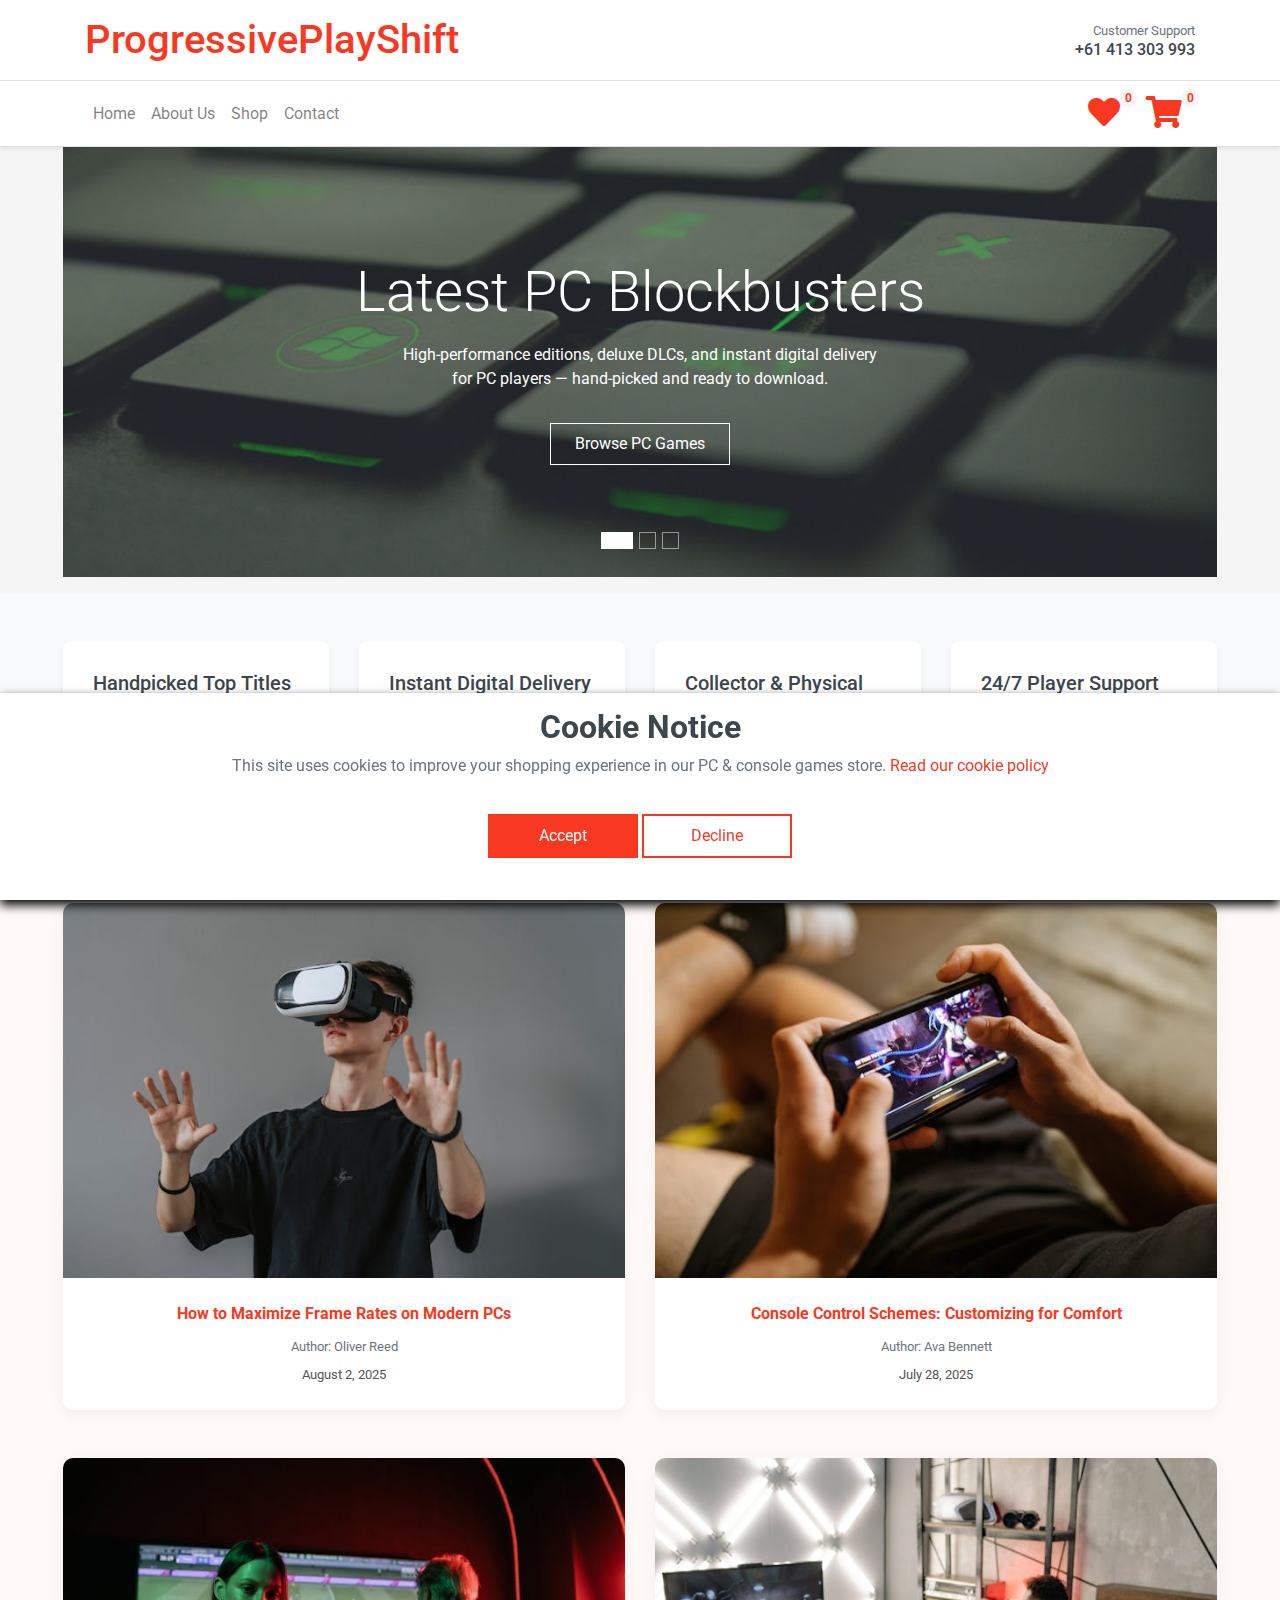
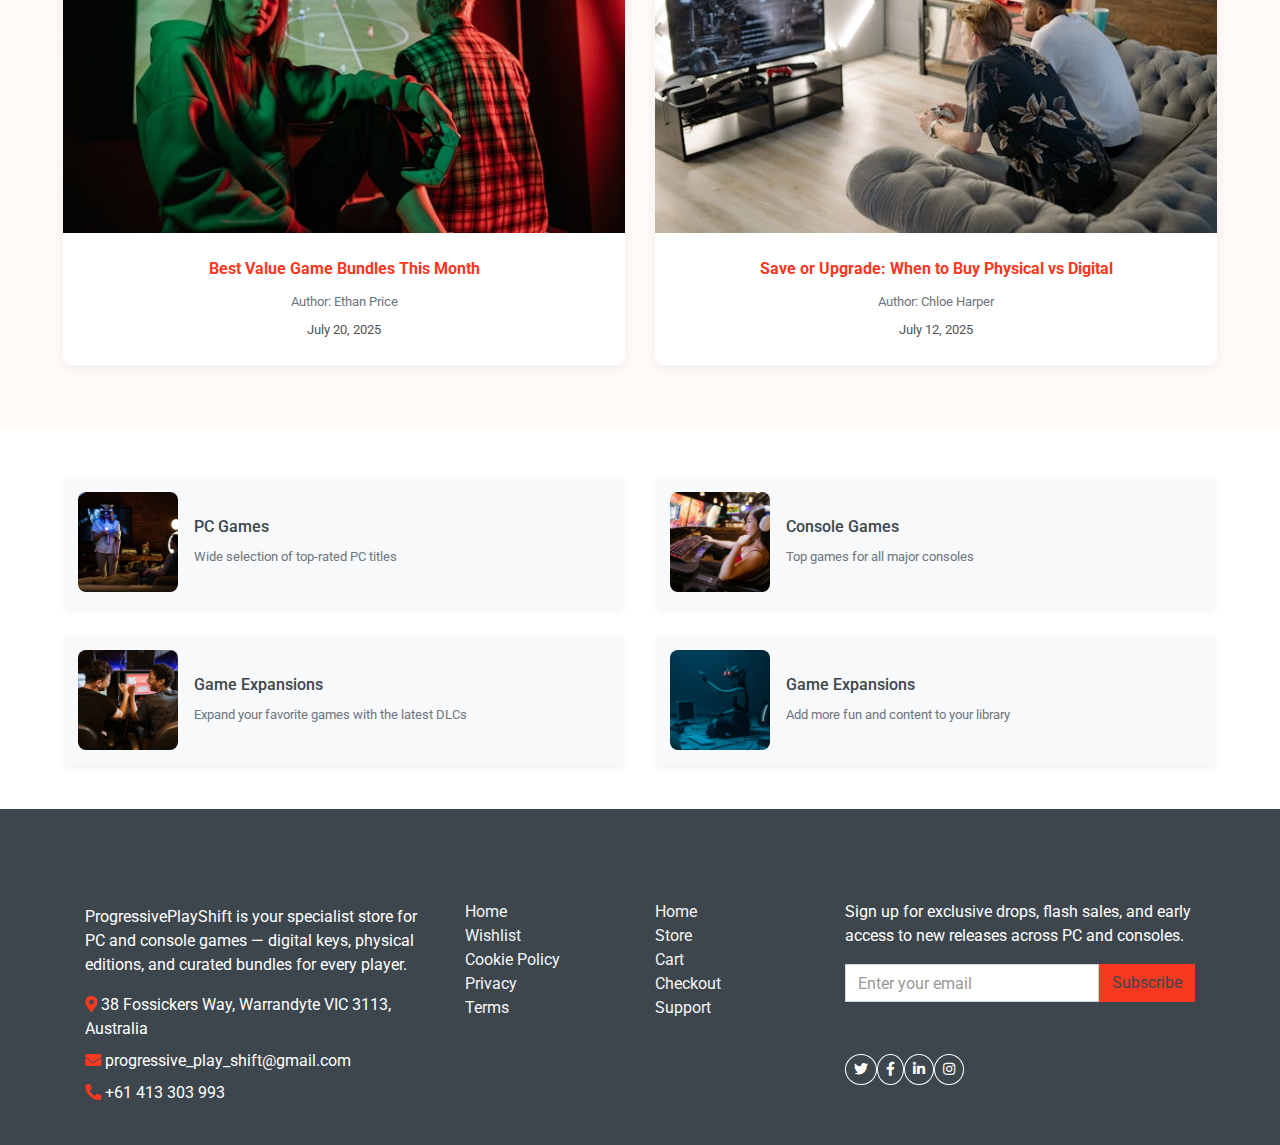
<file: index.html>
<!DOCTYPE html>
<html lang="en">
    <head>
        <meta charset="utf-8" />
        <title>Progressive Play Shift</title>
        <meta content="width=device-width, initial-scale=1.0" name="viewport" />
        <meta
            name="keywords"
            content="PC games, console games, new releases, game deals, digital downloads, physical copies, PS5 games, Xbox Series X, Nintendo Switch, PC RPGs, FPS, adventure games, indie titles, pre-orders, collector's editions, multiplayer games, game sales"
        />
        <meta
            name="description"
            content="Official online store for PC and console games — discover new releases, bestsellers, exclusive deals and pre-order bonuses. Fast digital downloads and shipped physical editions for PC, PS5, Xbox Series X|S and Nintendo Switch. Browse RPGs, shooters, sports titles, indie hits and collector’s bundles."
        />

        <!-- Favicon -->
        <link href="img/favicon.ico" rel="icon" />

        <!-- Google Web Fonts -->
        <link rel="preconnect" href="https://fonts.gstatic.com" />
        <link
            href="https://fonts.googleapis.com/css2?family=Roboto:wght@400;500;700&display=swap"
            rel="stylesheet"
        />

        <!-- Font Awesome -->
        <link
            href="https://cdnjs.cloudflare.com/ajax/libs/font-awesome/5.10.0/css/all.min.css"
            rel="stylesheet"
        />

        <!-- Libraries Stylesheet -->
        <link href="lib/animate/animate.min.css" rel="stylesheet" />
        <link
            href="lib/owlcarousel/assets/owl.carousel.min.css"
            rel="stylesheet"
        />

        <!-- Customized Bootstrap Stylesheet -->
        <link href="css/style.css" rel="stylesheet" />
        <script src="https://code.jquery.com/jquery-3.6.0.min.js"></script>
        <script src="https://cdn.jsdelivr.net/npm/popper.js@1.16.1/dist/umd/popper.min.js"></script>
        <script src="https://cdn.jsdelivr.net/npm/bootstrap@4.6.2/dist/js/bootstrap.min.js"></script>
    </head>

    <body>
        <!-- Header Start -->
        <header class="bg-white shadow-sm" contenteditable="false">
            <div
                class="container py-3 d-flex flex-column flex-lg-row justify-content-between align-items-center"
            >
                <a
                    href="#"
                    class="d-flex align-items-center text-decoration-none mb-2 mb-lg-0"
                >
                    <h1 class="m-0">
                        <span class="text-primary fw-bold"
                            >ProgressivePlayShift</span
                        >
                    </h1>
                </a>
                <div class="text-center text-lg-right">
                    <p class="m-0 small text-muted">Customer Support</p>
                    <h6 class="m-0 fw-bold text-dark">+61 413 303 993</h6>
                </div>
            </div>

            <nav
                class="navbar navbar-expand-lg navbar-light bg-light border-top border-bottom"
            >
                <div class="container">
                    <a
                        href="#"
                        class="navbar-brand d-lg-none fw-bold text-dark"
                    >
                        ProgressivePlayShift
                    </a>
                    <button
                        class="navbar-toggler"
                        type="button"
                        data-toggle="collapse"
                        data-target="#mainNavbar"
                        aria-expanded="false"
                        aria-label="Toggle navigation"
                    >
                        <span class="navbar-toggler-icon"></span>
                    </button>
                    <div
                        class="collapse navbar-collapse justify-content-between"
                        id="mainNavbar"
                    >
                        <ul class="navbar-nav me-auto mb-2 mb-lg-0">
                            <li class="nav-item">
                                <a class="nav-link" href="index.html">Home</a>
                            </li>
                            <li class="nav-item">
                                <a class="nav-link" href="about.html"
                                    >About Us</a
                                >
                            </li>
                            <li class="nav-item">
                                <a class="nav-link" href="shop.html">Shop</a>
                            </li>
                            <li class="nav-item">
                                <a class="nav-link" href="contact.html"
                                    >Contact</a
                                >
                            </li>
                        </ul>
                        <div class="d-flex align-items-center">
                            <a
                                href="favorite.html"
                                class="btn btn-link position-relative me-3"
                                aria-label="Favorites"
                            >
                                <i class="fas fa-heart text-primary fs-5"></i>
                                <span
                                    class="position-absolute top-0 start-100 translate-middle badge rounded-pill bg-secondary"
                                    data-store-el="favoriteProductsCounter"
                                    >0</span
                                >
                            </a>
                            <a
                                href="cart.html"
                                class="btn btn-link position-relative"
                                aria-label="Cart"
                            >
                                <i
                                    class="fas fa-shopping-cart text-primary fs-5"
                                ></i>
                                <span
                                    class="position-absolute top-0 start-100 translate-middle badge rounded-pill bg-secondary"
                                    data-store-el="cartItemsCounter"
                                    >0</span
                                >
                            </a>
                        </div>
                    </div>
                </div>
            </nav>
        </header>
        <!-- Header End -->

        <!-- Carousel Start -->
        <div class="container-fluid mb-3" contenteditable="false">
            <div class="row px-xl-5">
                <div class="col-lg-12">
                    <div
                        id="header-carousel"
                        class="carousel slide carousel-fade mb-30 mb-lg-0"
                        data-ride="carousel"
                    >
                        <ol class="carousel-indicators">
                            <li
                                data-target="#header-carousel"
                                data-slide-to="0"
                                class="active"
                            ></li>
                            <li
                                data-target="#header-carousel"
                                data-slide-to="1"
                            ></li>
                            <li
                                data-target="#header-carousel"
                                data-slide-to="2"
                            ></li>
                        </ol>
                        <div class="carousel-inner">
                            <div
                                class="carousel-item position-relative active"
                                style="height: 430px"
                            >
                                <img
                                    class="position-absolute w-100 h-100"
                                    src="img/carousel-1.jpg"
                                    style="object-fit: cover"
                                    alt="Featured PC action game"
                                />
                                <div
                                    class="carousel-caption d-flex flex-column align-items-center justify-content-center"
                                >
                                    <div class="p-3" style="max-width: 700px">
                                        <h1
                                            class="display-4 text-white mb-3 animate__animated animate__fadeInDown"
                                        >
                                            Latest PC Blockbusters
                                        </h1>
                                        <p
                                            class="mx-md-5 px-5 animate__animated animate__bounceIn"
                                        >
                                            High-performance editions, deluxe
                                            DLCs, and instant digital delivery
                                            for PC players — hand-picked and
                                            ready to download.
                                        </p>
                                        <a
                                            class="btn btn-outline-light py-2 px-4 mt-3 animate__animated animate__fadeInUp"
                                            href="shop.html"
                                            >Browse PC Games</a
                                        >
                                    </div>
                                </div>
                            </div>
                            <div
                                class="carousel-item position-relative"
                                style="height: 430px"
                            >
                                <img
                                    class="position-absolute w-100 h-100"
                                    src="img/carousel-2.jpg"
                                    style="object-fit: cover"
                                    alt="Console exclusive game"
                                />
                                <div
                                    class="carousel-caption d-flex flex-column align-items-center justify-content-center"
                                >
                                    <div class="p-3" style="max-width: 700px">
                                        <h1
                                            class="display-4 text-white mb-3 animate__animated animate__fadeInDown"
                                        >
                                            Console Exclusives & Top Sellers
                                        </h1>
                                        <p
                                            class="mx-md-5 px-5 animate__animated animate__bounceIn"
                                        >
                                            Curated collections for PlayStation,
                                            Xbox and Nintendo — pre-orders,
                                            physical bundles, and collector's
                                            editions all in one place.
                                        </p>
                                        <a
                                            class="btn btn-outline-light py-2 px-4 mt-3 animate__animated animate__fadeInUp"
                                            href="shop.html"
                                            >Shop Console Titles</a
                                        >
                                    </div>
                                </div>
                            </div>
                            <div
                                class="carousel-item position-relative"
                                style="height: 430px"
                            >
                                <img
                                    class="position-absolute w-100 h-100"
                                    src="img/carousel-3.jpg"
                                    style="object-fit: cover"
                                    alt="Family-friendly games"
                                />
                                <div
                                    class="carousel-caption d-flex flex-column align-items-center justify-content-center"
                                >
                                    <div class="p-3" style="max-width: 700px">
                                        <h1
                                            class="display-4 text-white mb-3 animate__animated animate__fadeInDown"
                                        >
                                            Deals, Bundles & Family Picks
                                        </h1>
                                        <p
                                            class="mx-md-5 px-5 animate__animated animate__bounceIn"
                                        >
                                            Save big with seasonal bundles,
                                            family selections, and
                                            cross-platform passes — fun for
                                            every player.
                                        </p>
                                        <a
                                            class="btn btn-outline-light py-2 px-4 mt-3 animate__animated animate__fadeInUp"
                                            href="shop.html"
                                            >See Offers</a
                                        >
                                    </div>
                                </div>
                            </div>
                        </div>
                    </div>
                </div>
            </div>
        </div>
        <!-- Carousel End -->

        <!-- Featured Start -->
        <div
            class="container-fluid pt-5"
            style="background-color: #f8f9fa"
            contenteditable="false"
        >
            <div class="row px-xl-5 pb-3">
                <div class="col-lg-3 col-md-6 col-sm-12 pb-1">
                    <div
                        class="d-flex align-items-center mb-4"
                        style="
                            padding: 30px;
                            background-color: #ffffff;
                            border-radius: 8px;
                            box-shadow: 0 4px 8px rgba(0, 0, 0, 0.05);
                            transition: transform 0.2s ease;
                        "
                    >
                        <h5 class="font-weight-semi-bold m-0">
                            Handpicked Top Titles
                        </h5>
                    </div>
                </div>
                <div class="col-lg-3 col-md-6 col-sm-12 pb-1">
                    <div
                        class="d-flex align-items-center mb-4"
                        style="
                            padding: 30px;
                            background-color: #ffffff;
                            border-radius: 8px;
                            box-shadow: 0 4px 8px rgba(0, 0, 0, 0.05);
                            transition: transform 0.2s ease;
                        "
                    >
                        <h5 class="font-weight-semi-bold m-0">
                            Instant Digital Delivery
                        </h5>
                    </div>
                </div>
                <div class="col-lg-3 col-md-6 col-sm-12 pb-1">
                    <div
                        class="d-flex align-items-center mb-4"
                        style="
                            padding: 30px;
                            background-color: #ffffff;
                            border-radius: 8px;
                            box-shadow: 0 4px 8px rgba(0, 0, 0, 0.05);
                            transition: transform 0.2s ease;
                        "
                    >
                        <h5 class="font-weight-semi-bold m-0">
                            Collector & Physical Bundles
                        </h5>
                    </div>
                </div>
                <div class="col-lg-3 col-md-6 col-sm-12 pb-1">
                    <div
                        class="d-flex align-items-center mb-4"
                        style="
                            padding: 30px;
                            background-color: #ffffff;
                            border-radius: 8px;
                            box-shadow: 0 4px 8px rgba(0, 0, 0, 0.05);
                            transition: transform 0.2s ease;
                        "
                    >
                        <h5 class="font-weight-semi-bold m-0">
                            24/7 Player Support
                        </h5>
                    </div>
                </div>
            </div>
        </div>
        <!-- Featured End -->

        <!-- Latest Blog Start -->
        <div
            class="container-fluid pt-5 pb-3"
            style="background-color: #fff9f8"
        >
            <h2
                class="section-title position-relative text-uppercase mx-xl-5 mb-4"
            >
                <span
                    style="
                        background-color: #f93822ff;
                        color: white;
                        padding: 5px 12px;
                        border-radius: 5px;
                    "
                >
                    News & Game Guides
                </span>
            </h2>
            <div class="row px-xl-5">
                <!-- Blog Item -->
                <div class="col-lg-6 col-md-6 col-sm-12 pb-4">
                    <div
                        class="product-item mb-4"
                        style="
                            background: white;
                            border-radius: 10px;
                            overflow: hidden;
                            box-shadow: 0 4px 15px rgba(0, 0, 0, 0.05);
                            transition: transform 0.3s ease;
                        "
                    >
                        <div
                            class="product-img position-relative overflow-hidden"
                        >
                            <img
                                class="img-fluid w-100"
                                src="img/blog-1.jpg"
                                alt="Blog Image 1"
                                style="transition: transform 0.4s ease"
                            />
                        </div>
                        <div class="text-center py-4 px-3">
                            <a
                                class="h6 text-decoration-none text-truncate"
                                href=""
                                style="color: #f93822ff; font-weight: bold"
                            >
                                How to Maximize Frame Rates on Modern PCs
                            </a>
                            <div class="mt-2">
                                <small class="text-muted"
                                    >Author: Oliver Reed</small
                                >
                            </div>
                            <div class="mt-1">
                                <small style="color: #555"
                                    >August 2, 2025</small
                                >
                            </div>
                        </div>
                    </div>
                </div>

                <!-- Repeat for other posts -->
                <div class="col-lg-6 col-md-6 col-sm-12 pb-4">
                    <div
                        class="product-item mb-4"
                        style="
                            background: white;
                            border-radius: 10px;
                            overflow: hidden;
                            box-shadow: 0 4px 15px rgba(0, 0, 0, 0.05);
                            transition: transform 0.3s ease;
                        "
                    >
                        <div
                            class="product-img position-relative overflow-hidden"
                        >
                            <img
                                class="img-fluid w-100"
                                src="img/blog-2.jpg"
                                alt="Blog Image 2"
                                style="transition: transform 0.4s ease"
                            />
                        </div>
                        <div class="text-center py-4 px-3">
                            <a
                                class="h6 text-decoration-none text-truncate"
                                href=""
                                style="color: #f93822ff; font-weight: bold"
                            >
                                Console Control Schemes: Customizing for Comfort
                            </a>
                            <div class="mt-2">
                                <small class="text-muted"
                                    >Author: Ava Bennett</small
                                >
                            </div>
                            <div class="mt-1">
                                <small style="color: #555">July 28, 2025</small>
                            </div>
                        </div>
                    </div>
                </div>

                <!-- Additional posts -->
                <div class="col-lg-6 col-md-6 col-sm-12 pb-4">
                    <div
                        class="product-item mb-4"
                        style="
                            background: white;
                            border-radius: 10px;
                            overflow: hidden;
                            box-shadow: 0 4px 15px rgba(0, 0, 0, 0.05);
                            transition: transform 0.3s ease;
                        "
                    >
                        <div
                            class="product-img position-relative overflow-hidden"
                        >
                            <img
                                class="img-fluid w-100"
                                src="img/blog-3.jpg"
                                alt="Blog Image 3"
                                style="transition: transform 0.4s ease"
                            />
                        </div>
                        <div class="text-center py-4 px-3">
                            <a
                                class="h6 text-decoration-none text-truncate"
                                href=""
                                style="color: #f93822ff; font-weight: bold"
                            >
                                Best Value Game Bundles This Month
                            </a>
                            <div class="mt-2">
                                <small class="text-muted"
                                    >Author: Ethan Price</small
                                >
                            </div>
                            <div class="mt-1">
                                <small style="color: #555">July 20, 2025</small>
                            </div>
                        </div>
                    </div>
                </div>

                <div class="col-lg-6 col-md-6 col-sm-12 pb-4">
                    <div
                        class="product-item mb-4"
                        style="
                            background: white;
                            border-radius: 10px;
                            overflow: hidden;
                            box-shadow: 0 4px 15px rgba(0, 0, 0, 0.05);
                            transition: transform 0.3s ease;
                        "
                    >
                        <div
                            class="product-img position-relative overflow-hidden"
                        >
                            <img
                                class="img-fluid w-100"
                                src="img/blog-4.jpg"
                                alt="Blog Image 4"
                                style="transition: transform 0.4s ease"
                            />
                        </div>
                        <div class="text-center py-4 px-3">
                            <a
                                class="h6 text-decoration-none text-truncate"
                                href=""
                                style="color: #f93822ff; font-weight: bold"
                            >
                                Save or Upgrade: When to Buy Physical vs Digital
                            </a>
                            <div class="mt-2">
                                <small class="text-muted"
                                    >Author: Chloe Harper</small
                                >
                            </div>
                            <div class="mt-1">
                                <small style="color: #555">July 12, 2025</small>
                            </div>
                        </div>
                    </div>
                </div>
            </div>
        </div>
        <!-- Latest Blog End -->

        <!-- Services Start -->
        <div class="container-fluid pt-5" style="background-color: #ffffff">
            <div class="row px-xl-5 pb-3">
                <div class="col-lg-6 col-md-6 col-sm-12 pb-1">
                    <a
                        class="text-decoration-none"
                        href=""
                        style="color: inherit"
                    >
                        <div
                            class="cat-item d-flex align-items-center mb-4"
                            style="
                                padding: 15px;
                                background-color: #f8f9fa;
                                border-radius: 8px;
                                box-shadow: 0 4px 6px rgba(0, 0, 0, 0.05);
                            "
                        >
                            <div
                                class="overflow-hidden"
                                style="
                                    width: 100px;
                                    height: 100px;
                                    border-radius: 8px;
                                    overflow: hidden;
                                "
                            >
                                <img
                                    class="img-fluid"
                                    src="img/service-1.jpg"
                                    alt="PC Games"
                                    style="
                                        object-fit: cover;
                                        width: 100%;
                                        height: 100%;
                                    "
                                />
                            </div>
                            <div class="flex-fill pl-3">
                                <h6 style="font-weight: 600">PC Games</h6>
                                <small class="text-body"
                                    >Wide selection of top-rated PC
                                    titles</small
                                >
                            </div>
                        </div>
                    </a>
                </div>
                <div class="col-lg-6 col-md-6 col-sm-12 pb-1">
                    <a
                        class="text-decoration-none"
                        href=""
                        style="color: inherit"
                    >
                        <div
                            class="cat-item img-zoom d-flex align-items-center mb-4"
                            style="
                                padding: 15px;
                                background-color: #f8f9fa;
                                border-radius: 8px;
                                box-shadow: 0 4px 6px rgba(0, 0, 0, 0.05);
                            "
                        >
                            <div
                                class="overflow-hidden"
                                style="
                                    width: 100px;
                                    height: 100px;
                                    border-radius: 8px;
                                    overflow: hidden;
                                "
                            >
                                <img
                                    class="img-fluid"
                                    src="img/service-2.jpg"
                                    alt="Console Games"
                                    style="
                                        object-fit: cover;
                                        width: 100%;
                                        height: 100%;
                                    "
                                />
                            </div>
                            <div class="flex-fill pl-3">
                                <h6 style="font-weight: 600">Console Games</h6>
                                <small class="text-body"
                                    >Top games for all major consoles</small
                                >
                            </div>
                        </div>
                    </a>
                </div>
                <div class="col-lg-6 col-md-6 col-sm-12 pb-1">
                    <a
                        class="text-decoration-none"
                        href=""
                        style="color: inherit"
                    >
                        <div
                            class="cat-item img-zoom d-flex align-items-center mb-4"
                            style="
                                padding: 15px;
                                background-color: #f8f9fa;
                                border-radius: 8px;
                                box-shadow: 0 4px 6px rgba(0, 0, 0, 0.05);
                            "
                        >
                            <div
                                class="overflow-hidden"
                                style="
                                    width: 100px;
                                    height: 100px;
                                    border-radius: 8px;
                                    overflow: hidden;
                                "
                            >
                                <img
                                    class="img-fluid"
                                    src="img/service-3.jpg"
                                    alt="Game Expansions"
                                    style="
                                        object-fit: cover;
                                        width: 100%;
                                        height: 100%;
                                    "
                                />
                            </div>
                            <div class="flex-fill pl-3">
                                <h6 style="font-weight: 600">
                                    Game Expansions
                                </h6>
                                <small class="text-body"
                                    >Expand your favorite games with the latest
                                    DLCs</small
                                >
                            </div>
                        </div>
                    </a>
                </div>
                <div class="col-lg-6 col-md-6 col-sm-12 pb-1">
                    <a
                        class="text-decoration-none"
                        href=""
                        style="color: inherit"
                    >
                        <div
                            class="cat-item img-zoom d-flex align-items-center mb-4"
                            style="
                                padding: 15px;
                                background-color: #f8f9fa;
                                border-radius: 8px;
                                box-shadow: 0 4px 6px rgba(0, 0, 0, 0.05);
                            "
                        >
                            <div
                                class="overflow-hidden"
                                style="
                                    width: 100px;
                                    height: 100px;
                                    border-radius: 8px;
                                    overflow: hidden;
                                "
                            >
                                <img
                                    class="img-fluid"
                                    src="img/service-4.jpg"
                                    alt="Game Expansions"
                                    style="
                                        object-fit: cover;
                                        width: 100%;
                                        height: 100%;
                                    "
                                />
                            </div>
                            <div class="flex-fill pl-3">
                                <h6 style="font-weight: 600">
                                    Game Expansions
                                </h6>
                                <small class="text-body"
                                    >Add more fun and content to your
                                    library</small
                                >
                            </div>
                        </div>
                    </a>
                </div>
            </div>
        </div>
        <!-- Services End -->

        <!-- Footer Start -->
        <footer class="bg-dark text-light pt-5 pb-4" contenteditable="false">
            <div class="container">
                <div class="row gy-5">
                    <!-- Contact Info -->
                    <div class="col-lg-4">
                        <h5 class="text-uppercase mb-4">Get in Touch</h5>
                        <p class="mb-3">
                            ProgressivePlayShift is your specialist store for PC
                            and console games — digital keys, physical editions,
                            and curated bundles for every player.
                        </p>
                        <p class="mb-2">
                            <i
                                class="fa fa-map-marker-alt text-primary me-2"
                            ></i>
                            38 Fossickers Way, Warrandyte VIC 3113, Australia
                        </p>
                        <p class="mb-2">
                            <i class="fa fa-envelope text-primary me-2"></i>
                            progressive_play_shift@gmail.com
                        </p>
                        <p>
                            <i class="fa fa-phone-alt text-primary me-2"></i>
                            +61 413 303 993
                        </p>
                    </div>

                    <!-- Quick Links -->
                    <div class="col-lg-2 col-md-4">
                        <h6 class="text-uppercase mb-4">Quick Access</h6>
                        <ul class="list-unstyled">
                            <li>
                                <a
                                    class="text-secondary text-decoration-none"
                                    href="index.html"
                                    >Home</a
                                >
                            </li>
                            <li>
                                <a
                                    class="text-secondary text-decoration-none"
                                    href="favorite.html"
                                    >Wishlist</a
                                >
                            </li>
                            <li>
                                <a
                                    class="text-secondary text-decoration-none"
                                    href="cookie-policy.html"
                                    >Cookie Policy</a
                                >
                            </li>
                            <li>
                                <a
                                    class="text-secondary text-decoration-none"
                                    href="privacy-policy.html"
                                    >Privacy</a
                                >
                            </li>
                            <li>
                                <a
                                    class="text-secondary text-decoration-none"
                                    href="terms-of-use.html"
                                    >Terms</a
                                >
                            </li>
                        </ul>
                    </div>

                    <!-- My Account -->
                    <div class="col-lg-2 col-md-4">
                        <h6 class="text-uppercase mb-4">My Account</h6>
                        <ul class="list-unstyled">
                            <li>
                                <a
                                    class="text-secondary text-decoration-none"
                                    href="index.html"
                                    >Home</a
                                >
                            </li>
                            <li>
                                <a
                                    class="text-secondary text-decoration-none"
                                    href="shop.html"
                                    >Store</a
                                >
                            </li>
                            <li>
                                <a
                                    class="text-secondary text-decoration-none"
                                    href="cart.html"
                                    >Cart</a
                                >
                            </li>
                            <li>
                                <a
                                    class="text-secondary text-decoration-none"
                                    href="checkout.html"
                                    >Checkout</a
                                >
                            </li>
                            <li>
                                <a
                                    class="text-secondary text-decoration-none"
                                    href="contact.html"
                                    >Support</a
                                >
                            </li>
                        </ul>
                    </div>

                    <!-- Newsletter and Socials -->
                    <div class="col-lg-4 col-md-4">
                        <h6 class="text-uppercase mb-4">Subscribe</h6>
                        <p>
                            Sign up for exclusive drops, flash sales, and early
                            access to new releases across PC and consoles.
                        </p>
                        <form action="thanks.html" method="get" class="mb-3">
                            <div class="input-group">
                                <input
                                    type="email"
                                    class="form-control"
                                    placeholder="Enter your email"
                                    required
                                />
                                <button class="btn btn-primary" type="submit">
                                    Subscribe
                                </button>
                            </div>
                        </form>
                        <h6 class="text-uppercase mb-3">Follow</h6>
                        <div class="d-flex gap-2">
                            <a
                                class="btn btn-outline-light btn-sm rounded-circle"
                                href="https://twitter.com/"
                                target="_blank"
                                aria-label="Twitter"
                                ><i class="fab fa-twitter"></i
                            ></a>
                            <a
                                class="btn btn-outline-light btn-sm rounded-circle"
                                href="https://facebook.com/"
                                target="_blank"
                                aria-label="Facebook"
                                ><i class="fab fa-facebook-f"></i
                            ></a>
                            <a
                                class="btn btn-outline-light btn-sm rounded-circle"
                                href="https://linkedin.com/company/"
                                target="_blank"
                                aria-label="LinkedIn"
                                ><i class="fab fa-linkedin-in"></i
                            ></a>
                            <a
                                class="btn btn-outline-light btn-sm rounded-circle"
                                href="https://instagram.com/"
                                target="_blank"
                                aria-label="Instagram"
                                ><i class="fab fa-instagram"></i
                            ></a>
                        </div>
                    </div>
                </div>
            </div>
        </footer>
        <!-- Footer End -->

        <!-- Cookie Banner -->
        <div class="cookie-wrapper show" contenteditable="false">
            <div>
                <i class="bx bx-cookie"></i>
                <h2 style="text-align: center">Cookie Notice</h2>
            </div>
            <div class="data">
                <p>
                    This site uses cookies to improve your shopping experience
                    in our PC & console games store.
                    <a href="cookie-policy.html">Read our cookie policy</a>
                </p>
            </div>
            <div class="buttons">
                <button class="cookie-button" id="acceptBtn">Accept</button>
                <button class="cookie-button" id="declineBtn">Decline</button>
            </div>
        </div>
        <!-- Cookie Banner End -->

        <!-- Back to Top -->
        <a href="#" class="btn btn-primary back-to-top"
            ><i class="fa fa-angle-double-up"></i
        ></a>

        <!-- JavaScript Libraries -->
        <script src="https://code.jquery.com/jquery-3.4.1.min.js"></script>
        <script src="https://stackpath.bootstrapcdn.com/bootstrap/4.4.1/js/bootstrap.bundle.min.js"></script>
        <script src="lib/easing/easing.min.js"></script>
        <script src="lib/owlcarousel/owl.carousel.min.js"></script>

        <!-- Contact Javascript File -->
        <script src="mail/jqBootstrapValidation.min.js"></script>
        <script src="mail/contact.js"></script>

        <!-- Template Javascript -->
        <script src="js/main.js"></script>
        <script src="js/store.js"></script>
        <script src="js/cookiebanner.js"></script>
        <script src="products.js"></script>
    </body>
</html>
</file>
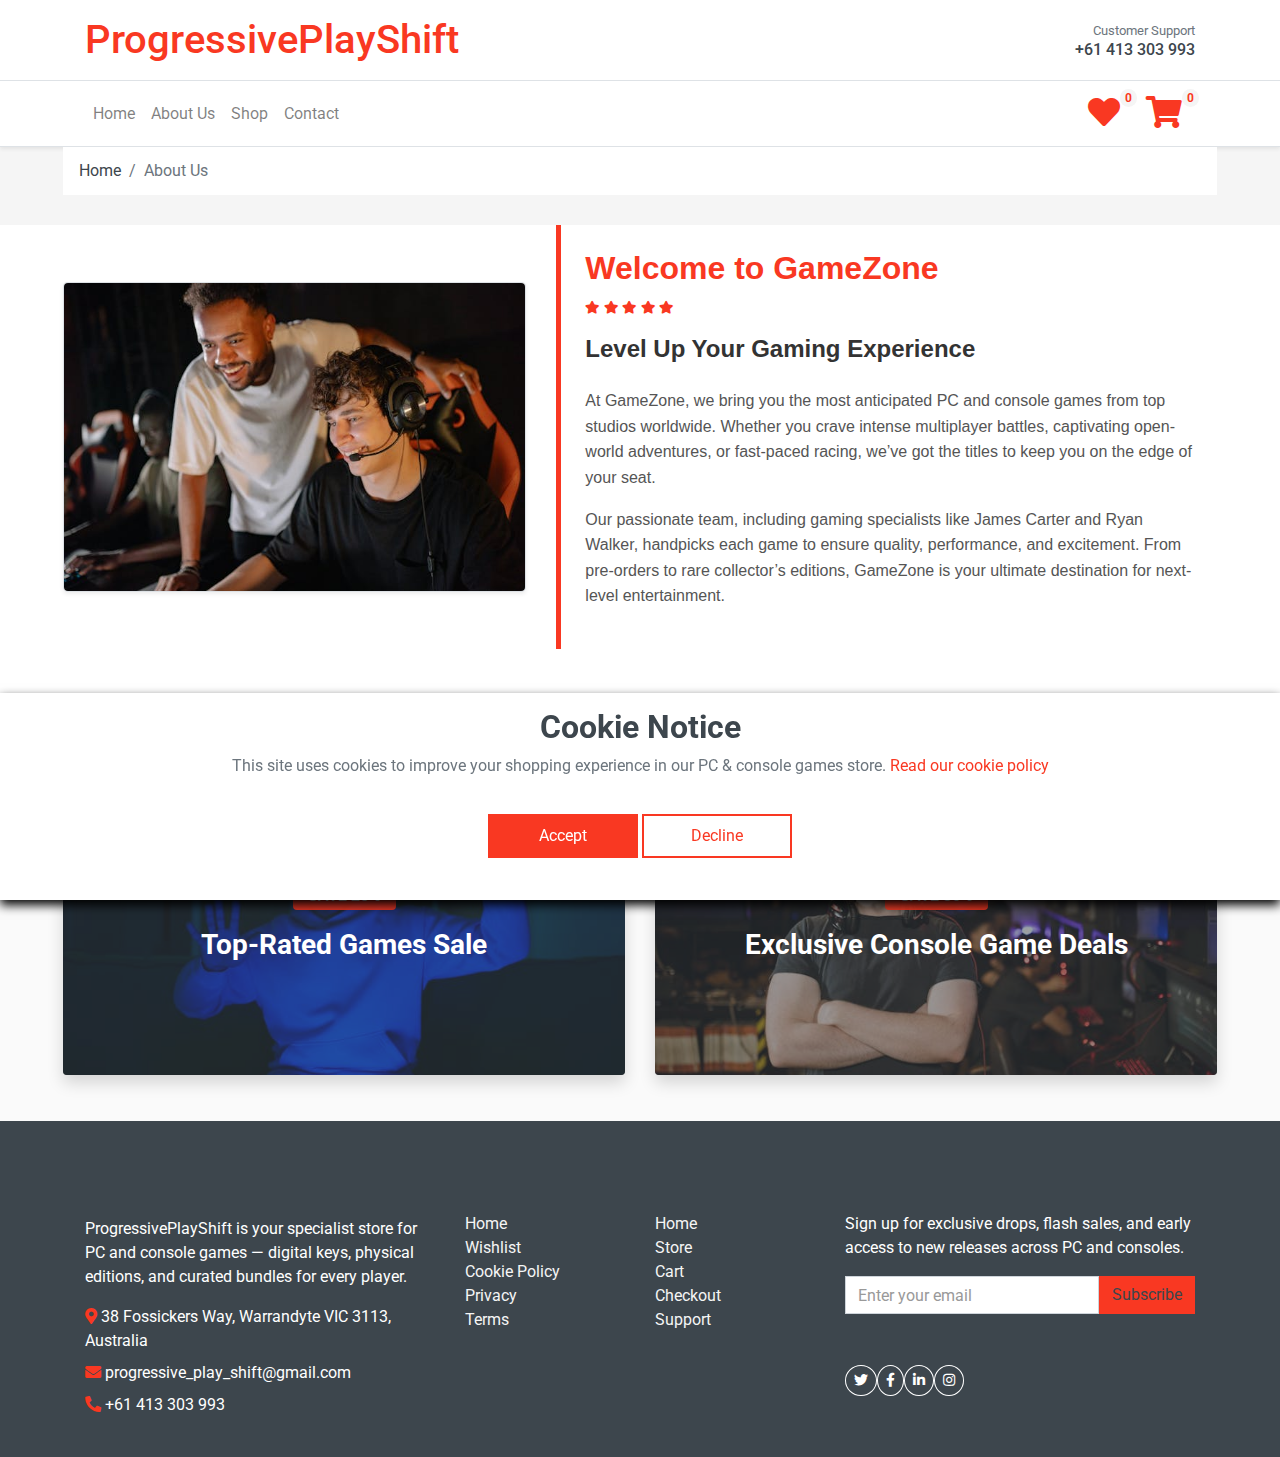
<file: about.html>
<!DOCTYPE html>
<html lang="en">
    <head>
        <meta charset="utf-8" />
        <title>Progressive Play Shift</title>
        <meta content="width=device-width, initial-scale=1.0" name="viewport" />
        <meta
            name="keywords"
            content="PC games, console games, new releases, game deals, digital downloads, physical copies, PS5 games, Xbox Series X, Nintendo Switch, PC RPGs, FPS, adventure games, indie titles, pre-orders, collector's editions, multiplayer games, game sales"
        />
        <meta
            name="description"
            content="Official online store for PC and console games — discover new releases, bestsellers, exclusive deals and pre-order bonuses. Fast digital downloads and shipped physical editions for PC, PS5, Xbox Series X|S and Nintendo Switch. Browse RPGs, shooters, sports titles, indie hits and collector’s bundles."
        />

        <!-- Favicon -->
        <link href="img/favicon.ico" rel="icon" />

        <!-- Google Web Fonts -->
        <link rel="preconnect" href="https://fonts.gstatic.com" />
        <link
            href="https://fonts.googleapis.com/css2?family=Roboto:wght@400;500;700&display=swap"
            rel="stylesheet"
        />

        <!-- Font Awesome -->
        <link
            href="https://cdnjs.cloudflare.com/ajax/libs/font-awesome/5.10.0/css/all.min.css"
            rel="stylesheet"
        />

        <!-- Libraries Stylesheet -->
        <link href="lib/animate/animate.min.css" rel="stylesheet" />
        <link
            href="lib/owlcarousel/assets/owl.carousel.min.css"
            rel="stylesheet"
        />

        <!-- Customized Bootstrap Stylesheet -->
        <link href="css/style.css" rel="stylesheet" />
    </head>

    <body>
        <!-- Header Start -->
        <header class="bg-white shadow-sm" contenteditable="false">
            <div
                class="container py-3 d-flex flex-column flex-lg-row justify-content-between align-items-center"
            >
                <a
                    href="#"
                    class="d-flex align-items-center text-decoration-none mb-2 mb-lg-0"
                >
                    <h1 class="m-0">
                        <span class="text-primary fw-bold"
                            >ProgressivePlayShift</span
                        >
                    </h1>
                </a>
                <div class="text-center text-lg-right">
                    <p class="m-0 small text-muted">Customer Support</p>
                    <h6 class="m-0 fw-bold text-dark">+61 413 303 993</h6>
                </div>
            </div>

            <nav
                class="navbar navbar-expand-lg navbar-light bg-light border-top border-bottom"
            >
                <div class="container">
                    <a
                        href="#"
                        class="navbar-brand d-lg-none fw-bold text-dark"
                    >
                        Interactive<span class="text-primary">Win</span>Plan
                    </a>
                    <button
                        class="navbar-toggler"
                        type="button"
                        data-bs-toggle="collapse"
                        data-bs-target="#mainNavbar"
                        aria-expanded="false"
                        aria-label="Toggle navigation"
                    >
                        <span class="navbar-toggler-icon"></span>
                    </button>
                    <div
                        class="collapse navbar-collapse justify-content-between"
                        id="mainNavbar"
                    >
                        <ul class="navbar-nav me-auto mb-2 mb-lg-0">
                            <li class="nav-item">
                                <a class="nav-link" href="index.html">Home</a>
                            </li>
                            <li class="nav-item">
                                <a class="nav-link" href="about.html"
                                    >About Us</a
                                >
                            </li>
                            <li class="nav-item">
                                <a class="nav-link" href="shop.html">Shop</a>
                            </li>
                            <li class="nav-item">
                                <a class="nav-link" href="contact.html"
                                    >Contact</a
                                >
                            </li>
                        </ul>
                        <div class="d-flex align-items-center">
                            <a
                                href="favorite.html"
                                class="btn btn-link position-relative me-3"
                                aria-label="Favorites"
                            >
                                <i class="fas fa-heart text-primary fs-5"></i>
                                <span
                                    class="position-absolute top-0 start-100 translate-middle badge rounded-pill bg-secondary"
                                    data-store-el="favoriteProductsCounter"
                                    >0</span
                                >
                            </a>
                            <a
                                href="cart.html"
                                class="btn btn-link position-relative"
                                aria-label="Cart"
                            >
                                <i
                                    class="fas fa-shopping-cart text-primary fs-5"
                                ></i>
                                <span
                                    class="position-absolute top-0 start-100 translate-middle badge rounded-pill bg-secondary"
                                    data-store-el="cartItemsCounter"
                                    >0</span
                                >
                            </a>
                        </div>
                    </div>
                </div>
            </nav>
        </header>
        <!-- Header End -->
        <!-- Breadcrumb Start -->
        <div class="container-fluid">
            <div class="row px-xl-5">
                <div class="col-12">
                    <nav class="breadcrumb bg-light mb-30">
                        <a class="breadcrumb-item text-dark" href="#">Home</a>
                        <span class="breadcrumb-item active">About Us</span>
                    </nav>
                </div>
            </div>
        </div>
        <!-- Breadcrumb End -->

        <!-- About Us Start -->
        <div
            class="container-fluid pb-5"
            style="background-color: #ffffff; font-family: Arial, sans-serif"
        >
            <div class="row px-xl-5 align-items-center">
                <div class="col-lg-5 mb-30">
                    <div
                        id="product-carousel"
                        class="carousel slide border rounded shadow-sm"
                        data-ride="carousel"
                    >
                        <div class="carousel-inner">
                            <div class="carousel-item active">
                                <img
                                    class="w-100 h-100 rounded"
                                    src="img/about-1.jpg"
                                    alt="Gaming Showcase"
                                />
                            </div>
                        </div>
                    </div>
                </div>

                <div class="col-lg-7 h-auto mb-30">
                    <div
                        class="h-100 p-4"
                        style="border-left: 5px solid #f93822ff"
                    >
                        <h2 style="color: #f93822ff; font-weight: bold">
                            Welcome to GameZone
                        </h2>
                        <div class="d-flex mb-3">
                            <div style="color: #f93822ff">
                                <small class="fas fa-star"></small>
                                <small class="fas fa-star"></small>
                                <small class="fas fa-star"></small>
                                <small class="fas fa-star"></small>
                                <small class="fas fa-star"></small>
                            </div>
                        </div>
                        <h4 class="mb-4" style="font-weight: 600; color: #333">
                            Level Up Your Gaming Experience
                        </h4>
                        <p style="color: #555; line-height: 1.6">
                            At GameZone, we bring you the most anticipated PC
                            and console games from top studios worldwide.
                            Whether you crave intense multiplayer battles,
                            captivating open-world adventures, or fast-paced
                            racing, we’ve got the titles to keep you on the edge
                            of your seat.
                        </p>
                        <p style="color: #555; line-height: 1.6">
                            Our passionate team, including gaming specialists
                            like James Carter and Ryan Walker, handpicks each
                            game to ensure quality, performance, and excitement.
                            From pre-orders to rare collector’s editions,
                            GameZone is your ultimate destination for next-level
                            entertainment.
                        </p>
                    </div>
                </div>
            </div>
        </div>
        <!-- About Us End -->

        <!-- Offer Start -->
        <div
            class="container-fluid pt-5 pb-3"
            style="background-color: #fafafa"
        >
            <div class="row px-xl-5">
                <div class="col-md-6">
                    <div
                        class="product-offer mb-30 position-relative overflow-hidden rounded shadow"
                        style="height: 300px"
                    >
                        <img
                            class="img-fluid"
                            src="img/offer-1.jpg"
                            alt="Special Gaming Offer"
                        />
                        <div
                            class="offer-text position-absolute top-50 start-50 translate-middle text-center"
                        >
                            <h6
                                class="text-uppercase"
                                style="
                                    color: #fff;
                                    background-color: rgba(249, 56, 34, 0.9);
                                    display: inline-block;
                                    padding: 5px 15px;
                                    border-radius: 4px;
                                "
                            >
                                Save 25%
                            </h6>
                            <h3 style="color: #fff; margin-top: 10px">
                                Top-Rated Games Sale
                            </h3>
                        </div>
                    </div>
                </div>
                <div class="col-md-6">
                    <div
                        class="product-offer mb-30 position-relative overflow-hidden rounded shadow"
                        style="height: 300px"
                    >
                        <img
                            class="img-fluid"
                            src="img/offer-2.jpg"
                            alt="Exclusive Game Discounts"
                        />
                        <div
                            class="offer-text position-absolute top-50 start-50 translate-middle text-center"
                        >
                            <h6
                                class="text-uppercase"
                                style="
                                    color: #fff;
                                    background-color: rgba(249, 56, 34, 0.9);
                                    display: inline-block;
                                    padding: 5px 15px;
                                    border-radius: 4px;
                                "
                            >
                                Save 30%
                            </h6>
                            <h3 style="color: #fff; margin-top: 10px">
                                Exclusive Console Game Deals
                            </h3>
                        </div>
                    </div>
                </div>
            </div>
        </div>
        <!-- Offer End -->

        <!-- Footer Start -->
        <footer class="bg-dark text-light pt-5 pb-4" contenteditable="false">
            <div class="container">
                <div class="row gy-5">
                    <!-- Contact Info -->
                    <div class="col-lg-4">
                        <h5 class="text-uppercase mb-4">Get in Touch</h5>
                        <p class="mb-3">
                            ProgressivePlayShift is your specialist store for PC
                            and console games — digital keys, physical editions,
                            and curated bundles for every player.
                        </p>
                        <p class="mb-2">
                            <i
                                class="fa fa-map-marker-alt text-primary me-2"
                            ></i>
                            38 Fossickers Way, Warrandyte VIC 3113, Australia
                        </p>
                        <p class="mb-2">
                            <i class="fa fa-envelope text-primary me-2"></i>
                            progressive_play_shift@gmail.com
                        </p>
                        <p>
                            <i class="fa fa-phone-alt text-primary me-2"></i>
                            +61 413 303 993
                        </p>
                    </div>

                    <!-- Quick Links -->
                    <div class="col-lg-2 col-md-4">
                        <h6 class="text-uppercase mb-4">Quick Access</h6>
                        <ul class="list-unstyled">
                            <li>
                                <a
                                    class="text-secondary text-decoration-none"
                                    href="index.html"
                                    >Home</a
                                >
                            </li>
                            <li>
                                <a
                                    class="text-secondary text-decoration-none"
                                    href="favorite.html"
                                    >Wishlist</a
                                >
                            </li>
                            <li>
                                <a
                                    class="text-secondary text-decoration-none"
                                    href="cookie-policy.html"
                                    >Cookie Policy</a
                                >
                            </li>
                            <li>
                                <a
                                    class="text-secondary text-decoration-none"
                                    href="privacy-policy.html"
                                    >Privacy</a
                                >
                            </li>
                            <li>
                                <a
                                    class="text-secondary text-decoration-none"
                                    href="terms-of-use.html"
                                    >Terms</a
                                >
                            </li>
                        </ul>
                    </div>

                    <!-- My Account -->
                    <div class="col-lg-2 col-md-4">
                        <h6 class="text-uppercase mb-4">My Account</h6>
                        <ul class="list-unstyled">
                            <li>
                                <a
                                    class="text-secondary text-decoration-none"
                                    href="index.html"
                                    >Home</a
                                >
                            </li>
                            <li>
                                <a
                                    class="text-secondary text-decoration-none"
                                    href="shop.html"
                                    >Store</a
                                >
                            </li>
                            <li>
                                <a
                                    class="text-secondary text-decoration-none"
                                    href="cart.html"
                                    >Cart</a
                                >
                            </li>
                            <li>
                                <a
                                    class="text-secondary text-decoration-none"
                                    href="checkout.html"
                                    >Checkout</a
                                >
                            </li>
                            <li>
                                <a
                                    class="text-secondary text-decoration-none"
                                    href="contact.html"
                                    >Support</a
                                >
                            </li>
                        </ul>
                    </div>

                    <!-- Newsletter and Socials -->
                    <div class="col-lg-4 col-md-4">
                        <h6 class="text-uppercase mb-4">Subscribe</h6>
                        <p>
                            Sign up for exclusive drops, flash sales, and early
                            access to new releases across PC and consoles.
                        </p>
                        <form action="thanks.html" method="get" class="mb-3">
                            <div class="input-group">
                                <input
                                    type="email"
                                    class="form-control"
                                    placeholder="Enter your email"
                                    required
                                />
                                <button class="btn btn-primary" type="submit">
                                    Subscribe
                                </button>
                            </div>
                        </form>
                        <h6 class="text-uppercase mb-3">Follow</h6>
                        <div class="d-flex gap-2">
                            <a
                                class="btn btn-outline-light btn-sm rounded-circle"
                                href="https://twitter.com/"
                                target="_blank"
                                aria-label="Twitter"
                                ><i class="fab fa-twitter"></i
                            ></a>
                            <a
                                class="btn btn-outline-light btn-sm rounded-circle"
                                href="https://facebook.com/"
                                target="_blank"
                                aria-label="Facebook"
                                ><i class="fab fa-facebook-f"></i
                            ></a>
                            <a
                                class="btn btn-outline-light btn-sm rounded-circle"
                                href="https://linkedin.com/company/"
                                target="_blank"
                                aria-label="LinkedIn"
                                ><i class="fab fa-linkedin-in"></i
                            ></a>
                            <a
                                class="btn btn-outline-light btn-sm rounded-circle"
                                href="https://instagram.com/"
                                target="_blank"
                                aria-label="Instagram"
                                ><i class="fab fa-instagram"></i
                            ></a>
                        </div>
                    </div>
                </div>
            </div>
        </footer>
        <!-- Footer End -->

        <!-- Cookie Banner -->
        <div class="cookie-wrapper show" contenteditable="false">
            <div>
                <i class="bx bx-cookie"></i>
                <h2 style="text-align: center">Cookie Notice</h2>
            </div>
            <div class="data">
                <p>
                    This site uses cookies to improve your shopping experience
                    in our PC & console games store.
                    <a href="cookie-policy.html">Read our cookie policy</a>
                </p>
            </div>
            <div class="buttons">
                <button class="cookie-button" id="acceptBtn">Accept</button>
                <button class="cookie-button" id="declineBtn">Decline</button>
            </div>
        </div>
        <!-- Cookie Banner End -->

        <!-- Back to Top -->
        <a href="#" class="btn btn-primary back-to-top"
            ><i class="fa fa-angle-double-up"></i
        ></a>

        <!-- JavaScript Libraries -->
        <script src="https://code.jquery.com/jquery-3.4.1.min.js"></script>
        <script src="https://stackpath.bootstrapcdn.com/bootstrap/4.4.1/js/bootstrap.bundle.min.js"></script>
        <script src="lib/easing/easing.min.js"></script>
        <script src="lib/owlcarousel/owl.carousel.min.js"></script>

        <!-- Contact Javascript File -->
        <script src="mail/jqBootstrapValidation.min.js"></script>
        <script src="mail/contact.js"></script>

        <!-- Template Javascript -->
        <script src="js/main.js"></script>
        <script src="js/store.js"></script>
        <script src="js/cookiebanner.js"></script>
        <script src="products.js"></script>
    </body>
</html>
</file>
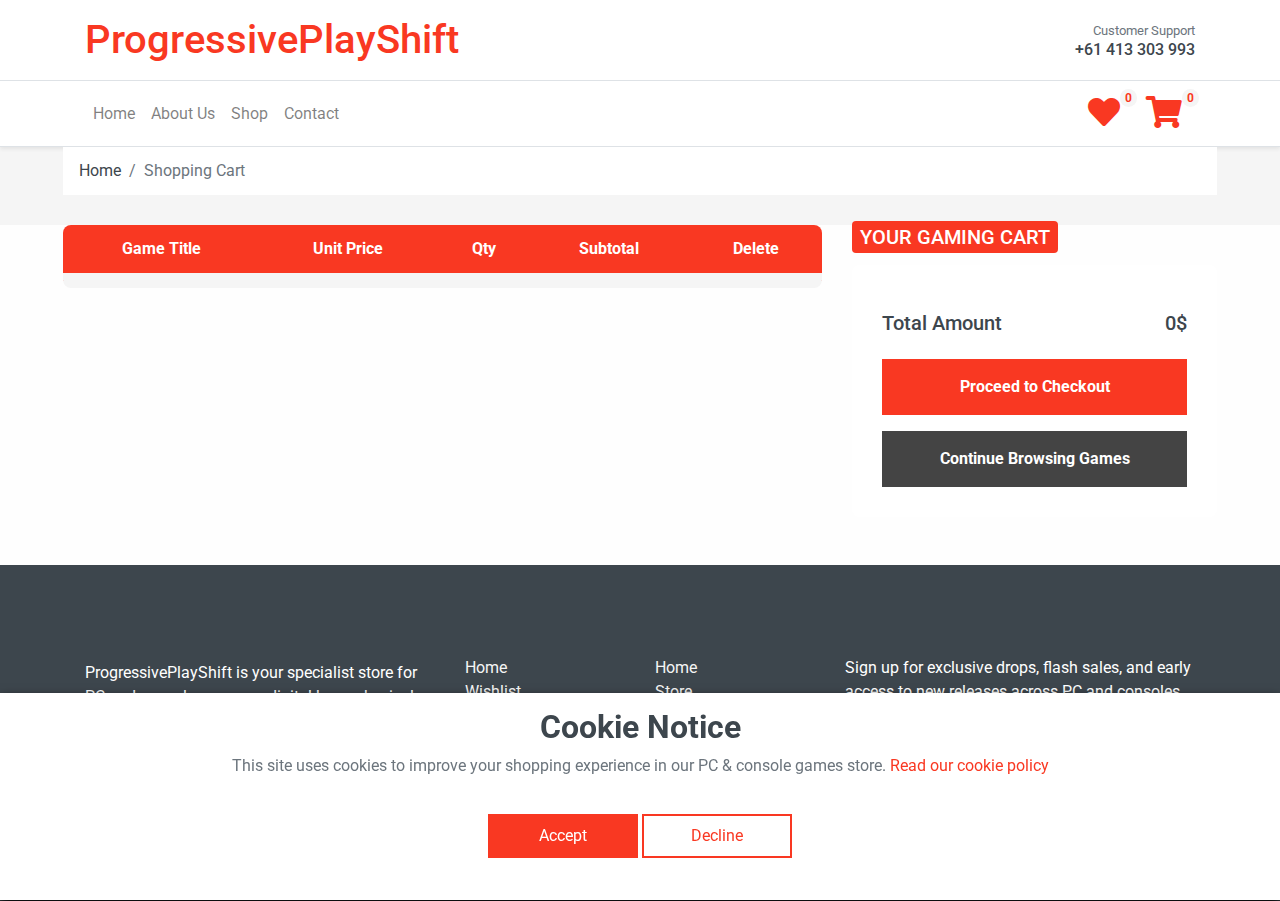
<file: cart.html>
<!DOCTYPE html>
<html lang="en">
    <head>
        <meta charset="utf-8" />
        <title>Progressive Play Shift</title>
        <meta content="width=device-width, initial-scale=1.0" name="viewport" />
        <meta
            name="keywords"
            content="PC games, console games, new releases, game deals, digital downloads, physical copies, PS5 games, Xbox Series X, Nintendo Switch, PC RPGs, FPS, adventure games, indie titles, pre-orders, collector's editions, multiplayer games, game sales"
        />
        <meta
            name="description"
            content="Official online store for PC and console games — discover new releases, bestsellers, exclusive deals and pre-order bonuses. Fast digital downloads and shipped physical editions for PC, PS5, Xbox Series X|S and Nintendo Switch. Browse RPGs, shooters, sports titles, indie hits and collector’s bundles."
        />

        <!-- Favicon -->
        <link href="img/favicon.ico" rel="icon" />

        <!-- Google Web Fonts -->
        <link rel="preconnect" href="https://fonts.gstatic.com" />
        <link
            href="https://fonts.googleapis.com/css2?family=Roboto:wght@400;500;700&display=swap"
            rel="stylesheet"
        />

        <!-- Font Awesome -->
        <link
            href="https://cdnjs.cloudflare.com/ajax/libs/font-awesome/5.10.0/css/all.min.css"
            rel="stylesheet"
        />

        <!-- Libraries Stylesheet -->
        <link href="lib/animate/animate.min.css" rel="stylesheet" />
        <link
            href="lib/owlcarousel/assets/owl.carousel.min.css"
            rel="stylesheet"
        />

        <!-- Customized Bootstrap Stylesheet -->
        <link href="css/style.css" rel="stylesheet" />
    </head>

    <body>
        <!-- Header Start -->
        <header class="bg-white shadow-sm" contenteditable="false">
            <div
                class="container py-3 d-flex flex-column flex-lg-row justify-content-between align-items-center"
            >
                <a
                    href="#"
                    class="d-flex align-items-center text-decoration-none mb-2 mb-lg-0"
                >
                    <h1 class="m-0">
                        <span class="text-primary fw-bold"
                            >ProgressivePlayShift</span
                        >
                    </h1>
                </a>
                <div class="text-center text-lg-right">
                    <p class="m-0 small text-muted">Customer Support</p>
                    <h6 class="m-0 fw-bold text-dark">+61 413 303 993</h6>
                </div>
            </div>

            <nav
                class="navbar navbar-expand-lg navbar-light bg-light border-top border-bottom"
            >
                <div class="container">
                    <a
                        href="#"
                        class="navbar-brand d-lg-none fw-bold text-dark"
                    >
                        Interactive<span class="text-primary">Win</span>Plan
                    </a>
                    <button
                        class="navbar-toggler"
                        type="button"
                        data-bs-toggle="collapse"
                        data-bs-target="#mainNavbar"
                        aria-expanded="false"
                        aria-label="Toggle navigation"
                    >
                        <span class="navbar-toggler-icon"></span>
                    </button>
                    <div
                        class="collapse navbar-collapse justify-content-between"
                        id="mainNavbar"
                    >
                        <ul class="navbar-nav me-auto mb-2 mb-lg-0">
                            <li class="nav-item">
                                <a class="nav-link" href="index.html">Home</a>
                            </li>
                            <li class="nav-item">
                                <a class="nav-link" href="about.html"
                                    >About Us</a
                                >
                            </li>
                            <li class="nav-item">
                                <a class="nav-link" href="shop.html">Shop</a>
                            </li>
                            <li class="nav-item">
                                <a class="nav-link" href="contact.html"
                                    >Contact</a
                                >
                            </li>
                        </ul>
                        <div class="d-flex align-items-center">
                            <a
                                href="favorite.html"
                                class="btn btn-link position-relative me-3"
                                aria-label="Favorites"
                            >
                                <i class="fas fa-heart text-primary fs-5"></i>
                                <span
                                    class="position-absolute top-0 start-100 translate-middle badge rounded-pill bg-secondary"
                                    data-store-el="favoriteProductsCounter"
                                    >0</span
                                >
                            </a>
                            <a
                                href="cart.html"
                                class="btn btn-link position-relative"
                                aria-label="Cart"
                            >
                                <i
                                    class="fas fa-shopping-cart text-primary fs-5"
                                ></i>
                                <span
                                    class="position-absolute top-0 start-100 translate-middle badge rounded-pill bg-secondary"
                                    data-store-el="cartItemsCounter"
                                    >0</span
                                >
                            </a>
                        </div>
                    </div>
                </div>
            </nav>
        </header>
        <!-- Header End -->

        <!-- Breadcrumb Start -->
        <div class="container-fluid">
            <div class="row px-xl-5">
                <div class="col-12">
                    <nav class="breadcrumb bg-light mb-30">
                        <a class="breadcrumb-item text-dark" href="#">Home</a>
                        <span class="breadcrumb-item active"
                            >Shopping Cart</span
                        >
                    </nav>
                </div>
            </div>
        </div>
        <!-- Breadcrumb End -->

        <!-- Cart Start -->
        <div
            class="container-fluid"
            data-store-el="cart"
            style="background-color: #fefefe"
        >
            <div class="row px-xl-5">
                <div class="col-lg-8 table-responsive mb-5">
                    <table
                        class="table table-light table-borderless table-hover text-center mb-0"
                        style="border-radius: 8px; overflow: hidden"
                    >
                        <thead
                            style="background-color: #f93822ff; color: white"
                        >
                            <tr>
                                <th>Game Title</th>
                                <th>Unit Price</th>
                                <th>Qty</th>
                                <th>Subtotal</th>
                                <th>Delete</th>
                            </tr>
                        </thead>
                        <tbody class="align-middle" data-store-el="cartItems">
                            <!-- JS will insert rows here -->
                        </tbody>
                    </table>
                    <!-- Move template outside tbody -->
                    <template data-store-el="cartItemTemplate">
                        <tr data-store-el="cartItem">
                            <td class="align-middle text-left">
                                <img
                                    data-store-el="itemImage"
                                    src=""
                                    alt="Game Cover"
                                    style="width: 50px; border-radius: 4px"
                                />
                                <span class="ml-2">
                                    <a
                                        data-store-el="itemTitle"
                                        style="font-weight: 600; color: #333"
                                    ></a
                                    ><br />
                                    <small
                                        data-store-el="itemDescription"
                                        class="text-muted"
                                    ></small>
                                </span>
                            </td>
                            <td class="align-middle">
                                <span data-store-el="itemPrice"></span>$
                            </td>
                            <td class="align-middle">
                                <div
                                    class="input-group quantity mx-auto"
                                    style="width: 120px"
                                >
                                    <div class="input-group-prepend">
                                        <button
                                            class="btn btn-sm"
                                            style="
                                                background-color: #f93822ff;
                                                color: white;
                                            "
                                            data-store-el="cartItemDecrementCount"
                                            data-type="minus"
                                            data-field="quantity"
                                        >
                                            <i class="fa fa-minus"></i>
                                        </button>
                                    </div>
                                    <input
                                        type="text"
                                        class="form-control form-control-sm bg-light border-0 text-center"
                                        data-store-el="cartItemCount"
                                        data-type="number"
                                        data-min="1"
                                        data-max="100"
                                        data-field="quantity"
                                        readonly
                                    />
                                    <div class="input-group-append">
                                        <button
                                            class="btn btn-sm"
                                            style="
                                                background-color: #f93822ff;
                                                color: white;
                                            "
                                            data-store-el="cartItemIncrementCount"
                                            data-type="plus"
                                            data-field="quantity"
                                        >
                                            <i class="fa fa-plus"></i>
                                        </button>
                                    </div>
                                </div>
                            </td>
                            <td class="align-middle">
                                <span data-store-el="cartItemTotal"></span>$
                            </td>
                            <td class="align-middle">
                                <button
                                    class="btn btn-sm btn-danger"
                                    data-store-el="cartItemRemove"
                                    title="Remove from cart"
                                >
                                    <i class="fa fa-times"></i>
                                </button>
                            </td>
                        </tr>
                    </template>
                </div>

                <div class="col-lg-4">
                    <h5
                        class="section-title position-relative text-uppercase mb-3"
                    >
                        <span
                            style="
                                background-color: #f93822ff;
                                color: white;
                                padding: 4px 8px;
                                border-radius: 4px;
                            "
                            >Your Gaming Cart</span
                        >
                    </h5>
                    <div class="bg-light p-30 mb-5" style="border-radius: 8px">
                        <div class="pt-2">
                            <div class="d-flex justify-content-between mt-2">
                                <h5>Total Amount</h5>
                                <h5>
                                    <span data-store-el="cartTotal">0</span>$
                                </h5>
                            </div>
                            <a
                                href="checkout.html"
                                class="btn btn-block font-weight-bold my-3 py-3"
                                style="
                                    background-color: #f93822ff;
                                    color: white;
                                    border: none;
                                "
                                data-store-el="checkoutButton"
                            >
                                Proceed to Checkout
                            </a>
                            <a
                                href="index.html"
                                class="btn btn-block font-weight-bold py-3"
                                style="
                                    background-color: #444;
                                    color: white;
                                    border: none;
                                "
                                data-store-el="continueShoppingButton"
                            >
                                Continue Browsing Games
                            </a>
                        </div>
                    </div>
                </div>
            </div>
        </div>
        <!-- Cart End -->

        <!-- Footer Start -->
        <footer class="bg-dark text-light pt-5 pb-4" contenteditable="false">
            <div class="container">
                <div class="row gy-5">
                    <!-- Contact Info -->
                    <div class="col-lg-4">
                        <h5 class="text-uppercase mb-4">Get in Touch</h5>
                        <p class="mb-3">
                            ProgressivePlayShift is your specialist store for PC
                            and console games — digital keys, physical editions,
                            and curated bundles for every player.
                        </p>
                        <p class="mb-2">
                            <i
                                class="fa fa-map-marker-alt text-primary me-2"
                            ></i>
                            38 Fossickers Way, Warrandyte VIC 3113, Australia
                        </p>
                        <p class="mb-2">
                            <i class="fa fa-envelope text-primary me-2"></i>
                            progressive_play_shift@gmail.com
                        </p>
                        <p>
                            <i class="fa fa-phone-alt text-primary me-2"></i>
                            +61 413 303 993
                        </p>
                    </div>

                    <!-- Quick Links -->
                    <div class="col-lg-2 col-md-4">
                        <h6 class="text-uppercase mb-4">Quick Access</h6>
                        <ul class="list-unstyled">
                            <li>
                                <a
                                    class="text-secondary text-decoration-none"
                                    href="index.html"
                                    >Home</a
                                >
                            </li>
                            <li>
                                <a
                                    class="text-secondary text-decoration-none"
                                    href="favorite.html"
                                    >Wishlist</a
                                >
                            </li>
                            <li>
                                <a
                                    class="text-secondary text-decoration-none"
                                    href="cookie-policy.html"
                                    >Cookie Policy</a
                                >
                            </li>
                            <li>
                                <a
                                    class="text-secondary text-decoration-none"
                                    href="privacy-policy.html"
                                    >Privacy</a
                                >
                            </li>
                            <li>
                                <a
                                    class="text-secondary text-decoration-none"
                                    href="terms-of-use.html"
                                    >Terms</a
                                >
                            </li>
                        </ul>
                    </div>

                    <!-- My Account -->
                    <div class="col-lg-2 col-md-4">
                        <h6 class="text-uppercase mb-4">My Account</h6>
                        <ul class="list-unstyled">
                            <li>
                                <a
                                    class="text-secondary text-decoration-none"
                                    href="index.html"
                                    >Home</a
                                >
                            </li>
                            <li>
                                <a
                                    class="text-secondary text-decoration-none"
                                    href="shop.html"
                                    >Store</a
                                >
                            </li>
                            <li>
                                <a
                                    class="text-secondary text-decoration-none"
                                    href="cart.html"
                                    >Cart</a
                                >
                            </li>
                            <li>
                                <a
                                    class="text-secondary text-decoration-none"
                                    href="checkout.html"
                                    >Checkout</a
                                >
                            </li>
                            <li>
                                <a
                                    class="text-secondary text-decoration-none"
                                    href="contact.html"
                                    >Support</a
                                >
                            </li>
                        </ul>
                    </div>

                    <!-- Newsletter and Socials -->
                    <div class="col-lg-4 col-md-4">
                        <h6 class="text-uppercase mb-4">Subscribe</h6>
                        <p>
                            Sign up for exclusive drops, flash sales, and early
                            access to new releases across PC and consoles.
                        </p>
                        <form action="thanks.html" method="get" class="mb-3">
                            <div class="input-group">
                                <input
                                    type="email"
                                    class="form-control"
                                    placeholder="Enter your email"
                                    required
                                />
                                <button class="btn btn-primary" type="submit">
                                    Subscribe
                                </button>
                            </div>
                        </form>
                        <h6 class="text-uppercase mb-3">Follow</h6>
                        <div class="d-flex gap-2">
                            <a
                                class="btn btn-outline-light btn-sm rounded-circle"
                                href="https://twitter.com/"
                                target="_blank"
                                aria-label="Twitter"
                                ><i class="fab fa-twitter"></i
                            ></a>
                            <a
                                class="btn btn-outline-light btn-sm rounded-circle"
                                href="https://facebook.com/"
                                target="_blank"
                                aria-label="Facebook"
                                ><i class="fab fa-facebook-f"></i
                            ></a>
                            <a
                                class="btn btn-outline-light btn-sm rounded-circle"
                                href="https://linkedin.com/company/"
                                target="_blank"
                                aria-label="LinkedIn"
                                ><i class="fab fa-linkedin-in"></i
                            ></a>
                            <a
                                class="btn btn-outline-light btn-sm rounded-circle"
                                href="https://instagram.com/"
                                target="_blank"
                                aria-label="Instagram"
                                ><i class="fab fa-instagram"></i
                            ></a>
                        </div>
                    </div>
                </div>
            </div>
        </footer>
        <!-- Footer End -->

        <!-- Cookie Banner -->
        <div class="cookie-wrapper show" contenteditable="false">
            <div>
                <i class="bx bx-cookie"></i>
                <h2 style="text-align: center">Cookie Notice</h2>
            </div>
            <div class="data">
                <p>
                    This site uses cookies to improve your shopping experience
                    in our PC & console games store.
                    <a href="cookie-policy.html">Read our cookie policy</a>
                </p>
            </div>
            <div class="buttons">
                <button class="cookie-button" id="acceptBtn">Accept</button>
                <button class="cookie-button" id="declineBtn">Decline</button>
            </div>
        </div>
        <!-- Cookie Banner End -->

        <!-- Back to Top -->
        <a href="#" class="btn btn-primary back-to-top"
            ><i class="fa fa-angle-double-up"></i
        ></a>

        <!-- JavaScript Libraries -->
        <script src="https://code.jquery.com/jquery-3.4.1.min.js"></script>
        <script src="https://stackpath.bootstrapcdn.com/bootstrap/4.4.1/js/bootstrap.bundle.min.js"></script>
        <script src="lib/easing/easing.min.js"></script>
        <script src="lib/owlcarousel/owl.carousel.min.js"></script>

        <!-- Contact Javascript File -->
        <script src="mail/jqBootstrapValidation.min.js"></script>
        <script src="mail/contact.js"></script>

        <!-- Template Javascript -->
        <script src="js/main.js"></script>
        <script src="js/store.js"></script>
        <script src="js/cookiebanner.js"></script>
        <script src="products.js"></script>
    </body>
</html>
</file>
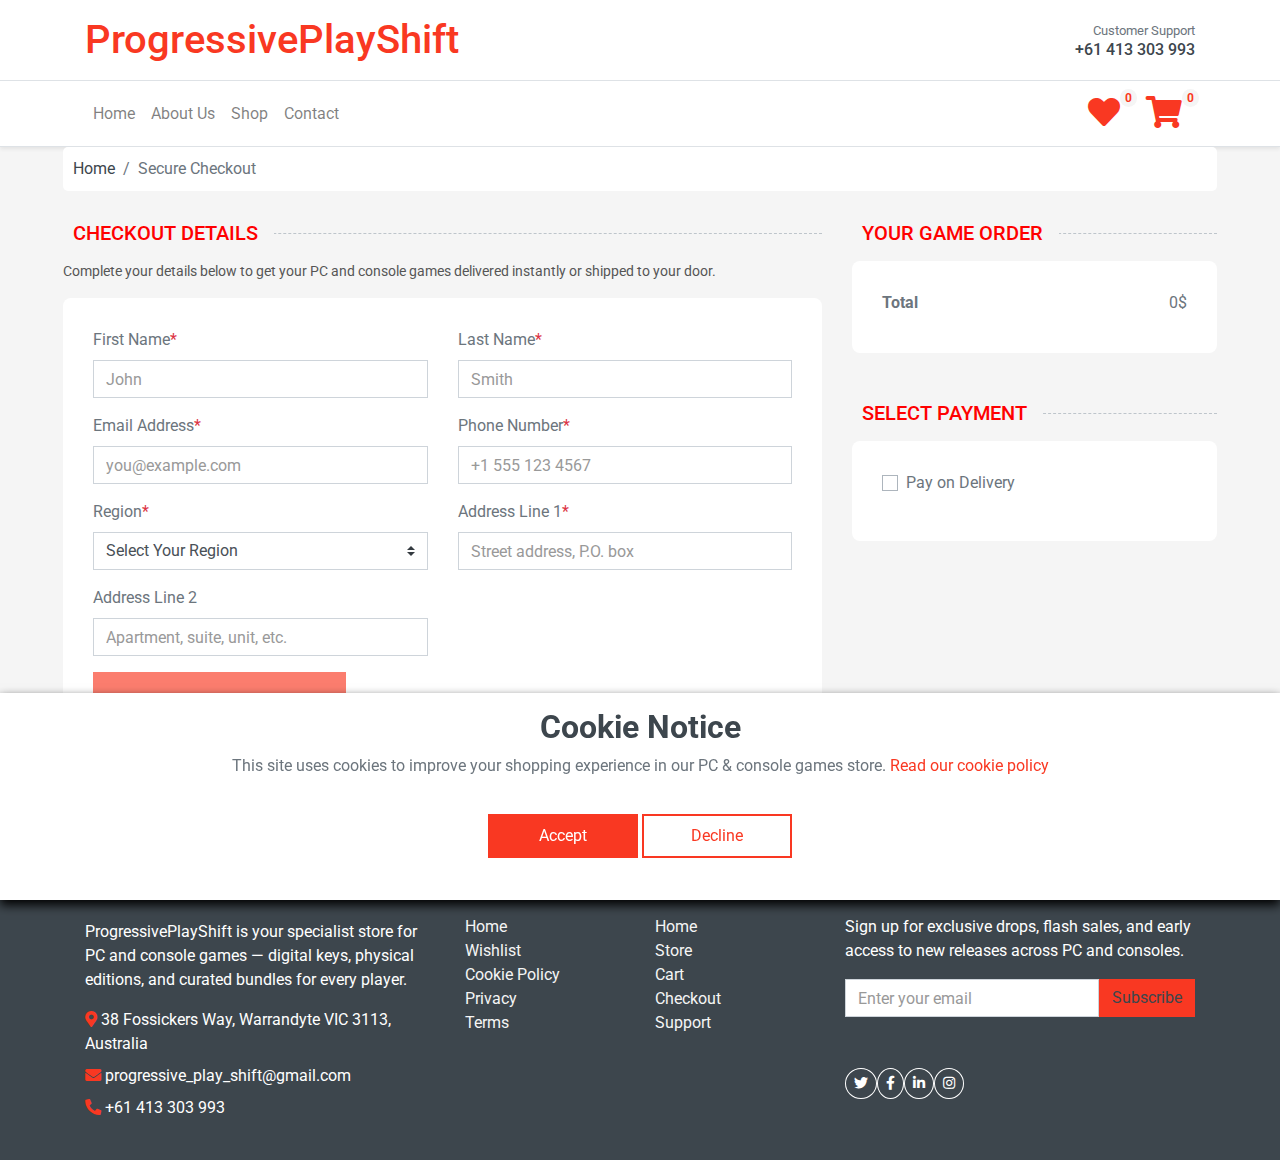
<file: checkout.html>
<!DOCTYPE html>
<html lang="en">
    <head>
        <meta charset="utf-8" />
        <title>Progressive Play Shift</title>
        <meta content="width=device-width, initial-scale=1.0" name="viewport" />
        <meta
            name="keywords"
            content="PC games, console games, new releases, game deals, digital downloads, physical copies, PS5 games, Xbox Series X, Nintendo Switch, PC RPGs, FPS, adventure games, indie titles, pre-orders, collector's editions, multiplayer games, game sales"
        />
        <meta
            name="description"
            content="Official online store for PC and console games — discover new releases, bestsellers, exclusive deals and pre-order bonuses. Fast digital downloads and shipped physical editions for PC, PS5, Xbox Series X|S and Nintendo Switch. Browse RPGs, shooters, sports titles, indie hits and collector’s bundles."
        />

        <!-- Favicon -->
        <link href="img/favicon.ico" rel="icon" />

        <!-- Google Web Fonts -->
        <link rel="preconnect" href="https://fonts.gstatic.com" />
        <link
            href="https://fonts.googleapis.com/css2?family=Roboto:wght@400;500;700&display=swap"
            rel="stylesheet"
        />

        <!-- Font Awesome -->
        <link
            href="https://cdnjs.cloudflare.com/ajax/libs/font-awesome/5.10.0/css/all.min.css"
            rel="stylesheet"
        />

        <!-- Libraries Stylesheet -->
        <link href="lib/animate/animate.min.css" rel="stylesheet" />
        <link
            href="lib/owlcarousel/assets/owl.carousel.min.css"
            rel="stylesheet"
        />

        <!-- Customized Bootstrap Stylesheet -->
        <link href="css/style.css" rel="stylesheet" />
    </head>

    <body>
        <!-- Header Start -->
        <header class="bg-white shadow-sm" contenteditable="false">
            <div
                class="container py-3 d-flex flex-column flex-lg-row justify-content-between align-items-center"
            >
                <a
                    href="#"
                    class="d-flex align-items-center text-decoration-none mb-2 mb-lg-0"
                >
                    <h1 class="m-0">
                        <span class="text-primary fw-bold"
                            >ProgressivePlayShift</span
                        >
                    </h1>
                </a>
                <div class="text-center text-lg-right">
                    <p class="m-0 small text-muted">Customer Support</p>
                    <h6 class="m-0 fw-bold text-dark">+61 413 303 993</h6>
                </div>
            </div>

            <nav
                class="navbar navbar-expand-lg navbar-light bg-light border-top border-bottom"
            >
                <div class="container">
                    <a
                        href="#"
                        class="navbar-brand d-lg-none fw-bold text-dark"
                    >
                        Interactive<span class="text-primary">Win</span>Plan
                    </a>
                    <button
                        class="navbar-toggler"
                        type="button"
                        data-bs-toggle="collapse"
                        data-bs-target="#mainNavbar"
                        aria-expanded="false"
                        aria-label="Toggle navigation"
                    >
                        <span class="navbar-toggler-icon"></span>
                    </button>
                    <div
                        class="collapse navbar-collapse justify-content-between"
                        id="mainNavbar"
                    >
                        <ul class="navbar-nav me-auto mb-2 mb-lg-0">
                            <li class="nav-item">
                                <a class="nav-link" href="index.html">Home</a>
                            </li>
                            <li class="nav-item">
                                <a class="nav-link" href="about.html"
                                    >About Us</a
                                >
                            </li>
                            <li class="nav-item">
                                <a class="nav-link" href="shop.html">Shop</a>
                            </li>
                            <li class="nav-item">
                                <a class="nav-link" href="contact.html"
                                    >Contact</a
                                >
                            </li>
                        </ul>
                        <div class="d-flex align-items-center">
                            <a
                                href="favorite.html"
                                class="btn btn-link position-relative me-3"
                                aria-label="Favorites"
                            >
                                <i class="fas fa-heart text-primary fs-5"></i>
                                <span
                                    class="position-absolute top-0 start-100 translate-middle badge rounded-pill bg-secondary"
                                    data-store-el="favoriteProductsCounter"
                                    >0</span
                                >
                            </a>
                            <a
                                href="cart.html"
                                class="btn btn-link position-relative"
                                aria-label="Cart"
                            >
                                <i
                                    class="fas fa-shopping-cart text-primary fs-5"
                                ></i>
                                <span
                                    class="position-absolute top-0 start-100 translate-middle badge rounded-pill bg-secondary"
                                    data-store-el="cartItemsCounter"
                                    >0</span
                                >
                            </a>
                        </div>
                    </div>
                </div>
            </nav>
        </header>
        <!-- Header End -->

        <!-- Breadcrumb Start -->
        <div class="container-fluid">
            <div class="row px-xl-5">
                <div class="col-12">
                    <nav
                        class="breadcrumb bg-light mb-30"
                        style="border-radius: 5px; padding: 10px"
                    >
                        <a class="breadcrumb-item text-dark" href="#">Home</a>
                        <span class="breadcrumb-item active"
                            >Secure Checkout</span
                        >
                    </nav>
                </div>
            </div>
        </div>
        <!-- Breadcrumb End -->

        <!-- Checkout Start -->
        <div class="container-fluid">
            <div class="row px-xl-5">
                <!-- Billing Address Form -->
                <div class="col-lg-8">
                    <h5
                        class="section-title position-relative text-uppercase mb-3"
                    >
                        <span
                            class="bg-secondary pr-3"
                            style="color: red; padding: 5px 10px"
                            >Checkout Details</span
                        >
                    </h5>
                    <p style="font-size: 14px; color: #555">
                        Complete your details below to get your PC and console
                        games delivered instantly or shipped to your door.
                    </p>
                    <div class="bg-light p-30 mb-5" style="border-radius: 8px">
                        <form class="row" method="GET" action="thanks.html">
                            <div class="col-md-6 form-group">
                                <label
                                    >First Name<span class="text-danger"
                                        >*</span
                                    ></label
                                >
                                <input
                                    type="text"
                                    name="firstName"
                                    class="form-control"
                                    placeholder="John"
                                    required
                                />
                            </div>
                            <div class="col-md-6 form-group">
                                <label
                                    >Last Name<span class="text-danger"
                                        >*</span
                                    ></label
                                >
                                <input
                                    type="text"
                                    name="lastName"
                                    class="form-control"
                                    placeholder="Smith"
                                    required
                                />
                            </div>
                            <div class="col-md-6 form-group">
                                <label
                                    >Email Address<span class="text-danger"
                                        >*</span
                                    ></label
                                >
                                <input
                                    type="email"
                                    name="email"
                                    class="form-control"
                                    placeholder="you@example.com"
                                    required
                                />
                            </div>
                            <div class="col-md-6 form-group">
                                <label
                                    >Phone Number<span class="text-danger"
                                        >*</span
                                    ></label
                                >
                                <input
                                    type="tel"
                                    name="phone"
                                    class="form-control"
                                    placeholder="+1 555 123 4567"
                                    required
                                />
                            </div>
                            <div class="col-md-6 form-group">
                                <label
                                    >Region<span class="text-danger"
                                        >*</span
                                    ></label
                                >
                                <select
                                    name="region"
                                    id="region"
                                    class="custom-select"
                                    required
                                >
                                    <option value="default" selected>
                                        Select Your Region
                                    </option>
                                    <option value="north">North</option>
                                    <option value="central">Central</option>
                                    <option value="south">South</option>
                                    <option value="other">Other</option>
                                </select>
                            </div>
                            <div class="col-md-6 form-group">
                                <label
                                    >Address Line 1<span class="text-danger"
                                        >*</span
                                    ></label
                                >
                                <input
                                    type="text"
                                    name="address1"
                                    class="form-control"
                                    placeholder="Street address, P.O. box"
                                    required
                                />
                            </div>
                            <div class="col-md-6 form-group">
                                <label>Address Line 2</label>
                                <input
                                    type="text"
                                    name="address2"
                                    class="form-control"
                                    placeholder="Apartment, suite, unit, etc."
                                />
                            </div>

                            <!-- Submit button full width -->
                            <div class="col-12">
                                <button
                                    class="btn btn-primary py-4 px-lg-5 d-lg-block"
                                    type="submit"
                                    data-store-el="cartEmptyDisabled"
                                    style="font-size: 16px"
                                >
                                    Confirm & Place Order
                                </button>
                            </div>
                        </form>
                    </div>
                </div>

                <!-- Order Summary and Payment -->
                <div class="col-lg-4">
                    <!-- Order Summary -->
                    <h5
                        class="section-title position-relative text-uppercase mb-3"
                    >
                        <span
                            class="bg-secondary pr-3"
                            style="color: red; padding: 5px 10px"
                            >Your Game Order</span
                        >
                    </h5>
                    <div class="bg-light p-30 mb-5" style="border-radius: 8px">
                        <ul class="list-unstyled mb-0">
                            <li class="d-flex justify-content-between mb-2">
                                <strong>Total</strong>
                                <span
                                    ><span data-store-el="cartTotal">0</span
                                    >$</span
                                >
                            </li>
                        </ul>
                    </div>

                    <!-- Payment Method -->
                    <h5
                        class="section-title position-relative text-uppercase mb-3"
                    >
                        <span
                            class="bg-secondary pr-3"
                            style="color: red; padding: 5px 10px"
                            >Select Payment</span
                        >
                    </h5>
                    <div class="bg-light p-30" style="border-radius: 8px">
                        <div class="form-group">
                            <div class="custom-control custom-checkbox">
                                <input
                                    type="checkbox"
                                    class="custom-control-input"
                                    id="payment-cod"
                                    name="paymentMethod"
                                />
                                <label
                                    class="custom-control-label"
                                    for="payment-cod"
                                >
                                    Pay on Delivery
                                </label>
                            </div>
                        </div>
                    </div>
                </div>
            </div>
        </div>
        <!-- Checkout End -->

        <!-- Footer Start -->
        <footer class="bg-dark text-light pt-5 pb-4" contenteditable="false">
            <div class="container">
                <div class="row gy-5">
                    <!-- Contact Info -->
                    <div class="col-lg-4">
                        <h5 class="text-uppercase mb-4">Get in Touch</h5>
                        <p class="mb-3">
                            ProgressivePlayShift is your specialist store for PC
                            and console games — digital keys, physical editions,
                            and curated bundles for every player.
                        </p>
                        <p class="mb-2">
                            <i
                                class="fa fa-map-marker-alt text-primary me-2"
                            ></i>
                            38 Fossickers Way, Warrandyte VIC 3113, Australia
                        </p>
                        <p class="mb-2">
                            <i class="fa fa-envelope text-primary me-2"></i>
                            progressive_play_shift@gmail.com
                        </p>
                        <p>
                            <i class="fa fa-phone-alt text-primary me-2"></i>
                            +61 413 303 993
                        </p>
                    </div>

                    <!-- Quick Links -->
                    <div class="col-lg-2 col-md-4">
                        <h6 class="text-uppercase mb-4">Quick Access</h6>
                        <ul class="list-unstyled">
                            <li>
                                <a
                                    class="text-secondary text-decoration-none"
                                    href="index.html"
                                    >Home</a
                                >
                            </li>
                            <li>
                                <a
                                    class="text-secondary text-decoration-none"
                                    href="favorite.html"
                                    >Wishlist</a
                                >
                            </li>
                            <li>
                                <a
                                    class="text-secondary text-decoration-none"
                                    href="cookie-policy.html"
                                    >Cookie Policy</a
                                >
                            </li>
                            <li>
                                <a
                                    class="text-secondary text-decoration-none"
                                    href="privacy-policy.html"
                                    >Privacy</a
                                >
                            </li>
                            <li>
                                <a
                                    class="text-secondary text-decoration-none"
                                    href="terms-of-use.html"
                                    >Terms</a
                                >
                            </li>
                        </ul>
                    </div>

                    <!-- My Account -->
                    <div class="col-lg-2 col-md-4">
                        <h6 class="text-uppercase mb-4">My Account</h6>
                        <ul class="list-unstyled">
                            <li>
                                <a
                                    class="text-secondary text-decoration-none"
                                    href="index.html"
                                    >Home</a
                                >
                            </li>
                            <li>
                                <a
                                    class="text-secondary text-decoration-none"
                                    href="shop.html"
                                    >Store</a
                                >
                            </li>
                            <li>
                                <a
                                    class="text-secondary text-decoration-none"
                                    href="cart.html"
                                    >Cart</a
                                >
                            </li>
                            <li>
                                <a
                                    class="text-secondary text-decoration-none"
                                    href="checkout.html"
                                    >Checkout</a
                                >
                            </li>
                            <li>
                                <a
                                    class="text-secondary text-decoration-none"
                                    href="contact.html"
                                    >Support</a
                                >
                            </li>
                        </ul>
                    </div>

                    <!-- Newsletter and Socials -->
                    <div class="col-lg-4 col-md-4">
                        <h6 class="text-uppercase mb-4">Subscribe</h6>
                        <p>
                            Sign up for exclusive drops, flash sales, and early
                            access to new releases across PC and consoles.
                        </p>
                        <form action="thanks.html" method="get" class="mb-3">
                            <div class="input-group">
                                <input
                                    type="email"
                                    class="form-control"
                                    placeholder="Enter your email"
                                    required
                                />
                                <button class="btn btn-primary" type="submit">
                                    Subscribe
                                </button>
                            </div>
                        </form>
                        <h6 class="text-uppercase mb-3">Follow</h6>
                        <div class="d-flex gap-2">
                            <a
                                class="btn btn-outline-light btn-sm rounded-circle"
                                href="https://twitter.com/"
                                target="_blank"
                                aria-label="Twitter"
                                ><i class="fab fa-twitter"></i
                            ></a>
                            <a
                                class="btn btn-outline-light btn-sm rounded-circle"
                                href="https://facebook.com/"
                                target="_blank"
                                aria-label="Facebook"
                                ><i class="fab fa-facebook-f"></i
                            ></a>
                            <a
                                class="btn btn-outline-light btn-sm rounded-circle"
                                href="https://linkedin.com/company/"
                                target="_blank"
                                aria-label="LinkedIn"
                                ><i class="fab fa-linkedin-in"></i
                            ></a>
                            <a
                                class="btn btn-outline-light btn-sm rounded-circle"
                                href="https://instagram.com/"
                                target="_blank"
                                aria-label="Instagram"
                                ><i class="fab fa-instagram"></i
                            ></a>
                        </div>
                    </div>
                </div>
            </div>
        </footer>
        <!-- Footer End -->

        <!-- Cookie Banner -->
        <div class="cookie-wrapper show" contenteditable="false">
            <div>
                <i class="bx bx-cookie"></i>
                <h2 style="text-align: center">Cookie Notice</h2>
            </div>
            <div class="data">
                <p>
                    This site uses cookies to improve your shopping experience
                    in our PC & console games store.
                    <a href="cookie-policy.html">Read our cookie policy</a>
                </p>
            </div>
            <div class="buttons">
                <button class="cookie-button" id="acceptBtn">Accept</button>
                <button class="cookie-button" id="declineBtn">Decline</button>
            </div>
        </div>
        <!-- Cookie Banner End -->

        <!-- Back to Top -->
        <a href="#" class="btn btn-primary back-to-top"
            ><i class="fa fa-angle-double-up"></i
        ></a>

        <!-- JavaScript Libraries -->
        <script src="https://code.jquery.com/jquery-3.4.1.min.js"></script>
        <script src="https://stackpath.bootstrapcdn.com/bootstrap/4.4.1/js/bootstrap.bundle.min.js"></script>
        <script src="lib/easing/easing.min.js"></script>
        <script src="lib/owlcarousel/owl.carousel.min.js"></script>

        <!-- Contact Javascript File -->
        <script src="mail/jqBootstrapValidation.min.js"></script>
        <script src="mail/contact.js"></script>

        <!-- Template Javascript -->
        <script src="js/main.js"></script>
        <script src="js/store.js"></script>
        <script src="js/cookiebanner.js"></script>
        <script src="products.js"></script>
    </body>
</html>
</file>
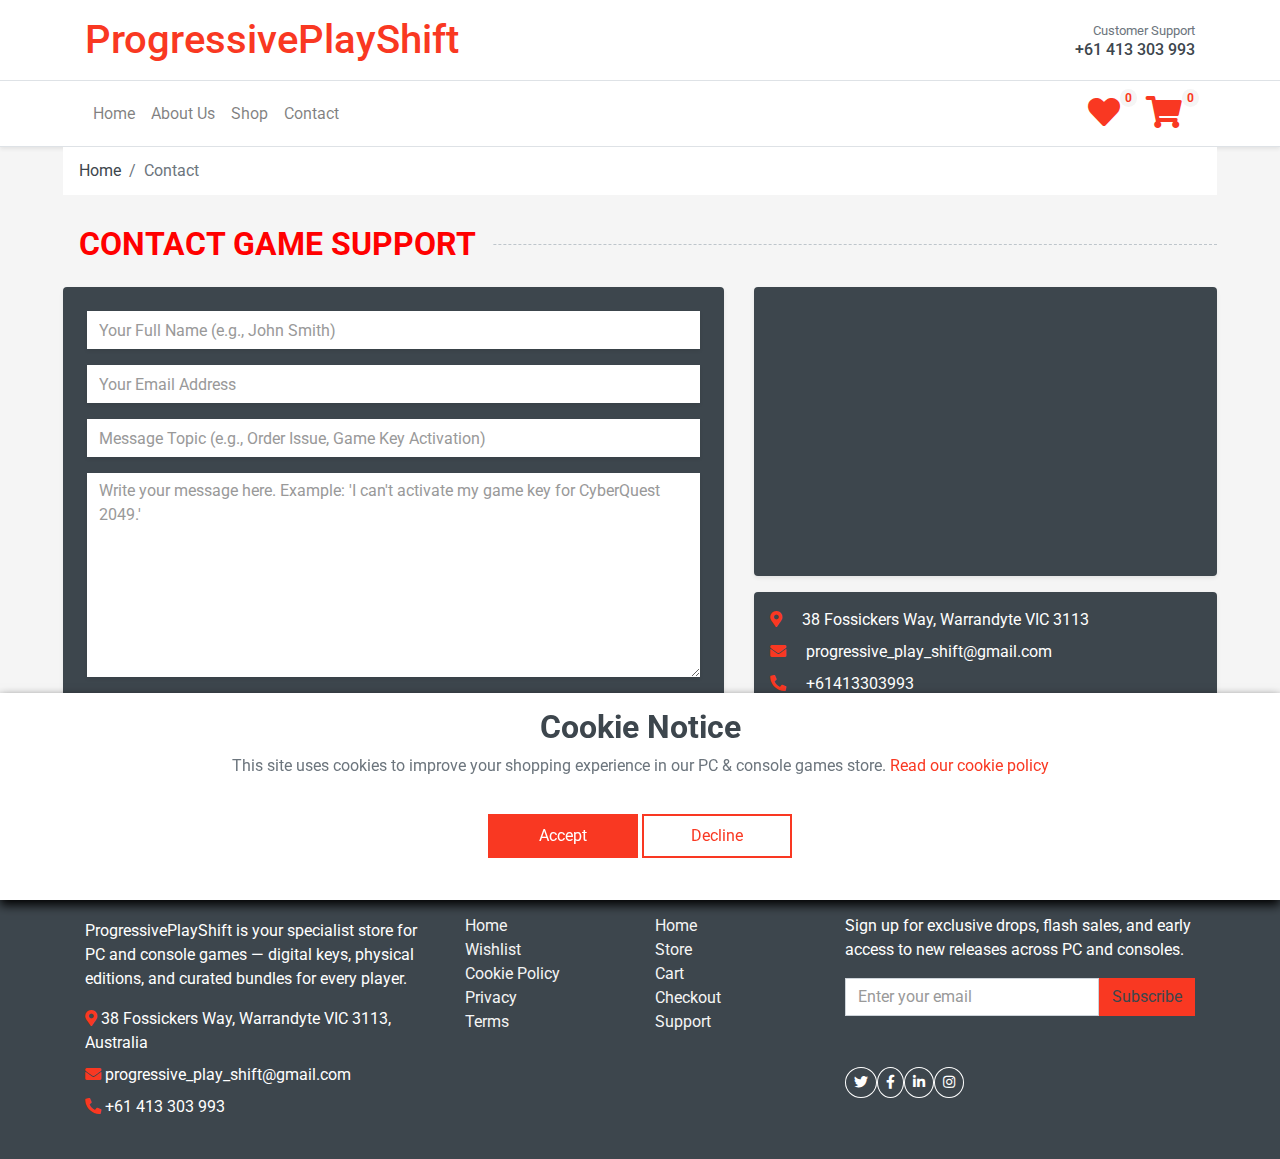
<file: contact.html>
<!DOCTYPE html>
<html lang="en">
    <head>
        <meta charset="utf-8" />
        <title>Progressive Play Shift</title>
        <meta content="width=device-width, initial-scale=1.0" name="viewport" />
        <meta
            name="keywords"
            content="PC games, console games, new releases, game deals, digital downloads, physical copies, PS5 games, Xbox Series X, Nintendo Switch, PC RPGs, FPS, adventure games, indie titles, pre-orders, collector's editions, multiplayer games, game sales"
        />
        <meta
            name="description"
            content="Official online store for PC and console games — discover new releases, bestsellers, exclusive deals and pre-order bonuses. Fast digital downloads and shipped physical editions for PC, PS5, Xbox Series X|S and Nintendo Switch. Browse RPGs, shooters, sports titles, indie hits and collector’s bundles."
        />

        <!-- Favicon -->
        <link href="img/favicon.ico" rel="icon" />

        <!-- Google Web Fonts -->
        <link rel="preconnect" href="https://fonts.gstatic.com" />
        <link
            href="https://fonts.googleapis.com/css2?family=Roboto:wght@400;500;700&display=swap"
            rel="stylesheet"
        />

        <!-- Font Awesome -->
        <link
            href="https://cdnjs.cloudflare.com/ajax/libs/font-awesome/5.10.0/css/all.min.css"
            rel="stylesheet"
        />

        <!-- Libraries Stylesheet -->
        <link href="lib/animate/animate.min.css" rel="stylesheet" />
        <link
            href="lib/owlcarousel/assets/owl.carousel.min.css"
            rel="stylesheet"
        />

        <!-- Customized Bootstrap Stylesheet -->
        <link href="css/style.css" rel="stylesheet" />
        <script src="https://code.jquery.com/jquery-3.6.0.min.js"></script>
        <script src="https://cdn.jsdelivr.net/npm/popper.js@1.16.1/dist/umd/popper.min.js"></script>
        <script src="https://cdn.jsdelivr.net/npm/bootstrap@4.6.2/dist/js/bootstrap.min.js"></script>
    </head>

    <body>
        <!-- Header Start -->
        <header class="bg-white shadow-sm" contenteditable="false">
            <div
                class="container py-3 d-flex flex-column flex-lg-row justify-content-between align-items-center"
            >
                <a
                    href="#"
                    class="d-flex align-items-center text-decoration-none mb-2 mb-lg-0"
                >
                    <h1 class="m-0">
                        <span class="text-primary fw-bold"
                            >ProgressivePlayShift</span
                        >
                    </h1>
                </a>
                <div class="text-center text-lg-right">
                    <p class="m-0 small text-muted">Customer Support</p>
                    <h6 class="m-0 fw-bold text-dark">+61 413 303 993</h6>
                </div>
            </div>

            <nav
                class="navbar navbar-expand-lg navbar-light bg-light border-top border-bottom"
            >
                <div class="container">
                    <a
                        href="#"
                        class="navbar-brand d-lg-none fw-bold text-dark"
                    >
                        ProgressivePlayShift
                    </a>
                    <button
                        class="navbar-toggler"
                        type="button"
                        data-toggle="collapse"
                        data-target="#mainNavbar"
                        aria-expanded="false"
                        aria-label="Toggle navigation"
                    >
                        <span class="navbar-toggler-icon"></span>
                    </button>
                    <div
                        class="collapse navbar-collapse justify-content-between"
                        id="mainNavbar"
                    >
                        <ul class="navbar-nav me-auto mb-2 mb-lg-0">
                            <li class="nav-item">
                                <a class="nav-link" href="index.html">Home</a>
                            </li>
                            <li class="nav-item">
                                <a class="nav-link" href="about.html"
                                    >About Us</a
                                >
                            </li>
                            <li class="nav-item">
                                <a class="nav-link" href="shop.html">Shop</a>
                            </li>
                            <li class="nav-item">
                                <a class="nav-link" href="contact.html"
                                    >Contact</a
                                >
                            </li>
                        </ul>
                        <div class="d-flex align-items-center">
                            <a
                                href="favorite.html"
                                class="btn btn-link position-relative me-3"
                                aria-label="Favorites"
                            >
                                <i class="fas fa-heart text-primary fs-5"></i>
                                <span
                                    class="position-absolute top-0 start-100 translate-middle badge rounded-pill bg-secondary"
                                    data-store-el="favoriteProductsCounter"
                                    >0</span
                                >
                            </a>
                            <a
                                href="cart.html"
                                class="btn btn-link position-relative"
                                aria-label="Cart"
                            >
                                <i
                                    class="fas fa-shopping-cart text-primary fs-5"
                                ></i>
                                <span
                                    class="position-absolute top-0 start-100 translate-middle badge rounded-pill bg-secondary"
                                    data-store-el="cartItemsCounter"
                                    >0</span
                                >
                            </a>
                        </div>
                    </div>
                </div>
            </nav>
        </header>
        <!-- Header End -->
        <!-- Breadcrumb Start -->
        <div class="container-fluid">
            <div class="row px-xl-5">
                <div class="col-12">
                    <nav class="breadcrumb bg-light mb-30">
                        <a class="breadcrumb-item text-dark" href="#">Home</a>
                        <span class="breadcrumb-item active">Contact</span>
                    </nav>
                </div>
            </div>
        </div>
        <!-- Breadcrumb End -->

        <!-- Contact Start -->
        <div class="container-fluid">
            <h2
                class="section-title position-relative text-uppercase mx-xl-5 mb-4"
            >
                <span
                    class="bg-secondary text-light px-3 py-1 rounded"
                    style="color: red !important"
                    >Contact Game Support</span
                >
            </h2>
            <div class="row px-xl-5">
                <div class="col-lg-7 mb-5">
                    <div
                        class="contact-form bg-dark text-light p-4 rounded shadow-sm"
                    >
                        <div id="success"></div>
                        <form
                            name="sentMessage"
                            method="get"
                            action="thanks.html"
                        >
                            <div class="control-group mb-3">
                                <input
                                    type="text"
                                    class="form-control border-0 shadow-sm"
                                    id="name"
                                    placeholder="Your Full Name (e.g., John Smith)"
                                    required="required"
                                    data-validation-required-message="Please enter your name"
                                />
                                <p class="help-block text-danger"></p>
                            </div>
                            <div class="control-group mb-3">
                                <input
                                    type="email"
                                    class="form-control border-0 shadow-sm"
                                    id="email"
                                    placeholder="Your Email Address"
                                    required="required"
                                    data-validation-required-message="Please enter your email"
                                />
                                <p class="help-block text-danger"></p>
                            </div>
                            <div class="control-group mb-3">
                                <input
                                    type="text"
                                    class="form-control border-0 shadow-sm"
                                    id="subject"
                                    placeholder="Message Topic (e.g., Order Issue, Game Key Activation)"
                                    required="required"
                                    data-validation-required-message="Please enter a subject"
                                />
                                <p class="help-block text-danger"></p>
                            </div>
                            <div class="control-group mb-4">
                                <textarea
                                    class="form-control border-0 shadow-sm"
                                    rows="8"
                                    id="message"
                                    placeholder="Write your message here. Example: 'I can't activate my game key for CyberQuest 2049.'"
                                    required="required"
                                    data-validation-required-message="Please enter your message"
                                ></textarea>
                                <p class="help-block text-danger"></p>
                            </div>
                            <div>
                                <button
                                    class="btn btn-primary py-2 px-4 fw-bold"
                                    type="submit"
                                    id="sendMessageButton"
                                >
                                    Send Message
                                </button>
                            </div>
                        </form>
                    </div>
                </div>
                <div class="col-lg-5 mb-5">
                    <div class="bg-dark text-light p-3 rounded shadow-sm mb-3">
                        <iframe
                            src="https://www.google.com/maps/embed?pb=!1m18!1m12!1m3!1d12618.874131607154!2d145.1877288871582!3d-37.74974699999999!2m3!1f0!2f0!3f0!3m2!1i1024!2i768!4f13.1!3m3!1m2!1s0x264c99f68741e5%3A0x981bd66ac4474800!2sArcade%20Gaming%20Australia!5e0!3m2!1suk!2sua!4v1753358509725!5m2!1suk!2sua"
                            frameborder="0"
                            allowfullscreen=""
                            aria-hidden="false"
                            style="
                                width: 100% !important;
                                height: 250px;
                                border-radius: 8px;
                            "
                            tabindex="0"
                        ></iframe>
                    </div>
                    <div class="bg-dark text-light p-3 rounded shadow-sm">
                        <p class="mb-2">
                            <i
                                class="fa fa-map-marker-alt text-primary mr-3"
                            ></i>
                            38 Fossickers Way, Warrandyte VIC 3113
                        </p>
                        <p class="mb-2">
                            <i class="fa fa-envelope text-primary mr-3"></i>
                            progressive_play_shift@gmail.com
                        </p>
                        <p class="mb-2">
                            <i class="fa fa-phone-alt text-primary mr-3"></i>
                            +61413303993
                        </p>
                        <p class="small text-muted mt-2">
                            For any game-related questions, order issues, or
                            technical support, please contact our Game Support
                            Team. We aim to respond within 24 hours.
                        </p>
                    </div>
                </div>
            </div>
        </div>
        <!-- Contact End -->

        <!-- Footer Start -->
        <footer class="bg-dark text-light pt-5 pb-4" contenteditable="false">
            <div class="container">
                <div class="row gy-5">
                    <!-- Contact Info -->
                    <div class="col-lg-4">
                        <h5 class="text-uppercase mb-4">Get in Touch</h5>
                        <p class="mb-3">
                            ProgressivePlayShift is your specialist store for PC
                            and console games — digital keys, physical editions,
                            and curated bundles for every player.
                        </p>
                        <p class="mb-2">
                            <i
                                class="fa fa-map-marker-alt text-primary me-2"
                            ></i>
                            38 Fossickers Way, Warrandyte VIC 3113, Australia
                        </p>
                        <p class="mb-2">
                            <i class="fa fa-envelope text-primary me-2"></i>
                            progressive_play_shift@gmail.com
                        </p>
                        <p>
                            <i class="fa fa-phone-alt text-primary me-2"></i>
                            +61 413 303 993
                        </p>
                    </div>

                    <!-- Quick Links -->
                    <div class="col-lg-2 col-md-4">
                        <h6 class="text-uppercase mb-4">Quick Access</h6>
                        <ul class="list-unstyled">
                            <li>
                                <a
                                    class="text-secondary text-decoration-none"
                                    href="index.html"
                                    >Home</a
                                >
                            </li>
                            <li>
                                <a
                                    class="text-secondary text-decoration-none"
                                    href="favorite.html"
                                    >Wishlist</a
                                >
                            </li>
                            <li>
                                <a
                                    class="text-secondary text-decoration-none"
                                    href="cookie-policy.html"
                                    >Cookie Policy</a
                                >
                            </li>
                            <li>
                                <a
                                    class="text-secondary text-decoration-none"
                                    href="privacy-policy.html"
                                    >Privacy</a
                                >
                            </li>
                            <li>
                                <a
                                    class="text-secondary text-decoration-none"
                                    href="terms-of-use.html"
                                    >Terms</a
                                >
                            </li>
                        </ul>
                    </div>

                    <!-- My Account -->
                    <div class="col-lg-2 col-md-4">
                        <h6 class="text-uppercase mb-4">My Account</h6>
                        <ul class="list-unstyled">
                            <li>
                                <a
                                    class="text-secondary text-decoration-none"
                                    href="index.html"
                                    >Home</a
                                >
                            </li>
                            <li>
                                <a
                                    class="text-secondary text-decoration-none"
                                    href="shop.html"
                                    >Store</a
                                >
                            </li>
                            <li>
                                <a
                                    class="text-secondary text-decoration-none"
                                    href="cart.html"
                                    >Cart</a
                                >
                            </li>
                            <li>
                                <a
                                    class="text-secondary text-decoration-none"
                                    href="checkout.html"
                                    >Checkout</a
                                >
                            </li>
                            <li>
                                <a
                                    class="text-secondary text-decoration-none"
                                    href="contact.html"
                                    >Support</a
                                >
                            </li>
                        </ul>
                    </div>

                    <!-- Newsletter and Socials -->
                    <div class="col-lg-4 col-md-4">
                        <h6 class="text-uppercase mb-4">Subscribe</h6>
                        <p>
                            Sign up for exclusive drops, flash sales, and early
                            access to new releases across PC and consoles.
                        </p>
                        <form action="thanks.html" method="get" class="mb-3">
                            <div class="input-group">
                                <input
                                    type="email"
                                    class="form-control"
                                    placeholder="Enter your email"
                                    required
                                />
                                <button class="btn btn-primary" type="submit">
                                    Subscribe
                                </button>
                            </div>
                        </form>
                        <h6 class="text-uppercase mb-3">Follow</h6>
                        <div class="d-flex gap-2">
                            <a
                                class="btn btn-outline-light btn-sm rounded-circle"
                                href="https://twitter.com/"
                                target="_blank"
                                aria-label="Twitter"
                                ><i class="fab fa-twitter"></i
                            ></a>
                            <a
                                class="btn btn-outline-light btn-sm rounded-circle"
                                href="https://facebook.com/"
                                target="_blank"
                                aria-label="Facebook"
                                ><i class="fab fa-facebook-f"></i
                            ></a>
                            <a
                                class="btn btn-outline-light btn-sm rounded-circle"
                                href="https://linkedin.com/company/"
                                target="_blank"
                                aria-label="LinkedIn"
                                ><i class="fab fa-linkedin-in"></i
                            ></a>
                            <a
                                class="btn btn-outline-light btn-sm rounded-circle"
                                href="https://instagram.com/"
                                target="_blank"
                                aria-label="Instagram"
                                ><i class="fab fa-instagram"></i
                            ></a>
                        </div>
                    </div>
                </div>
            </div>
        </footer>
        <!-- Footer End -->

        <!-- Cookie Banner -->
        <div class="cookie-wrapper show" contenteditable="false">
            <div>
                <i class="bx bx-cookie"></i>
                <h2 style="text-align: center">Cookie Notice</h2>
            </div>
            <div class="data">
                <p>
                    This site uses cookies to improve your shopping experience
                    in our PC & console games store.
                    <a href="cookie-policy.html">Read our cookie policy</a>
                </p>
            </div>
            <div class="buttons">
                <button class="cookie-button" id="acceptBtn">Accept</button>
                <button class="cookie-button" id="declineBtn">Decline</button>
            </div>
        </div>
        <!-- Cookie Banner End -->

        <!-- Back to Top -->
        <a href="#" class="btn btn-primary back-to-top"
            ><i class="fa fa-angle-double-up"></i
        ></a>

        <!-- JavaScript Libraries -->
        <script src="https://code.jquery.com/jquery-3.4.1.min.js"></script>
        <script src="https://stackpath.bootstrapcdn.com/bootstrap/4.4.1/js/bootstrap.bundle.min.js"></script>
        <script src="lib/easing/easing.min.js"></script>
        <script src="lib/owlcarousel/owl.carousel.min.js"></script>

        <!-- Contact Javascript File -->
        <script src="mail/jqBootstrapValidation.min.js"></script>
        <script src="mail/contact.js"></script>

        <!-- Template Javascript -->
        <script src="js/main.js"></script>
        <script src="js/store.js"></script>
        <script src="js/cookiebanner.js"></script>
        <script src="products.js"></script>
    </body>
</html>
</file>
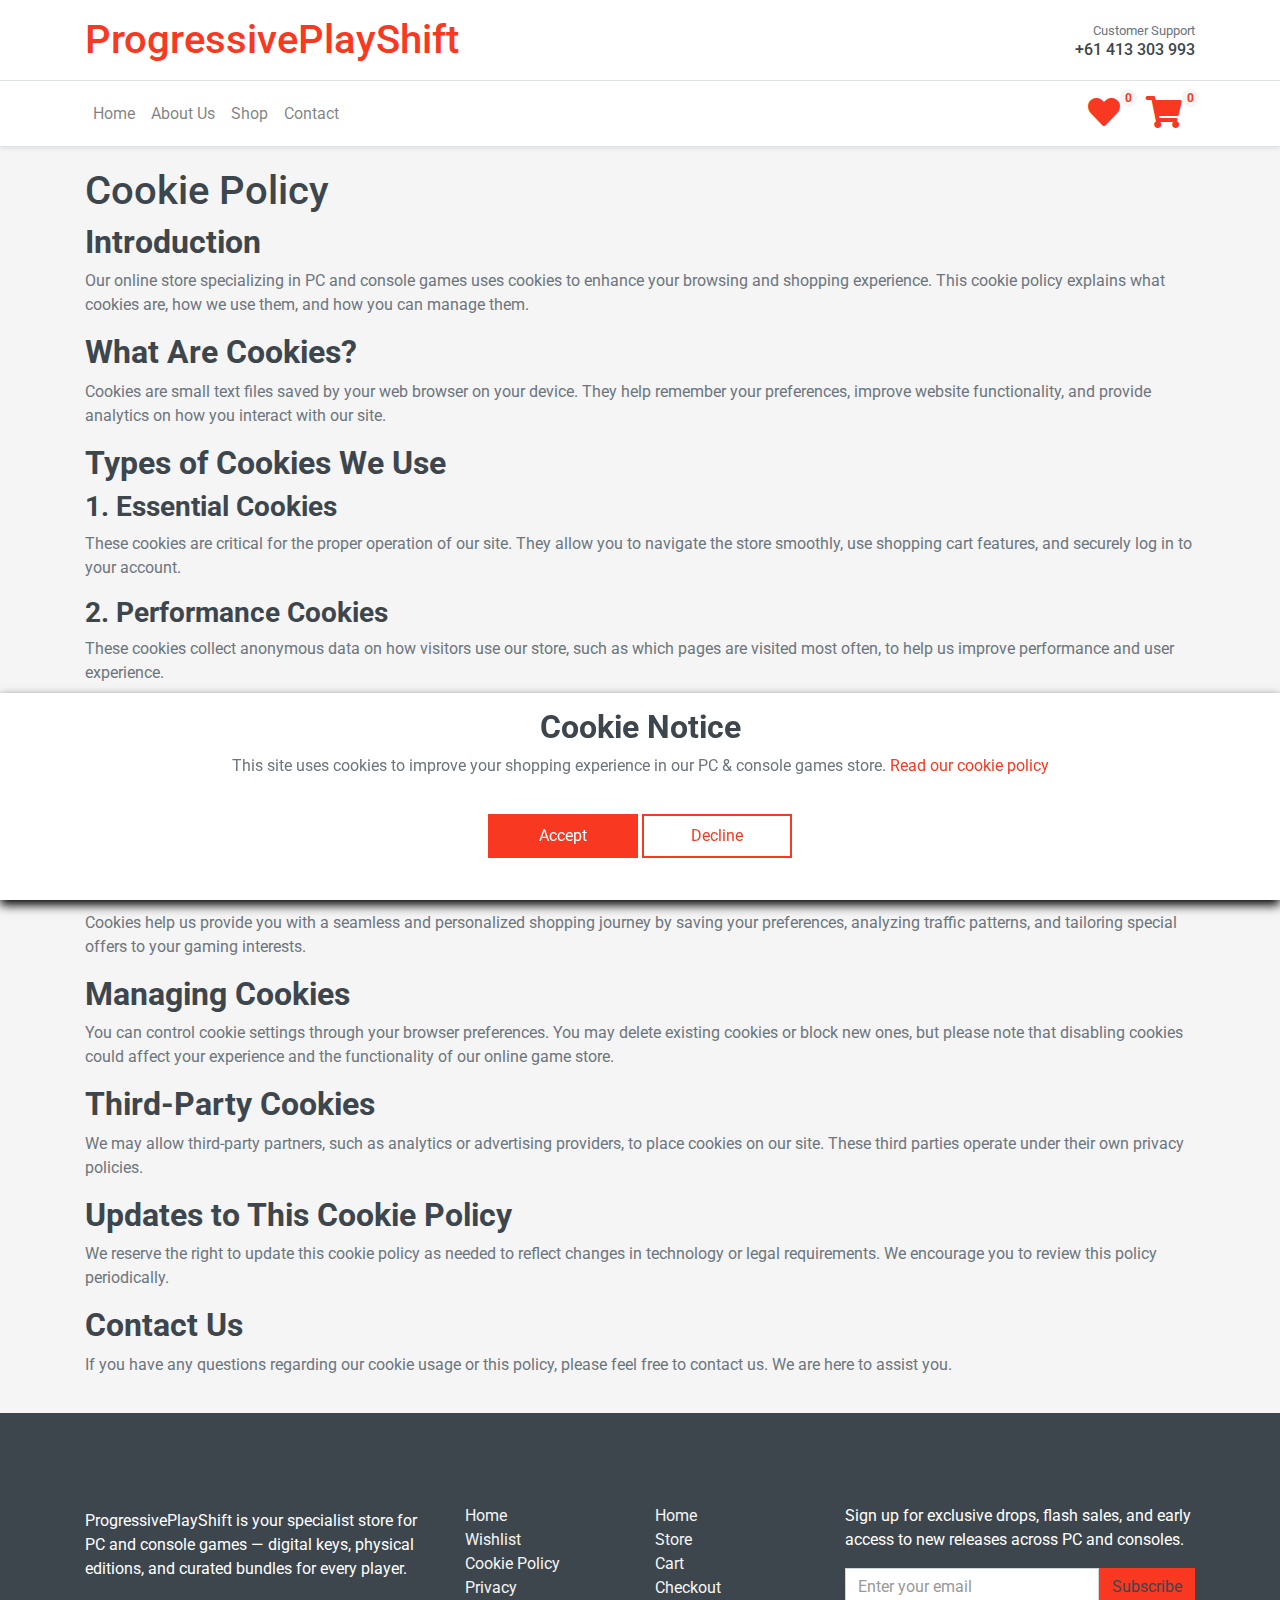
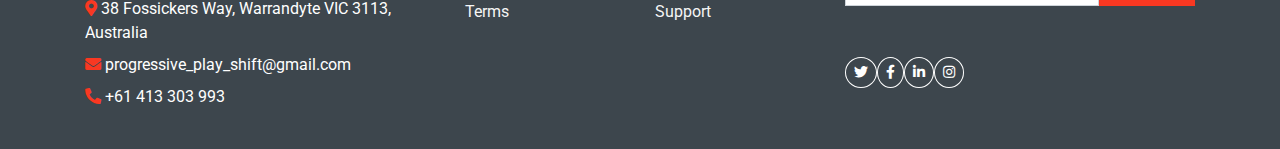
<file: cookie-policy.html>
<!DOCTYPE html>
<html lang="en">
    <head>
        <meta charset="utf-8" />
        <title>Progressive Play Shift</title>
        <meta content="width=device-width, initial-scale=1.0" name="viewport" />
        <meta
            name="keywords"
            content="PC games, console games, new releases, game deals, digital downloads, physical copies, PS5 games, Xbox Series X, Nintendo Switch, PC RPGs, FPS, adventure games, indie titles, pre-orders, collector's editions, multiplayer games, game sales"
        />
        <meta
            name="description"
            content="Official online store for PC and console games — discover new releases, bestsellers, exclusive deals and pre-order bonuses. Fast digital downloads and shipped physical editions for PC, PS5, Xbox Series X|S and Nintendo Switch. Browse RPGs, shooters, sports titles, indie hits and collector’s bundles."
        />

        <!-- Favicon -->
        <link href="img/favicon.ico" rel="icon" />

        <!-- Google Web Fonts -->
        <link rel="preconnect" href="https://fonts.gstatic.com" />
        <link
            href="https://fonts.googleapis.com/css2?family=Roboto:wght@400;500;700&display=swap"
            rel="stylesheet"
        />

        <!-- Font Awesome -->
        <link
            href="https://cdnjs.cloudflare.com/ajax/libs/font-awesome/5.10.0/css/all.min.css"
            rel="stylesheet"
        />

        <!-- Libraries Stylesheet -->
        <link href="lib/animate/animate.min.css" rel="stylesheet" />
        <link
            href="lib/owlcarousel/assets/owl.carousel.min.css"
            rel="stylesheet"
        />

        <!-- Customized Bootstrap Stylesheet -->
        <link href="css/style.css" rel="stylesheet" />
    </head>

    <body>
        <!-- Header Start -->
        <header class="bg-white shadow-sm" contenteditable="false">
            <div
                class="container py-3 d-flex flex-column flex-lg-row justify-content-between align-items-center"
            >
                <a
                    href="#"
                    class="d-flex align-items-center text-decoration-none mb-2 mb-lg-0"
                >
                    <h1 class="m-0">
                        <span class="text-primary fw-bold"
                            >ProgressivePlayShift</span
                        >
                    </h1>
                </a>
                <div class="text-center text-lg-right">
                    <p class="m-0 small text-muted">Customer Support</p>
                    <h6 class="m-0 fw-bold text-dark">+61 413 303 993</h6>
                </div>
            </div>

            <nav
                class="navbar navbar-expand-lg navbar-light bg-light border-top border-bottom"
            >
                <div class="container">
                    <a
                        href="#"
                        class="navbar-brand d-lg-none fw-bold text-dark"
                    >
                        Interactive<span class="text-primary">Win</span>Plan
                    </a>
                    <button
                        class="navbar-toggler"
                        type="button"
                        data-bs-toggle="collapse"
                        data-bs-target="#mainNavbar"
                        aria-expanded="false"
                        aria-label="Toggle navigation"
                    >
                        <span class="navbar-toggler-icon"></span>
                    </button>
                    <div
                        class="collapse navbar-collapse justify-content-between"
                        id="mainNavbar"
                    >
                        <ul class="navbar-nav me-auto mb-2 mb-lg-0">
                            <li class="nav-item">
                                <a class="nav-link" href="index.html">Home</a>
                            </li>
                            <li class="nav-item">
                                <a class="nav-link" href="about.html"
                                    >About Us</a
                                >
                            </li>
                            <li class="nav-item">
                                <a class="nav-link" href="shop.html">Shop</a>
                            </li>
                            <li class="nav-item">
                                <a class="nav-link" href="contact.html"
                                    >Contact</a
                                >
                            </li>
                        </ul>
                        <div class="d-flex align-items-center">
                            <a
                                href="favorite.html"
                                class="btn btn-link position-relative me-3"
                                aria-label="Favorites"
                            >
                                <i class="fas fa-heart text-primary fs-5"></i>
                                <span
                                    class="position-absolute top-0 start-100 translate-middle badge rounded-pill bg-secondary"
                                    data-store-el="favoriteProductsCounter"
                                    >0</span
                                >
                            </a>
                            <a
                                href="cart.html"
                                class="btn btn-link position-relative"
                                aria-label="Cart"
                            >
                                <i
                                    class="fas fa-shopping-cart text-primary fs-5"
                                ></i>
                                <span
                                    class="position-absolute top-0 start-100 translate-middle badge rounded-pill bg-secondary"
                                    data-store-el="cartItemsCounter"
                                    >0</span
                                >
                            </a>
                        </div>
                    </div>
                </div>
            </nav>
        </header>
        <!-- Header End -->
        <main>
            <article class="container additional-wrapper">
                <div class="page__content" style="padding: 20px 0px">
                    <h1>Cookie Policy</h1>
                    <h2>Introduction</h2>
                    <p>
                        Our online store specializing in PC and console games
                        uses cookies to enhance your browsing and shopping
                        experience. This cookie policy explains what cookies
                        are, how we use them, and how you can manage them.
                    </p>

                    <h2>What Are Cookies?</h2>
                    <p>
                        Cookies are small text files saved by your web browser
                        on your device. They help remember your preferences,
                        improve website functionality, and provide analytics on
                        how you interact with our site.
                    </p>

                    <h2>Types of Cookies We Use</h2>
                    <h3>1. Essential Cookies</h3>
                    <p>
                        These cookies are critical for the proper operation of
                        our site. They allow you to navigate the store smoothly,
                        use shopping cart features, and securely log in to your
                        account.
                    </p>

                    <h3>2. Performance Cookies</h3>
                    <p>
                        These cookies collect anonymous data on how visitors use
                        our store, such as which pages are visited most often,
                        to help us improve performance and user experience.
                    </p>

                    <h3>3. Functional Cookies</h3>
                    <p>
                        Functional cookies save your preferences, like language
                        settings, and enable enhanced personalized features to
                        improve your gaming store experience.
                    </p>

                    <h3>4. Marketing Cookies</h3>
                    <p>
                        Marketing cookies are used to deliver relevant
                        advertisements and track the effectiveness of our
                        promotions and campaigns.
                    </p>

                    <h2>How We Use Cookies</h2>
                    <p>
                        Cookies help us provide you with a seamless and
                        personalized shopping journey by saving your
                        preferences, analyzing traffic patterns, and tailoring
                        special offers to your gaming interests.
                    </p>

                    <h2>Managing Cookies</h2>
                    <p>
                        You can control cookie settings through your browser
                        preferences. You may delete existing cookies or block
                        new ones, but please note that disabling cookies could
                        affect your experience and the functionality of our
                        online game store.
                    </p>

                    <h2>Third-Party Cookies</h2>
                    <p>
                        We may allow third-party partners, such as analytics or
                        advertising providers, to place cookies on our site.
                        These third parties operate under their own privacy
                        policies.
                    </p>

                    <h2>Updates to This Cookie Policy</h2>
                    <p>
                        We reserve the right to update this cookie policy as
                        needed to reflect changes in technology or legal
                        requirements. We encourage you to review this policy
                        periodically.
                    </p>

                    <h2>Contact Us</h2>
                    <p>
                        If you have any questions regarding our cookie usage or
                        this policy, please feel free to contact us. We are here
                        to assist you.
                    </p>
                </div>
            </article>
        </main>

        <!-- Footer Start -->
        <footer class="bg-dark text-light pt-5 pb-4" contenteditable="false">
            <div class="container">
                <div class="row gy-5">
                    <!-- Contact Info -->
                    <div class="col-lg-4">
                        <h5 class="text-uppercase mb-4">Get in Touch</h5>
                        <p class="mb-3">
                            ProgressivePlayShift is your specialist store for PC
                            and console games — digital keys, physical editions,
                            and curated bundles for every player.
                        </p>
                        <p class="mb-2">
                            <i
                                class="fa fa-map-marker-alt text-primary me-2"
                            ></i>
                            38 Fossickers Way, Warrandyte VIC 3113, Australia
                        </p>
                        <p class="mb-2">
                            <i class="fa fa-envelope text-primary me-2"></i>
                            progressive_play_shift@gmail.com
                        </p>
                        <p>
                            <i class="fa fa-phone-alt text-primary me-2"></i>
                            +61 413 303 993
                        </p>
                    </div>

                    <!-- Quick Links -->
                    <div class="col-lg-2 col-md-4">
                        <h6 class="text-uppercase mb-4">Quick Access</h6>
                        <ul class="list-unstyled">
                            <li>
                                <a
                                    class="text-secondary text-decoration-none"
                                    href="index.html"
                                    >Home</a
                                >
                            </li>
                            <li>
                                <a
                                    class="text-secondary text-decoration-none"
                                    href="favorite.html"
                                    >Wishlist</a
                                >
                            </li>
                            <li>
                                <a
                                    class="text-secondary text-decoration-none"
                                    href="cookie-policy.html"
                                    >Cookie Policy</a
                                >
                            </li>
                            <li>
                                <a
                                    class="text-secondary text-decoration-none"
                                    href="privacy-policy.html"
                                    >Privacy</a
                                >
                            </li>
                            <li>
                                <a
                                    class="text-secondary text-decoration-none"
                                    href="terms-of-use.html"
                                    >Terms</a
                                >
                            </li>
                        </ul>
                    </div>

                    <!-- My Account -->
                    <div class="col-lg-2 col-md-4">
                        <h6 class="text-uppercase mb-4">My Account</h6>
                        <ul class="list-unstyled">
                            <li>
                                <a
                                    class="text-secondary text-decoration-none"
                                    href="index.html"
                                    >Home</a
                                >
                            </li>
                            <li>
                                <a
                                    class="text-secondary text-decoration-none"
                                    href="shop.html"
                                    >Store</a
                                >
                            </li>
                            <li>
                                <a
                                    class="text-secondary text-decoration-none"
                                    href="cart.html"
                                    >Cart</a
                                >
                            </li>
                            <li>
                                <a
                                    class="text-secondary text-decoration-none"
                                    href="checkout.html"
                                    >Checkout</a
                                >
                            </li>
                            <li>
                                <a
                                    class="text-secondary text-decoration-none"
                                    href="contact.html"
                                    >Support</a
                                >
                            </li>
                        </ul>
                    </div>

                    <!-- Newsletter and Socials -->
                    <div class="col-lg-4 col-md-4">
                        <h6 class="text-uppercase mb-4">Subscribe</h6>
                        <p>
                            Sign up for exclusive drops, flash sales, and early
                            access to new releases across PC and consoles.
                        </p>
                        <form action="thanks.html" method="get" class="mb-3">
                            <div class="input-group">
                                <input
                                    type="email"
                                    class="form-control"
                                    placeholder="Enter your email"
                                    required
                                />
                                <button class="btn btn-primary" type="submit">
                                    Subscribe
                                </button>
                            </div>
                        </form>
                        <h6 class="text-uppercase mb-3">Follow</h6>
                        <div class="d-flex gap-2">
                            <a
                                class="btn btn-outline-light btn-sm rounded-circle"
                                href="https://twitter.com/"
                                target="_blank"
                                aria-label="Twitter"
                                ><i class="fab fa-twitter"></i
                            ></a>
                            <a
                                class="btn btn-outline-light btn-sm rounded-circle"
                                href="https://facebook.com/"
                                target="_blank"
                                aria-label="Facebook"
                                ><i class="fab fa-facebook-f"></i
                            ></a>
                            <a
                                class="btn btn-outline-light btn-sm rounded-circle"
                                href="https://linkedin.com/company/"
                                target="_blank"
                                aria-label="LinkedIn"
                                ><i class="fab fa-linkedin-in"></i
                            ></a>
                            <a
                                class="btn btn-outline-light btn-sm rounded-circle"
                                href="https://instagram.com/"
                                target="_blank"
                                aria-label="Instagram"
                                ><i class="fab fa-instagram"></i
                            ></a>
                        </div>
                    </div>
                </div>
            </div>
        </footer>
        <!-- Footer End -->

        <!-- Cookie Banner -->
        <div class="cookie-wrapper show" contenteditable="false">
            <div>
                <i class="bx bx-cookie"></i>
                <h2 style="text-align: center">Cookie Notice</h2>
            </div>
            <div class="data">
                <p>
                    This site uses cookies to improve your shopping experience
                    in our PC & console games store.
                    <a href="cookie-policy.html">Read our cookie policy</a>
                </p>
            </div>
            <div class="buttons">
                <button class="cookie-button" id="acceptBtn">Accept</button>
                <button class="cookie-button" id="declineBtn">Decline</button>
            </div>
        </div>
        <!-- Cookie Banner End -->

        <!-- Back to Top -->
        <a href="#" class="btn btn-primary back-to-top"
            ><i class="fa fa-angle-double-up"></i
        ></a>

        <!-- JavaScript Libraries -->
        <script src="https://code.jquery.com/jquery-3.4.1.min.js"></script>
        <script src="https://stackpath.bootstrapcdn.com/bootstrap/4.4.1/js/bootstrap.bundle.min.js"></script>
        <script src="lib/easing/easing.min.js"></script>
        <script src="lib/owlcarousel/owl.carousel.min.js"></script>

        <!-- Contact Javascript File -->
        <script src="mail/jqBootstrapValidation.min.js"></script>
        <script src="mail/contact.js"></script>

        <!-- Template Javascript -->
        <script src="js/main.js"></script>
        <script src="js/store.js"></script>
        <script src="js/cookiebanner.js"></script>
        <script src="products.js"></script>
    </body>
</html>
</file>
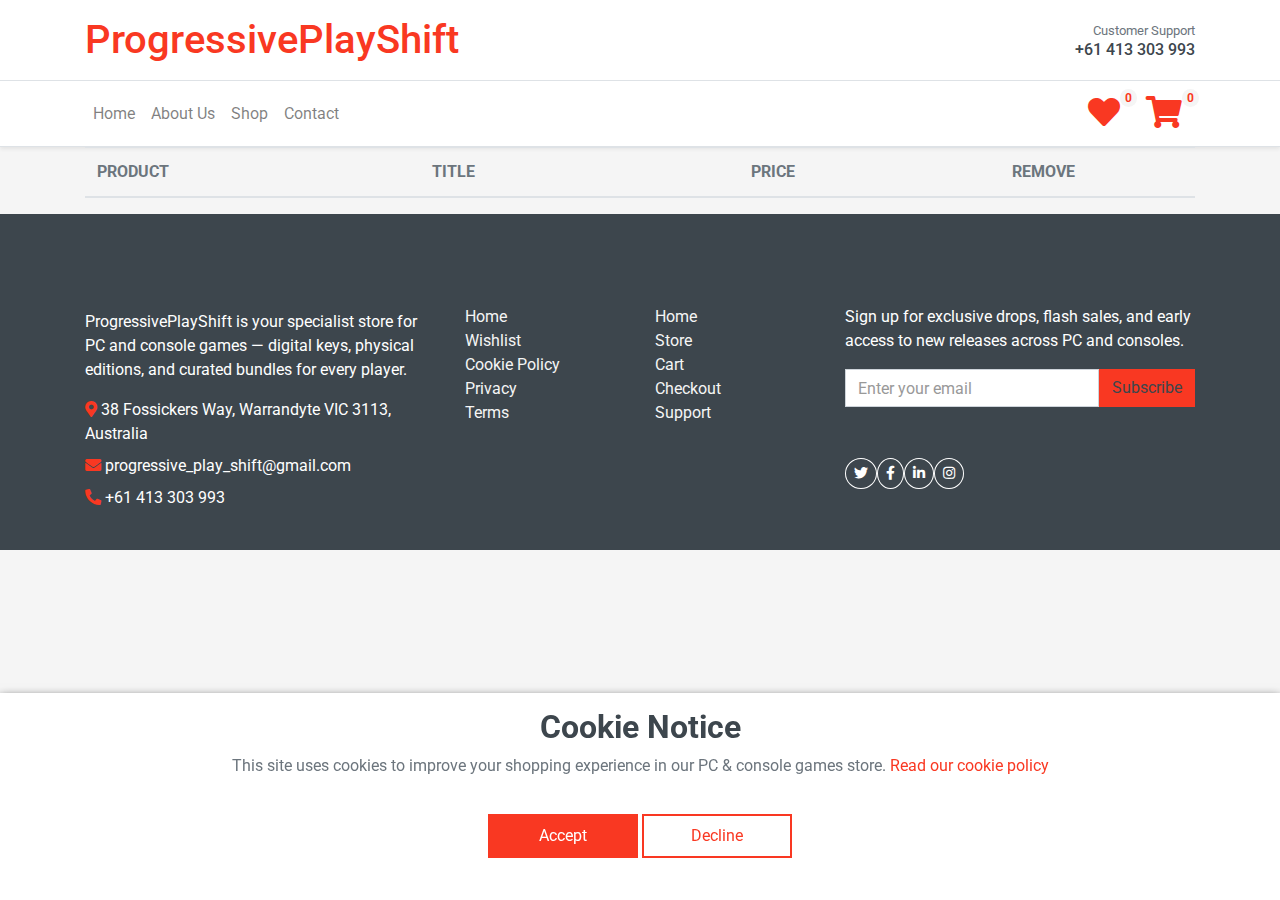
<file: favorite.html>
<!DOCTYPE html>
<html lang="en">
    <head>
        <meta charset="utf-8" />
        <title>Progressive Play Shift</title>
        <meta content="width=device-width, initial-scale=1.0" name="viewport" />
        <meta
            name="keywords"
            content="PC games, console games, new releases, game deals, digital downloads, physical copies, PS5 games, Xbox Series X, Nintendo Switch, PC RPGs, FPS, adventure games, indie titles, pre-orders, collector's editions, multiplayer games, game sales"
        />
        <meta
            name="description"
            content="Official online store for PC and console games — discover new releases, bestsellers, exclusive deals and pre-order bonuses. Fast digital downloads and shipped physical editions for PC, PS5, Xbox Series X|S and Nintendo Switch. Browse RPGs, shooters, sports titles, indie hits and collector’s bundles."
        />

        <!-- Favicon -->
        <link href="img/favicon.ico" rel="icon" />

        <!-- Google Web Fonts -->
        <link rel="preconnect" href="https://fonts.gstatic.com" />
        <link
            href="https://fonts.googleapis.com/css2?family=Roboto:wght@400;500;700&display=swap"
            rel="stylesheet"
        />

        <!-- Font Awesome -->
        <link
            href="https://cdnjs.cloudflare.com/ajax/libs/font-awesome/5.10.0/css/all.min.css"
            rel="stylesheet"
        />

        <!-- Libraries Stylesheet -->
        <link href="lib/animate/animate.min.css" rel="stylesheet" />
        <link
            href="lib/owlcarousel/assets/owl.carousel.min.css"
            rel="stylesheet"
        />

        <!-- Customized Bootstrap Stylesheet -->
        <link href="css/style.css" rel="stylesheet" />
        <script src="https://code.jquery.com/jquery-3.6.0.min.js"></script>
        <script src="https://cdn.jsdelivr.net/npm/popper.js@1.16.1/dist/umd/popper.min.js"></script>
        <script src="https://cdn.jsdelivr.net/npm/bootstrap@4.6.2/dist/js/bootstrap.min.js"></script>
    </head>

    <body>
        <!-- Header Start -->
        <header class="bg-white shadow-sm" contenteditable="false">
            <div
                class="container py-3 d-flex flex-column flex-lg-row justify-content-between align-items-center"
            >
                <a
                    href="#"
                    class="d-flex align-items-center text-decoration-none mb-2 mb-lg-0"
                >
                    <h1 class="m-0">
                        <span class="text-primary fw-bold"
                            >ProgressivePlayShift</span
                        >
                    </h1>
                </a>
                <div class="text-center text-lg-right">
                    <p class="m-0 small text-muted">Customer Support</p>
                    <h6 class="m-0 fw-bold text-dark">+61 413 303 993</h6>
                </div>
            </div>

            <nav
                class="navbar navbar-expand-lg navbar-light bg-light border-top border-bottom"
            >
                <div class="container">
                    <a
                        href="#"
                        class="navbar-brand d-lg-none fw-bold text-dark"
                    >
                        ProgressivePlayShift
                    </a>
                    <button
                        class="navbar-toggler"
                        type="button"
                        data-toggle="collapse"
                        data-target="#mainNavbar"
                        aria-expanded="false"
                        aria-label="Toggle navigation"
                    >
                        <span class="navbar-toggler-icon"></span>
                    </button>
                    <div
                        class="collapse navbar-collapse justify-content-between"
                        id="mainNavbar"
                    >
                        <ul class="navbar-nav me-auto mb-2 mb-lg-0">
                            <li class="nav-item">
                                <a class="nav-link" href="index.html">Home</a>
                            </li>
                            <li class="nav-item">
                                <a class="nav-link" href="about.html"
                                    >About Us</a
                                >
                            </li>
                            <li class="nav-item">
                                <a class="nav-link" href="shop.html">Shop</a>
                            </li>
                            <li class="nav-item">
                                <a class="nav-link" href="contact.html"
                                    >Contact</a
                                >
                            </li>
                        </ul>
                        <div class="d-flex align-items-center">
                            <a
                                href="favorite.html"
                                class="btn btn-link position-relative me-3"
                                aria-label="Favorites"
                            >
                                <i class="fas fa-heart text-primary fs-5"></i>
                                <span
                                    class="position-absolute top-0 start-100 translate-middle badge rounded-pill bg-secondary"
                                    data-store-el="favoriteProductsCounter"
                                    >0</span
                                >
                            </a>
                            <a
                                href="cart.html"
                                class="btn btn-link position-relative"
                                aria-label="Cart"
                            >
                                <i
                                    class="fas fa-shopping-cart text-primary fs-5"
                                ></i>
                                <span
                                    class="position-absolute top-0 start-100 translate-middle badge rounded-pill bg-secondary"
                                    data-store-el="cartItemsCounter"
                                    >0</span
                                >
                            </a>
                        </div>
                    </div>
                </div>
            </nav>
        </header>
        <!-- Header End -->

        <!-- Favorites List -->
        <div class="shopping-cart section favorite">
            <div class="container">
                <div class="row">
                    <div class="col-12">
                        <!-- Favorites Overview -->
                        <table class="table shopping-summary">
                            <thead>
                                <tr class="main-heading">
                                    <th>PRODUCT</th>
                                    <th>TITLE</th>
                                    <th class="text-center">PRICE</th>
                                    <th class="text-center">REMOVE</th>
                                </tr>
                            </thead>
                            <tbody data-store-el="favoriteItems"></tbody>
                        </table>
                        <!--/ End Favorites Overview -->

                        <template data-store-el="favoritesItemTemplate">
                            <tr>
                                <td class="image" data-title="Image">
                                    <img
                                        data-store-el="itemImage"
                                        alt="Game Cover"
                                    />
                                </td>
                                <td class="product-des" data-title="Details">
                                    <p class="product-name">
                                        <a data-store-el="itemTitle"></a>
                                    </p>
                                    <p
                                        class="product-des"
                                        data-store-el="itemDescription"
                                    ></p>
                                </td>
                                <td class="price" data-title="Price">
                                    <span data-store-el="itemPrice"></span>$
                                </td>
                                <td
                                    class="action"
                                    data-title="Remove"
                                    style="
                                        display: flex;
                                        justify-content: center;
                                    "
                                >
                                    <a>
                                        <i
                                            data-store-el="itemToggleFavorite"
                                            aria-hidden="true"
                                            class="fa fa-solid fa-trash"
                                        ></i>
                                    </a>
                                </td>
                            </tr>
                        </template>
                    </div>
                </div>
            </div>
        </div>
        <!--/ End Favorites List -->

        <!-- Footer Start -->
        <footer class="bg-dark text-light pt-5 pb-4" contenteditable="false">
            <div class="container">
                <div class="row gy-5">
                    <!-- Contact Info -->
                    <div class="col-lg-4">
                        <h5 class="text-uppercase mb-4">Get in Touch</h5>
                        <p class="mb-3">
                            ProgressivePlayShift is your specialist store for PC
                            and console games — digital keys, physical editions,
                            and curated bundles for every player.
                        </p>
                        <p class="mb-2">
                            <i
                                class="fa fa-map-marker-alt text-primary me-2"
                            ></i>
                            38 Fossickers Way, Warrandyte VIC 3113, Australia
                        </p>
                        <p class="mb-2">
                            <i class="fa fa-envelope text-primary me-2"></i>
                            progressive_play_shift@gmail.com
                        </p>
                        <p>
                            <i class="fa fa-phone-alt text-primary me-2"></i>
                            +61 413 303 993
                        </p>
                    </div>

                    <!-- Quick Links -->
                    <div class="col-lg-2 col-md-4">
                        <h6 class="text-uppercase mb-4">Quick Access</h6>
                        <ul class="list-unstyled">
                            <li>
                                <a
                                    class="text-secondary text-decoration-none"
                                    href="index.html"
                                    >Home</a
                                >
                            </li>
                            <li>
                                <a
                                    class="text-secondary text-decoration-none"
                                    href="favorite.html"
                                    >Wishlist</a
                                >
                            </li>
                            <li>
                                <a
                                    class="text-secondary text-decoration-none"
                                    href="cookie-policy.html"
                                    >Cookie Policy</a
                                >
                            </li>
                            <li>
                                <a
                                    class="text-secondary text-decoration-none"
                                    href="privacy-policy.html"
                                    >Privacy</a
                                >
                            </li>
                            <li>
                                <a
                                    class="text-secondary text-decoration-none"
                                    href="terms-of-use.html"
                                    >Terms</a
                                >
                            </li>
                        </ul>
                    </div>

                    <!-- My Account -->
                    <div class="col-lg-2 col-md-4">
                        <h6 class="text-uppercase mb-4">My Account</h6>
                        <ul class="list-unstyled">
                            <li>
                                <a
                                    class="text-secondary text-decoration-none"
                                    href="index.html"
                                    >Home</a
                                >
                            </li>
                            <li>
                                <a
                                    class="text-secondary text-decoration-none"
                                    href="shop.html"
                                    >Store</a
                                >
                            </li>
                            <li>
                                <a
                                    class="text-secondary text-decoration-none"
                                    href="cart.html"
                                    >Cart</a
                                >
                            </li>
                            <li>
                                <a
                                    class="text-secondary text-decoration-none"
                                    href="checkout.html"
                                    >Checkout</a
                                >
                            </li>
                            <li>
                                <a
                                    class="text-secondary text-decoration-none"
                                    href="contact.html"
                                    >Support</a
                                >
                            </li>
                        </ul>
                    </div>

                    <!-- Newsletter and Socials -->
                    <div class="col-lg-4 col-md-4">
                        <h6 class="text-uppercase mb-4">Subscribe</h6>
                        <p>
                            Sign up for exclusive drops, flash sales, and early
                            access to new releases across PC and consoles.
                        </p>
                        <form action="thanks.html" method="get" class="mb-3">
                            <div class="input-group">
                                <input
                                    type="email"
                                    class="form-control"
                                    placeholder="Enter your email"
                                    required
                                />
                                <button class="btn btn-primary" type="submit">
                                    Subscribe
                                </button>
                            </div>
                        </form>
                        <h6 class="text-uppercase mb-3">Follow</h6>
                        <div class="d-flex gap-2">
                            <a
                                class="btn btn-outline-light btn-sm rounded-circle"
                                href="https://twitter.com/"
                                target="_blank"
                                aria-label="Twitter"
                                ><i class="fab fa-twitter"></i
                            ></a>
                            <a
                                class="btn btn-outline-light btn-sm rounded-circle"
                                href="https://facebook.com/"
                                target="_blank"
                                aria-label="Facebook"
                                ><i class="fab fa-facebook-f"></i
                            ></a>
                            <a
                                class="btn btn-outline-light btn-sm rounded-circle"
                                href="https://linkedin.com/company/"
                                target="_blank"
                                aria-label="LinkedIn"
                                ><i class="fab fa-linkedin-in"></i
                            ></a>
                            <a
                                class="btn btn-outline-light btn-sm rounded-circle"
                                href="https://instagram.com/"
                                target="_blank"
                                aria-label="Instagram"
                                ><i class="fab fa-instagram"></i
                            ></a>
                        </div>
                    </div>
                </div>
            </div>
        </footer>
        <!-- Footer End -->

        <!-- Cookie Banner -->
        <div class="cookie-wrapper show" contenteditable="false">
            <div>
                <i class="bx bx-cookie"></i>
                <h2 style="text-align: center">Cookie Notice</h2>
            </div>
            <div class="data">
                <p>
                    This site uses cookies to improve your shopping experience
                    in our PC & console games store.
                    <a href="cookie-policy.html">Read our cookie policy</a>
                </p>
            </div>
            <div class="buttons">
                <button class="cookie-button" id="acceptBtn">Accept</button>
                <button class="cookie-button" id="declineBtn">Decline</button>
            </div>
        </div>
        <!-- Cookie Banner End -->

        <!-- Back to Top -->
        <a href="#" class="btn btn-primary back-to-top"
            ><i class="fa fa-angle-double-up"></i
        ></a>

        <!-- JavaScript Libraries -->
        <script src="https://code.jquery.com/jquery-3.4.1.min.js"></script>
        <script src="https://stackpath.bootstrapcdn.com/bootstrap/4.4.1/js/bootstrap.bundle.min.js"></script>
        <script src="lib/easing/easing.min.js"></script>
        <script src="lib/owlcarousel/owl.carousel.min.js"></script>

        <!-- Contact Javascript File -->
        <script src="mail/jqBootstrapValidation.min.js"></script>
        <script src="mail/contact.js"></script>

        <!-- Template Javascript -->
        <script src="js/main.js"></script>
        <script src="js/store.js"></script>
        <script src="js/cookiebanner.js"></script>
        <script src="products.js"></script>
    </body>
</html>
</file>
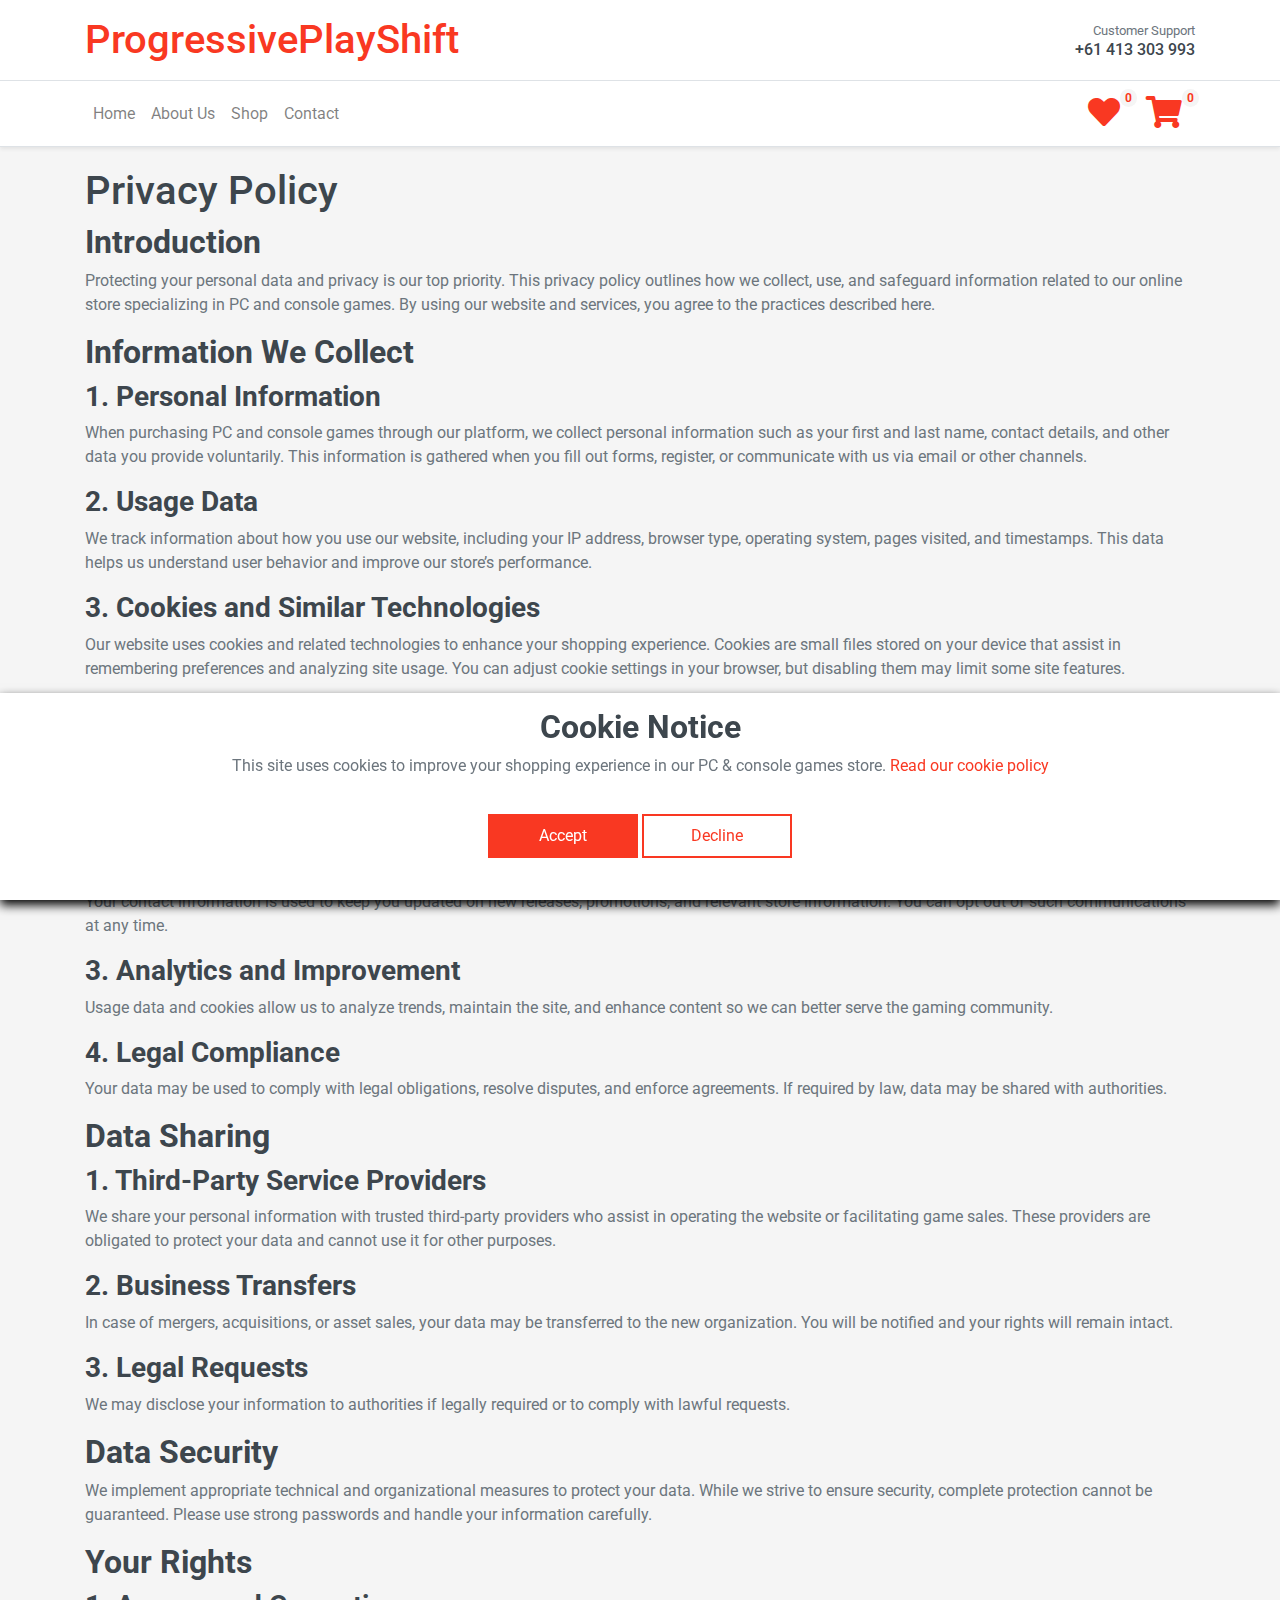
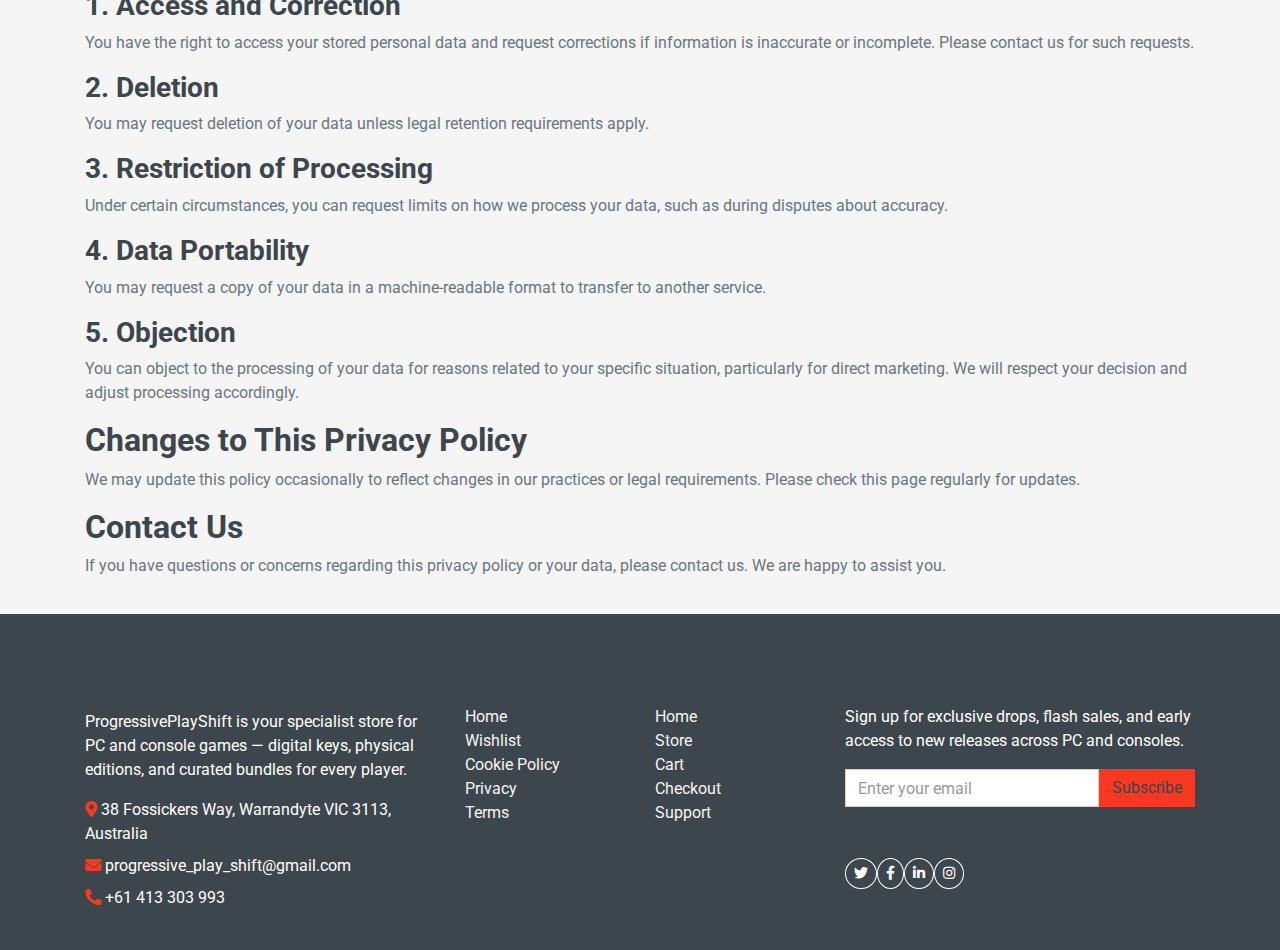
<file: privacy-policy.html>
<!DOCTYPE html>
<html lang="en">
    <head>
        <meta charset="utf-8" />
        <title>Progressive Play Shift</title>
        <meta content="width=device-width, initial-scale=1.0" name="viewport" />
        <meta
            name="keywords"
            content="PC games, console games, new releases, game deals, digital downloads, physical copies, PS5 games, Xbox Series X, Nintendo Switch, PC RPGs, FPS, adventure games, indie titles, pre-orders, collector's editions, multiplayer games, game sales"
        />
        <meta
            name="description"
            content="Official online store for PC and console games — discover new releases, bestsellers, exclusive deals and pre-order bonuses. Fast digital downloads and shipped physical editions for PC, PS5, Xbox Series X|S and Nintendo Switch. Browse RPGs, shooters, sports titles, indie hits and collector’s bundles."
        />

        <!-- Favicon -->
        <link href="img/favicon.ico" rel="icon" />

        <!-- Google Web Fonts -->
        <link rel="preconnect" href="https://fonts.gstatic.com" />
        <link
            href="https://fonts.googleapis.com/css2?family=Roboto:wght@400;500;700&display=swap"
            rel="stylesheet"
        />

        <!-- Font Awesome -->
        <link
            href="https://cdnjs.cloudflare.com/ajax/libs/font-awesome/5.10.0/css/all.min.css"
            rel="stylesheet"
        />

        <!-- Libraries Stylesheet -->
        <link href="lib/animate/animate.min.css" rel="stylesheet" />
        <link
            href="lib/owlcarousel/assets/owl.carousel.min.css"
            rel="stylesheet"
        />

        <!-- Customized Bootstrap Stylesheet -->
        <link href="css/style.css" rel="stylesheet" />
    </head>

    <body>
        <!-- Header Start -->
        <header class="bg-white shadow-sm" contenteditable="false">
            <div
                class="container py-3 d-flex flex-column flex-lg-row justify-content-between align-items-center"
            >
                <a
                    href="#"
                    class="d-flex align-items-center text-decoration-none mb-2 mb-lg-0"
                >
                    <h1 class="m-0">
                        <span class="text-primary fw-bold"
                            >ProgressivePlayShift</span
                        >
                    </h1>
                </a>
                <div class="text-center text-lg-right">
                    <p class="m-0 small text-muted">Customer Support</p>
                    <h6 class="m-0 fw-bold text-dark">+61 413 303 993</h6>
                </div>
            </div>

            <nav
                class="navbar navbar-expand-lg navbar-light bg-light border-top border-bottom"
            >
                <div class="container">
                    <a
                        href="#"
                        class="navbar-brand d-lg-none fw-bold text-dark"
                    >
                        Interactive<span class="text-primary">Win</span>Plan
                    </a>
                    <button
                        class="navbar-toggler"
                        type="button"
                        data-bs-toggle="collapse"
                        data-bs-target="#mainNavbar"
                        aria-expanded="false"
                        aria-label="Toggle navigation"
                    >
                        <span class="navbar-toggler-icon"></span>
                    </button>
                    <div
                        class="collapse navbar-collapse justify-content-between"
                        id="mainNavbar"
                    >
                        <ul class="navbar-nav me-auto mb-2 mb-lg-0">
                            <li class="nav-item">
                                <a class="nav-link" href="index.html">Home</a>
                            </li>
                            <li class="nav-item">
                                <a class="nav-link" href="about.html"
                                    >About Us</a
                                >
                            </li>
                            <li class="nav-item">
                                <a class="nav-link" href="shop.html">Shop</a>
                            </li>
                            <li class="nav-item">
                                <a class="nav-link" href="contact.html"
                                    >Contact</a
                                >
                            </li>
                        </ul>
                        <div class="d-flex align-items-center">
                            <a
                                href="favorite.html"
                                class="btn btn-link position-relative me-3"
                                aria-label="Favorites"
                            >
                                <i class="fas fa-heart text-primary fs-5"></i>
                                <span
                                    class="position-absolute top-0 start-100 translate-middle badge rounded-pill bg-secondary"
                                    data-store-el="favoriteProductsCounter"
                                    >0</span
                                >
                            </a>
                            <a
                                href="cart.html"
                                class="btn btn-link position-relative"
                                aria-label="Cart"
                            >
                                <i
                                    class="fas fa-shopping-cart text-primary fs-5"
                                ></i>
                                <span
                                    class="position-absolute top-0 start-100 translate-middle badge rounded-pill bg-secondary"
                                    data-store-el="cartItemsCounter"
                                    >0</span
                                >
                            </a>
                        </div>
                    </div>
                </div>
            </nav>
        </header>
        <!-- Header End -->
        <main>
            <article class="container additional-wrapper">
                <div class="page__content" style="padding: 20px 0px">
                    <h1>Privacy Policy</h1>
                    <h2>Introduction</h2>
                    <p>
                        Protecting your personal data and privacy is our top
                        priority. This privacy policy outlines how we collect,
                        use, and safeguard information related to our online
                        store specializing in PC and console games. By using our
                        website and services, you agree to the practices
                        described here.
                    </p>

                    <h2>Information We Collect</h2>
                    <h3>1. Personal Information</h3>
                    <p>
                        When purchasing PC and console games through our
                        platform, we collect personal information such as your
                        first and last name, contact details, and other data you
                        provide voluntarily. This information is gathered when
                        you fill out forms, register, or communicate with us via
                        email or other channels.
                    </p>

                    <h3>2. Usage Data</h3>
                    <p>
                        We track information about how you use our website,
                        including your IP address, browser type, operating
                        system, pages visited, and timestamps. This data helps
                        us understand user behavior and improve our store’s
                        performance.
                    </p>

                    <h3>3. Cookies and Similar Technologies</h3>
                    <p>
                        Our website uses cookies and related technologies to
                        enhance your shopping experience. Cookies are small
                        files stored on your device that assist in remembering
                        preferences and analyzing site usage. You can adjust
                        cookie settings in your browser, but disabling them may
                        limit some site features.
                    </p>

                    <h2>How We Use Your Data</h2>
                    <h3>1. Service Delivery</h3>
                    <p>
                        We use your personal data to provide and manage our PC
                        and console games store services, including processing
                        orders, responding to inquiries, and personalizing
                        content.
                    </p>

                    <h3>2. Communication</h3>
                    <p>
                        Your contact information is used to keep you updated on
                        new releases, promotions, and relevant store
                        information. You can opt out of such communications at
                        any time.
                    </p>

                    <h3>3. Analytics and Improvement</h3>
                    <p>
                        Usage data and cookies allow us to analyze trends,
                        maintain the site, and enhance content so we can better
                        serve the gaming community.
                    </p>

                    <h3>4. Legal Compliance</h3>
                    <p>
                        Your data may be used to comply with legal obligations,
                        resolve disputes, and enforce agreements. If required by
                        law, data may be shared with authorities.
                    </p>

                    <h2>Data Sharing</h2>
                    <h3>1. Third-Party Service Providers</h3>
                    <p>
                        We share your personal information with trusted
                        third-party providers who assist in operating the
                        website or facilitating game sales. These providers are
                        obligated to protect your data and cannot use it for
                        other purposes.
                    </p>

                    <h3>2. Business Transfers</h3>
                    <p>
                        In case of mergers, acquisitions, or asset sales, your
                        data may be transferred to the new organization. You
                        will be notified and your rights will remain intact.
                    </p>

                    <h3>3. Legal Requests</h3>
                    <p>
                        We may disclose your information to authorities if
                        legally required or to comply with lawful requests.
                    </p>

                    <h2>Data Security</h2>
                    <p>
                        We implement appropriate technical and organizational
                        measures to protect your data. While we strive to ensure
                        security, complete protection cannot be guaranteed.
                        Please use strong passwords and handle your information
                        carefully.
                    </p>

                    <h2>Your Rights</h2>
                    <h3>1. Access and Correction</h3>
                    <p>
                        You have the right to access your stored personal data
                        and request corrections if information is inaccurate or
                        incomplete. Please contact us for such requests.
                    </p>

                    <h3>2. Deletion</h3>
                    <p>
                        You may request deletion of your data unless legal
                        retention requirements apply.
                    </p>

                    <h3>3. Restriction of Processing</h3>
                    <p>
                        Under certain circumstances, you can request limits on
                        how we process your data, such as during disputes about
                        accuracy.
                    </p>

                    <h3>4. Data Portability</h3>
                    <p>
                        You may request a copy of your data in a
                        machine-readable format to transfer to another service.
                    </p>

                    <h3>5. Objection</h3>
                    <p>
                        You can object to the processing of your data for
                        reasons related to your specific situation, particularly
                        for direct marketing. We will respect your decision and
                        adjust processing accordingly.
                    </p>

                    <h2>Changes to This Privacy Policy</h2>
                    <p>
                        We may update this policy occasionally to reflect
                        changes in our practices or legal requirements. Please
                        check this page regularly for updates.
                    </p>

                    <h2>Contact Us</h2>
                    <p>
                        If you have questions or concerns regarding this privacy
                        policy or your data, please contact us. We are happy to
                        assist you.
                    </p>
                </div>
            </article>
        </main>

        <!-- Footer Start -->
        <footer class="bg-dark text-light pt-5 pb-4" contenteditable="false">
            <div class="container">
                <div class="row gy-5">
                    <!-- Contact Info -->
                    <div class="col-lg-4">
                        <h5 class="text-uppercase mb-4">Get in Touch</h5>
                        <p class="mb-3">
                            ProgressivePlayShift is your specialist store for PC
                            and console games — digital keys, physical editions,
                            and curated bundles for every player.
                        </p>
                        <p class="mb-2">
                            <i
                                class="fa fa-map-marker-alt text-primary me-2"
                            ></i>
                            38 Fossickers Way, Warrandyte VIC 3113, Australia
                        </p>
                        <p class="mb-2">
                            <i class="fa fa-envelope text-primary me-2"></i>
                            progressive_play_shift@gmail.com
                        </p>
                        <p>
                            <i class="fa fa-phone-alt text-primary me-2"></i>
                            +61 413 303 993
                        </p>
                    </div>

                    <!-- Quick Links -->
                    <div class="col-lg-2 col-md-4">
                        <h6 class="text-uppercase mb-4">Quick Access</h6>
                        <ul class="list-unstyled">
                            <li>
                                <a
                                    class="text-secondary text-decoration-none"
                                    href="index.html"
                                    >Home</a
                                >
                            </li>
                            <li>
                                <a
                                    class="text-secondary text-decoration-none"
                                    href="favorite.html"
                                    >Wishlist</a
                                >
                            </li>
                            <li>
                                <a
                                    class="text-secondary text-decoration-none"
                                    href="cookie-policy.html"
                                    >Cookie Policy</a
                                >
                            </li>
                            <li>
                                <a
                                    class="text-secondary text-decoration-none"
                                    href="privacy-policy.html"
                                    >Privacy</a
                                >
                            </li>
                            <li>
                                <a
                                    class="text-secondary text-decoration-none"
                                    href="terms-of-use.html"
                                    >Terms</a
                                >
                            </li>
                        </ul>
                    </div>

                    <!-- My Account -->
                    <div class="col-lg-2 col-md-4">
                        <h6 class="text-uppercase mb-4">My Account</h6>
                        <ul class="list-unstyled">
                            <li>
                                <a
                                    class="text-secondary text-decoration-none"
                                    href="index.html"
                                    >Home</a
                                >
                            </li>
                            <li>
                                <a
                                    class="text-secondary text-decoration-none"
                                    href="shop.html"
                                    >Store</a
                                >
                            </li>
                            <li>
                                <a
                                    class="text-secondary text-decoration-none"
                                    href="cart.html"
                                    >Cart</a
                                >
                            </li>
                            <li>
                                <a
                                    class="text-secondary text-decoration-none"
                                    href="checkout.html"
                                    >Checkout</a
                                >
                            </li>
                            <li>
                                <a
                                    class="text-secondary text-decoration-none"
                                    href="contact.html"
                                    >Support</a
                                >
                            </li>
                        </ul>
                    </div>

                    <!-- Newsletter and Socials -->
                    <div class="col-lg-4 col-md-4">
                        <h6 class="text-uppercase mb-4">Subscribe</h6>
                        <p>
                            Sign up for exclusive drops, flash sales, and early
                            access to new releases across PC and consoles.
                        </p>
                        <form action="thanks.html" method="get" class="mb-3">
                            <div class="input-group">
                                <input
                                    type="email"
                                    class="form-control"
                                    placeholder="Enter your email"
                                    required
                                />
                                <button class="btn btn-primary" type="submit">
                                    Subscribe
                                </button>
                            </div>
                        </form>
                        <h6 class="text-uppercase mb-3">Follow</h6>
                        <div class="d-flex gap-2">
                            <a
                                class="btn btn-outline-light btn-sm rounded-circle"
                                href="https://twitter.com/"
                                target="_blank"
                                aria-label="Twitter"
                                ><i class="fab fa-twitter"></i
                            ></a>
                            <a
                                class="btn btn-outline-light btn-sm rounded-circle"
                                href="https://facebook.com/"
                                target="_blank"
                                aria-label="Facebook"
                                ><i class="fab fa-facebook-f"></i
                            ></a>
                            <a
                                class="btn btn-outline-light btn-sm rounded-circle"
                                href="https://linkedin.com/company/"
                                target="_blank"
                                aria-label="LinkedIn"
                                ><i class="fab fa-linkedin-in"></i
                            ></a>
                            <a
                                class="btn btn-outline-light btn-sm rounded-circle"
                                href="https://instagram.com/"
                                target="_blank"
                                aria-label="Instagram"
                                ><i class="fab fa-instagram"></i
                            ></a>
                        </div>
                    </div>
                </div>
            </div>
        </footer>
        <!-- Footer End -->

        <!-- Cookie Banner -->
        <div class="cookie-wrapper show" contenteditable="false">
            <div>
                <i class="bx bx-cookie"></i>
                <h2 style="text-align: center">Cookie Notice</h2>
            </div>
            <div class="data">
                <p>
                    This site uses cookies to improve your shopping experience
                    in our PC & console games store.
                    <a href="cookie-policy.html">Read our cookie policy</a>
                </p>
            </div>
            <div class="buttons">
                <button class="cookie-button" id="acceptBtn">Accept</button>
                <button class="cookie-button" id="declineBtn">Decline</button>
            </div>
        </div>
        <!-- Cookie Banner End -->

        <!-- Back to Top -->
        <a href="#" class="btn btn-primary back-to-top"
            ><i class="fa fa-angle-double-up"></i
        ></a>

        <!-- JavaScript Libraries -->
        <script src="https://code.jquery.com/jquery-3.4.1.min.js"></script>
        <script src="https://stackpath.bootstrapcdn.com/bootstrap/4.4.1/js/bootstrap.bundle.min.js"></script>
        <script src="lib/easing/easing.min.js"></script>
        <script src="lib/owlcarousel/owl.carousel.min.js"></script>

        <!-- Contact Javascript File -->
        <script src="mail/jqBootstrapValidation.min.js"></script>
        <script src="mail/contact.js"></script>

        <!-- Template Javascript -->
        <script src="js/main.js"></script>
        <script src="js/store.js"></script>
        <script src="js/cookiebanner.js"></script>
        <script src="products.js"></script>
    </body>
</html>
</file>
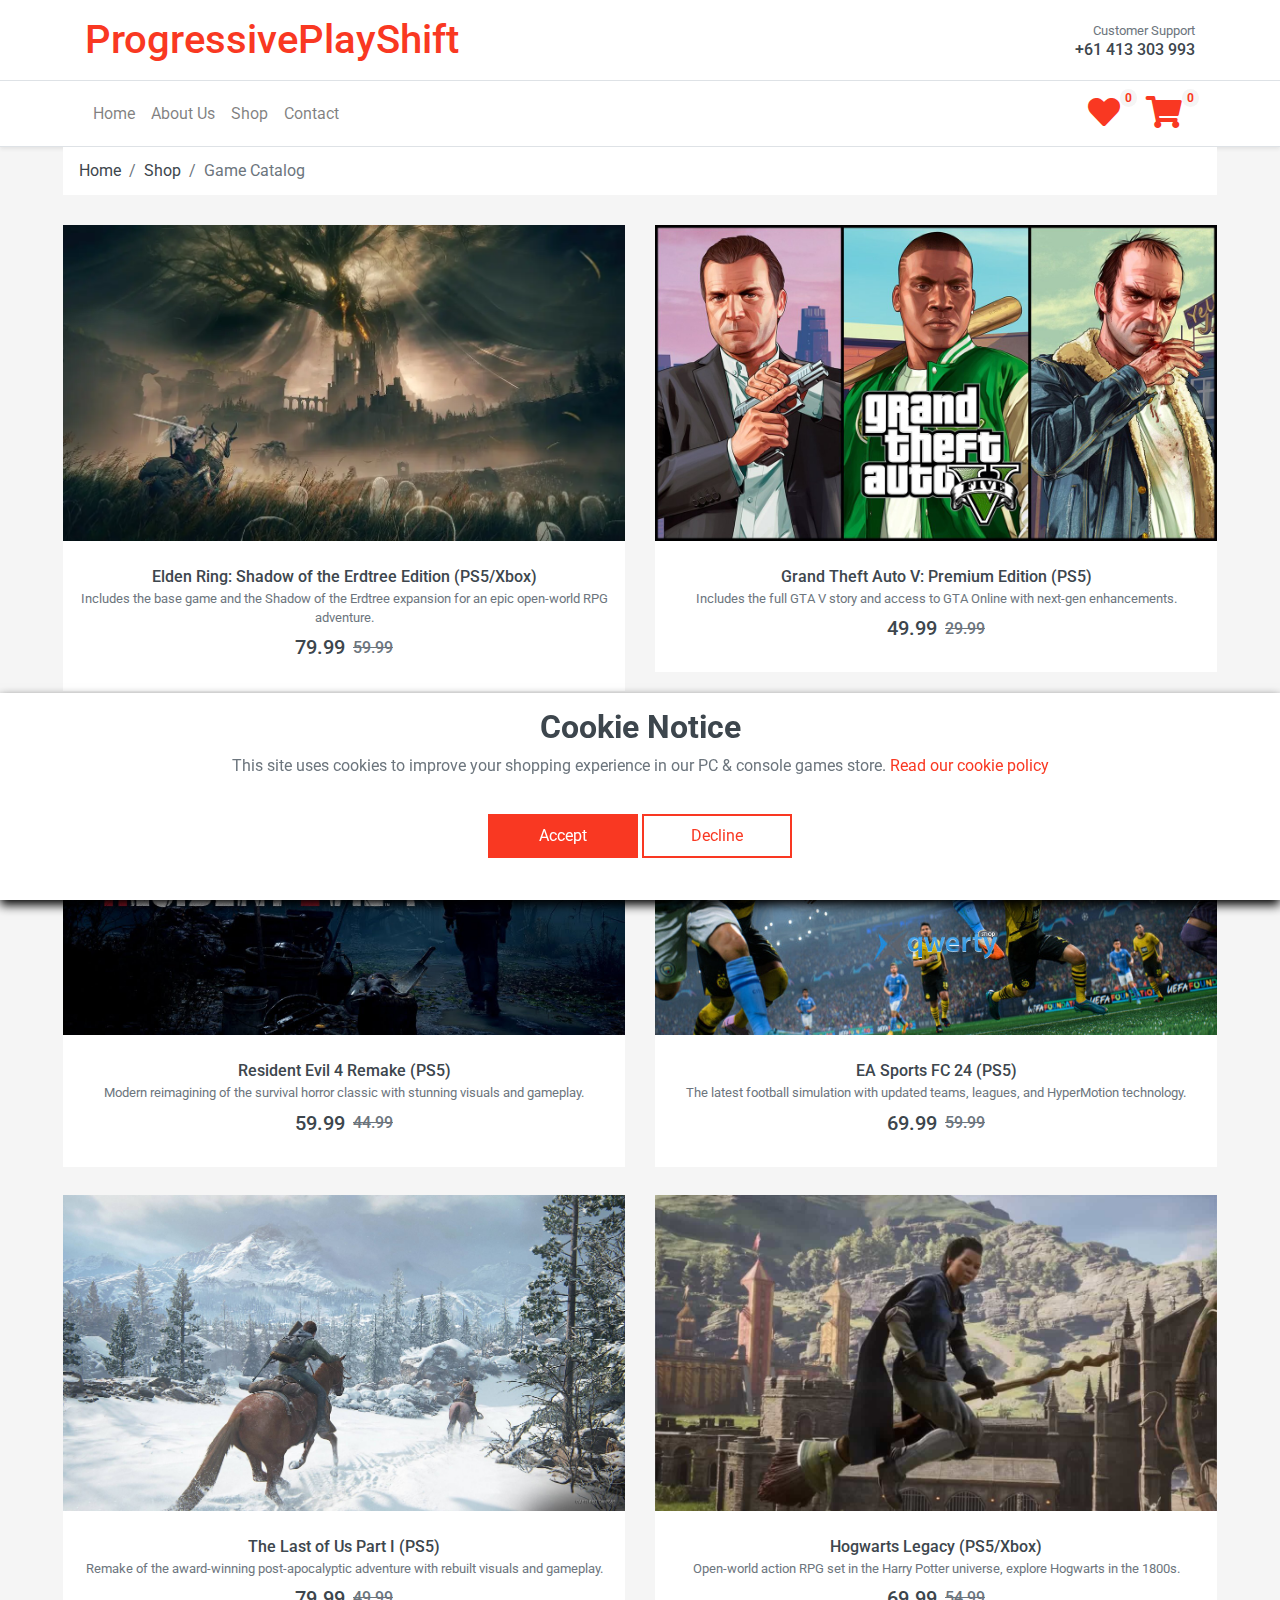
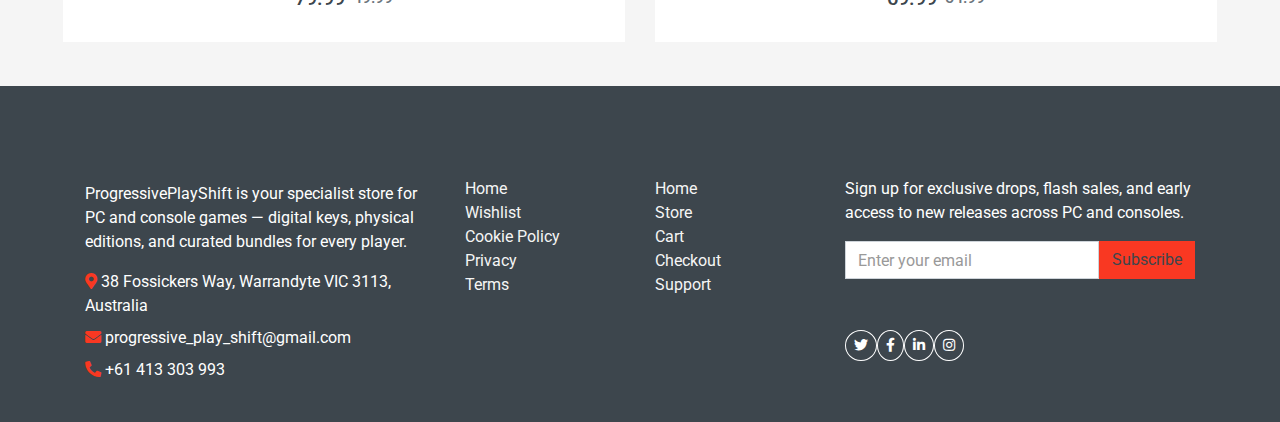
<file: shop.html>
<!DOCTYPE html>
<html lang="en">
    <head>
        <meta charset="utf-8" />
        <title>Progressive Play Shift</title>
        <meta content="width=device-width, initial-scale=1.0" name="viewport" />
        <meta
            name="keywords"
            content="PC games, console games, new releases, game deals, digital downloads, physical copies, PS5 games, Xbox Series X, Nintendo Switch, PC RPGs, FPS, adventure games, indie titles, pre-orders, collector's editions, multiplayer games, game sales"
        />
        <meta
            name="description"
            content="Official online store for PC and console games — discover new releases, bestsellers, exclusive deals and pre-order bonuses. Fast digital downloads and shipped physical editions for PC, PS5, Xbox Series X|S and Nintendo Switch. Browse RPGs, shooters, sports titles, indie hits and collector’s bundles."
        />

        <!-- Favicon -->
        <link href="img/favicon.ico" rel="icon" />

        <!-- Google Web Fonts -->
        <link rel="preconnect" href="https://fonts.gstatic.com" />
        <link
            href="https://fonts.googleapis.com/css2?family=Roboto:wght@400;500;700&display=swap"
            rel="stylesheet"
        />

        <!-- Font Awesome -->
        <link
            href="https://cdnjs.cloudflare.com/ajax/libs/font-awesome/5.10.0/css/all.min.css"
            rel="stylesheet"
        />

        <!-- Libraries Stylesheet -->
        <link href="lib/animate/animate.min.css" rel="stylesheet" />
        <link
            href="lib/owlcarousel/assets/owl.carousel.min.css"
            rel="stylesheet"
        />

        <!-- Customized Bootstrap Stylesheet -->
        <link href="css/style.css" rel="stylesheet" />
        <script src="https://code.jquery.com/jquery-3.6.0.min.js"></script>
        <script src="https://cdn.jsdelivr.net/npm/popper.js@1.16.1/dist/umd/popper.min.js"></script>
        <script src="https://cdn.jsdelivr.net/npm/bootstrap@4.6.2/dist/js/bootstrap.min.js"></script>
    </head>

    <body>
        <!-- Header Start -->
        <header class="bg-white shadow-sm" contenteditable="false">
            <div
                class="container py-3 d-flex flex-column flex-lg-row justify-content-between align-items-center"
            >
                <a
                    href="#"
                    class="d-flex align-items-center text-decoration-none mb-2 mb-lg-0"
                >
                    <h1 class="m-0">
                        <span class="text-primary fw-bold"
                            >ProgressivePlayShift</span
                        >
                    </h1>
                </a>
                <div class="text-center text-lg-right">
                    <p class="m-0 small text-muted">Customer Support</p>
                    <h6 class="m-0 fw-bold text-dark">+61 413 303 993</h6>
                </div>
            </div>

            <nav
                class="navbar navbar-expand-lg navbar-light bg-light border-top border-bottom"
            >
                <div class="container">
                    <a
                        href="#"
                        class="navbar-brand d-lg-none fw-bold text-dark"
                    >
                        ProgressivePlayShift
                    </a>
                    <button
                        class="navbar-toggler"
                        type="button"
                        data-toggle="collapse"
                        data-target="#mainNavbar"
                        aria-expanded="false"
                        aria-label="Toggle navigation"
                    >
                        <span class="navbar-toggler-icon"></span>
                    </button>
                    <div
                        class="collapse navbar-collapse justify-content-between"
                        id="mainNavbar"
                    >
                        <ul class="navbar-nav me-auto mb-2 mb-lg-0">
                            <li class="nav-item">
                                <a class="nav-link" href="index.html">Home</a>
                            </li>
                            <li class="nav-item">
                                <a class="nav-link" href="about.html"
                                    >About Us</a
                                >
                            </li>
                            <li class="nav-item">
                                <a class="nav-link" href="shop.html">Shop</a>
                            </li>
                            <li class="nav-item">
                                <a class="nav-link" href="contact.html"
                                    >Contact</a
                                >
                            </li>
                        </ul>
                        <div class="d-flex align-items-center">
                            <a
                                href="favorite.html"
                                class="btn btn-link position-relative me-3"
                                aria-label="Favorites"
                            >
                                <i class="fas fa-heart text-primary fs-5"></i>
                                <span
                                    class="position-absolute top-0 start-100 translate-middle badge rounded-pill bg-secondary"
                                    data-store-el="favoriteProductsCounter"
                                    >0</span
                                >
                            </a>
                            <a
                                href="cart.html"
                                class="btn btn-link position-relative"
                                aria-label="Cart"
                            >
                                <i
                                    class="fas fa-shopping-cart text-primary fs-5"
                                ></i>
                                <span
                                    class="position-absolute top-0 start-100 translate-middle badge rounded-pill bg-secondary"
                                    data-store-el="cartItemsCounter"
                                    >0</span
                                >
                            </a>
                        </div>
                    </div>
                </div>
            </nav>
        </header>
        <!-- Header End -->

        <!-- Breadcrumb Start -->
        <div class="container-fluid">
            <div class="row px-xl-5">
                <div class="col-12">
                    <nav class="breadcrumb bg-light mb-30">
                        <a class="breadcrumb-item text-dark" href="#">Home</a>
                        <a class="breadcrumb-item text-dark" href="#">Shop</a>
                        <span class="breadcrumb-item active">Game Catalog</span>
                    </nav>
                </div>
            </div>
        </div>
        <!-- Breadcrumb End -->

        <!-- Shop Start -->
        <div class="container-fluid">
            <div class="row px-xl-5">
                <!-- Shop Product Start -->
                <div class="col-lg-12 col-md-12">
                    <div class="row pb-3" data-store-el="catalogItems"></div>

                    <template data-store-el="catalogItemTemplate">
                        <div class="col-lg-6 col-md-6 col-sm-6 pb-1">
                            <div class="product-item bg-light mb-4">
                                <div
                                    class="product-img position-relative overflow-hidden"
                                >
                                    <a data-store-el="itemLink">
                                        <img
                                            class="img-fluid w-100"
                                            data-store-el="itemImage"
                                            alt="Game Cover"
                                        />
                                        <!-- Optional: Hover image logic -->
                                        <!-- <img class="img-fluid w-100 position-absolute top-0 start-0" data-store-el="itemImage" alt="Game Hover" /> -->
                                    </a>
                                    <div class="product-action">
                                        <a
                                            class="btn btn-outline-dark btn-square"
                                            data-store-el="itemAddToCart"
                                            title="Add to Cart"
                                        >
                                            <i class="fa fa-shopping-cart"></i>
                                        </a>
                                        <a
                                            class="btn btn-outline-dark btn-square"
                                            data-store-el="itemToggleFavorite"
                                            title="Add to Wishlist"
                                        >
                                            <i class="far fa-heart"></i>
                                        </a>
                                    </div>
                                </div>
                                <div class="text-center py-4">
                                    <a
                                        class="h6 text-decoration-none text-truncate"
                                        data-store-el="itemLink"
                                    >
                                        <span data-store-el="itemTitle"
                                            >Game Title</span
                                        >
                                    </a>
                                    <p
                                        class="small text-muted mb-2"
                                        data-store-el="itemDescription"
                                    ></p>
                                    <div
                                        class="d-flex align-items-center justify-content-center mt-2"
                                    >
                                        <h5 data-store-el="itemPrice">0.00$</h5>
                                        <h6 class="text-muted ml-2">
                                            <del
                                                ><span
                                                    data-store-el="itemDiscountPrice"
                                                ></span
                                            ></del>
                                        </h6>
                                    </div>
                                </div>
                            </div>
                        </div>
                    </template>
                </div>
                <!-- Shop Product End -->
            </div>
        </div>
        <!-- Shop End -->

        <!-- Footer Start -->
        <footer class="bg-dark text-light pt-5 pb-4" contenteditable="false">
            <div class="container">
                <div class="row gy-5">
                    <!-- Contact Info -->
                    <div class="col-lg-4">
                        <h5 class="text-uppercase mb-4">Get in Touch</h5>
                        <p class="mb-3">
                            ProgressivePlayShift is your specialist store for PC
                            and console games — digital keys, physical editions,
                            and curated bundles for every player.
                        </p>
                        <p class="mb-2">
                            <i
                                class="fa fa-map-marker-alt text-primary me-2"
                            ></i>
                            38 Fossickers Way, Warrandyte VIC 3113, Australia
                        </p>
                        <p class="mb-2">
                            <i class="fa fa-envelope text-primary me-2"></i>
                            progressive_play_shift@gmail.com
                        </p>
                        <p>
                            <i class="fa fa-phone-alt text-primary me-2"></i>
                            +61 413 303 993
                        </p>
                    </div>

                    <!-- Quick Links -->
                    <div class="col-lg-2 col-md-4">
                        <h6 class="text-uppercase mb-4">Quick Access</h6>
                        <ul class="list-unstyled">
                            <li>
                                <a
                                    class="text-secondary text-decoration-none"
                                    href="index.html"
                                    >Home</a
                                >
                            </li>
                            <li>
                                <a
                                    class="text-secondary text-decoration-none"
                                    href="favorite.html"
                                    >Wishlist</a
                                >
                            </li>
                            <li>
                                <a
                                    class="text-secondary text-decoration-none"
                                    href="cookie-policy.html"
                                    >Cookie Policy</a
                                >
                            </li>
                            <li>
                                <a
                                    class="text-secondary text-decoration-none"
                                    href="privacy-policy.html"
                                    >Privacy</a
                                >
                            </li>
                            <li>
                                <a
                                    class="text-secondary text-decoration-none"
                                    href="terms-of-use.html"
                                    >Terms</a
                                >
                            </li>
                        </ul>
                    </div>

                    <!-- My Account -->
                    <div class="col-lg-2 col-md-4">
                        <h6 class="text-uppercase mb-4">My Account</h6>
                        <ul class="list-unstyled">
                            <li>
                                <a
                                    class="text-secondary text-decoration-none"
                                    href="index.html"
                                    >Home</a
                                >
                            </li>
                            <li>
                                <a
                                    class="text-secondary text-decoration-none"
                                    href="shop.html"
                                    >Store</a
                                >
                            </li>
                            <li>
                                <a
                                    class="text-secondary text-decoration-none"
                                    href="cart.html"
                                    >Cart</a
                                >
                            </li>
                            <li>
                                <a
                                    class="text-secondary text-decoration-none"
                                    href="checkout.html"
                                    >Checkout</a
                                >
                            </li>
                            <li>
                                <a
                                    class="text-secondary text-decoration-none"
                                    href="contact.html"
                                    >Support</a
                                >
                            </li>
                        </ul>
                    </div>

                    <!-- Newsletter and Socials -->
                    <div class="col-lg-4 col-md-4">
                        <h6 class="text-uppercase mb-4">Subscribe</h6>
                        <p>
                            Sign up for exclusive drops, flash sales, and early
                            access to new releases across PC and consoles.
                        </p>
                        <form action="thanks.html" method="get" class="mb-3">
                            <div class="input-group">
                                <input
                                    type="email"
                                    class="form-control"
                                    placeholder="Enter your email"
                                    required
                                />
                                <button class="btn btn-primary" type="submit">
                                    Subscribe
                                </button>
                            </div>
                        </form>
                        <h6 class="text-uppercase mb-3">Follow</h6>
                        <div class="d-flex gap-2">
                            <a
                                class="btn btn-outline-light btn-sm rounded-circle"
                                href="https://twitter.com/"
                                target="_blank"
                                aria-label="Twitter"
                                ><i class="fab fa-twitter"></i
                            ></a>
                            <a
                                class="btn btn-outline-light btn-sm rounded-circle"
                                href="https://facebook.com/"
                                target="_blank"
                                aria-label="Facebook"
                                ><i class="fab fa-facebook-f"></i
                            ></a>
                            <a
                                class="btn btn-outline-light btn-sm rounded-circle"
                                href="https://linkedin.com/company/"
                                target="_blank"
                                aria-label="LinkedIn"
                                ><i class="fab fa-linkedin-in"></i
                            ></a>
                            <a
                                class="btn btn-outline-light btn-sm rounded-circle"
                                href="https://instagram.com/"
                                target="_blank"
                                aria-label="Instagram"
                                ><i class="fab fa-instagram"></i
                            ></a>
                        </div>
                    </div>
                </div>
            </div>
        </footer>
        <!-- Footer End -->

        <!-- Cookie Banner -->
        <div class="cookie-wrapper show" contenteditable="false">
            <div>
                <i class="bx bx-cookie"></i>
                <h2 style="text-align: center">Cookie Notice</h2>
            </div>
            <div class="data">
                <p>
                    This site uses cookies to improve your shopping experience
                    in our PC & console games store.
                    <a href="cookie-policy.html">Read our cookie policy</a>
                </p>
            </div>
            <div class="buttons">
                <button class="cookie-button" id="acceptBtn">Accept</button>
                <button class="cookie-button" id="declineBtn">Decline</button>
            </div>
        </div>
        <!-- Cookie Banner End -->

        <!-- Back to Top -->
        <a href="#" class="btn btn-primary back-to-top"
            ><i class="fa fa-angle-double-up"></i
        ></a>

        <!-- JavaScript Libraries -->
        <script src="https://code.jquery.com/jquery-3.4.1.min.js"></script>
        <script src="https://stackpath.bootstrapcdn.com/bootstrap/4.4.1/js/bootstrap.bundle.min.js"></script>
        <script src="lib/easing/easing.min.js"></script>
        <script src="lib/owlcarousel/owl.carousel.min.js"></script>

        <!-- Contact Javascript File -->
        <script src="mail/jqBootstrapValidation.min.js"></script>
        <script src="mail/contact.js"></script>

        <!-- Template Javascript -->
        <script src="js/main.js"></script>
        <script src="js/store.js"></script>
        <script src="js/cookiebanner.js"></script>
        <script src="products.js"></script>
    </body>
</html>
</file>
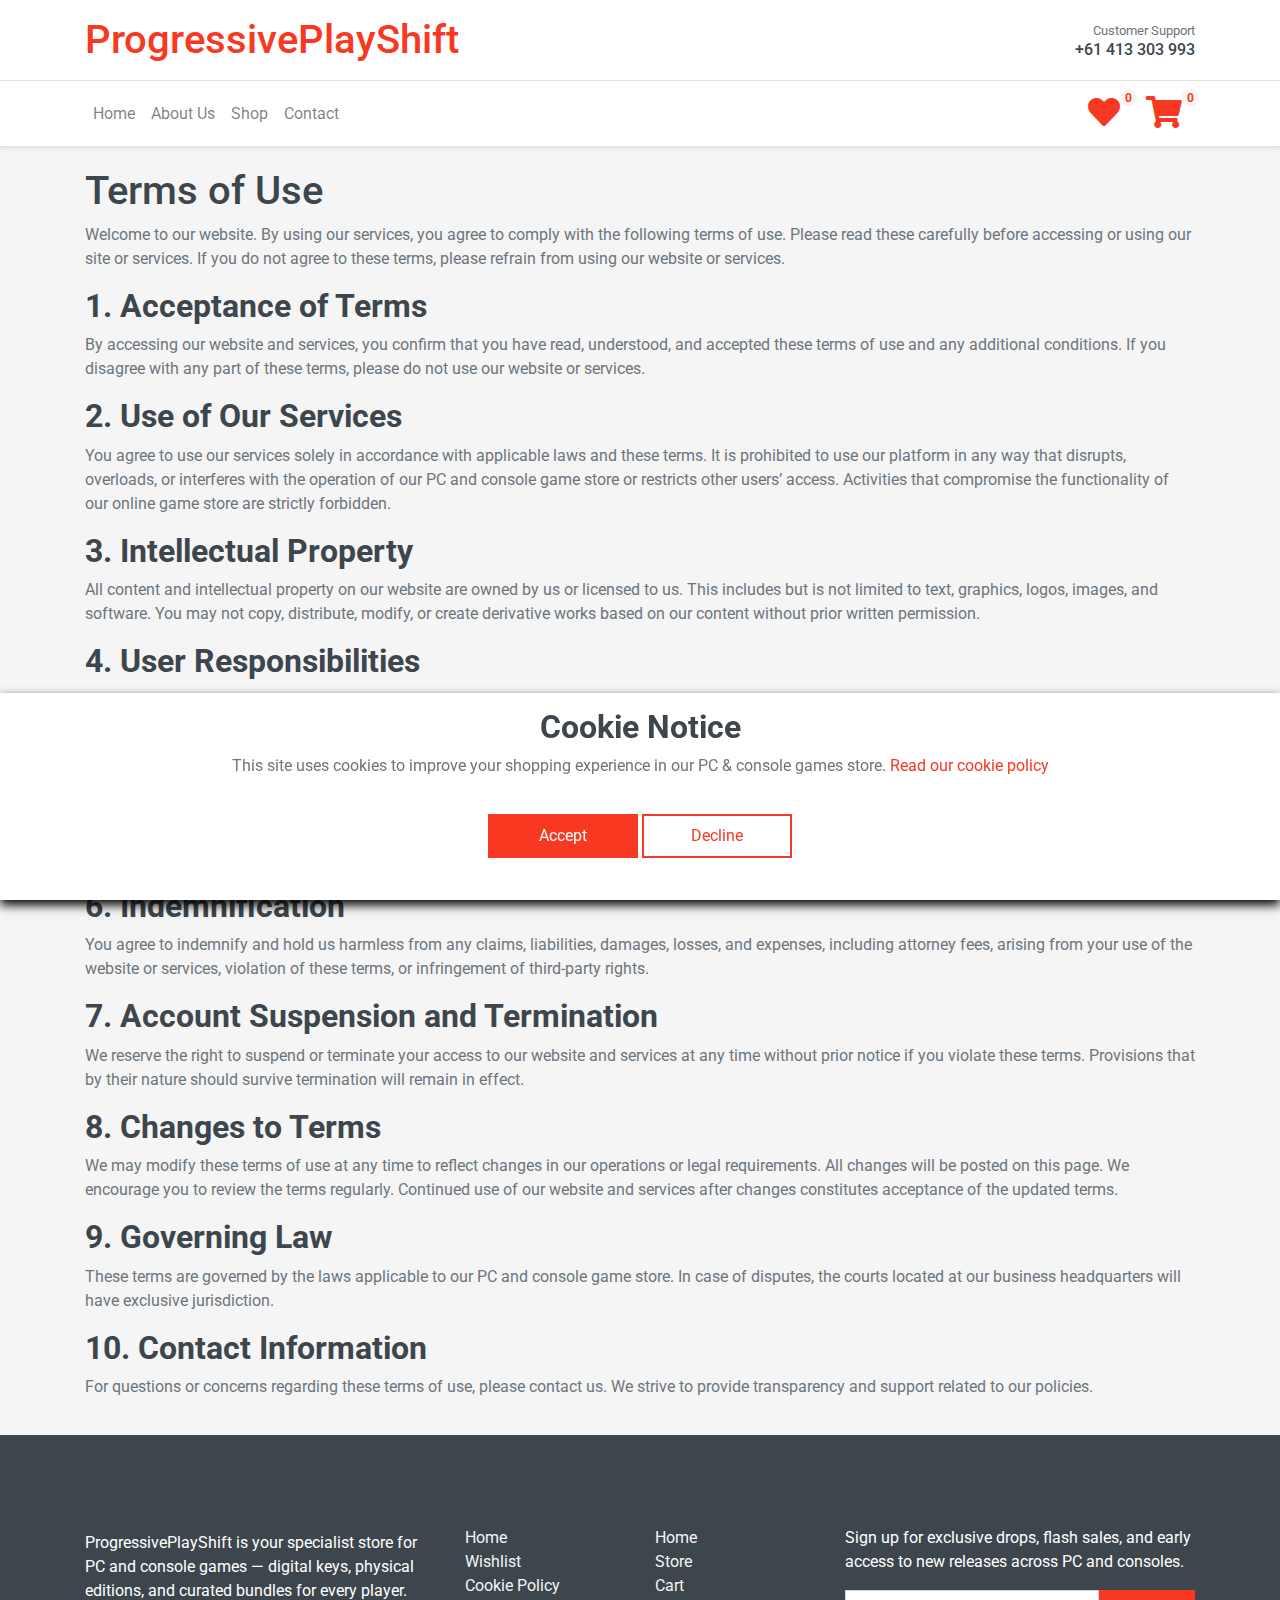
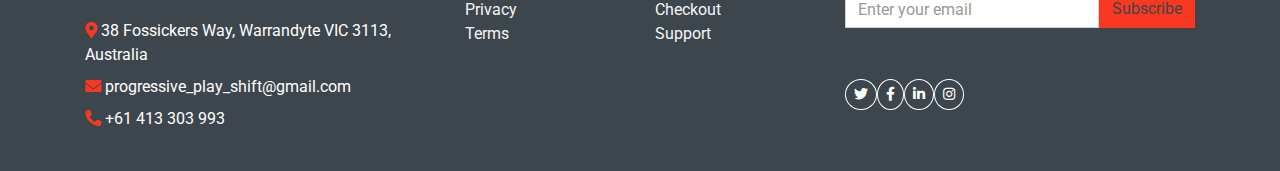
<file: terms-of-use.html>
<!DOCTYPE html>
<html lang="en">
    <head>
        <meta charset="utf-8" />
        <title>Progressive Play Shift</title>
        <meta content="width=device-width, initial-scale=1.0" name="viewport" />
        <meta
            name="keywords"
            content="PC games, console games, new releases, game deals, digital downloads, physical copies, PS5 games, Xbox Series X, Nintendo Switch, PC RPGs, FPS, adventure games, indie titles, pre-orders, collector's editions, multiplayer games, game sales"
        />
        <meta
            name="description"
            content="Official online store for PC and console games — discover new releases, bestsellers, exclusive deals and pre-order bonuses. Fast digital downloads and shipped physical editions for PC, PS5, Xbox Series X|S and Nintendo Switch. Browse RPGs, shooters, sports titles, indie hits and collector’s bundles."
        />

        <!-- Favicon -->
        <link href="img/favicon.ico" rel="icon" />

        <!-- Google Web Fonts -->
        <link rel="preconnect" href="https://fonts.gstatic.com" />
        <link
            href="https://fonts.googleapis.com/css2?family=Roboto:wght@400;500;700&display=swap"
            rel="stylesheet"
        />

        <!-- Font Awesome -->
        <link
            href="https://cdnjs.cloudflare.com/ajax/libs/font-awesome/5.10.0/css/all.min.css"
            rel="stylesheet"
        />

        <!-- Libraries Stylesheet -->
        <link href="lib/animate/animate.min.css" rel="stylesheet" />
        <link
            href="lib/owlcarousel/assets/owl.carousel.min.css"
            rel="stylesheet"
        />

        <!-- Customized Bootstrap Stylesheet -->
        <link href="css/style.css" rel="stylesheet" />
        <script src="https://code.jquery.com/jquery-3.6.0.min.js"></script>
        <script src="https://cdn.jsdelivr.net/npm/popper.js@1.16.1/dist/umd/popper.min.js"></script>
        <script src="https://cdn.jsdelivr.net/npm/bootstrap@4.6.2/dist/js/bootstrap.min.js"></script>
    </head>

    <body>
        <!-- Header Start -->
        <header class="bg-white shadow-sm" contenteditable="false">
            <div
                class="container py-3 d-flex flex-column flex-lg-row justify-content-between align-items-center"
            >
                <a
                    href="#"
                    class="d-flex align-items-center text-decoration-none mb-2 mb-lg-0"
                >
                    <h1 class="m-0">
                        <span class="text-primary fw-bold"
                            >ProgressivePlayShift</span
                        >
                    </h1>
                </a>
                <div class="text-center text-lg-right">
                    <p class="m-0 small text-muted">Customer Support</p>
                    <h6 class="m-0 fw-bold text-dark">+61 413 303 993</h6>
                </div>
            </div>

            <nav
                class="navbar navbar-expand-lg navbar-light bg-light border-top border-bottom"
            >
                <div class="container">
                    <a
                        href="#"
                        class="navbar-brand d-lg-none fw-bold text-dark"
                    >
                        ProgressivePlayShift
                    </a>
                    <button
                        class="navbar-toggler"
                        type="button"
                        data-toggle="collapse"
                        data-target="#mainNavbar"
                        aria-expanded="false"
                        aria-label="Toggle navigation"
                    >
                        <span class="navbar-toggler-icon"></span>
                    </button>
                    <div
                        class="collapse navbar-collapse justify-content-between"
                        id="mainNavbar"
                    >
                        <ul class="navbar-nav me-auto mb-2 mb-lg-0">
                            <li class="nav-item">
                                <a class="nav-link" href="index.html">Home</a>
                            </li>
                            <li class="nav-item">
                                <a class="nav-link" href="about.html"
                                    >About Us</a
                                >
                            </li>
                            <li class="nav-item">
                                <a class="nav-link" href="shop.html">Shop</a>
                            </li>
                            <li class="nav-item">
                                <a class="nav-link" href="contact.html"
                                    >Contact</a
                                >
                            </li>
                        </ul>
                        <div class="d-flex align-items-center">
                            <a
                                href="favorite.html"
                                class="btn btn-link position-relative me-3"
                                aria-label="Favorites"
                            >
                                <i class="fas fa-heart text-primary fs-5"></i>
                                <span
                                    class="position-absolute top-0 start-100 translate-middle badge rounded-pill bg-secondary"
                                    data-store-el="favoriteProductsCounter"
                                    >0</span
                                >
                            </a>
                            <a
                                href="cart.html"
                                class="btn btn-link position-relative"
                                aria-label="Cart"
                            >
                                <i
                                    class="fas fa-shopping-cart text-primary fs-5"
                                ></i>
                                <span
                                    class="position-absolute top-0 start-100 translate-middle badge rounded-pill bg-secondary"
                                    data-store-el="cartItemsCounter"
                                    >0</span
                                >
                            </a>
                        </div>
                    </div>
                </div>
            </nav>
        </header>
        <!-- Header End -->

        <main>
            <article class="container additional-wrapper">
                <div class="page__content" style="padding: 20px 0px">
                    <h1>Terms of Use</h1>
                    <p>
                        Welcome to our website. By using our services, you agree
                        to comply with the following terms of use. Please read
                        these carefully before accessing or using our site or
                        services. If you do not agree to these terms, please
                        refrain from using our website or services.
                    </p>

                    <h2>1. Acceptance of Terms</h2>
                    <p>
                        By accessing our website and services, you confirm that
                        you have read, understood, and accepted these terms of
                        use and any additional conditions. If you disagree with
                        any part of these terms, please do not use our website
                        or services.
                    </p>

                    <h2>2. Use of Our Services</h2>
                    <p>
                        You agree to use our services solely in accordance with
                        applicable laws and these terms. It is prohibited to use
                        our platform in any way that disrupts, overloads, or
                        interferes with the operation of our PC and console game
                        store or restricts other users’ access. Activities that
                        compromise the functionality of our online game store
                        are strictly forbidden.
                    </p>

                    <h2>3. Intellectual Property</h2>
                    <p>
                        All content and intellectual property on our website are
                        owned by us or licensed to us. This includes but is not
                        limited to text, graphics, logos, images, and software.
                        You may not copy, distribute, modify, or create
                        derivative works based on our content without prior
                        written permission.
                    </p>

                    <h2>4. User Responsibilities</h2>
                    <p>
                        As a user, you are responsible for keeping your account
                        credentials confidential and for all activities
                        performed under your account. You must notify us
                        immediately of any unauthorized use or security breaches
                        related to your account. We are not liable for damages
                        caused by inadequate protection of your login
                        information.
                    </p>

                    <h2>5. Disclaimer of Liability</h2>
                    <p>
                        Our website and services are provided "as is" and "as
                        available." We do not guarantee continuous availability,
                        security, or accuracy of content. To the fullest extent
                        permitted by law, we disclaim all warranties and are not
                        liable for any damages arising from your use of our PC
                        and console games store.
                    </p>

                    <h2>6. Indemnification</h2>
                    <p>
                        You agree to indemnify and hold us harmless from any
                        claims, liabilities, damages, losses, and expenses,
                        including attorney fees, arising from your use of the
                        website or services, violation of these terms, or
                        infringement of third-party rights.
                    </p>

                    <h2>7. Account Suspension and Termination</h2>
                    <p>
                        We reserve the right to suspend or terminate your access
                        to our website and services at any time without prior
                        notice if you violate these terms. Provisions that by
                        their nature should survive termination will remain in
                        effect.
                    </p>

                    <h2>8. Changes to Terms</h2>
                    <p>
                        We may modify these terms of use at any time to reflect
                        changes in our operations or legal requirements. All
                        changes will be posted on this page. We encourage you to
                        review the terms regularly. Continued use of our website
                        and services after changes constitutes acceptance of the
                        updated terms.
                    </p>

                    <h2>9. Governing Law</h2>
                    <p>
                        These terms are governed by the laws applicable to our
                        PC and console game store. In case of disputes, the
                        courts located at our business headquarters will have
                        exclusive jurisdiction.
                    </p>

                    <h2>10. Contact Information</h2>
                    <p>
                        For questions or concerns regarding these terms of use,
                        please contact us. We strive to provide transparency and
                        support related to our policies.
                    </p>
                </div>
            </article>
        </main>

        <!-- Footer Start -->
        <footer class="bg-dark text-light pt-5 pb-4" contenteditable="false">
            <div class="container">
                <div class="row gy-5">
                    <!-- Contact Info -->
                    <div class="col-lg-4">
                        <h5 class="text-uppercase mb-4">Get in Touch</h5>
                        <p class="mb-3">
                            ProgressivePlayShift is your specialist store for PC
                            and console games — digital keys, physical editions,
                            and curated bundles for every player.
                        </p>
                        <p class="mb-2">
                            <i
                                class="fa fa-map-marker-alt text-primary me-2"
                            ></i>
                            38 Fossickers Way, Warrandyte VIC 3113, Australia
                        </p>
                        <p class="mb-2">
                            <i class="fa fa-envelope text-primary me-2"></i>
                            progressive_play_shift@gmail.com
                        </p>
                        <p>
                            <i class="fa fa-phone-alt text-primary me-2"></i>
                            +61 413 303 993
                        </p>
                    </div>

                    <!-- Quick Links -->
                    <div class="col-lg-2 col-md-4">
                        <h6 class="text-uppercase mb-4">Quick Access</h6>
                        <ul class="list-unstyled">
                            <li>
                                <a
                                    class="text-secondary text-decoration-none"
                                    href="index.html"
                                    >Home</a
                                >
                            </li>
                            <li>
                                <a
                                    class="text-secondary text-decoration-none"
                                    href="favorite.html"
                                    >Wishlist</a
                                >
                            </li>
                            <li>
                                <a
                                    class="text-secondary text-decoration-none"
                                    href="cookie-policy.html"
                                    >Cookie Policy</a
                                >
                            </li>
                            <li>
                                <a
                                    class="text-secondary text-decoration-none"
                                    href="privacy-policy.html"
                                    >Privacy</a
                                >
                            </li>
                            <li>
                                <a
                                    class="text-secondary text-decoration-none"
                                    href="terms-of-use.html"
                                    >Terms</a
                                >
                            </li>
                        </ul>
                    </div>

                    <!-- My Account -->
                    <div class="col-lg-2 col-md-4">
                        <h6 class="text-uppercase mb-4">My Account</h6>
                        <ul class="list-unstyled">
                            <li>
                                <a
                                    class="text-secondary text-decoration-none"
                                    href="index.html"
                                    >Home</a
                                >
                            </li>
                            <li>
                                <a
                                    class="text-secondary text-decoration-none"
                                    href="shop.html"
                                    >Store</a
                                >
                            </li>
                            <li>
                                <a
                                    class="text-secondary text-decoration-none"
                                    href="cart.html"
                                    >Cart</a
                                >
                            </li>
                            <li>
                                <a
                                    class="text-secondary text-decoration-none"
                                    href="checkout.html"
                                    >Checkout</a
                                >
                            </li>
                            <li>
                                <a
                                    class="text-secondary text-decoration-none"
                                    href="contact.html"
                                    >Support</a
                                >
                            </li>
                        </ul>
                    </div>

                    <!-- Newsletter and Socials -->
                    <div class="col-lg-4 col-md-4">
                        <h6 class="text-uppercase mb-4">Subscribe</h6>
                        <p>
                            Sign up for exclusive drops, flash sales, and early
                            access to new releases across PC and consoles.
                        </p>
                        <form action="thanks.html" method="get" class="mb-3">
                            <div class="input-group">
                                <input
                                    type="email"
                                    class="form-control"
                                    placeholder="Enter your email"
                                    required
                                />
                                <button class="btn btn-primary" type="submit">
                                    Subscribe
                                </button>
                            </div>
                        </form>
                        <h6 class="text-uppercase mb-3">Follow</h6>
                        <div class="d-flex gap-2">
                            <a
                                class="btn btn-outline-light btn-sm rounded-circle"
                                href="https://twitter.com/"
                                target="_blank"
                                aria-label="Twitter"
                                ><i class="fab fa-twitter"></i
                            ></a>
                            <a
                                class="btn btn-outline-light btn-sm rounded-circle"
                                href="https://facebook.com/"
                                target="_blank"
                                aria-label="Facebook"
                                ><i class="fab fa-facebook-f"></i
                            ></a>
                            <a
                                class="btn btn-outline-light btn-sm rounded-circle"
                                href="https://linkedin.com/company/"
                                target="_blank"
                                aria-label="LinkedIn"
                                ><i class="fab fa-linkedin-in"></i
                            ></a>
                            <a
                                class="btn btn-outline-light btn-sm rounded-circle"
                                href="https://instagram.com/"
                                target="_blank"
                                aria-label="Instagram"
                                ><i class="fab fa-instagram"></i
                            ></a>
                        </div>
                    </div>
                </div>
            </div>
        </footer>
        <!-- Footer End -->

        <!-- Cookie Banner -->
        <div class="cookie-wrapper show" contenteditable="false">
            <div>
                <i class="bx bx-cookie"></i>
                <h2 style="text-align: center">Cookie Notice</h2>
            </div>
            <div class="data">
                <p>
                    This site uses cookies to improve your shopping experience
                    in our PC & console games store.
                    <a href="cookie-policy.html">Read our cookie policy</a>
                </p>
            </div>
            <div class="buttons">
                <button class="cookie-button" id="acceptBtn">Accept</button>
                <button class="cookie-button" id="declineBtn">Decline</button>
            </div>
        </div>
        <!-- Cookie Banner End -->

        <!-- Back to Top -->
        <a href="#" class="btn btn-primary back-to-top"
            ><i class="fa fa-angle-double-up"></i
        ></a>

        <!-- JavaScript Libraries -->
        <script src="https://code.jquery.com/jquery-3.4.1.min.js"></script>
        <script src="https://stackpath.bootstrapcdn.com/bootstrap/4.4.1/js/bootstrap.bundle.min.js"></script>
        <script src="lib/easing/easing.min.js"></script>
        <script src="lib/owlcarousel/owl.carousel.min.js"></script>

        <!-- Contact Javascript File -->
        <script src="mail/jqBootstrapValidation.min.js"></script>
        <script src="mail/contact.js"></script>

        <!-- Template Javascript -->
        <script src="js/main.js"></script>
        <script src="js/store.js"></script>
        <script src="js/cookiebanner.js"></script>
        <script src="products.js"></script>
    </body>
</html>
</file>
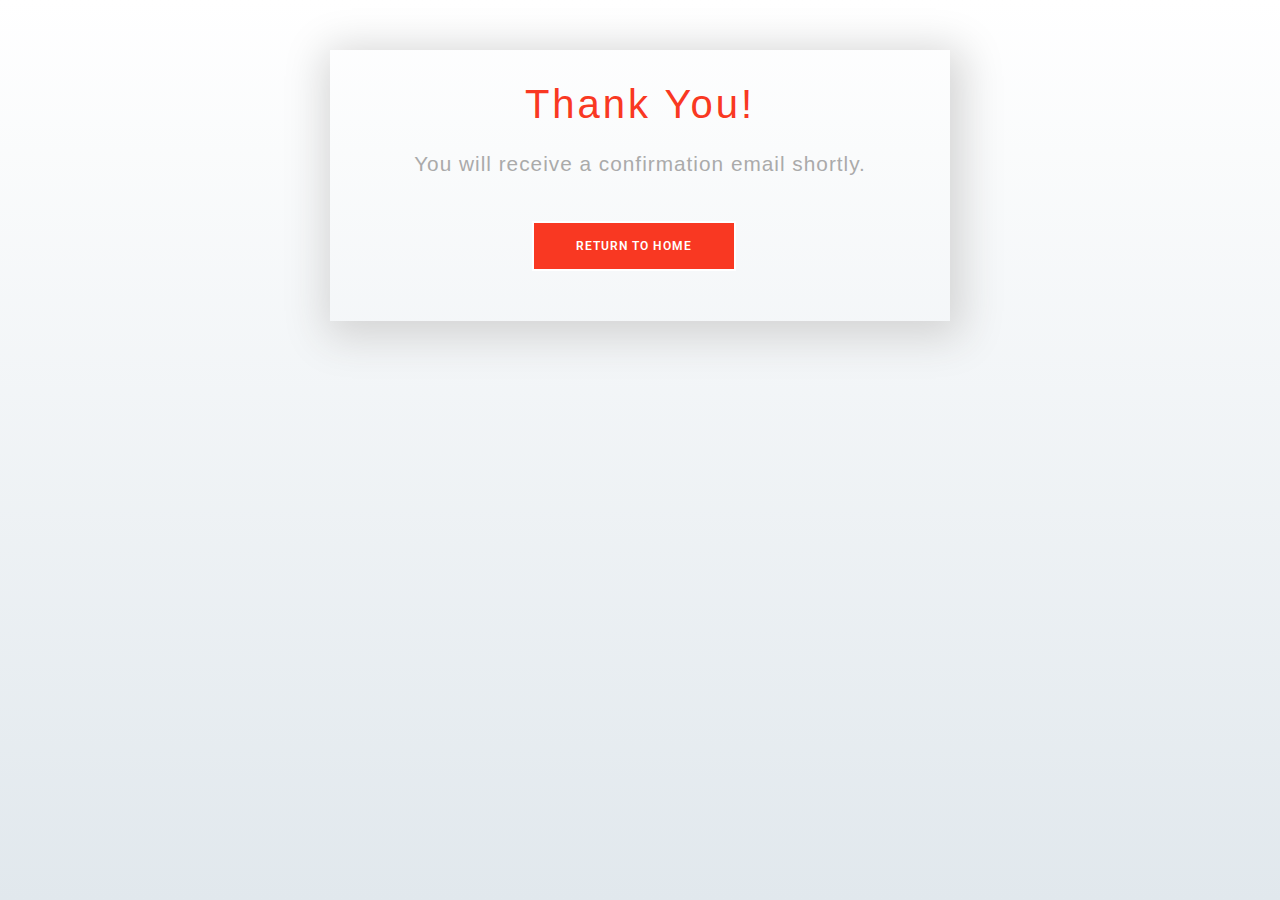
<file: thanks.html>
<!DOCTYPE html>
<html lang="en">
    <head>
        <meta charset="utf-8" />
        <title>Interactive Win Plan</title>
        <meta content="width=device-width, initial-scale=1.0" name="viewport" />
        <meta
            content="Kostenlose HTML-Vorlagen, Online-Shop für PC- und Konsolenspiele"
            name="keywords"
        />
        <meta
            content="Entdecken Sie unseren Online-Shop für PC- und Konsolenspiele mit aktuellen Top-Titeln, Angeboten und Neuerscheinungen."
            name="description"
        />

        <!-- Favicon -->
        <link href="img/favicon.ico" rel="icon" />

        <!-- Google Web Fonts -->
        <link rel="preconnect" href="https://fonts.gstatic.com" />
        <link
            href="https://fonts.googleapis.com/css2?family=Roboto:wght@400;500;700&display=swap"
            rel="stylesheet"
        />

        <!-- Font Awesome -->
        <link
            href="https://cdnjs.cloudflare.com/ajax/libs/font-awesome/5.10.0/css/all.min.css"
            rel="stylesheet"
        />

        <!-- Libraries Stylesheet -->
        <link href="lib/animate/animate.min.css" rel="stylesheet" />
        <link
            href="lib/owlcarousel/assets/owl.carousel.min.css"
            rel="stylesheet"
        />

        <!-- Customized Bootstrap Stylesheet -->
        <link href="css/style.css" rel="stylesheet" />
        <script src="https://code.jquery.com/jquery-3.6.0.min.js"></script>
        <script src="https://cdn.jsdelivr.net/npm/popper.js@1.16.1/dist/umd/popper.min.js"></script>
        <script src="https://cdn.jsdelivr.net/npm/bootstrap@4.6.2/dist/js/bootstrap.min.js"></script>
        <link href="css/thanks.css" rel="stylesheet" />
    </head>
    <body>
        <div class="content">
            <div class="wrapper-1">
                <div class="wrapper-2">
                    <h1>Thank You!</h1>
                    <p>You will receive a confirmation email shortly.</p>
                    <a href="index.html">
                        <button class="go-home">Return to Home</button>
                    </a>
                </div>
            </div>
        </div>
    </body>
</html>
</file>
<file: css/thanks.css>
* {
    box-sizing: border-box;
}
body {
    background: #ffffff;
    background: linear-gradient(to bottom, #ffffff 0%, #e1e8ed 100%);
    filter: progid:DXImageTransform.Microsoft.gradient( startColorstr='#ffffff', endColorstr='#e1e8ed',GradientType=0 );
    height: 100%;
    margin: 0;
    background-repeat: no-repeat;
    background-attachment: fixed;
}

.wrapper-1 {
    width: 100%;
    height: 100vh;
    display: flex;
    flex-direction: column;
}
.wrapper-2 {
    padding: 30px;
    text-align: center;
}
h1 {
    font-family: "Source Sans Pro", sans-serif;
    font-size: 4em;
    letter-spacing: 3px;
    color: #f93822ff;
    margin: 0;
    margin-bottom: 20px;
}
.wrapper-2 p {
    margin: 0;
    font-size: 1.3em;
    color: #aaa;
    font-family: "Source Sans Pro", sans-serif;
    letter-spacing: 1px;
}
.go-home {
    background: #f93822ff;
    border: 2px solid #ffffff;
    color: #ffffff;
    font-weight: 600;
    letter-spacing: 1px;
    font-size: 12px;
    padding: 14px 42px;
    margin-top: 42px;
    margin-right: 12px;
    -webkit-transition: all 0.4s ease-in-out;
    transition: all 0.4s ease-in-out;
    visibility: visible;
    animation-delay: 2.3s;
    animation-name: fadeInUp;
    text-decoration: none;
    text-transform: uppercase;
    cursor: pointer;
    border-radius: 0;
}
.go-home:hover {
    background: transparent;
    border-color: #f93822ff;
}
a:hover .go-home {
    color: #f93822ff;
}
.go-home a {
    text-decoration: none;
    color: #fff;
}

.footer-like {
    margin-top: auto;
    background: #d7e6fe;
    padding: 6px;
    text-align: center;
}
.footer-like p {
    margin: 0;
    padding: 4px;
    color: #ffc107;
    font-family: "Source Sans Pro", sans-serif;
    letter-spacing: 1px;
}
.footer-like p a {
    text-decoration: none;
    color: #ffc107;
    font-weight: 600;
}

@media (min-width: 360px) {
    h1 {
        font-size: 2.5em;
    }
    .go-home {
        margin-bottom: 20px;
    }
}

@media (min-width: 600px) {
    .content {
        max-width: 1000px;
        margin: 0 auto;
    }
    .wrapper-1 {
        height: initial;
        max-width: 620px;
        margin: 0 auto;
        margin-top: 50px;
        box-shadow: 4px 8px 40px 8px lightgray;
    }
}
</file>
<file: css/style.css>
/******* Bootstrap Theming ********/
/*!
 * Bootstrap v4.5.3 (https://getbootstrap.com/)
 * Copyright 2011-2020 The Bootstrap Authors
 * Copyright 2011-2020 Twitter, Inc.
 * Licensed under MIT (https://github.com/twbs/bootstrap/blob/main/LICENSE)
 */
:root {
    --blue: #007bff;
    --indigo: #6610f2;
    --purple: #6f42c1;
    --pink: #e83e8c;
    --red: #dc3545;
    --orange: #fd7e14;
    --yellow: #ffc107;
    --green: #28a745;
    --teal: #20c997;
    --cyan: #17a2b8;
    --white: #fff;
    --gray: #6c757d;
    --gray-dark: #343a40;
    --primary: #f93822ff;
    --secondary: #f5f5f5;
    --success: #28a745;
    --info: #17a2b8;
    --warning: #ffc107;
    --danger: #dc3545;
    --light: #ffffff;
    --dark: #3d464d;
    --breakpoint-xs: 0;
    --breakpoint-sm: 576px;
    --breakpoint-md: 768px;
    --breakpoint-lg: 992px;
    --breakpoint-xl: 1200px;
    --font-family-sans-serif: "Roboto", sans-serif;
    --font-family-monospace: SFMono-Regular, Menlo, Monaco, Consolas,
        "Liberation Mono", "Courier New", monospace;
}

*,
*::before,
*::after {
    box-sizing: border-box;
}

html {
    font-family: sans-serif;
    line-height: 1.15;
    -webkit-text-size-adjust: 100%;
    -webkit-tap-highlight-color: rgba(0, 0, 0, 0);
}

article,
aside,
figcaption,
figure,
footer,
header,
hgroup,
main,
nav,
section {
    display: block;
}

body {
    margin: 0;
    font-family: "Roboto", sans-serif;
    font-size: 1rem;
    font-weight: 400;
    line-height: 1.5;
    color: #6c757d;
    text-align: left;
    background-color: #f5f5f5;
}

[tabindex="-1"]:focus:not(:focus-visible) {
    outline: 0 !important;
}

hr {
    box-sizing: content-box;
    height: 0;
    overflow: visible;
}

h1,
h2,
h3,
h4,
h5,
h6 {
    margin-top: 0;
    margin-bottom: 0.5rem;
}

p {
    margin-top: 0;
    margin-bottom: 1rem;
}

abbr[title],
abbr[data-original-title] {
    text-decoration: underline;
    text-decoration: underline dotted;
    cursor: help;
    border-bottom: 0;
    text-decoration-skip-ink: none;
}

address {
    margin-bottom: 1rem;
    font-style: normal;
    line-height: inherit;
}

ol,
ul,
dl {
    margin-top: 0;
    margin-bottom: 1rem;
}

ol ol,
ul ul,
ol ul,
ul ol {
    margin-bottom: 0;
}

dt {
    font-weight: 700;
}

dd {
    margin-bottom: 0.5rem;
    margin-left: 0;
}

blockquote {
    margin: 0 0 1rem;
}

b,
strong {
    font-weight: bolder;
}

small {
    font-size: 80%;
}

sub,
sup {
    position: relative;
    font-size: 75%;
    line-height: 0;
    vertical-align: baseline;
}

sub {
    bottom: -0.25em;
}

sup {
    top: -0.5em;
}

a {
    color: #f93822ff;
    text-decoration: none;
    background-color: transparent;
}

a:hover {
    color: #e6b400;
    text-decoration: underline;
}

a:not([href]):not([class]) {
    color: inherit;
    text-decoration: none;
}

a:not([href]):not([class]):hover {
    color: inherit;
    text-decoration: none;
}

pre,
code,
kbd,
samp {
    font-family: SFMono-Regular, Menlo, Monaco, Consolas, "Liberation Mono",
        "Courier New", monospace;
    font-size: 1em;
}

pre {
    margin-top: 0;
    margin-bottom: 1rem;
    overflow: auto;
    -ms-overflow-style: scrollbar;
}

figure {
    margin: 0 0 1rem;
}

img {
    vertical-align: middle;
    border-style: none;
}

svg {
    overflow: hidden;
    vertical-align: middle;
}

table {
    border-collapse: collapse;
}

caption {
    padding-top: 0.75rem;
    padding-bottom: 0.75rem;
    color: #6c757d;
    text-align: left;
    caption-side: bottom;
}

th {
    text-align: inherit;
    text-align: -webkit-match-parent;
}

label {
    display: inline-block;
    margin-bottom: 0.5rem;
}

button {
    border-radius: 0;
}

button:focus {
    outline: 1px dotted;
    outline: 5px auto -webkit-focus-ring-color;
}

input,
button,
select,
optgroup,
textarea {
    margin: 0;
    font-family: inherit;
    font-size: inherit;
    line-height: inherit;
}

button,
input {
    overflow: visible;
}

button,
select {
    text-transform: none;
}

[role="button"] {
    cursor: pointer;
}

select {
    word-wrap: normal;
}

button,
[type="button"],
[type="reset"],
[type="submit"] {
    -webkit-appearance: button;
}

button:not(:disabled),
[type="button"]:not(:disabled),
[type="reset"]:not(:disabled),
[type="submit"]:not(:disabled) {
    cursor: pointer;
}

button::-moz-focus-inner,
[type="button"]::-moz-focus-inner,
[type="reset"]::-moz-focus-inner,
[type="submit"]::-moz-focus-inner {
    padding: 0;
    border-style: none;
}

input[type="radio"],
input[type="checkbox"] {
    box-sizing: border-box;
    padding: 0;
}

textarea {
    overflow: auto;
    resize: vertical;
}

fieldset {
    min-width: 0;
    padding: 0;
    margin: 0;
    border: 0;
}

legend {
    display: block;
    width: 100%;
    max-width: 100%;
    padding: 0;
    margin-bottom: 0.5rem;
    font-size: 1.5rem;
    line-height: inherit;
    color: inherit;
    white-space: normal;
}

@media (max-width: 1200px) {
    legend {
        font-size: calc(1.275rem + 0.3vw);
    }
}

progress {
    vertical-align: baseline;
}

[type="number"]::-webkit-inner-spin-button,
[type="number"]::-webkit-outer-spin-button {
    height: auto;
}

[type="search"] {
    outline-offset: -2px;
    -webkit-appearance: none;
}

[type="search"]::-webkit-search-decoration {
    -webkit-appearance: none;
}

::-webkit-file-upload-button {
    font: inherit;
    -webkit-appearance: button;
}

output {
    display: inline-block;
}

summary {
    display: list-item;
    cursor: pointer;
}

template {
    display: none;
}

[hidden] {
    display: none !important;
}

h1,
h2,
h3,
h4,
h5,
h6,
.h1,
.h2,
.h3,
.h4,
.h5,
.h6 {
    margin-bottom: 0.5rem;
    font-weight: 500;
    line-height: 1.2;
    color: #3d464d;
}

h1,
.h1 {
    font-size: 2.5rem;
}

@media (max-width: 1200px) {
    h1,
    .h1 {
        font-size: calc(1.375rem + 1.5vw);
    }
}

h2,
.h2 {
    font-size: 2rem;
}

@media (max-width: 1200px) {
    h2,
    .h2 {
        font-size: calc(1.325rem + 0.9vw);
    }
}

h3,
.h3 {
    font-size: 1.75rem;
}

@media (max-width: 1200px) {
    h3,
    .h3 {
        font-size: calc(1.3rem + 0.6vw);
    }
}

h4,
.h4 {
    font-size: 1.5rem;
}

@media (max-width: 1200px) {
    h4,
    .h4 {
        font-size: calc(1.275rem + 0.3vw);
    }
}

h5,
.h5 {
    font-size: 1.25rem;
}

h6,
.h6 {
    font-size: 1rem;
}

.lead {
    font-size: 1.25rem;
    font-weight: 300;
}

.display-1 {
    font-size: 6rem;
    font-weight: 300;
    line-height: 1.2;
}

@media (max-width: 1200px) {
    .display-1 {
        font-size: calc(1.725rem + 5.7vw);
    }
}

.display-2 {
    font-size: 5.5rem;
    font-weight: 300;
    line-height: 1.2;
}

@media (max-width: 1200px) {
    .display-2 {
        font-size: calc(1.675rem + 5.1vw);
    }
}

.display-3 {
    font-size: 4.5rem;
    font-weight: 300;
    line-height: 1.2;
}

@media (max-width: 1200px) {
    .display-3 {
        font-size: calc(1.575rem + 3.9vw);
    }
}

.display-4 {
    font-size: 3.5rem;
    font-weight: 300;
    line-height: 1.2;
}

@media (max-width: 1200px) {
    .display-4 {
        font-size: calc(1.475rem + 2.7vw);
    }
}

hr {
    margin-top: 1rem;
    margin-bottom: 1rem;
    border: 0;
    border-top: 1px solid rgba(0, 0, 0, 0.1);
}

small,
.small {
    font-size: 80%;
    font-weight: 400;
}

mark,
.mark {
    padding: 0.2em;
    background-color: #fcf8e3;
}

.list-unstyled {
    padding-left: 0;
    list-style: none;
}

.list-inline {
    padding-left: 0;
    list-style: none;
}

.list-inline-item {
    display: inline-block;
}

.list-inline-item:not(:last-child) {
    margin-right: 0.5rem;
}

.initialism {
    font-size: 90%;
    text-transform: uppercase;
}

.blockquote {
    margin-bottom: 1rem;
    font-size: 1.25rem;
}

.blockquote-footer {
    display: block;
    font-size: 80%;
    color: #6c757d;
}

.blockquote-footer::before {
    content: "\2014\00A0";
}

.img-fluid {
    max-width: 100%;
    height: auto;
}

.img-thumbnail {
    padding: 0.25rem;
    background-color: #f5f5f5;
    border: 1px solid #dee2e6;
    max-width: 100%;
    height: auto;
}

.figure {
    display: inline-block;
}

.figure-img {
    margin-bottom: 0.5rem;
    line-height: 1;
}

.figure-caption {
    font-size: 90%;
    color: #6c757d;
}

code {
    font-size: 87.5%;
    color: #e83e8c;
    word-wrap: break-word;
}

a > code {
    color: inherit;
}

kbd {
    padding: 0.2rem 0.4rem;
    font-size: 87.5%;
    color: #fff;
    background-color: #212529;
}

kbd kbd {
    padding: 0;
    font-size: 100%;
    font-weight: 700;
}

pre {
    display: block;
    font-size: 87.5%;
    color: #212529;
}

pre code {
    font-size: inherit;
    color: inherit;
    word-break: normal;
}

.pre-scrollable {
    max-height: 340px;
    overflow-y: scroll;
}

.container,
.container-fluid,
.container-sm,
.container-md,
.container-lg,
.container-xl {
    width: 100%;
    padding-right: 15px;
    padding-left: 15px;
    margin-right: auto;
    margin-left: auto;
}

@media (min-width: 576px) {
    .container,
    .container-sm {
        max-width: 540px;
    }
}

@media (min-width: 768px) {
    .container,
    .container-sm,
    .container-md {
        max-width: 720px;
    }
}

@media (min-width: 992px) {
    .container,
    .container-sm,
    .container-md,
    .container-lg {
        max-width: 960px;
    }
}

@media (min-width: 1200px) {
    .container,
    .container-sm,
    .container-md,
    .container-lg,
    .container-xl {
        max-width: 1140px;
    }
}

.row {
    display: flex;
    flex-wrap: wrap;
    margin-right: -15px;
    margin-left: -15px;
}

.no-gutters {
    margin-right: 0;
    margin-left: 0;
}

.no-gutters > .col,
.no-gutters > [class*="col-"] {
    padding-right: 0;
    padding-left: 0;
}

.col-1,
.col-2,
.col-3,
.col-4,
.col-5,
.col-6,
.col-7,
.col-8,
.col-9,
.col-10,
.col-11,
.col-12,
.col,
.col-auto,
.col-sm-1,
.col-sm-2,
.col-sm-3,
.col-sm-4,
.col-sm-5,
.col-sm-6,
.col-sm-7,
.col-sm-8,
.col-sm-9,
.col-sm-10,
.col-sm-11,
.col-sm-12,
.col-sm,
.col-sm-auto,
.col-md-1,
.col-md-2,
.col-md-3,
.col-md-4,
.col-md-5,
.col-md-6,
.col-md-7,
.col-md-8,
.col-md-9,
.col-md-10,
.col-md-11,
.col-md-12,
.col-md,
.col-md-auto,
.col-lg-1,
.col-lg-2,
.col-lg-3,
.col-lg-4,
.col-lg-5,
.col-lg-6,
.col-lg-7,
.col-lg-8,
.col-lg-9,
.col-lg-10,
.col-lg-11,
.col-lg-12,
.col-lg,
.col-lg-auto,
.col-xl-1,
.col-xl-2,
.col-xl-3,
.col-xl-4,
.col-xl-5,
.col-xl-6,
.col-xl-7,
.col-xl-8,
.col-xl-9,
.col-xl-10,
.col-xl-11,
.col-xl-12,
.col-xl,
.col-xl-auto {
    position: relative;
    width: 100%;
    padding-right: 15px;
    padding-left: 15px;
}

.col {
    flex-basis: 0;
    flex-grow: 1;
    max-width: 100%;
}

.row-cols-1 > * {
    flex: 0 0 100%;
    max-width: 100%;
}

.row-cols-2 > * {
    flex: 0 0 50%;
    max-width: 50%;
}

.row-cols-3 > * {
    flex: 0 0 33.33333%;
    max-width: 33.33333%;
}

.row-cols-4 > * {
    flex: 0 0 25%;
    max-width: 25%;
}

.row-cols-5 > * {
    flex: 0 0 20%;
    max-width: 20%;
}

.row-cols-6 > * {
    flex: 0 0 16.66667%;
    max-width: 16.66667%;
}

.col-auto {
    flex: 0 0 auto;
    width: auto;
    max-width: 100%;
}

.col-1 {
    flex: 0 0 8.33333%;
    max-width: 8.33333%;
}

.col-2 {
    flex: 0 0 16.66667%;
    max-width: 16.66667%;
}

.col-3 {
    flex: 0 0 25%;
    max-width: 25%;
}

.col-4 {
    flex: 0 0 33.33333%;
    max-width: 33.33333%;
}

.col-5 {
    flex: 0 0 41.66667%;
    max-width: 41.66667%;
}

.col-6 {
    flex: 0 0 50%;
    max-width: 50%;
}

.col-7 {
    flex: 0 0 58.33333%;
    max-width: 58.33333%;
}

.col-8 {
    flex: 0 0 66.66667%;
    max-width: 66.66667%;
}

.col-9 {
    flex: 0 0 75%;
    max-width: 75%;
}

.col-10 {
    flex: 0 0 83.33333%;
    max-width: 83.33333%;
}

.col-11 {
    flex: 0 0 91.66667%;
    max-width: 91.66667%;
}

.col-12 {
    flex: 0 0 100%;
    max-width: 100%;
}

.order-first {
    order: -1;
}

.order-last {
    order: 13;
}

.order-0 {
    order: 0;
}

.order-1 {
    order: 1;
}

.order-2 {
    order: 2;
}

.order-3 {
    order: 3;
}

.order-4 {
    order: 4;
}

.order-5 {
    order: 5;
}

.order-6 {
    order: 6;
}

.order-7 {
    order: 7;
}

.order-8 {
    order: 8;
}

.order-9 {
    order: 9;
}

.order-10 {
    order: 10;
}

.order-11 {
    order: 11;
}

.order-12 {
    order: 12;
}

.offset-1 {
    margin-left: 8.33333%;
}

.offset-2 {
    margin-left: 16.66667%;
}

.offset-3 {
    margin-left: 25%;
}

.offset-4 {
    margin-left: 33.33333%;
}

.offset-5 {
    margin-left: 41.66667%;
}

.offset-6 {
    margin-left: 50%;
}

.offset-7 {
    margin-left: 58.33333%;
}

.offset-8 {
    margin-left: 66.66667%;
}

.offset-9 {
    margin-left: 75%;
}

.offset-10 {
    margin-left: 83.33333%;
}

.offset-11 {
    margin-left: 91.66667%;
}

@media (min-width: 576px) {
    .col-sm {
        flex-basis: 0;
        flex-grow: 1;
        max-width: 100%;
    }
    .row-cols-sm-1 > * {
        flex: 0 0 100%;
        max-width: 100%;
    }
    .row-cols-sm-2 > * {
        flex: 0 0 50%;
        max-width: 50%;
    }
    .row-cols-sm-3 > * {
        flex: 0 0 33.33333%;
        max-width: 33.33333%;
    }
    .row-cols-sm-4 > * {
        flex: 0 0 25%;
        max-width: 25%;
    }
    .row-cols-sm-5 > * {
        flex: 0 0 20%;
        max-width: 20%;
    }
    .row-cols-sm-6 > * {
        flex: 0 0 16.66667%;
        max-width: 16.66667%;
    }
    .col-sm-auto {
        flex: 0 0 auto;
        width: auto;
        max-width: 100%;
    }
    .col-sm-1 {
        flex: 0 0 8.33333%;
        max-width: 8.33333%;
    }
    .col-sm-2 {
        flex: 0 0 16.66667%;
        max-width: 16.66667%;
    }
    .col-sm-3 {
        flex: 0 0 25%;
        max-width: 25%;
    }
    .col-sm-4 {
        flex: 0 0 33.33333%;
        max-width: 33.33333%;
    }
    .col-sm-5 {
        flex: 0 0 41.66667%;
        max-width: 41.66667%;
    }
    .col-sm-6 {
        flex: 0 0 50%;
        max-width: 50%;
    }
    .col-sm-7 {
        flex: 0 0 58.33333%;
        max-width: 58.33333%;
    }
    .col-sm-8 {
        flex: 0 0 66.66667%;
        max-width: 66.66667%;
    }
    .col-sm-9 {
        flex: 0 0 75%;
        max-width: 75%;
    }
    .col-sm-10 {
        flex: 0 0 83.33333%;
        max-width: 83.33333%;
    }
    .col-sm-11 {
        flex: 0 0 91.66667%;
        max-width: 91.66667%;
    }
    .col-sm-12 {
        flex: 0 0 100%;
        max-width: 100%;
    }
    .order-sm-first {
        order: -1;
    }
    .order-sm-last {
        order: 13;
    }
    .order-sm-0 {
        order: 0;
    }
    .order-sm-1 {
        order: 1;
    }
    .order-sm-2 {
        order: 2;
    }
    .order-sm-3 {
        order: 3;
    }
    .order-sm-4 {
        order: 4;
    }
    .order-sm-5 {
        order: 5;
    }
    .order-sm-6 {
        order: 6;
    }
    .order-sm-7 {
        order: 7;
    }
    .order-sm-8 {
        order: 8;
    }
    .order-sm-9 {
        order: 9;
    }
    .order-sm-10 {
        order: 10;
    }
    .order-sm-11 {
        order: 11;
    }
    .order-sm-12 {
        order: 12;
    }
    .offset-sm-0 {
        margin-left: 0;
    }
    .offset-sm-1 {
        margin-left: 8.33333%;
    }
    .offset-sm-2 {
        margin-left: 16.66667%;
    }
    .offset-sm-3 {
        margin-left: 25%;
    }
    .offset-sm-4 {
        margin-left: 33.33333%;
    }
    .offset-sm-5 {
        margin-left: 41.66667%;
    }
    .offset-sm-6 {
        margin-left: 50%;
    }
    .offset-sm-7 {
        margin-left: 58.33333%;
    }
    .offset-sm-8 {
        margin-left: 66.66667%;
    }
    .offset-sm-9 {
        margin-left: 75%;
    }
    .offset-sm-10 {
        margin-left: 83.33333%;
    }
    .offset-sm-11 {
        margin-left: 91.66667%;
    }
}

@media (min-width: 768px) {
    .col-md {
        flex-basis: 0;
        flex-grow: 1;
        max-width: 100%;
    }
    .row-cols-md-1 > * {
        flex: 0 0 100%;
        max-width: 100%;
    }
    .row-cols-md-2 > * {
        flex: 0 0 50%;
        max-width: 50%;
    }
    .row-cols-md-3 > * {
        flex: 0 0 33.33333%;
        max-width: 33.33333%;
    }
    .row-cols-md-4 > * {
        flex: 0 0 25%;
        max-width: 25%;
    }
    .row-cols-md-5 > * {
        flex: 0 0 20%;
        max-width: 20%;
    }
    .row-cols-md-6 > * {
        flex: 0 0 16.66667%;
        max-width: 16.66667%;
    }
    .col-md-auto {
        flex: 0 0 auto;
        width: auto;
        max-width: 100%;
    }
    .col-md-1 {
        flex: 0 0 8.33333%;
        max-width: 8.33333%;
    }
    .col-md-2 {
        flex: 0 0 16.66667%;
        max-width: 16.66667%;
    }
    .col-md-3 {
        flex: 0 0 25%;
        max-width: 25%;
    }
    .col-md-4 {
        flex: 0 0 33.33333%;
        max-width: 33.33333%;
    }
    .col-md-5 {
        flex: 0 0 41.66667%;
        max-width: 41.66667%;
    }
    .col-md-6 {
        flex: 0 0 50%;
        max-width: 50%;
    }
    .col-md-7 {
        flex: 0 0 58.33333%;
        max-width: 58.33333%;
    }
    .col-md-8 {
        flex: 0 0 66.66667%;
        max-width: 66.66667%;
    }
    .col-md-9 {
        flex: 0 0 75%;
        max-width: 75%;
    }
    .col-md-10 {
        flex: 0 0 83.33333%;
        max-width: 83.33333%;
    }
    .col-md-11 {
        flex: 0 0 91.66667%;
        max-width: 91.66667%;
    }
    .col-md-12 {
        flex: 0 0 100%;
        max-width: 100%;
    }
    .order-md-first {
        order: -1;
    }
    .order-md-last {
        order: 13;
    }
    .order-md-0 {
        order: 0;
    }
    .order-md-1 {
        order: 1;
    }
    .order-md-2 {
        order: 2;
    }
    .order-md-3 {
        order: 3;
    }
    .order-md-4 {
        order: 4;
    }
    .order-md-5 {
        order: 5;
    }
    .order-md-6 {
        order: 6;
    }
    .order-md-7 {
        order: 7;
    }
    .order-md-8 {
        order: 8;
    }
    .order-md-9 {
        order: 9;
    }
    .order-md-10 {
        order: 10;
    }
    .order-md-11 {
        order: 11;
    }
    .order-md-12 {
        order: 12;
    }
    .offset-md-0 {
        margin-left: 0;
    }
    .offset-md-1 {
        margin-left: 8.33333%;
    }
    .offset-md-2 {
        margin-left: 16.66667%;
    }
    .offset-md-3 {
        margin-left: 25%;
    }
    .offset-md-4 {
        margin-left: 33.33333%;
    }
    .offset-md-5 {
        margin-left: 41.66667%;
    }
    .offset-md-6 {
        margin-left: 50%;
    }
    .offset-md-7 {
        margin-left: 58.33333%;
    }
    .offset-md-8 {
        margin-left: 66.66667%;
    }
    .offset-md-9 {
        margin-left: 75%;
    }
    .offset-md-10 {
        margin-left: 83.33333%;
    }
    .offset-md-11 {
        margin-left: 91.66667%;
    }
}

@media (min-width: 992px) {
    .col-lg {
        flex-basis: 0;
        flex-grow: 1;
        max-width: 100%;
    }
    .row-cols-lg-1 > * {
        flex: 0 0 100%;
        max-width: 100%;
    }
    .row-cols-lg-2 > * {
        flex: 0 0 50%;
        max-width: 50%;
    }
    .row-cols-lg-3 > * {
        flex: 0 0 33.33333%;
        max-width: 33.33333%;
    }
    .row-cols-lg-4 > * {
        flex: 0 0 25%;
        max-width: 25%;
    }
    .row-cols-lg-5 > * {
        flex: 0 0 20%;
        max-width: 20%;
    }
    .row-cols-lg-6 > * {
        flex: 0 0 16.66667%;
        max-width: 16.66667%;
    }
    .col-lg-auto {
        flex: 0 0 auto;
        width: auto;
        max-width: 100%;
    }
    .col-lg-1 {
        flex: 0 0 8.33333%;
        max-width: 8.33333%;
    }
    .col-lg-2 {
        flex: 0 0 16.66667%;
        max-width: 16.66667%;
    }
    .col-lg-3 {
        flex: 0 0 25%;
        max-width: 25%;
    }
    .col-lg-4 {
        flex: 0 0 33.33333%;
        max-width: 33.33333%;
    }
    .col-lg-5 {
        flex: 0 0 41.66667%;
        max-width: 41.66667%;
    }
    .col-lg-6 {
        flex: 0 0 50%;
        max-width: 50%;
    }
    .col-lg-7 {
        flex: 0 0 58.33333%;
        max-width: 58.33333%;
    }
    .col-lg-8 {
        flex: 0 0 66.66667%;
        max-width: 66.66667%;
    }
    .col-lg-9 {
        flex: 0 0 75%;
        max-width: 75%;
    }
    .col-lg-10 {
        flex: 0 0 83.33333%;
        max-width: 83.33333%;
    }
    .col-lg-11 {
        flex: 0 0 91.66667%;
        max-width: 91.66667%;
    }
    .col-lg-12 {
        flex: 0 0 100%;
        max-width: 100%;
    }
    .order-lg-first {
        order: -1;
    }
    .order-lg-last {
        order: 13;
    }
    .order-lg-0 {
        order: 0;
    }
    .order-lg-1 {
        order: 1;
    }
    .order-lg-2 {
        order: 2;
    }
    .order-lg-3 {
        order: 3;
    }
    .order-lg-4 {
        order: 4;
    }
    .order-lg-5 {
        order: 5;
    }
    .order-lg-6 {
        order: 6;
    }
    .order-lg-7 {
        order: 7;
    }
    .order-lg-8 {
        order: 8;
    }
    .order-lg-9 {
        order: 9;
    }
    .order-lg-10 {
        order: 10;
    }
    .order-lg-11 {
        order: 11;
    }
    .order-lg-12 {
        order: 12;
    }
    .offset-lg-0 {
        margin-left: 0;
    }
    .offset-lg-1 {
        margin-left: 8.33333%;
    }
    .offset-lg-2 {
        margin-left: 16.66667%;
    }
    .offset-lg-3 {
        margin-left: 25%;
    }
    .offset-lg-4 {
        margin-left: 33.33333%;
    }
    .offset-lg-5 {
        margin-left: 41.66667%;
    }
    .offset-lg-6 {
        margin-left: 50%;
    }
    .offset-lg-7 {
        margin-left: 58.33333%;
    }
    .offset-lg-8 {
        margin-left: 66.66667%;
    }
    .offset-lg-9 {
        margin-left: 75%;
    }
    .offset-lg-10 {
        margin-left: 83.33333%;
    }
    .offset-lg-11 {
        margin-left: 91.66667%;
    }
}

@media (min-width: 1200px) {
    .col-xl {
        flex-basis: 0;
        flex-grow: 1;
        max-width: 100%;
    }
    .row-cols-xl-1 > * {
        flex: 0 0 100%;
        max-width: 100%;
    }
    .row-cols-xl-2 > * {
        flex: 0 0 50%;
        max-width: 50%;
    }
    .row-cols-xl-3 > * {
        flex: 0 0 33.33333%;
        max-width: 33.33333%;
    }
    .row-cols-xl-4 > * {
        flex: 0 0 25%;
        max-width: 25%;
    }
    .row-cols-xl-5 > * {
        flex: 0 0 20%;
        max-width: 20%;
    }
    .row-cols-xl-6 > * {
        flex: 0 0 16.66667%;
        max-width: 16.66667%;
    }
    .col-xl-auto {
        flex: 0 0 auto;
        width: auto;
        max-width: 100%;
    }
    .col-xl-1 {
        flex: 0 0 8.33333%;
        max-width: 8.33333%;
    }
    .col-xl-2 {
        flex: 0 0 16.66667%;
        max-width: 16.66667%;
    }
    .col-xl-3 {
        flex: 0 0 25%;
        max-width: 25%;
    }
    .col-xl-4 {
        flex: 0 0 33.33333%;
        max-width: 33.33333%;
    }
    .col-xl-5 {
        flex: 0 0 41.66667%;
        max-width: 41.66667%;
    }
    .col-xl-6 {
        flex: 0 0 50%;
        max-width: 50%;
    }
    .col-xl-7 {
        flex: 0 0 58.33333%;
        max-width: 58.33333%;
    }
    .col-xl-8 {
        flex: 0 0 66.66667%;
        max-width: 66.66667%;
    }
    .col-xl-9 {
        flex: 0 0 75%;
        max-width: 75%;
    }
    .col-xl-10 {
        flex: 0 0 83.33333%;
        max-width: 83.33333%;
    }
    .col-xl-11 {
        flex: 0 0 91.66667%;
        max-width: 91.66667%;
    }
    .col-xl-12 {
        flex: 0 0 100%;
        max-width: 100%;
    }
    .order-xl-first {
        order: -1;
    }
    .order-xl-last {
        order: 13;
    }
    .order-xl-0 {
        order: 0;
    }
    .order-xl-1 {
        order: 1;
    }
    .order-xl-2 {
        order: 2;
    }
    .order-xl-3 {
        order: 3;
    }
    .order-xl-4 {
        order: 4;
    }
    .order-xl-5 {
        order: 5;
    }
    .order-xl-6 {
        order: 6;
    }
    .order-xl-7 {
        order: 7;
    }
    .order-xl-8 {
        order: 8;
    }
    .order-xl-9 {
        order: 9;
    }
    .order-xl-10 {
        order: 10;
    }
    .order-xl-11 {
        order: 11;
    }
    .order-xl-12 {
        order: 12;
    }
    .offset-xl-0 {
        margin-left: 0;
    }
    .offset-xl-1 {
        margin-left: 8.33333%;
    }
    .offset-xl-2 {
        margin-left: 16.66667%;
    }
    .offset-xl-3 {
        margin-left: 25%;
    }
    .offset-xl-4 {
        margin-left: 33.33333%;
    }
    .offset-xl-5 {
        margin-left: 41.66667%;
    }
    .offset-xl-6 {
        margin-left: 50%;
    }
    .offset-xl-7 {
        margin-left: 58.33333%;
    }
    .offset-xl-8 {
        margin-left: 66.66667%;
    }
    .offset-xl-9 {
        margin-left: 75%;
    }
    .offset-xl-10 {
        margin-left: 83.33333%;
    }
    .offset-xl-11 {
        margin-left: 91.66667%;
    }
}

.table {
    width: 100%;
    margin-bottom: 1rem;
    color: #6c757d;
}

.table th,
.table td {
    padding: 0.75rem;
    vertical-align: top;
    border-top: 1px solid #dee2e6;
}

.table thead th {
    vertical-align: bottom;
    border-bottom: 2px solid #dee2e6;
}

.table tbody + tbody {
    border-top: 2px solid #dee2e6;
}

.table-sm th,
.table-sm td {
    padding: 0.3rem;
}

.table-bordered {
    border: 1px solid #dee2e6;
}

.table-bordered th,
.table-bordered td {
    border: 1px solid #dee2e6;
}

.table-bordered thead th,
.table-bordered thead td {
    border-bottom-width: 2px;
}

.table-borderless th,
.table-borderless td,
.table-borderless thead th,
.table-borderless tbody + tbody {
    border: 0;
}

.table-striped tbody tr:nth-of-type(odd) {
    background-color: rgba(0, 0, 0, 0.05);
}

.table-hover tbody tr:hover {
    color: #6c757d;
    background-color: rgba(0, 0, 0, 0.075);
}

.table-primary,
.table-primary > th,
.table-primary > td {
    background-color: #fff3c6;
}

.table-primary th,
.table-primary td,
.table-primary thead th,
.table-primary tbody + tbody {
    border-color: #ffe895;
}

.table-hover .table-primary:hover {
    background-color: #ffeead;
}

.table-hover .table-primary:hover > td,
.table-hover .table-primary:hover > th {
    background-color: #ffeead;
}

.table-secondary,
.table-secondary > th,
.table-secondary > td {
    background-color: #fcfcfc;
}

.table-secondary th,
.table-secondary td,
.table-secondary thead th,
.table-secondary tbody + tbody {
    border-color: #fafafa;
}

.table-hover .table-secondary:hover {
    background-color: #efefef;
}

.table-hover .table-secondary:hover > td,
.table-hover .table-secondary:hover > th {
    background-color: #efefef;
}

.table-success,
.table-success > th,
.table-success > td {
    background-color: #c3e6cb;
}

.table-success th,
.table-success td,
.table-success thead th,
.table-success tbody + tbody {
    border-color: #8fd19e;
}

.table-hover .table-success:hover {
    background-color: #b1dfbb;
}

.table-hover .table-success:hover > td,
.table-hover .table-success:hover > th {
    background-color: #b1dfbb;
}

.table-info,
.table-info > th,
.table-info > td {
    background-color: #bee5eb;
}

.table-info th,
.table-info td,
.table-info thead th,
.table-info tbody + tbody {
    border-color: #86cfda;
}

.table-hover .table-info:hover {
    background-color: #abdde5;
}

.table-hover .table-info:hover > td,
.table-hover .table-info:hover > th {
    background-color: #abdde5;
}

.table-warning,
.table-warning > th,
.table-warning > td {
    background-color: #ffeeba;
}

.table-warning th,
.table-warning td,
.table-warning thead th,
.table-warning tbody + tbody {
    border-color: #ffdf7e;
}

.table-hover .table-warning:hover {
    background-color: #ffe8a1;
}

.table-hover .table-warning:hover > td,
.table-hover .table-warning:hover > th {
    background-color: #ffe8a1;
}

.table-danger,
.table-danger > th,
.table-danger > td {
    background-color: #f5c6cb;
}

.table-danger th,
.table-danger td,
.table-danger thead th,
.table-danger tbody + tbody {
    border-color: #ed969e;
}

.table-hover .table-danger:hover {
    background-color: #f1b0b7;
}

.table-hover .table-danger:hover > td,
.table-hover .table-danger:hover > th {
    background-color: #f1b0b7;
}

.table-light,
.table-light > th,
.table-light > td {
    background-color: white;
}

.table-light th,
.table-light td,
.table-light thead th,
.table-light tbody + tbody {
    border-color: white;
}

.table-hover .table-light:hover {
    background-color: #f2f2f2;
}

.table-hover .table-light:hover > td,
.table-hover .table-light:hover > th {
    background-color: #f2f2f2;
}

.table-dark,
.table-dark > th,
.table-dark > td {
    background-color: #c9cbcd;
}

.table-dark th,
.table-dark td,
.table-dark thead th,
.table-dark tbody + tbody {
    border-color: #9a9fa2;
}

.table-hover .table-dark:hover {
    background-color: #bcbec1;
}

.table-hover .table-dark:hover > td,
.table-hover .table-dark:hover > th {
    background-color: #bcbec1;
}

.table-active,
.table-active > th,
.table-active > td {
    background-color: rgba(0, 0, 0, 0.075);
}

.table-hover .table-active:hover {
    background-color: rgba(0, 0, 0, 0.075);
}

.table-hover .table-active:hover > td,
.table-hover .table-active:hover > th {
    background-color: rgba(0, 0, 0, 0.075);
}

.table .thead-dark th {
    color: #fff;
    background-color: #343a40;
    border-color: #454d55;
}

.table .thead-light th {
    color: #495057;
    background-color: #e9ecef;
    border-color: #dee2e6;
}

.table-dark {
    color: #fff;
    background-color: #343a40;
}

.table-dark th,
.table-dark td,
.table-dark thead th {
    border-color: #454d55;
}

.table-dark.table-bordered {
    border: 0;
}

.table-dark.table-striped tbody tr:nth-of-type(odd) {
    background-color: rgba(255, 255, 255, 0.05);
}

.table-dark.table-hover tbody tr:hover {
    color: #fff;
    background-color: rgba(255, 255, 255, 0.075);
}

@media (max-width: 575.98px) {
    .table-responsive-sm {
        display: block;
        width: 100%;
        overflow-x: auto;
        -webkit-overflow-scrolling: touch;
    }
    .table-responsive-sm > .table-bordered {
        border: 0;
    }
}

@media (max-width: 767.98px) {
    .table-responsive-md {
        display: block;
        width: 100%;
        overflow-x: auto;
        -webkit-overflow-scrolling: touch;
    }
    .table-responsive-md > .table-bordered {
        border: 0;
    }
}

@media (max-width: 991.98px) {
    .table-responsive-lg {
        display: block;
        width: 100%;
        overflow-x: auto;
        -webkit-overflow-scrolling: touch;
    }
    .table-responsive-lg > .table-bordered {
        border: 0;
    }
}

@media (max-width: 1199.98px) {
    .table-responsive-xl {
        display: block;
        width: 100%;
        overflow-x: auto;
        -webkit-overflow-scrolling: touch;
    }
    .table-responsive-xl > .table-bordered {
        border: 0;
    }
}

.table-responsive {
    display: block;
    width: 100%;
    overflow-x: auto;
    -webkit-overflow-scrolling: touch;
}

.table-responsive > .table-bordered {
    border: 0;
}

.form-control {
    display: block;
    width: 100%;
    height: calc(1.5em + 0.75rem + 2px);
    padding: 0.375rem 0.75rem;
    font-size: 1rem;
    font-weight: 400;
    line-height: 1.5;
    color: #495057;
    background-color: #fff;
    background-clip: padding-box;
    border: 1px solid #ced4da;
    border-radius: 0;
    transition: border-color 0.15s ease-in-out, box-shadow 0.15s ease-in-out;
}

@media (prefers-reduced-motion: reduce) {
    .form-control {
        transition: none;
    }
}

.form-control::-ms-expand {
    background-color: transparent;
    border: 0;
}

.form-control:-moz-focusring {
    color: transparent;
    text-shadow: 0 0 0 #495057;
}

.form-control:focus {
    color: #495057;
    background-color: #fff;
    border-color: #ffefb3;
    outline: 0;
    box-shadow: none;
}

.form-control::placeholder {
    color: #999999;
    opacity: 1;
}

.form-control:disabled,
.form-control[readonly] {
    background-color: #e9ecef;
    opacity: 1;
}

input[type="date"].form-control,
input[type="time"].form-control,
input[type="datetime-local"].form-control,
input[type="month"].form-control {
    appearance: none;
}

select.form-control:focus::-ms-value {
    color: #495057;
    background-color: #fff;
}

.form-control-file,
.form-control-range {
    display: block;
    width: 100%;
}

.col-form-label {
    padding-top: calc(0.375rem + 1px);
    padding-bottom: calc(0.375rem + 1px);
    margin-bottom: 0;
    font-size: inherit;
    line-height: 1.5;
}

.col-form-label-lg {
    padding-top: calc(0.5rem + 1px);
    padding-bottom: calc(0.5rem + 1px);
    font-size: 1.25rem;
    line-height: 1.5;
}

.col-form-label-sm {
    padding-top: calc(0.25rem + 1px);
    padding-bottom: calc(0.25rem + 1px);
    font-size: 0.875rem;
    line-height: 1.5;
}

.form-control-plaintext {
    display: block;
    width: 100%;
    padding: 0.375rem 0;
    margin-bottom: 0;
    font-size: 1rem;
    line-height: 1.5;
    color: #6c757d;
    background-color: transparent;
    border: solid transparent;
    border-width: 1px 0;
}

.form-control-plaintext.form-control-sm,
.form-control-plaintext.form-control-lg {
    padding-right: 0;
    padding-left: 0;
}

.form-control-sm {
    height: calc(1.5em + 0.5rem + 2px);
    padding: 0.25rem 0.5rem;
    font-size: 0.875rem;
    line-height: 1.5;
}

.form-control-lg {
    height: calc(1.5em + 1rem + 2px);
    padding: 0.5rem 1rem;
    font-size: 1.25rem;
    line-height: 1.5;
}

select.form-control[size],
select.form-control[multiple] {
    height: auto;
}

textarea.form-control {
    height: auto;
}

.form-group {
    margin-bottom: 1rem;
}

.form-text {
    display: block;
    margin-top: 0.25rem;
}

.form-row {
    display: flex;
    flex-wrap: wrap;
    margin-right: -5px;
    margin-left: -5px;
}

.form-row > .col,
.form-row > [class*="col-"] {
    padding-right: 5px;
    padding-left: 5px;
}

.form-check {
    position: relative;
    display: block;
    padding-left: 1.25rem;
}

.form-check-input {
    position: absolute;
    margin-top: 0.3rem;
    margin-left: -1.25rem;
}

.form-check-input[disabled] ~ .form-check-label,
.form-check-input:disabled ~ .form-check-label {
    color: #6c757d;
}

.form-check-label {
    margin-bottom: 0;
}

.form-check-inline {
    display: inline-flex;
    align-items: center;
    padding-left: 0;
    margin-right: 0.75rem;
}

.form-check-inline .form-check-input {
    position: static;
    margin-top: 0;
    margin-right: 0.3125rem;
    margin-left: 0;
}

.valid-feedback {
    display: none;
    width: 100%;
    margin-top: 0.25rem;
    font-size: 80%;
    color: #28a745;
}

.valid-tooltip {
    position: absolute;
    top: 100%;
    left: 0;
    z-index: 5;
    display: none;
    max-width: 100%;
    padding: 0.25rem 0.5rem;
    margin-top: 0.1rem;
    font-size: 0.875rem;
    line-height: 1.5;
    color: #fff;
    background-color: rgba(40, 167, 69, 0.9);
}

.was-validated :valid ~ .valid-feedback,
.was-validated :valid ~ .valid-tooltip,
.is-valid ~ .valid-feedback,
.is-valid ~ .valid-tooltip {
    display: block;
}

.was-validated .form-control:valid,
.form-control.is-valid {
    border-color: #28a745;
    padding-right: calc(1.5em + 0.75rem);
    background-image: url("data:image/svg+xml,%3csvg xmlns='http://www.w3.org/2000/svg' width='8' height='8' viewBox='0 0 8 8'%3e%3cpath fill='%2328a745' d='M2.3 6.73L.6 4.53c-.4-1.04.46-1.4 1.1-.8l1.1 1.4 3.4-3.8c.6-.63 1.6-.27 1.2.7l-4 4.6c-.43.5-.8.4-1.1.1z'/%3e%3c/svg%3e");
    background-repeat: no-repeat;
    background-position: right calc(0.375em + 0.1875rem) center;
    background-size: calc(0.75em + 0.375rem) calc(0.75em + 0.375rem);
}

.was-validated .form-control:valid:focus,
.form-control.is-valid:focus {
    border-color: #28a745;
    box-shadow: 0 0 0 0.2rem rgba(40, 167, 69, 0.25);
}

.was-validated textarea.form-control:valid,
textarea.form-control.is-valid {
    padding-right: calc(1.5em + 0.75rem);
    background-position: top calc(0.375em + 0.1875rem) right
        calc(0.375em + 0.1875rem);
}

.was-validated .custom-select:valid,
.custom-select.is-valid {
    border-color: #28a745;
    padding-right: calc(0.75em + 2.3125rem);
    background: url("data:image/svg+xml,%3csvg xmlns='http://www.w3.org/2000/svg' width='4' height='5' viewBox='0 0 4 5'%3e%3cpath fill='%23343a40' d='M2 0L0 2h4zm0 5L0 3h4z'/%3e%3c/svg%3e")
            no-repeat right 0.75rem center/8px 10px,
        url("data:image/svg+xml,%3csvg xmlns='http://www.w3.org/2000/svg' width='8' height='8' viewBox='0 0 8 8'%3e%3cpath fill='%2328a745' d='M2.3 6.73L.6 4.53c-.4-1.04.46-1.4 1.1-.8l1.1 1.4 3.4-3.8c.6-.63 1.6-.27 1.2.7l-4 4.6c-.43.5-.8.4-1.1.1z'/%3e%3c/svg%3e")
            #fff no-repeat center right 1.75rem / calc(0.75em + 0.375rem)
            calc(0.75em + 0.375rem);
}

.was-validated .custom-select:valid:focus,
.custom-select.is-valid:focus {
    border-color: #28a745;
    box-shadow: 0 0 0 0.2rem rgba(40, 167, 69, 0.25);
}

.was-validated .form-check-input:valid ~ .form-check-label,
.form-check-input.is-valid ~ .form-check-label {
    color: #28a745;
}

.was-validated .form-check-input:valid ~ .valid-feedback,
.was-validated .form-check-input:valid ~ .valid-tooltip,
.form-check-input.is-valid ~ .valid-feedback,
.form-check-input.is-valid ~ .valid-tooltip {
    display: block;
}

.was-validated .custom-control-input:valid ~ .custom-control-label,
.custom-control-input.is-valid ~ .custom-control-label {
    color: #28a745;
}

.was-validated .custom-control-input:valid ~ .custom-control-label::before,
.custom-control-input.is-valid ~ .custom-control-label::before {
    border-color: #28a745;
}

.was-validated
    .custom-control-input:valid:checked
    ~ .custom-control-label::before,
.custom-control-input.is-valid:checked ~ .custom-control-label::before {
    border-color: #34ce57;
    background-color: #34ce57;
}

.was-validated
    .custom-control-input:valid:focus
    ~ .custom-control-label::before,
.custom-control-input.is-valid:focus ~ .custom-control-label::before {
    box-shadow: 0 0 0 0.2rem rgba(40, 167, 69, 0.25);
}

.was-validated
    .custom-control-input:valid:focus:not(:checked)
    ~ .custom-control-label::before,
.custom-control-input.is-valid:focus:not(:checked)
    ~ .custom-control-label::before {
    border-color: #28a745;
}

.was-validated .custom-file-input:valid ~ .custom-file-label,
.custom-file-input.is-valid ~ .custom-file-label {
    border-color: #28a745;
}

.was-validated .custom-file-input:valid:focus ~ .custom-file-label,
.custom-file-input.is-valid:focus ~ .custom-file-label {
    border-color: #28a745;
    box-shadow: 0 0 0 0.2rem rgba(40, 167, 69, 0.25);
}

.invalid-feedback {
    display: none;
    width: 100%;
    margin-top: 0.25rem;
    font-size: 80%;
    color: #dc3545;
}

.invalid-tooltip {
    position: absolute;
    top: 100%;
    left: 0;
    z-index: 5;
    display: none;
    max-width: 100%;
    padding: 0.25rem 0.5rem;
    margin-top: 0.1rem;
    font-size: 0.875rem;
    line-height: 1.5;
    color: #fff;
    background-color: rgba(220, 53, 69, 0.9);
}

.was-validated :invalid ~ .invalid-feedback,
.was-validated :invalid ~ .invalid-tooltip,
.is-invalid ~ .invalid-feedback,
.is-invalid ~ .invalid-tooltip {
    display: block;
}

.was-validated .form-control:invalid,
.form-control.is-invalid {
    border-color: #dc3545;
    padding-right: calc(1.5em + 0.75rem);
    background-image: url("data:image/svg+xml,%3csvg xmlns='http://www.w3.org/2000/svg' width='12' height='12' fill='none' stroke='%23dc3545' viewBox='0 0 12 12'%3e%3ccircle cx='6' cy='6' r='4.5'/%3e%3cpath stroke-linejoin='round' d='M5.8 3.6h.4L6 6.5z'/%3e%3ccircle cx='6' cy='8.2' r='.6' fill='%23dc3545' stroke='none'/%3e%3c/svg%3e");
    background-repeat: no-repeat;
    background-position: right calc(0.375em + 0.1875rem) center;
    background-size: calc(0.75em + 0.375rem) calc(0.75em + 0.375rem);
}

.was-validated .form-control:invalid:focus,
.form-control.is-invalid:focus {
    border-color: #dc3545;
    box-shadow: 0 0 0 0.2rem rgba(220, 53, 69, 0.25);
}

.was-validated textarea.form-control:invalid,
textarea.form-control.is-invalid {
    padding-right: calc(1.5em + 0.75rem);
    background-position: top calc(0.375em + 0.1875rem) right
        calc(0.375em + 0.1875rem);
}

.was-validated .custom-select:invalid,
.custom-select.is-invalid {
    border-color: #dc3545;
    padding-right: calc(0.75em + 2.3125rem);
    background: url("data:image/svg+xml,%3csvg xmlns='http://www.w3.org/2000/svg' width='4' height='5' viewBox='0 0 4 5'%3e%3cpath fill='%23343a40' d='M2 0L0 2h4zm0 5L0 3h4z'/%3e%3c/svg%3e")
            no-repeat right 0.75rem center/8px 10px,
        url("data:image/svg+xml,%3csvg xmlns='http://www.w3.org/2000/svg' width='12' height='12' fill='none' stroke='%23dc3545' viewBox='0 0 12 12'%3e%3ccircle cx='6' cy='6' r='4.5'/%3e%3cpath stroke-linejoin='round' d='M5.8 3.6h.4L6 6.5z'/%3e%3ccircle cx='6' cy='8.2' r='.6' fill='%23dc3545' stroke='none'/%3e%3c/svg%3e")
            #fff no-repeat center right 1.75rem / calc(0.75em + 0.375rem)
            calc(0.75em + 0.375rem);
}

.was-validated .custom-select:invalid:focus,
.custom-select.is-invalid:focus {
    border-color: #dc3545;
    box-shadow: 0 0 0 0.2rem rgba(220, 53, 69, 0.25);
}

.was-validated .form-check-input:invalid ~ .form-check-label,
.form-check-input.is-invalid ~ .form-check-label {
    color: #dc3545;
}

.was-validated .form-check-input:invalid ~ .invalid-feedback,
.was-validated .form-check-input:invalid ~ .invalid-tooltip,
.form-check-input.is-invalid ~ .invalid-feedback,
.form-check-input.is-invalid ~ .invalid-tooltip {
    display: block;
}

.was-validated .custom-control-input:invalid ~ .custom-control-label,
.custom-control-input.is-invalid ~ .custom-control-label {
    color: #dc3545;
}

.was-validated .custom-control-input:invalid ~ .custom-control-label::before,
.custom-control-input.is-invalid ~ .custom-control-label::before {
    border-color: #dc3545;
}

.was-validated
    .custom-control-input:invalid:checked
    ~ .custom-control-label::before,
.custom-control-input.is-invalid:checked ~ .custom-control-label::before {
    border-color: #e4606d;
    background-color: #e4606d;
}

.was-validated
    .custom-control-input:invalid:focus
    ~ .custom-control-label::before,
.custom-control-input.is-invalid:focus ~ .custom-control-label::before {
    box-shadow: 0 0 0 0.2rem rgba(220, 53, 69, 0.25);
}

.was-validated
    .custom-control-input:invalid:focus:not(:checked)
    ~ .custom-control-label::before,
.custom-control-input.is-invalid:focus:not(:checked)
    ~ .custom-control-label::before {
    border-color: #dc3545;
}

.was-validated .custom-file-input:invalid ~ .custom-file-label,
.custom-file-input.is-invalid ~ .custom-file-label {
    border-color: #dc3545;
}

.was-validated .custom-file-input:invalid:focus ~ .custom-file-label,
.custom-file-input.is-invalid:focus ~ .custom-file-label {
    border-color: #dc3545;
    box-shadow: 0 0 0 0.2rem rgba(220, 53, 69, 0.25);
}

.form-inline {
    display: flex;
    flex-flow: row wrap;
    align-items: center;
}

.form-inline .form-check {
    width: 100%;
}

@media (min-width: 576px) {
    .form-inline label {
        display: flex;
        align-items: center;
        justify-content: center;
        margin-bottom: 0;
    }
    .form-inline .form-group {
        display: flex;
        flex: 0 0 auto;
        flex-flow: row wrap;
        align-items: center;
        margin-bottom: 0;
    }
    .form-inline .form-control {
        display: inline-block;
        width: auto;
        vertical-align: middle;
    }
    .form-inline .form-control-plaintext {
        display: inline-block;
    }
    .form-inline .input-group,
    .form-inline .custom-select {
        width: auto;
    }
    .form-inline .form-check {
        display: flex;
        align-items: center;
        justify-content: center;
        width: auto;
        padding-left: 0;
    }
    .form-inline .form-check-input {
        position: relative;
        flex-shrink: 0;
        margin-top: 0;
        margin-right: 0.25rem;
        margin-left: 0;
    }
    .form-inline .custom-control {
        align-items: center;
        justify-content: center;
    }
    .form-inline .custom-control-label {
        margin-bottom: 0;
    }
}

.btn {
    display: inline-block;
    font-weight: 400;
    color: #6c757d;
    text-align: center;
    vertical-align: middle;
    user-select: none;
    background-color: transparent;
    border: 1px solid transparent;
    padding: 0.375rem 0.75rem;
    font-size: 1rem;
    line-height: 1.5;
    border-radius: 0;
    transition: color 0.15s ease-in-out, background-color 0.15s ease-in-out,
        border-color 0.15s ease-in-out, box-shadow 0.15s ease-in-out;
}

@media (prefers-reduced-motion: reduce) {
    .btn {
        transition: none;
    }
}

.btn:hover {
    color: #6c757d;
    text-decoration: none;
}

.btn:focus,
.btn.focus {
    outline: 0;
    box-shadow: none;
}

.btn.disabled,
.btn:disabled {
    opacity: 0.65;
}

.btn:not(:disabled):not(.disabled) {
    cursor: pointer;
}

a.btn.disabled,
fieldset:disabled a.btn {
    pointer-events: none;
}

.btn-primary {
    color: #212529;
    background-color: #f93822ff;
    border-color: #f93822ff;
}

.btn-primary:hover {
    color: #212529;
    background-color: #ffcb0d;
    border-color: #ffc800;
}

.btn-primary:focus,
.btn-primary.focus {
    color: #212529;
    background-color: #ffcb0d;
    border-color: #ffc800;
    box-shadow: 0 0 0 0.2rem rgba(222, 185, 50, 0.5);
}

.btn-primary.disabled,
.btn-primary:disabled {
    color: #212529;
    background-color: #f93822ff;
    border-color: #f93822ff;
}

.btn-primary:not(:disabled):not(.disabled):active,
.btn-primary:not(:disabled):not(.disabled).active,
.show > .btn-primary.dropdown-toggle {
    color: #212529;
    background-color: #ffc800;
    border-color: #f2be00;
}

.btn-primary:not(:disabled):not(.disabled):active:focus,
.btn-primary:not(:disabled):not(.disabled).active:focus,
.show > .btn-primary.dropdown-toggle:focus {
    box-shadow: 0 0 0 0.2rem rgba(222, 185, 50, 0.5);
}

.btn-secondary {
    color: #212529;
    background-color: #f5f5f5;
    border-color: #f5f5f5;
}

.btn-secondary:hover {
    color: #212529;
    background-color: #e2e2e2;
    border-color: gainsboro;
}

.btn-secondary:focus,
.btn-secondary.focus {
    color: #212529;
    background-color: #e2e2e2;
    border-color: gainsboro;
    box-shadow: 0 0 0 0.2rem rgba(213, 214, 214, 0.5);
}

.btn-secondary.disabled,
.btn-secondary:disabled {
    color: #212529;
    background-color: #f5f5f5;
    border-color: #f5f5f5;
}

.btn-secondary:not(:disabled):not(.disabled):active,
.btn-secondary:not(:disabled):not(.disabled).active,
.show > .btn-secondary.dropdown-toggle {
    color: #212529;
    background-color: gainsboro;
    border-color: #d5d5d5;
}

.btn-secondary:not(:disabled):not(.disabled):active:focus,
.btn-secondary:not(:disabled):not(.disabled).active:focus,
.show > .btn-secondary.dropdown-toggle:focus {
    box-shadow: 0 0 0 0.2rem rgba(213, 214, 214, 0.5);
}

.btn-success {
    color: #fff;
    background-color: #28a745;
    border-color: #28a745;
}

.btn-success:hover {
    color: #fff;
    background-color: #218838;
    border-color: #1e7e34;
}

.btn-success:focus,
.btn-success.focus {
    color: #fff;
    background-color: #218838;
    border-color: #1e7e34;
    box-shadow: 0 0 0 0.2rem rgba(72, 180, 97, 0.5);
}

.btn-success.disabled,
.btn-success:disabled {
    color: #fff;
    background-color: #28a745;
    border-color: #28a745;
}

.btn-success:not(:disabled):not(.disabled):active,
.btn-success:not(:disabled):not(.disabled).active,
.show > .btn-success.dropdown-toggle {
    color: #fff;
    background-color: #1e7e34;
    border-color: #1c7430;
}

.btn-success:not(:disabled):not(.disabled):active:focus,
.btn-success:not(:disabled):not(.disabled).active:focus,
.show > .btn-success.dropdown-toggle:focus {
    box-shadow: 0 0 0 0.2rem rgba(72, 180, 97, 0.5);
}

.btn-info {
    color: #fff;
    background-color: #17a2b8;
    border-color: #17a2b8;
}

.btn-info:hover {
    color: #fff;
    background-color: #138496;
    border-color: #117a8b;
}

.btn-info:focus,
.btn-info.focus {
    color: #fff;
    background-color: #138496;
    border-color: #117a8b;
    box-shadow: 0 0 0 0.2rem rgba(58, 176, 195, 0.5);
}

.btn-info.disabled,
.btn-info:disabled {
    color: #fff;
    background-color: #17a2b8;
    border-color: #17a2b8;
}

.btn-info:not(:disabled):not(.disabled):active,
.btn-info:not(:disabled):not(.disabled).active,
.show > .btn-info.dropdown-toggle {
    color: #fff;
    background-color: #117a8b;
    border-color: #10707f;
}

.btn-info:not(:disabled):not(.disabled):active:focus,
.btn-info:not(:disabled):not(.disabled).active:focus,
.show > .btn-info.dropdown-toggle:focus {
    box-shadow: 0 0 0 0.2rem rgba(58, 176, 195, 0.5);
}

.btn-warning {
    color: #212529;
    background-color: #ffc107;
    border-color: #ffc107;
}

.btn-warning:hover {
    color: #212529;
    background-color: #e0a800;
    border-color: #d39e00;
}

.btn-warning:focus,
.btn-warning.focus {
    color: #212529;
    background-color: #e0a800;
    border-color: #d39e00;
    box-shadow: 0 0 0 0.2rem rgba(222, 170, 12, 0.5);
}

.btn-warning.disabled,
.btn-warning:disabled {
    color: #212529;
    background-color: #ffc107;
    border-color: #ffc107;
}

.btn-warning:not(:disabled):not(.disabled):active,
.btn-warning:not(:disabled):not(.disabled).active,
.show > .btn-warning.dropdown-toggle {
    color: #212529;
    background-color: #d39e00;
    border-color: #c69500;
}

.btn-warning:not(:disabled):not(.disabled):active:focus,
.btn-warning:not(:disabled):not(.disabled).active:focus,
.show > .btn-warning.dropdown-toggle:focus {
    box-shadow: 0 0 0 0.2rem rgba(222, 170, 12, 0.5);
}

.btn-danger {
    color: #fff;
    background-color: #dc3545;
    border-color: #dc3545;
}

.btn-danger:hover {
    color: #fff;
    background-color: #c82333;
    border-color: #bd2130;
}

.btn-danger:focus,
.btn-danger.focus {
    color: #fff;
    background-color: #c82333;
    border-color: #bd2130;
    box-shadow: 0 0 0 0.2rem rgba(225, 83, 97, 0.5);
}

.btn-danger.disabled,
.btn-danger:disabled {
    color: #fff;
    background-color: #dc3545;
    border-color: #dc3545;
}

.btn-danger:not(:disabled):not(.disabled):active,
.btn-danger:not(:disabled):not(.disabled).active,
.show > .btn-danger.dropdown-toggle {
    color: #fff;
    background-color: #bd2130;
    border-color: #b21f2d;
}

.btn-danger:not(:disabled):not(.disabled):active:focus,
.btn-danger:not(:disabled):not(.disabled).active:focus,
.show > .btn-danger.dropdown-toggle:focus {
    box-shadow: 0 0 0 0.2rem rgba(225, 83, 97, 0.5);
}

.btn-light {
    color: #212529;
    background-color: #ffffff;
    border-color: #ffffff;
}

.btn-light:hover {
    color: #212529;
    background-color: #ececec;
    border-color: #e6e6e6;
}

.btn-light:focus,
.btn-light.focus {
    color: #212529;
    background-color: #ececec;
    border-color: #e6e6e6;
    box-shadow: 0 0 0 0.2rem rgba(222, 222, 223, 0.5);
}

.btn-light.disabled,
.btn-light:disabled {
    color: #212529;
    background-color: #ffffff;
    border-color: #ffffff;
}

.btn-light:not(:disabled):not(.disabled):active,
.btn-light:not(:disabled):not(.disabled).active,
.show > .btn-light.dropdown-toggle {
    color: #212529;
    background-color: #e6e6e6;
    border-color: #dfdfdf;
}

.btn-light:not(:disabled):not(.disabled):active:focus,
.btn-light:not(:disabled):not(.disabled).active:focus,
.show > .btn-light.dropdown-toggle:focus {
    box-shadow: 0 0 0 0.2rem rgba(222, 222, 223, 0.5);
}

.btn-dark {
    color: #fff;
    background-color: #3d464d;
    border-color: #3d464d;
}

.btn-dark:hover {
    color: #fff;
    background-color: #2c3338;
    border-color: #262c31;
}

.btn-dark:focus,
.btn-dark.focus {
    color: #fff;
    background-color: #2c3338;
    border-color: #262c31;
    box-shadow: 0 0 0 0.2rem rgba(90, 98, 104, 0.5);
}

.btn-dark.disabled,
.btn-dark:disabled {
    color: #fff;
    background-color: #3d464d;
    border-color: #3d464d;
}

.btn-dark:not(:disabled):not(.disabled):active,
.btn-dark:not(:disabled):not(.disabled).active,
.show > .btn-dark.dropdown-toggle {
    color: #fff;
    background-color: #262c31;
    border-color: #212629;
}

.btn-dark:not(:disabled):not(.disabled):active:focus,
.btn-dark:not(:disabled):not(.disabled).active:focus,
.show > .btn-dark.dropdown-toggle:focus {
    box-shadow: 0 0 0 0.2rem rgba(90, 98, 104, 0.5);
}

.btn-outline-primary {
    color: #f93822ff;
    border-color: #f93822ff;
}

.btn-outline-primary:hover {
    color: #212529;
    background-color: #f93822ff;
    border-color: #f93822ff;
}

.btn-outline-primary:focus,
.btn-outline-primary.focus {
    box-shadow: 0 0 0 0.2rem rgba(255, 211, 51, 0.5);
}

.btn-outline-primary.disabled,
.btn-outline-primary:disabled {
    color: #f93822ff;
    background-color: transparent;
}

.btn-outline-primary:not(:disabled):not(.disabled):active,
.btn-outline-primary:not(:disabled):not(.disabled).active,
.show > .btn-outline-primary.dropdown-toggle {
    color: #212529;
    background-color: #f93822ff;
    border-color: #f93822ff;
}

.btn-outline-primary:not(:disabled):not(.disabled):active:focus,
.btn-outline-primary:not(:disabled):not(.disabled).active:focus,
.show > .btn-outline-primary.dropdown-toggle:focus {
    box-shadow: 0 0 0 0.2rem rgba(255, 211, 51, 0.5);
}

.btn-outline-secondary {
    color: #f5f5f5;
    border-color: #f5f5f5;
}

.btn-outline-secondary:hover {
    color: #212529;
    background-color: #f5f5f5;
    border-color: #f5f5f5;
}

.btn-outline-secondary:focus,
.btn-outline-secondary.focus {
    box-shadow: 0 0 0 0.2rem rgba(245, 245, 245, 0.5);
}

.btn-outline-secondary.disabled,
.btn-outline-secondary:disabled {
    color: #f5f5f5;
    background-color: transparent;
}

.btn-outline-secondary:not(:disabled):not(.disabled):active,
.btn-outline-secondary:not(:disabled):not(.disabled).active,
.show > .btn-outline-secondary.dropdown-toggle {
    color: #212529;
    background-color: #f5f5f5;
    border-color: #f5f5f5;
}

.btn-outline-secondary:not(:disabled):not(.disabled):active:focus,
.btn-outline-secondary:not(:disabled):not(.disabled).active:focus,
.show > .btn-outline-secondary.dropdown-toggle:focus {
    box-shadow: 0 0 0 0.2rem rgba(245, 245, 245, 0.5);
}

.btn-outline-success {
    color: #28a745;
    border-color: #28a745;
}

.btn-outline-success:hover {
    color: #fff;
    background-color: #28a745;
    border-color: #28a745;
}

.btn-outline-success:focus,
.btn-outline-success.focus {
    box-shadow: 0 0 0 0.2rem rgba(40, 167, 69, 0.5);
}

.btn-outline-success.disabled,
.btn-outline-success:disabled {
    color: #28a745;
    background-color: transparent;
}

.btn-outline-success:not(:disabled):not(.disabled):active,
.btn-outline-success:not(:disabled):not(.disabled).active,
.show > .btn-outline-success.dropdown-toggle {
    color: #fff;
    background-color: #28a745;
    border-color: #28a745;
}

.btn-outline-success:not(:disabled):not(.disabled):active:focus,
.btn-outline-success:not(:disabled):not(.disabled).active:focus,
.show > .btn-outline-success.dropdown-toggle:focus {
    box-shadow: 0 0 0 0.2rem rgba(40, 167, 69, 0.5);
}

.btn-outline-info {
    color: #17a2b8;
    border-color: #17a2b8;
}

.btn-outline-info:hover {
    color: #fff;
    background-color: #17a2b8;
    border-color: #17a2b8;
}

.btn-outline-info:focus,
.btn-outline-info.focus {
    box-shadow: 0 0 0 0.2rem rgba(23, 162, 184, 0.5);
}

.btn-outline-info.disabled,
.btn-outline-info:disabled {
    color: #17a2b8;
    background-color: transparent;
}

.btn-outline-info:not(:disabled):not(.disabled):active,
.btn-outline-info:not(:disabled):not(.disabled).active,
.show > .btn-outline-info.dropdown-toggle {
    color: #fff;
    background-color: #17a2b8;
    border-color: #17a2b8;
}

.btn-outline-info:not(:disabled):not(.disabled):active:focus,
.btn-outline-info:not(:disabled):not(.disabled).active:focus,
.show > .btn-outline-info.dropdown-toggle:focus {
    box-shadow: 0 0 0 0.2rem rgba(23, 162, 184, 0.5);
}

.btn-outline-warning {
    color: #ffc107;
    border-color: #ffc107;
}

.btn-outline-warning:hover {
    color: #212529;
    background-color: #ffc107;
    border-color: #ffc107;
}

.btn-outline-warning:focus,
.btn-outline-warning.focus {
    box-shadow: 0 0 0 0.2rem rgba(255, 193, 7, 0.5);
}

.btn-outline-warning.disabled,
.btn-outline-warning:disabled {
    color: #ffc107;
    background-color: transparent;
}

.btn-outline-warning:not(:disabled):not(.disabled):active,
.btn-outline-warning:not(:disabled):not(.disabled).active,
.show > .btn-outline-warning.dropdown-toggle {
    color: #212529;
    background-color: #ffc107;
    border-color: #ffc107;
}

.btn-outline-warning:not(:disabled):not(.disabled):active:focus,
.btn-outline-warning:not(:disabled):not(.disabled).active:focus,
.show > .btn-outline-warning.dropdown-toggle:focus {
    box-shadow: 0 0 0 0.2rem rgba(255, 193, 7, 0.5);
}

.btn-outline-danger {
    color: #dc3545;
    border-color: #dc3545;
}

.btn-outline-danger:hover {
    color: #fff;
    background-color: #dc3545;
    border-color: #dc3545;
}

.btn-outline-danger:focus,
.btn-outline-danger.focus {
    box-shadow: 0 0 0 0.2rem rgba(220, 53, 69, 0.5);
}

.btn-outline-danger.disabled,
.btn-outline-danger:disabled {
    color: #dc3545;
    background-color: transparent;
}

.btn-outline-danger:not(:disabled):not(.disabled):active,
.btn-outline-danger:not(:disabled):not(.disabled).active,
.show > .btn-outline-danger.dropdown-toggle {
    color: #fff;
    background-color: #dc3545;
    border-color: #dc3545;
}

.btn-outline-danger:not(:disabled):not(.disabled):active:focus,
.btn-outline-danger:not(:disabled):not(.disabled).active:focus,
.show > .btn-outline-danger.dropdown-toggle:focus {
    box-shadow: 0 0 0 0.2rem rgba(220, 53, 69, 0.5);
}

.btn-outline-light {
    color: #ffffff;
    border-color: #ffffff;
}

.btn-outline-light:hover {
    color: #212529;
    background-color: #ffffff;
    border-color: #ffffff;
}

.btn-outline-light:focus,
.btn-outline-light.focus {
    box-shadow: 0 0 0 0.2rem rgba(255, 255, 255, 0.5);
}

.btn-outline-light.disabled,
.btn-outline-light:disabled {
    color: #ffffff;
    background-color: transparent;
}

.btn-outline-light:not(:disabled):not(.disabled):active,
.btn-outline-light:not(:disabled):not(.disabled).active,
.show > .btn-outline-light.dropdown-toggle {
    color: #212529;
    background-color: #ffffff;
    border-color: #ffffff;
}

.btn-outline-light:not(:disabled):not(.disabled):active:focus,
.btn-outline-light:not(:disabled):not(.disabled).active:focus,
.show > .btn-outline-light.dropdown-toggle:focus {
    box-shadow: 0 0 0 0.2rem rgba(255, 255, 255, 0.5);
}

.btn-outline-dark {
    color: #3d464d;
    border-color: #3d464d;
}

.btn-outline-dark:hover {
    color: #fff;
    background-color: #3d464d;
    border-color: #3d464d;
}

.btn-outline-dark:focus,
.btn-outline-dark.focus {
    box-shadow: 0 0 0 0.2rem rgba(61, 70, 77, 0.5);
}

.btn-outline-dark.disabled,
.btn-outline-dark:disabled {
    color: #3d464d;
    background-color: transparent;
}

.btn-outline-dark:not(:disabled):not(.disabled):active,
.btn-outline-dark:not(:disabled):not(.disabled).active,
.show > .btn-outline-dark.dropdown-toggle {
    color: #fff;
    background-color: #3d464d;
    border-color: #3d464d;
}

.btn-outline-dark:not(:disabled):not(.disabled):active:focus,
.btn-outline-dark:not(:disabled):not(.disabled).active:focus,
.show > .btn-outline-dark.dropdown-toggle:focus {
    box-shadow: 0 0 0 0.2rem rgba(61, 70, 77, 0.5);
}

.btn-link {
    font-weight: 400;
    color: #f93822ff;
    text-decoration: none;
}

.btn-link:hover {
    color: #e6b400;
    text-decoration: underline;
}

.btn-link:focus,
.btn-link.focus {
    text-decoration: underline;
}

.btn-link:disabled,
.btn-link.disabled {
    color: #6c757d;
    pointer-events: none;
}

.btn-lg,
.btn-group-lg > .btn {
    padding: 0.5rem 1rem;
    font-size: 1.25rem;
    line-height: 1.5;
    border-radius: 0;
}

.btn-sm,
.btn-group-sm > .btn {
    padding: 0.25rem 0.5rem;
    font-size: 0.875rem;
    line-height: 1.5;
    border-radius: 0;
}

.btn-block {
    display: block;
    width: 100%;
}

.btn-block + .btn-block {
    margin-top: 0.5rem;
}

input[type="submit"].btn-block,
input[type="reset"].btn-block,
input[type="button"].btn-block {
    width: 100%;
}

.fade {
    transition: opacity 0.15s linear;
}

@media (prefers-reduced-motion: reduce) {
    .fade {
        transition: none;
    }
}

.fade:not(.show) {
    opacity: 0;
}

.collapse:not(.show) {
    display: none;
}

.collapsing {
    position: relative;
    height: 0;
    overflow: hidden;
    transition: height 0.35s ease;
}

@media (prefers-reduced-motion: reduce) {
    .collapsing {
        transition: none;
    }
}

.dropup,
.dropright,
.dropdown,
.dropleft {
    position: relative;
}

.dropdown-toggle {
    white-space: nowrap;
}

.dropdown-toggle::after {
    display: inline-block;
    margin-left: 0.255em;
    vertical-align: 0.255em;
    content: "";
    border-top: 0.3em solid;
    border-right: 0.3em solid transparent;
    border-bottom: 0;
    border-left: 0.3em solid transparent;
}

.dropdown-toggle:empty::after {
    margin-left: 0;
}

.dropdown-menu {
    position: absolute;
    top: 100%;
    left: 0;
    z-index: 1000;
    display: none;
    float: left;
    min-width: 10rem;
    padding: 0.5rem 0;
    margin: 0.125rem 0 0;
    font-size: 1rem;
    color: #6c757d;
    text-align: left;
    list-style: none;
    background-color: #fff;
    background-clip: padding-box;
    border: 1px solid rgba(0, 0, 0, 0.15);
}

.dropdown-menu-left {
    right: auto;
    left: 0;
}

.dropdown-menu-right {
    right: 0;
    left: auto;
}

@media (min-width: 576px) {
    .dropdown-menu-sm-left {
        right: auto;
        left: 0;
    }
    .dropdown-menu-sm-right {
        right: 0;
        left: auto;
    }
}

@media (min-width: 768px) {
    .dropdown-menu-md-left {
        right: auto;
        left: 0;
    }
    .dropdown-menu-md-right {
        right: 0;
        left: auto;
    }
}

@media (min-width: 992px) {
    .dropdown-menu-lg-left {
        right: auto;
        left: 0;
    }
    .dropdown-menu-lg-right {
        right: 0;
        left: auto;
    }
}

@media (min-width: 1200px) {
    .dropdown-menu-xl-left {
        right: auto;
        left: 0;
    }
    .dropdown-menu-xl-right {
        right: 0;
        left: auto;
    }
}

.dropup .dropdown-menu {
    top: auto;
    bottom: 100%;
    margin-top: 0;
    margin-bottom: 0.125rem;
}

.dropup .dropdown-toggle::after {
    display: inline-block;
    margin-left: 0.255em;
    vertical-align: 0.255em;
    content: "";
    border-top: 0;
    border-right: 0.3em solid transparent;
    border-bottom: 0.3em solid;
    border-left: 0.3em solid transparent;
}

.dropup .dropdown-toggle:empty::after {
    margin-left: 0;
}

.dropright .dropdown-menu {
    top: 0;
    right: auto;
    left: 100%;
    margin-top: 0;
    margin-left: 0.125rem;
}

.dropright .dropdown-toggle::after {
    display: inline-block;
    margin-left: 0.255em;
    vertical-align: 0.255em;
    content: "";
    border-top: 0.3em solid transparent;
    border-right: 0;
    border-bottom: 0.3em solid transparent;
    border-left: 0.3em solid;
}

.dropright .dropdown-toggle:empty::after {
    margin-left: 0;
}

.dropright .dropdown-toggle::after {
    vertical-align: 0;
}

.dropleft .dropdown-menu {
    top: 0;
    right: 100%;
    left: auto;
    margin-top: 0;
    margin-right: 0.125rem;
}

.dropleft .dropdown-toggle::after {
    display: inline-block;
    margin-left: 0.255em;
    vertical-align: 0.255em;
    content: "";
}

.dropleft .dropdown-toggle::after {
    display: none;
}

.dropleft .dropdown-toggle::before {
    display: inline-block;
    margin-right: 0.255em;
    vertical-align: 0.255em;
    content: "";
    border-top: 0.3em solid transparent;
    border-right: 0.3em solid;
    border-bottom: 0.3em solid transparent;
}

.dropleft .dropdown-toggle:empty::after {
    margin-left: 0;
}

.dropleft .dropdown-toggle::before {
    vertical-align: 0;
}

.dropdown-menu[x-placement^="top"],
.dropdown-menu[x-placement^="right"],
.dropdown-menu[x-placement^="bottom"],
.dropdown-menu[x-placement^="left"] {
    right: auto;
    bottom: auto;
}

.dropdown-divider {
    height: 0;
    margin: 0.5rem 0;
    overflow: hidden;
    border-top: 1px solid #e9ecef;
}

.dropdown-item {
    display: block;
    width: 100%;
    padding: 0.25rem 1.5rem;
    clear: both;
    font-weight: 400;
    color: #212529;
    text-align: inherit;
    white-space: nowrap;
    background-color: transparent;
    border: 0;
}

.dropdown-item:hover,
.dropdown-item:focus {
    color: #16181b;
    text-decoration: none;
    background-color: #f8f9fa;
}

.dropdown-item.active,
.dropdown-item:active {
    color: #fff;
    text-decoration: none;
    background-color: #f93822ff;
}

.dropdown-item.disabled,
.dropdown-item:disabled {
    color: #6c757d;
    pointer-events: none;
    background-color: transparent;
}

.dropdown-menu.show {
    display: block;
}

.dropdown-header {
    display: block;
    padding: 0.5rem 1.5rem;
    margin-bottom: 0;
    font-size: 0.875rem;
    color: #6c757d;
    white-space: nowrap;
}

.dropdown-item-text {
    display: block;
    padding: 0.25rem 1.5rem;
    color: #212529;
}

.btn-group,
.btn-group-vertical {
    position: relative;
    display: inline-flex;
    vertical-align: middle;
}

.btn-group > .btn,
.btn-group-vertical > .btn {
    position: relative;
    flex: 1 1 auto;
}

.btn-group > .btn:hover,
.btn-group-vertical > .btn:hover {
    z-index: 1;
}

.btn-group > .btn:focus,
.btn-group > .btn:active,
.btn-group > .btn.active,
.btn-group-vertical > .btn:focus,
.btn-group-vertical > .btn:active,
.btn-group-vertical > .btn.active {
    z-index: 1;
}

.btn-toolbar {
    display: flex;
    flex-wrap: wrap;
    justify-content: flex-start;
}

.btn-toolbar .input-group {
    width: auto;
}

.btn-group > .btn:not(:first-child),
.btn-group > .btn-group:not(:first-child) {
    margin-left: -1px;
}

.dropdown-toggle-split {
    padding-right: 0.5625rem;
    padding-left: 0.5625rem;
}

.dropdown-toggle-split::after,
.dropup .dropdown-toggle-split::after,
.dropright .dropdown-toggle-split::after {
    margin-left: 0;
}

.dropleft .dropdown-toggle-split::before {
    margin-right: 0;
}

.btn-sm + .dropdown-toggle-split,
.btn-group-sm > .btn + .dropdown-toggle-split {
    padding-right: 0.375rem;
    padding-left: 0.375rem;
}

.btn-lg + .dropdown-toggle-split,
.btn-group-lg > .btn + .dropdown-toggle-split {
    padding-right: 0.75rem;
    padding-left: 0.75rem;
}

.btn-group-vertical {
    flex-direction: column;
    align-items: flex-start;
    justify-content: center;
}

.btn-group-vertical > .btn,
.btn-group-vertical > .btn-group {
    width: 100%;
}

.btn-group-vertical > .btn:not(:first-child),
.btn-group-vertical > .btn-group:not(:first-child) {
    margin-top: -1px;
}

.btn-group-toggle > .btn,
.btn-group-toggle > .btn-group > .btn {
    margin-bottom: 0;
}

.btn-group-toggle > .btn input[type="radio"],
.btn-group-toggle > .btn input[type="checkbox"],
.btn-group-toggle > .btn-group > .btn input[type="radio"],
.btn-group-toggle > .btn-group > .btn input[type="checkbox"] {
    position: absolute;
    clip: rect(0, 0, 0, 0);
    pointer-events: none;
}

.input-group {
    position: relative;
    display: flex;
    flex-wrap: wrap;
    align-items: stretch;
    width: 100%;
}

.input-group > .form-control,
.input-group > .form-control-plaintext,
.input-group > .custom-select,
.input-group > .custom-file {
    position: relative;
    flex: 1 1 auto;
    width: 1%;
    min-width: 0;
    margin-bottom: 0;
}

.input-group > .form-control + .form-control,
.input-group > .form-control + .custom-select,
.input-group > .form-control + .custom-file,
.input-group > .form-control-plaintext + .form-control,
.input-group > .form-control-plaintext + .custom-select,
.input-group > .form-control-plaintext + .custom-file,
.input-group > .custom-select + .form-control,
.input-group > .custom-select + .custom-select,
.input-group > .custom-select + .custom-file,
.input-group > .custom-file + .form-control,
.input-group > .custom-file + .custom-select,
.input-group > .custom-file + .custom-file {
    margin-left: -1px;
}

.input-group > .form-control:focus,
.input-group > .custom-select:focus,
.input-group > .custom-file .custom-file-input:focus ~ .custom-file-label {
    z-index: 3;
}

.input-group > .custom-file .custom-file-input:focus {
    z-index: 4;
}

.input-group > .custom-file {
    display: flex;
    align-items: center;
}

.input-group-prepend,
.input-group-append {
    display: flex;
}

.input-group-prepend .btn,
.input-group-append .btn {
    position: relative;
    z-index: 2;
}

.input-group-prepend .btn:focus,
.input-group-append .btn:focus {
    z-index: 3;
}

.input-group-prepend .btn + .btn,
.input-group-prepend .btn + .input-group-text,
.input-group-prepend .input-group-text + .input-group-text,
.input-group-prepend .input-group-text + .btn,
.input-group-append .btn + .btn,
.input-group-append .btn + .input-group-text,
.input-group-append .input-group-text + .input-group-text,
.input-group-append .input-group-text + .btn {
    margin-left: -1px;
}

.input-group-prepend {
    margin-right: -1px;
}

.input-group-append {
    margin-left: -1px;
}

.input-group-text {
    display: flex;
    align-items: center;
    padding: 0.375rem 0.75rem;
    margin-bottom: 0;
    font-size: 1rem;
    font-weight: 400;
    line-height: 1.5;
    color: #495057;
    text-align: center;
    white-space: nowrap;
    background-color: #e9ecef;
    border: 1px solid #ced4da;
}

.input-group-text input[type="radio"],
.input-group-text input[type="checkbox"] {
    margin-top: 0;
}

.input-group-lg > .form-control:not(textarea),
.input-group-lg > .custom-select {
    height: calc(1.5em + 1rem + 2px);
}

.input-group-lg > .form-control,
.input-group-lg > .custom-select,
.input-group-lg > .input-group-prepend > .input-group-text,
.input-group-lg > .input-group-append > .input-group-text,
.input-group-lg > .input-group-prepend > .btn,
.input-group-lg > .input-group-append > .btn {
    padding: 0.5rem 1rem;
    font-size: 1.25rem;
    line-height: 1.5;
}

.input-group-sm > .form-control:not(textarea),
.input-group-sm > .custom-select {
    height: calc(1.5em + 0.5rem + 2px);
}

.input-group-sm > .form-control,
.input-group-sm > .custom-select,
.input-group-sm > .input-group-prepend > .input-group-text,
.input-group-sm > .input-group-append > .input-group-text,
.input-group-sm > .input-group-prepend > .btn,
.input-group-sm > .input-group-append > .btn {
    padding: 0.25rem 0.5rem;
    font-size: 0.875rem;
    line-height: 1.5;
}

.input-group-lg > .custom-select,
.input-group-sm > .custom-select {
    padding-right: 1.75rem;
}

.custom-control {
    position: relative;
    z-index: 1;
    display: block;
    min-height: 1.5rem;
    padding-left: 1.5rem;
    color-adjust: exact;
}

.custom-control-inline {
    display: inline-flex;
    margin-right: 1rem;
}

.custom-control-input {
    position: absolute;
    left: 0;
    z-index: -1;
    width: 1rem;
    height: 1.25rem;
    opacity: 0;
}

.custom-control-input:checked ~ .custom-control-label::before {
    color: #fff;
    border-color: #f93822ff;
    background-color: #f93822ff;
}

.custom-control-input:focus ~ .custom-control-label::before {
    box-shadow: none;
}

.custom-control-input:focus:not(:checked) ~ .custom-control-label::before {
    border-color: #ffefb3;
}

.custom-control-input:not(:disabled):active ~ .custom-control-label::before {
    color: #fff;
    background-color: #fffae6;
    border-color: #fffae6;
}

.custom-control-input[disabled] ~ .custom-control-label,
.custom-control-input:disabled ~ .custom-control-label {
    color: #6c757d;
}

.custom-control-input[disabled] ~ .custom-control-label::before,
.custom-control-input:disabled ~ .custom-control-label::before {
    background-color: #e9ecef;
}

.custom-control-label {
    position: relative;
    margin-bottom: 0;
    vertical-align: top;
}

.custom-control-label::before {
    position: absolute;
    top: 0.25rem;
    left: -1.5rem;
    display: block;
    width: 1rem;
    height: 1rem;
    pointer-events: none;
    content: "";
    background-color: #fff;
    border: #adb5bd solid 1px;
}

.custom-control-label::after {
    position: absolute;
    top: 0.25rem;
    left: -1.5rem;
    display: block;
    width: 1rem;
    height: 1rem;
    content: "";
    background: no-repeat 50% / 50% 50%;
}

.custom-checkbox .custom-control-input:checked ~ .custom-control-label::after {
    background-image: url("data:image/svg+xml,%3csvg xmlns='http://www.w3.org/2000/svg' width='8' height='8' viewBox='0 0 8 8'%3e%3cpath fill='%23fff' d='M6.564.75l-3.59 3.612-1.538-1.55L0 4.26l2.974 2.99L8 2.193z'/%3e%3c/svg%3e");
}

.custom-checkbox
    .custom-control-input:indeterminate
    ~ .custom-control-label::before {
    border-color: #f93822ff;
    background-color: #f93822ff;
}

.custom-checkbox
    .custom-control-input:indeterminate
    ~ .custom-control-label::after {
    background-image: url("data:image/svg+xml,%3csvg xmlns='http://www.w3.org/2000/svg' width='4' height='4' viewBox='0 0 4 4'%3e%3cpath stroke='%23fff' d='M0 2h4'/%3e%3c/svg%3e");
}

.custom-checkbox
    .custom-control-input:disabled:checked
    ~ .custom-control-label::before {
    background-color: rgba(255, 211, 51, 0.5);
}

.custom-checkbox
    .custom-control-input:disabled:indeterminate
    ~ .custom-control-label::before {
    background-color: rgba(255, 211, 51, 0.5);
}

.custom-radio .custom-control-label::before {
    border-radius: 50%;
}

.custom-radio .custom-control-input:checked ~ .custom-control-label::after {
    background-image: url("data:image/svg+xml,%3csvg xmlns='http://www.w3.org/2000/svg' width='12' height='12' viewBox='-4 -4 8 8'%3e%3ccircle r='3' fill='%23fff'/%3e%3c/svg%3e");
}

.custom-radio
    .custom-control-input:disabled:checked
    ~ .custom-control-label::before {
    background-color: rgba(255, 211, 51, 0.5);
}

.custom-switch {
    padding-left: 2.25rem;
}

.custom-switch .custom-control-label::before {
    left: -2.25rem;
    width: 1.75rem;
    pointer-events: all;
    border-radius: 0.5rem;
}

.custom-switch .custom-control-label::after {
    top: calc(0.25rem + 2px);
    left: calc(-2.25rem + 2px);
    width: calc(1rem - 4px);
    height: calc(1rem - 4px);
    background-color: #adb5bd;
    border-radius: 0.5rem;
    transition: transform 0.15s ease-in-out, background-color 0.15s ease-in-out,
        border-color 0.15s ease-in-out, box-shadow 0.15s ease-in-out;
}

@media (prefers-reduced-motion: reduce) {
    .custom-switch .custom-control-label::after {
        transition: none;
    }
}

.custom-switch .custom-control-input:checked ~ .custom-control-label::after {
    background-color: #fff;
    transform: translateX(0.75rem);
}

.custom-switch
    .custom-control-input:disabled:checked
    ~ .custom-control-label::before {
    background-color: rgba(255, 211, 51, 0.5);
}

.custom-select {
    display: inline-block;
    width: 100%;
    height: calc(1.5em + 0.75rem + 2px);
    padding: 0.375rem 1.75rem 0.375rem 0.75rem;
    font-size: 1rem;
    font-weight: 400;
    line-height: 1.5;
    color: #495057;
    vertical-align: middle;
    background: #fff
        url("data:image/svg+xml,%3csvg xmlns='http://www.w3.org/2000/svg' width='4' height='5' viewBox='0 0 4 5'%3e%3cpath fill='%23343a40' d='M2 0L0 2h4zm0 5L0 3h4z'/%3e%3c/svg%3e")
        no-repeat right 0.75rem center/8px 10px;
    border: 1px solid #ced4da;
    border-radius: 0;
    appearance: none;
}

.custom-select:focus {
    border-color: #ffefb3;
    outline: 0;
    box-shadow: 0 0 0 0.2rem rgba(255, 211, 51, 0.25);
}

.custom-select:focus::-ms-value {
    color: #495057;
    background-color: #fff;
}

.custom-select[multiple],
.custom-select[size]:not([size="1"]) {
    height: auto;
    padding-right: 0.75rem;
    background-image: none;
}

.custom-select:disabled {
    color: #6c757d;
    background-color: #e9ecef;
}

.custom-select::-ms-expand {
    display: none;
}

.custom-select:-moz-focusring {
    color: transparent;
    text-shadow: 0 0 0 #495057;
}

.custom-select-sm {
    height: calc(1.5em + 0.5rem + 2px);
    padding-top: 0.25rem;
    padding-bottom: 0.25rem;
    padding-left: 0.5rem;
    font-size: 0.875rem;
}

.custom-select-lg {
    height: calc(1.5em + 1rem + 2px);
    padding-top: 0.5rem;
    padding-bottom: 0.5rem;
    padding-left: 1rem;
    font-size: 1.25rem;
}

.custom-file {
    position: relative;
    display: inline-block;
    width: 100%;
    height: calc(1.5em + 0.75rem + 2px);
    margin-bottom: 0;
}

.custom-file-input {
    position: relative;
    z-index: 2;
    width: 100%;
    height: calc(1.5em + 0.75rem + 2px);
    margin: 0;
    opacity: 0;
}

.custom-file-input:focus ~ .custom-file-label {
    border-color: #ffefb3;
    box-shadow: none;
}

.custom-file-input[disabled] ~ .custom-file-label,
.custom-file-input:disabled ~ .custom-file-label {
    background-color: #e9ecef;
}

.custom-file-input:lang(en) ~ .custom-file-label::after {
    content: "Browse";
}

.custom-file-input ~ .custom-file-label[data-browse]::after {
    content: attr(data-browse);
}

.custom-file-label {
    position: absolute;
    top: 0;
    right: 0;
    left: 0;
    z-index: 1;
    height: calc(1.5em + 0.75rem + 2px);
    padding: 0.375rem 0.75rem;
    font-weight: 400;
    line-height: 1.5;
    color: #495057;
    background-color: #fff;
    border: 1px solid #ced4da;
}

.custom-file-label::after {
    position: absolute;
    top: 0;
    right: 0;
    bottom: 0;
    z-index: 3;
    display: block;
    height: calc(1.5em + 0.75rem);
    padding: 0.375rem 0.75rem;
    line-height: 1.5;
    color: #495057;
    content: "Browse";
    background-color: #e9ecef;
    border-left: inherit;
}

.custom-range {
    width: 100%;
    height: 1.4rem;
    padding: 0;
    background-color: transparent;
    appearance: none;
}

.custom-range:focus {
    outline: none;
}

.custom-range:focus::-webkit-slider-thumb {
    box-shadow: 0 0 0 1px #f5f5f5, none;
}

.custom-range:focus::-moz-range-thumb {
    box-shadow: 0 0 0 1px #f5f5f5, none;
}

.custom-range:focus::-ms-thumb {
    box-shadow: 0 0 0 1px #f5f5f5, none;
}

.custom-range::-moz-focus-outer {
    border: 0;
}

.custom-range::-webkit-slider-thumb {
    width: 1rem;
    height: 1rem;
    margin-top: -0.25rem;
    background-color: #f93822ff;
    border: 0;
    transition: background-color 0.15s ease-in-out,
        border-color 0.15s ease-in-out, box-shadow 0.15s ease-in-out;
    appearance: none;
}

@media (prefers-reduced-motion: reduce) {
    .custom-range::-webkit-slider-thumb {
        transition: none;
    }
}

.custom-range::-webkit-slider-thumb:active {
    background-color: #fffae6;
}

.custom-range::-webkit-slider-runnable-track {
    width: 100%;
    height: 0.5rem;
    color: transparent;
    cursor: pointer;
    background-color: #dee2e6;
    border-color: transparent;
}

.custom-range::-moz-range-thumb {
    width: 1rem;
    height: 1rem;
    background-color: #f93822ff;
    border: 0;
    transition: background-color 0.15s ease-in-out,
        border-color 0.15s ease-in-out, box-shadow 0.15s ease-in-out;
    appearance: none;
}

@media (prefers-reduced-motion: reduce) {
    .custom-range::-moz-range-thumb {
        transition: none;
    }
}

.custom-range::-moz-range-thumb:active {
    background-color: #fffae6;
}

.custom-range::-moz-range-track {
    width: 100%;
    height: 0.5rem;
    color: transparent;
    cursor: pointer;
    background-color: #dee2e6;
    border-color: transparent;
}

.custom-range::-ms-thumb {
    width: 1rem;
    height: 1rem;
    margin-top: 0;
    margin-right: 0.2rem;
    margin-left: 0.2rem;
    background-color: #f93822ff;
    border: 0;
    transition: background-color 0.15s ease-in-out,
        border-color 0.15s ease-in-out, box-shadow 0.15s ease-in-out;
    appearance: none;
}

@media (prefers-reduced-motion: reduce) {
    .custom-range::-ms-thumb {
        transition: none;
    }
}

.custom-range::-ms-thumb:active {
    background-color: #fffae6;
}

.custom-range::-ms-track {
    width: 100%;
    height: 0.5rem;
    color: transparent;
    cursor: pointer;
    background-color: transparent;
    border-color: transparent;
    border-width: 0.5rem;
}

.custom-range::-ms-fill-lower {
    background-color: #dee2e6;
}

.custom-range::-ms-fill-upper {
    margin-right: 15px;
    background-color: #dee2e6;
}

.custom-range:disabled::-webkit-slider-thumb {
    background-color: #adb5bd;
}

.custom-range:disabled::-webkit-slider-runnable-track {
    cursor: default;
}

.custom-range:disabled::-moz-range-thumb {
    background-color: #adb5bd;
}

.custom-range:disabled::-moz-range-track {
    cursor: default;
}

.custom-range:disabled::-ms-thumb {
    background-color: #adb5bd;
}

.custom-control-label::before,
.custom-file-label,
.custom-select {
    transition: background-color 0.15s ease-in-out,
        border-color 0.15s ease-in-out, box-shadow 0.15s ease-in-out;
}

@media (prefers-reduced-motion: reduce) {
    .custom-control-label::before,
    .custom-file-label,
    .custom-select {
        transition: none;
    }
}

.nav {
    display: flex;
    flex-wrap: wrap;
    padding-left: 0;
    margin-bottom: 0;
    list-style: none;
}

.nav-link {
    display: block;
    padding: 0.5rem 1rem;
}

.nav-link:hover,
.nav-link:focus {
    text-decoration: none;
}

.nav-link.disabled {
    color: #6c757d;
    pointer-events: none;
    cursor: default;
}

.nav-tabs {
    border-bottom: 1px solid #dee2e6;
}

.nav-tabs .nav-item {
    margin-bottom: -1px;
}

.nav-tabs .nav-link {
    border: 1px solid transparent;
}

.nav-tabs .nav-link:hover,
.nav-tabs .nav-link:focus {
    border-color: #e9ecef #e9ecef #dee2e6;
}

.nav-tabs .nav-link.disabled {
    color: #6c757d;
    background-color: transparent;
    border-color: transparent;
}

.nav-tabs .nav-link.active,
.nav-tabs .nav-item.show .nav-link {
    color: #495057;
    background-color: #f5f5f5;
    border-color: #dee2e6 #dee2e6 #f5f5f5;
}

.nav-tabs .dropdown-menu {
    margin-top: -1px;
}

.nav-pills .nav-link.active,
.nav-pills .show > .nav-link {
    color: #fff;
    background-color: #f93822ff;
}

.nav-fill > .nav-link,
.nav-fill .nav-item {
    flex: 1 1 auto;
    text-align: center;
}

.nav-justified > .nav-link,
.nav-justified .nav-item {
    flex-basis: 0;
    flex-grow: 1;
    text-align: center;
}

.tab-content > .tab-pane {
    display: none;
}

.tab-content > .active {
    display: block;
}

.navbar {
    position: relative;
    display: flex;
    flex-wrap: wrap;
    align-items: center;
    justify-content: space-between;
    padding: 0.5rem 1rem;
}

.navbar .container,
.navbar .container-fluid,
.navbar .container-sm,
.navbar .container-md,
.navbar .container-lg,
.navbar .container-xl {
    display: flex;
    flex-wrap: wrap;
    align-items: center;
    justify-content: space-between;
}

.navbar-brand {
    display: inline-block;
    padding-top: 0.3125rem;
    padding-bottom: 0.3125rem;
    margin-right: 1rem;
    font-size: 1.25rem;
    line-height: inherit;
    white-space: nowrap;
}

.navbar-brand:hover,
.navbar-brand:focus {
    text-decoration: none;
}

.navbar-nav {
    display: flex;
    flex-direction: column;
    padding-left: 0;
    margin-bottom: 0;
    list-style: none;
}

.navbar-nav .nav-link {
    padding-right: 0;
    padding-left: 0;
}

.navbar-nav .dropdown-menu {
    position: static;
    float: none;
}

.navbar-text {
    display: inline-block;
    padding-top: 0.5rem;
    padding-bottom: 0.5rem;
}

.navbar-collapse {
    flex-basis: 100%;
    flex-grow: 1;
    align-items: center;
}

.navbar-toggler {
    padding: 0.25rem 0.75rem;
    font-size: 1.25rem;
    line-height: 1;
    background-color: transparent;
    border: 1px solid transparent;
}

.navbar-toggler:hover,
.navbar-toggler:focus {
    text-decoration: none;
}

.navbar-toggler-icon {
    display: inline-block;
    width: 1.5em;
    height: 1.5em;
    vertical-align: middle;
    content: "";
    background: no-repeat center center;
    background-size: 100% 100%;
}

@media (max-width: 575.98px) {
    .navbar-expand-sm > .container,
    .navbar-expand-sm > .container-fluid,
    .navbar-expand-sm > .container-sm,
    .navbar-expand-sm > .container-md,
    .navbar-expand-sm > .container-lg,
    .navbar-expand-sm > .container-xl {
        padding-right: 0;
        padding-left: 0;
    }
}

@media (min-width: 576px) {
    .navbar-expand-sm {
        flex-flow: row nowrap;
        justify-content: flex-start;
    }
    .navbar-expand-sm .navbar-nav {
        flex-direction: row;
    }
    .navbar-expand-sm .navbar-nav .dropdown-menu {
        position: absolute;
    }
    .navbar-expand-sm .navbar-nav .nav-link {
        padding-right: 0.5rem;
        padding-left: 0.5rem;
    }
    .navbar-expand-sm > .container,
    .navbar-expand-sm > .container-fluid,
    .navbar-expand-sm > .container-sm,
    .navbar-expand-sm > .container-md,
    .navbar-expand-sm > .container-lg,
    .navbar-expand-sm > .container-xl {
        flex-wrap: nowrap;
    }
    .navbar-expand-sm .navbar-collapse {
        display: flex !important;
        flex-basis: auto;
    }
    .navbar-expand-sm .navbar-toggler {
        display: none;
    }
}

@media (max-width: 767.98px) {
    .navbar-expand-md > .container,
    .navbar-expand-md > .container-fluid,
    .navbar-expand-md > .container-sm,
    .navbar-expand-md > .container-md,
    .navbar-expand-md > .container-lg,
    .navbar-expand-md > .container-xl {
        padding-right: 0;
        padding-left: 0;
    }
}

@media (min-width: 768px) {
    .navbar-expand-md {
        flex-flow: row nowrap;
        justify-content: flex-start;
    }
    .navbar-expand-md .navbar-nav {
        flex-direction: row;
    }
    .navbar-expand-md .navbar-nav .dropdown-menu {
        position: absolute;
    }
    .navbar-expand-md .navbar-nav .nav-link {
        padding-right: 0.5rem;
        padding-left: 0.5rem;
    }
    .navbar-expand-md > .container,
    .navbar-expand-md > .container-fluid,
    .navbar-expand-md > .container-sm,
    .navbar-expand-md > .container-md,
    .navbar-expand-md > .container-lg,
    .navbar-expand-md > .container-xl {
        flex-wrap: nowrap;
    }
    .navbar-expand-md .navbar-collapse {
        display: flex !important;
        flex-basis: auto;
    }
    .navbar-expand-md .navbar-toggler {
        display: none;
    }
}

@media (max-width: 991.98px) {
    .navbar-expand-lg > .container,
    .navbar-expand-lg > .container-fluid,
    .navbar-expand-lg > .container-sm,
    .navbar-expand-lg > .container-md,
    .navbar-expand-lg > .container-lg,
    .navbar-expand-lg > .container-xl {
        padding-right: 0;
        padding-left: 0;
    }
}

@media (min-width: 992px) {
    .navbar-expand-lg {
        flex-flow: row nowrap;
        justify-content: flex-start;
    }
    .navbar-expand-lg .navbar-nav {
        flex-direction: row;
    }
    .navbar-expand-lg .navbar-nav .dropdown-menu {
        position: absolute;
    }
    .navbar-expand-lg .navbar-nav .nav-link {
        padding-right: 0.5rem;
        padding-left: 0.5rem;
    }
    .navbar-expand-lg > .container,
    .navbar-expand-lg > .container-fluid,
    .navbar-expand-lg > .container-sm,
    .navbar-expand-lg > .container-md,
    .navbar-expand-lg > .container-lg,
    .navbar-expand-lg > .container-xl {
        flex-wrap: nowrap;
    }
    .navbar-expand-lg .navbar-collapse {
        display: flex !important;
        flex-basis: auto;
    }
    .navbar-expand-lg .navbar-toggler {
        display: none;
    }
}

@media (max-width: 1199.98px) {
    .navbar-expand-xl > .container,
    .navbar-expand-xl > .container-fluid,
    .navbar-expand-xl > .container-sm,
    .navbar-expand-xl > .container-md,
    .navbar-expand-xl > .container-lg,
    .navbar-expand-xl > .container-xl {
        padding-right: 0;
        padding-left: 0;
    }
}

@media (min-width: 1200px) {
    .navbar-expand-xl {
        flex-flow: row nowrap;
        justify-content: flex-start;
    }
    .navbar-expand-xl .navbar-nav {
        flex-direction: row;
    }
    .navbar-expand-xl .navbar-nav .dropdown-menu {
        position: absolute;
    }
    .navbar-expand-xl .navbar-nav .nav-link {
        padding-right: 0.5rem;
        padding-left: 0.5rem;
    }
    .navbar-expand-xl > .container,
    .navbar-expand-xl > .container-fluid,
    .navbar-expand-xl > .container-sm,
    .navbar-expand-xl > .container-md,
    .navbar-expand-xl > .container-lg,
    .navbar-expand-xl > .container-xl {
        flex-wrap: nowrap;
    }
    .navbar-expand-xl .navbar-collapse {
        display: flex !important;
        flex-basis: auto;
    }
    .navbar-expand-xl .navbar-toggler {
        display: none;
    }
}

.navbar-expand {
    flex-flow: row nowrap;
    justify-content: flex-start;
}

.navbar-expand > .container,
.navbar-expand > .container-fluid,
.navbar-expand > .container-sm,
.navbar-expand > .container-md,
.navbar-expand > .container-lg,
.navbar-expand > .container-xl {
    padding-right: 0;
    padding-left: 0;
}

.navbar-expand .navbar-nav {
    flex-direction: row;
}

.navbar-expand .navbar-nav .dropdown-menu {
    position: absolute;
}

.navbar-expand .navbar-nav .nav-link {
    padding-right: 0.5rem;
    padding-left: 0.5rem;
}

.navbar-expand > .container,
.navbar-expand > .container-fluid,
.navbar-expand > .container-sm,
.navbar-expand > .container-md,
.navbar-expand > .container-lg,
.navbar-expand > .container-xl {
    flex-wrap: nowrap;
}

.navbar-expand .navbar-collapse {
    display: flex !important;
    flex-basis: auto;
}

.navbar-expand .navbar-toggler {
    display: none;
}

.navbar-light .navbar-brand {
    color: rgba(0, 0, 0, 0.9);
}

.navbar-light .navbar-brand:hover,
.navbar-light .navbar-brand:focus {
    color: rgba(0, 0, 0, 0.9);
}

.navbar-light .navbar-nav .nav-link {
    color: rgba(0, 0, 0, 0.5);
}

.navbar-light .navbar-nav .nav-link:hover,
.navbar-light .navbar-nav .nav-link:focus {
    color: rgba(0, 0, 0, 0.7);
}

.navbar-light .navbar-nav .nav-link.disabled {
    color: rgba(0, 0, 0, 0.3);
}

.navbar-light .navbar-nav .show > .nav-link,
.navbar-light .navbar-nav .active > .nav-link,
.navbar-light .navbar-nav .nav-link.show,
.navbar-light .navbar-nav .nav-link.active {
    color: rgba(0, 0, 0, 0.9);
}

.navbar-light .navbar-toggler {
    color: rgba(0, 0, 0, 0.5);
    border-color: rgba(0, 0, 0, 0.1);
}

.navbar-light .navbar-toggler-icon {
    background-image: url("data:image/svg+xml,%3csvg xmlns='http://www.w3.org/2000/svg' width='30' height='30' viewBox='0 0 30 30'%3e%3cpath stroke='rgba%280, 0, 0, 0.5%29' stroke-linecap='round' stroke-miterlimit='10' stroke-width='2' d='M4 7h22M4 15h22M4 23h22'/%3e%3c/svg%3e");
}

.navbar-light .navbar-text {
    color: rgba(0, 0, 0, 0.5);
}

.navbar-light .navbar-text a {
    color: rgba(0, 0, 0, 0.9);
}

.navbar-light .navbar-text a:hover,
.navbar-light .navbar-text a:focus {
    color: rgba(0, 0, 0, 0.9);
}

.navbar-dark .navbar-brand {
    color: #fff;
}

.navbar-dark .navbar-brand:hover,
.navbar-dark .navbar-brand:focus {
    color: #fff;
}

.navbar-dark .navbar-nav .nav-link {
    color: rgba(255, 255, 255, 0.5);
}

.navbar-dark .navbar-nav .nav-link:hover,
.navbar-dark .navbar-nav .nav-link:focus {
    color: rgba(255, 255, 255, 0.75);
}

.navbar-dark .navbar-nav .nav-link.disabled {
    color: rgba(255, 255, 255, 0.25);
}

.navbar-dark .navbar-nav .show > .nav-link,
.navbar-dark .navbar-nav .active > .nav-link,
.navbar-dark .navbar-nav .nav-link.show,
.navbar-dark .navbar-nav .nav-link.active {
    color: #fff;
}

.navbar-dark .navbar-toggler {
    color: rgba(255, 255, 255, 0.5);
    border-color: rgba(255, 255, 255, 0.1);
}

.navbar-dark .navbar-toggler-icon {
    background-image: url("data:image/svg+xml,%3csvg xmlns='http://www.w3.org/2000/svg' width='30' height='30' viewBox='0 0 30 30'%3e%3cpath stroke='rgba%28255, 255, 255, 0.5%29' stroke-linecap='round' stroke-miterlimit='10' stroke-width='2' d='M4 7h22M4 15h22M4 23h22'/%3e%3c/svg%3e");
}

.navbar-dark .navbar-text {
    color: rgba(255, 255, 255, 0.5);
}

.navbar-dark .navbar-text a {
    color: #fff;
}

.navbar-dark .navbar-text a:hover,
.navbar-dark .navbar-text a:focus {
    color: #fff;
}

.card {
    position: relative;
    display: flex;
    flex-direction: column;
    min-width: 0;
    word-wrap: break-word;
    background-color: #fff;
    background-clip: border-box;
    border: 1px solid rgba(0, 0, 0, 0.125);
}

.card > hr {
    margin-right: 0;
    margin-left: 0;
}

.card > .list-group {
    border-top: inherit;
    border-bottom: inherit;
}

.card > .list-group:first-child {
    border-top-width: 0;
}

.card > .list-group:last-child {
    border-bottom-width: 0;
}

.card > .card-header + .list-group,
.card > .list-group + .card-footer {
    border-top: 0;
}

.card-body {
    flex: 1 1 auto;
    min-height: 1px;
    padding: 1.25rem;
}

.card-title {
    margin-bottom: 0.75rem;
}

.card-subtitle {
    margin-top: -0.375rem;
    margin-bottom: 0;
}

.card-text:last-child {
    margin-bottom: 0;
}

.card-link:hover {
    text-decoration: none;
}

.card-link + .card-link {
    margin-left: 1.25rem;
}

.card-header {
    padding: 0.75rem 1.25rem;
    margin-bottom: 0;
    background-color: rgba(0, 0, 0, 0.03);
    border-bottom: 1px solid rgba(0, 0, 0, 0.125);
}

.card-footer {
    padding: 0.75rem 1.25rem;
    background-color: rgba(0, 0, 0, 0.03);
    border-top: 1px solid rgba(0, 0, 0, 0.125);
}

.card-header-tabs {
    margin-right: -0.625rem;
    margin-bottom: -0.75rem;
    margin-left: -0.625rem;
    border-bottom: 0;
}

.card-header-pills {
    margin-right: -0.625rem;
    margin-left: -0.625rem;
}

.card-img-overlay {
    position: absolute;
    top: 0;
    right: 0;
    bottom: 0;
    left: 0;
    padding: 1.25rem;
}

.card-img,
.card-img-top,
.card-img-bottom {
    flex-shrink: 0;
    width: 100%;
}

.card-deck .card {
    margin-bottom: 15px;
}

@media (min-width: 576px) {
    .card-deck {
        display: flex;
        flex-flow: row wrap;
        margin-right: -15px;
        margin-left: -15px;
    }
    .card-deck .card {
        flex: 1 0 0%;
        margin-right: 15px;
        margin-bottom: 0;
        margin-left: 15px;
    }
}

.card-group > .card {
    margin-bottom: 15px;
}

@media (min-width: 576px) {
    .card-group {
        display: flex;
        flex-flow: row wrap;
    }
    .card-group > .card {
        flex: 1 0 0%;
        margin-bottom: 0;
    }
    .card-group > .card + .card {
        margin-left: 0;
        border-left: 0;
    }
}

.card-columns .card {
    margin-bottom: 0.75rem;
}

@media (min-width: 576px) {
    .card-columns {
        column-count: 3;
        column-gap: 1.25rem;
        orphans: 1;
        widows: 1;
    }
    .card-columns .card {
        display: inline-block;
        width: 100%;
    }
}

.accordion {
    overflow-anchor: none;
}

.accordion > .card {
    overflow: hidden;
}

.accordion > .card:not(:last-of-type) {
    border-bottom: 0;
}

.accordion > .card > .card-header {
    margin-bottom: -1px;
}

.breadcrumb {
    display: flex;
    flex-wrap: wrap;
    padding: 0.75rem 1rem;
    margin-bottom: 1rem;
    list-style: none;
    background-color: #e9ecef;
}

.breadcrumb-item {
    display: flex;
}

.breadcrumb-item + .breadcrumb-item {
    padding-left: 0.5rem;
}

.breadcrumb-item + .breadcrumb-item::before {
    display: inline-block;
    padding-right: 0.5rem;
    color: #6c757d;
    content: "/";
}

.breadcrumb-item + .breadcrumb-item:hover::before {
    text-decoration: underline;
}

.breadcrumb-item + .breadcrumb-item:hover::before {
    text-decoration: none;
}

.breadcrumb-item.active {
    color: #6c757d;
}

.pagination {
    display: flex;
    padding-left: 0;
    list-style: none;
}

.page-link {
    position: relative;
    display: block;
    padding: 0.5rem 0.75rem;
    margin-left: -1px;
    line-height: 1.25;
    color: #f93822ff;
    background-color: #fff;
    border: 1px solid #dee2e6;
}

.page-link:hover {
    z-index: 2;
    color: #e6b400;
    text-decoration: none;
    background-color: #e9ecef;
    border-color: #dee2e6;
}

.page-link:focus {
    z-index: 3;
    outline: 0;
    box-shadow: none;
}

.page-item:first-child .page-link {
    margin-left: 0;
}

.page-item.active .page-link {
    z-index: 3;
    color: #fff;
    background-color: #f93822ff;
    border-color: #f93822ff;
}

.page-item.disabled .page-link {
    color: #6c757d;
    pointer-events: none;
    cursor: auto;
    background-color: #fff;
    border-color: #dee2e6;
}

.pagination-lg .page-link {
    padding: 0.75rem 1.5rem;
    font-size: 1.25rem;
    line-height: 1.5;
}

.pagination-sm .page-link {
    padding: 0.25rem 0.5rem;
    font-size: 0.875rem;
    line-height: 1.5;
}

.badge {
    display: inline-block;
    padding: 0.25em 0.4em;
    font-size: 75%;
    font-weight: 700;
    line-height: 1;
    text-align: center;
    white-space: nowrap;
    vertical-align: baseline;
    transition: color 0.15s ease-in-out, background-color 0.15s ease-in-out,
        border-color 0.15s ease-in-out, box-shadow 0.15s ease-in-out;
}

@media (prefers-reduced-motion: reduce) {
    .badge {
        transition: none;
    }
}

a.badge:hover,
a.badge:focus {
    text-decoration: none;
}

.badge:empty {
    display: none;
}

.btn .badge {
    position: relative;
    top: -1px;
}

.badge-pill {
    padding-right: 0.6em;
    padding-left: 0.6em;
}

.badge-primary {
    color: #212529;
    background-color: #f93822ff;
}

a.badge-primary:hover,
a.badge-primary:focus {
    color: #212529;
    background-color: #ffc800;
}

a.badge-primary:focus,
a.badge-primary.focus {
    outline: 0;
    box-shadow: 0 0 0 0.2rem rgba(255, 211, 51, 0.5);
}

.badge-secondary {
    color: #212529;
    background-color: #f5f5f5;
}

a.badge-secondary:hover,
a.badge-secondary:focus {
    color: #212529;
    background-color: gainsboro;
}

a.badge-secondary:focus,
a.badge-secondary.focus {
    outline: 0;
    box-shadow: 0 0 0 0.2rem rgba(245, 245, 245, 0.5);
}

.badge-success {
    color: #fff;
    background-color: #28a745;
}

a.badge-success:hover,
a.badge-success:focus {
    color: #fff;
    background-color: #1e7e34;
}

a.badge-success:focus,
a.badge-success.focus {
    outline: 0;
    box-shadow: 0 0 0 0.2rem rgba(40, 167, 69, 0.5);
}

.badge-info {
    color: #fff;
    background-color: #17a2b8;
}

a.badge-info:hover,
a.badge-info:focus {
    color: #fff;
    background-color: #117a8b;
}

a.badge-info:focus,
a.badge-info.focus {
    outline: 0;
    box-shadow: 0 0 0 0.2rem rgba(23, 162, 184, 0.5);
}

.badge-warning {
    color: #212529;
    background-color: #ffc107;
}

a.badge-warning:hover,
a.badge-warning:focus {
    color: #212529;
    background-color: #d39e00;
}

a.badge-warning:focus,
a.badge-warning.focus {
    outline: 0;
    box-shadow: 0 0 0 0.2rem rgba(255, 193, 7, 0.5);
}

.badge-danger {
    color: #fff;
    background-color: #dc3545;
}

a.badge-danger:hover,
a.badge-danger:focus {
    color: #fff;
    background-color: #bd2130;
}

a.badge-danger:focus,
a.badge-danger.focus {
    outline: 0;
    box-shadow: 0 0 0 0.2rem rgba(220, 53, 69, 0.5);
}

.badge-light {
    color: #212529;
    background-color: #ffffff;
}

a.badge-light:hover,
a.badge-light:focus {
    color: #212529;
    background-color: #e6e6e6;
}

a.badge-light:focus,
a.badge-light.focus {
    outline: 0;
    box-shadow: 0 0 0 0.2rem rgba(255, 255, 255, 0.5);
}

.badge-dark {
    color: #fff;
    background-color: #3d464d;
}

a.badge-dark:hover,
a.badge-dark:focus {
    color: #fff;
    background-color: #262c31;
}

a.badge-dark:focus,
a.badge-dark.focus {
    outline: 0;
    box-shadow: 0 0 0 0.2rem rgba(61, 70, 77, 0.5);
}

.jumbotron {
    padding: 2rem 1rem;
    margin-bottom: 2rem;
    background-color: #e9ecef;
}

@media (min-width: 576px) {
    .jumbotron {
        padding: 4rem 2rem;
    }
}

.jumbotron-fluid {
    padding-right: 0;
    padding-left: 0;
}

.alert {
    position: relative;
    padding: 0.75rem 1.25rem;
    margin-bottom: 1rem;
    border: 1px solid transparent;
}

.alert-heading {
    color: inherit;
}

.alert-link {
    font-weight: 700;
}

.alert-dismissible {
    padding-right: 4rem;
}

.alert-dismissible .close {
    position: absolute;
    top: 0;
    right: 0;
    z-index: 2;
    padding: 0.75rem 1.25rem;
    color: inherit;
}

.alert-primary {
    color: #856e1b;
    background-color: #fff6d6;
    border-color: #fff3c6;
}

.alert-primary hr {
    border-top-color: #ffeead;
}

.alert-primary .alert-link {
    color: #5b4b12;
}

.alert-secondary {
    color: #7f7f7f;
    background-color: #fdfdfd;
    border-color: #fcfcfc;
}

.alert-secondary hr {
    border-top-color: #efefef;
}

.alert-secondary .alert-link {
    color: #666666;
}

.alert-success {
    color: #155724;
    background-color: #d4edda;
    border-color: #c3e6cb;
}

.alert-success hr {
    border-top-color: #b1dfbb;
}

.alert-success .alert-link {
    color: #0b2e13;
}

.alert-info {
    color: #0c5460;
    background-color: #d1ecf1;
    border-color: #bee5eb;
}

.alert-info hr {
    border-top-color: #abdde5;
}

.alert-info .alert-link {
    color: #062c33;
}

.alert-warning {
    color: #856404;
    background-color: #fff3cd;
    border-color: #ffeeba;
}

.alert-warning hr {
    border-top-color: #ffe8a1;
}

.alert-warning .alert-link {
    color: #533f03;
}

.alert-danger {
    color: #721c24;
    background-color: #f8d7da;
    border-color: #f5c6cb;
}

.alert-danger hr {
    border-top-color: #f1b0b7;
}

.alert-danger .alert-link {
    color: #491217;
}

.alert-light {
    color: #858585;
    background-color: white;
    border-color: white;
}

.alert-light hr {
    border-top-color: #f2f2f2;
}

.alert-light .alert-link {
    color: #6c6c6c;
}

.alert-dark {
    color: #202428;
    background-color: #d8dadb;
    border-color: #c9cbcd;
}

.alert-dark hr {
    border-top-color: #bcbec1;
}

.alert-dark .alert-link {
    color: #090b0c;
}

@keyframes progress-bar-stripes {
    from {
        background-position: 1rem 0;
    }
    to {
        background-position: 0 0;
    }
}

.progress {
    display: flex;
    height: 1rem;
    overflow: hidden;
    line-height: 0;
    font-size: 0.75rem;
    background-color: #e9ecef;
}

.progress-bar {
    display: flex;
    flex-direction: column;
    justify-content: center;
    overflow: hidden;
    color: #fff;
    text-align: center;
    white-space: nowrap;
    background-color: #f93822ff;
    transition: width 0.6s ease;
}

@media (prefers-reduced-motion: reduce) {
    .progress-bar {
        transition: none;
    }
}

.progress-bar-striped {
    background-image: linear-gradient(
        45deg,
        rgba(255, 255, 255, 0.15) 25%,
        transparent 25%,
        transparent 50%,
        rgba(255, 255, 255, 0.15) 50%,
        rgba(255, 255, 255, 0.15) 75%,
        transparent 75%,
        transparent
    );
    background-size: 1rem 1rem;
}

.progress-bar-animated {
    animation: progress-bar-stripes 1s linear infinite;
}

@media (prefers-reduced-motion: reduce) {
    .progress-bar-animated {
        animation: none;
    }
}

.media {
    display: flex;
    align-items: flex-start;
}

.media-body {
    flex: 1;
}

.list-group {
    display: flex;
    flex-direction: column;
    padding-left: 0;
    margin-bottom: 0;
}

.list-group-item-action {
    width: 100%;
    color: #495057;
    text-align: inherit;
}

.list-group-item-action:hover,
.list-group-item-action:focus {
    z-index: 1;
    color: #495057;
    text-decoration: none;
    background-color: #f8f9fa;
}

.list-group-item-action:active {
    color: #6c757d;
    background-color: #e9ecef;
}

.list-group-item {
    position: relative;
    display: block;
    padding: 0.75rem 1.25rem;
    background-color: #fff;
    border: 1px solid rgba(0, 0, 0, 0.125);
}

.list-group-item.disabled,
.list-group-item:disabled {
    color: #6c757d;
    pointer-events: none;
    background-color: #fff;
}

.list-group-item.active {
    z-index: 2;
    color: #fff;
    background-color: #f93822ff;
    border-color: #f93822ff;
}

.list-group-item + .list-group-item {
    border-top-width: 0;
}

.list-group-item + .list-group-item.active {
    margin-top: -1px;
    border-top-width: 1px;
}

.list-group-horizontal {
    flex-direction: row;
}

.list-group-horizontal > .list-group-item.active {
    margin-top: 0;
}

.list-group-horizontal > .list-group-item + .list-group-item {
    border-top-width: 1px;
    border-left-width: 0;
}

.list-group-horizontal > .list-group-item + .list-group-item.active {
    margin-left: -1px;
    border-left-width: 1px;
}

@media (min-width: 576px) {
    .list-group-horizontal-sm {
        flex-direction: row;
    }
    .list-group-horizontal-sm > .list-group-item.active {
        margin-top: 0;
    }
    .list-group-horizontal-sm > .list-group-item + .list-group-item {
        border-top-width: 1px;
        border-left-width: 0;
    }
    .list-group-horizontal-sm > .list-group-item + .list-group-item.active {
        margin-left: -1px;
        border-left-width: 1px;
    }
}

@media (min-width: 768px) {
    .list-group-horizontal-md {
        flex-direction: row;
    }
    .list-group-horizontal-md > .list-group-item.active {
        margin-top: 0;
    }
    .list-group-horizontal-md > .list-group-item + .list-group-item {
        border-top-width: 1px;
        border-left-width: 0;
    }
    .list-group-horizontal-md > .list-group-item + .list-group-item.active {
        margin-left: -1px;
        border-left-width: 1px;
    }
}

@media (min-width: 992px) {
    .list-group-horizontal-lg {
        flex-direction: row;
    }
    .list-group-horizontal-lg > .list-group-item.active {
        margin-top: 0;
    }
    .list-group-horizontal-lg > .list-group-item + .list-group-item {
        border-top-width: 1px;
        border-left-width: 0;
    }
    .list-group-horizontal-lg > .list-group-item + .list-group-item.active {
        margin-left: -1px;
        border-left-width: 1px;
    }
}

@media (min-width: 1200px) {
    .list-group-horizontal-xl {
        flex-direction: row;
    }
    .list-group-horizontal-xl > .list-group-item.active {
        margin-top: 0;
    }
    .list-group-horizontal-xl > .list-group-item + .list-group-item {
        border-top-width: 1px;
        border-left-width: 0;
    }
    .list-group-horizontal-xl > .list-group-item + .list-group-item.active {
        margin-left: -1px;
        border-left-width: 1px;
    }
}

.list-group-flush > .list-group-item {
    border-width: 0 0 1px;
}

.list-group-flush > .list-group-item:last-child {
    border-bottom-width: 0;
}

.list-group-item-primary {
    color: #856e1b;
    background-color: #fff3c6;
}

.list-group-item-primary.list-group-item-action:hover,
.list-group-item-primary.list-group-item-action:focus {
    color: #856e1b;
    background-color: #ffeead;
}

.list-group-item-primary.list-group-item-action.active {
    color: #fff;
    background-color: #856e1b;
    border-color: #856e1b;
}

.list-group-item-secondary {
    color: #7f7f7f;
    background-color: #fcfcfc;
}

.list-group-item-secondary.list-group-item-action:hover,
.list-group-item-secondary.list-group-item-action:focus {
    color: #7f7f7f;
    background-color: #efefef;
}

.list-group-item-secondary.list-group-item-action.active {
    color: #fff;
    background-color: #7f7f7f;
    border-color: #7f7f7f;
}

.list-group-item-success {
    color: #155724;
    background-color: #c3e6cb;
}

.list-group-item-success.list-group-item-action:hover,
.list-group-item-success.list-group-item-action:focus {
    color: #155724;
    background-color: #b1dfbb;
}

.list-group-item-success.list-group-item-action.active {
    color: #fff;
    background-color: #155724;
    border-color: #155724;
}

.list-group-item-info {
    color: #0c5460;
    background-color: #bee5eb;
}

.list-group-item-info.list-group-item-action:hover,
.list-group-item-info.list-group-item-action:focus {
    color: #0c5460;
    background-color: #abdde5;
}

.list-group-item-info.list-group-item-action.active {
    color: #fff;
    background-color: #0c5460;
    border-color: #0c5460;
}

.list-group-item-warning {
    color: #856404;
    background-color: #ffeeba;
}

.list-group-item-warning.list-group-item-action:hover,
.list-group-item-warning.list-group-item-action:focus {
    color: #856404;
    background-color: #ffe8a1;
}

.list-group-item-warning.list-group-item-action.active {
    color: #fff;
    background-color: #856404;
    border-color: #856404;
}

.list-group-item-danger {
    color: #721c24;
    background-color: #f5c6cb;
}

.list-group-item-danger.list-group-item-action:hover,
.list-group-item-danger.list-group-item-action:focus {
    color: #721c24;
    background-color: #f1b0b7;
}

.list-group-item-danger.list-group-item-action.active {
    color: #fff;
    background-color: #721c24;
    border-color: #721c24;
}

.list-group-item-light {
    color: #858585;
    background-color: white;
}

.list-group-item-light.list-group-item-action:hover,
.list-group-item-light.list-group-item-action:focus {
    color: #858585;
    background-color: #f2f2f2;
}

.list-group-item-light.list-group-item-action.active {
    color: #fff;
    background-color: #858585;
    border-color: #858585;
}

.list-group-item-dark {
    color: #202428;
    background-color: #c9cbcd;
}

.list-group-item-dark.list-group-item-action:hover,
.list-group-item-dark.list-group-item-action:focus {
    color: #202428;
    background-color: #bcbec1;
}

.list-group-item-dark.list-group-item-action.active {
    color: #fff;
    background-color: #202428;
    border-color: #202428;
}

.close {
    float: right;
    font-size: 1.5rem;
    font-weight: 700;
    line-height: 1;
    color: #000;
    text-shadow: 0 1px 0 #fff;
    opacity: 0.5;
}

@media (max-width: 1200px) {
    .close {
        font-size: calc(1.275rem + 0.3vw);
    }
}

.close:hover {
    color: #000;
    text-decoration: none;
}

.close:not(:disabled):not(.disabled):hover,
.close:not(:disabled):not(.disabled):focus {
    opacity: 0.75;
}

button.close {
    padding: 0;
    background-color: transparent;
    border: 0;
}

a.close.disabled {
    pointer-events: none;
}

.toast {
    flex-basis: 350px;
    max-width: 350px;
    font-size: 0.875rem;
    background-color: rgba(255, 255, 255, 0.85);
    background-clip: padding-box;
    border: 1px solid rgba(0, 0, 0, 0.1);
    box-shadow: 0 0.25rem 0.75rem rgba(0, 0, 0, 0.1);
    opacity: 0;
}

.toast:not(:last-child) {
    margin-bottom: 0.75rem;
}

.toast.showing {
    opacity: 1;
}

.toast.show {
    display: block;
    opacity: 1;
}

.toast.hide {
    display: none;
}

.toast-header {
    display: flex;
    align-items: center;
    padding: 0.25rem 0.75rem;
    color: #6c757d;
    background-color: rgba(255, 255, 255, 0.85);
    background-clip: padding-box;
    border-bottom: 1px solid rgba(0, 0, 0, 0.05);
}

.toast-body {
    padding: 0.75rem;
}

.modal-open {
    overflow: hidden;
}

.modal-open .modal {
    overflow-x: hidden;
    overflow-y: auto;
}

.modal {
    position: fixed;
    top: 0;
    left: 0;
    z-index: 1050;
    display: none;
    width: 100%;
    height: 100%;
    overflow: hidden;
    outline: 0;
}

.modal-dialog {
    position: relative;
    width: auto;
    margin: 0.5rem;
    pointer-events: none;
}

.modal.fade .modal-dialog {
    transition: transform 0.3s ease-out;
    transform: translate(0, -50px);
}

@media (prefers-reduced-motion: reduce) {
    .modal.fade .modal-dialog {
        transition: none;
    }
}

.modal.show .modal-dialog {
    transform: none;
}

.modal.modal-static .modal-dialog {
    transform: scale(1.02);
}

.modal-dialog-scrollable {
    display: flex;
    max-height: calc(100% - 1rem);
}

.modal-dialog-scrollable .modal-content {
    max-height: calc(100vh - 1rem);
    overflow: hidden;
}

.modal-dialog-scrollable .modal-header,
.modal-dialog-scrollable .modal-footer {
    flex-shrink: 0;
}

.modal-dialog-scrollable .modal-body {
    overflow-y: auto;
}

.modal-dialog-centered {
    display: flex;
    align-items: center;
    min-height: calc(100% - 1rem);
}

.modal-dialog-centered::before {
    display: block;
    height: calc(100vh - 1rem);
    height: min-content;
    content: "";
}

.modal-dialog-centered.modal-dialog-scrollable {
    flex-direction: column;
    justify-content: center;
    height: 100%;
}

.modal-dialog-centered.modal-dialog-scrollable .modal-content {
    max-height: none;
}

.modal-dialog-centered.modal-dialog-scrollable::before {
    content: none;
}

.modal-content {
    position: relative;
    display: flex;
    flex-direction: column;
    width: 100%;
    pointer-events: auto;
    background-color: #fff;
    background-clip: padding-box;
    border: 1px solid rgba(0, 0, 0, 0.2);
    outline: 0;
}

.modal-backdrop {
    position: fixed;
    top: 0;
    left: 0;
    z-index: 1040;
    width: 100vw;
    height: 100vh;
    background-color: #000;
}

.modal-backdrop.fade {
    opacity: 0;
}

.modal-backdrop.show {
    opacity: 0.5;
}

.modal-header {
    display: flex;
    align-items: flex-start;
    justify-content: space-between;
    padding: 1rem 1rem;
    border-bottom: 1px solid #dee2e6;
}

.modal-header .close {
    padding: 1rem 1rem;
    margin: -1rem -1rem -1rem auto;
}

.modal-title {
    margin-bottom: 0;
    line-height: 1.5;
}

.modal-body {
    position: relative;
    flex: 1 1 auto;
    padding: 1rem;
}

.modal-footer {
    display: flex;
    flex-wrap: wrap;
    align-items: center;
    justify-content: flex-end;
    padding: 0.75rem;
    border-top: 1px solid #dee2e6;
}

.modal-footer > * {
    margin: 0.25rem;
}

.modal-scrollbar-measure {
    position: absolute;
    top: -9999px;
    width: 50px;
    height: 50px;
    overflow: scroll;
}

@media (min-width: 576px) {
    .modal-dialog {
        max-width: 500px;
        margin: 1.75rem auto;
    }
    .modal-dialog-scrollable {
        max-height: calc(100% - 3.5rem);
    }
    .modal-dialog-scrollable .modal-content {
        max-height: calc(100vh - 3.5rem);
    }
    .modal-dialog-centered {
        min-height: calc(100% - 3.5rem);
    }
    .modal-dialog-centered::before {
        height: calc(100vh - 3.5rem);
        height: min-content;
    }
    .modal-sm {
        max-width: 300px;
    }
}

@media (min-width: 992px) {
    .modal-lg,
    .modal-xl {
        max-width: 800px;
    }
}

@media (min-width: 1200px) {
    .modal-xl {
        max-width: 1140px;
    }
}

.tooltip {
    position: absolute;
    z-index: 1070;
    display: block;
    margin: 0;
    font-family: "Roboto", sans-serif;
    font-style: normal;
    font-weight: 400;
    line-height: 1.5;
    text-align: left;
    text-align: start;
    text-decoration: none;
    text-shadow: none;
    text-transform: none;
    letter-spacing: normal;
    word-break: normal;
    word-spacing: normal;
    white-space: normal;
    line-break: auto;
    font-size: 0.875rem;
    word-wrap: break-word;
    opacity: 0;
}

.tooltip.show {
    opacity: 0.9;
}

.tooltip .arrow {
    position: absolute;
    display: block;
    width: 0.8rem;
    height: 0.4rem;
}

.tooltip .arrow::before {
    position: absolute;
    content: "";
    border-color: transparent;
    border-style: solid;
}

.bs-tooltip-top,
.bs-tooltip-auto[x-placement^="top"] {
    padding: 0.4rem 0;
}

.bs-tooltip-top .arrow,
.bs-tooltip-auto[x-placement^="top"] .arrow {
    bottom: 0;
}

.bs-tooltip-top .arrow::before,
.bs-tooltip-auto[x-placement^="top"] .arrow::before {
    top: 0;
    border-width: 0.4rem 0.4rem 0;
    border-top-color: #000;
}

.bs-tooltip-right,
.bs-tooltip-auto[x-placement^="right"] {
    padding: 0 0.4rem;
}

.bs-tooltip-right .arrow,
.bs-tooltip-auto[x-placement^="right"] .arrow {
    left: 0;
    width: 0.4rem;
    height: 0.8rem;
}

.bs-tooltip-right .arrow::before,
.bs-tooltip-auto[x-placement^="right"] .arrow::before {
    right: 0;
    border-width: 0.4rem 0.4rem 0.4rem 0;
    border-right-color: #000;
}

.bs-tooltip-bottom,
.bs-tooltip-auto[x-placement^="bottom"] {
    padding: 0.4rem 0;
}

.bs-tooltip-bottom .arrow,
.bs-tooltip-auto[x-placement^="bottom"] .arrow {
    top: 0;
}

.bs-tooltip-bottom .arrow::before,
.bs-tooltip-auto[x-placement^="bottom"] .arrow::before {
    bottom: 0;
    border-width: 0 0.4rem 0.4rem;
    border-bottom-color: #000;
}

.bs-tooltip-left,
.bs-tooltip-auto[x-placement^="left"] {
    padding: 0 0.4rem;
}

.bs-tooltip-left .arrow,
.bs-tooltip-auto[x-placement^="left"] .arrow {
    right: 0;
    width: 0.4rem;
    height: 0.8rem;
}

.bs-tooltip-left .arrow::before,
.bs-tooltip-auto[x-placement^="left"] .arrow::before {
    left: 0;
    border-width: 0.4rem 0 0.4rem 0.4rem;
    border-left-color: #000;
}

.tooltip-inner {
    max-width: 200px;
    padding: 0.25rem 0.5rem;
    color: #fff;
    text-align: center;
    background-color: #000;
}

.popover {
    position: absolute;
    top: 0;
    left: 0;
    z-index: 1060;
    display: block;
    max-width: 276px;
    font-family: "Roboto", sans-serif;
    font-style: normal;
    font-weight: 400;
    line-height: 1.5;
    text-align: left;
    text-align: start;
    text-decoration: none;
    text-shadow: none;
    text-transform: none;
    letter-spacing: normal;
    word-break: normal;
    word-spacing: normal;
    white-space: normal;
    line-break: auto;
    font-size: 0.875rem;
    word-wrap: break-word;
    background-color: #fff;
    background-clip: padding-box;
    border: 1px solid rgba(0, 0, 0, 0.2);
}

.popover .arrow {
    position: absolute;
    display: block;
    width: 1rem;
    height: 0.5rem;
    margin: 0 0.3rem;
}

.popover .arrow::before,
.popover .arrow::after {
    position: absolute;
    display: block;
    content: "";
    border-color: transparent;
    border-style: solid;
}

.bs-popover-top,
.bs-popover-auto[x-placement^="top"] {
    margin-bottom: 0.5rem;
}

.bs-popover-top > .arrow,
.bs-popover-auto[x-placement^="top"] > .arrow {
    bottom: calc(-0.5rem - 1px);
}

.bs-popover-top > .arrow::before,
.bs-popover-auto[x-placement^="top"] > .arrow::before {
    bottom: 0;
    border-width: 0.5rem 0.5rem 0;
    border-top-color: rgba(0, 0, 0, 0.25);
}

.bs-popover-top > .arrow::after,
.bs-popover-auto[x-placement^="top"] > .arrow::after {
    bottom: 1px;
    border-width: 0.5rem 0.5rem 0;
    border-top-color: #fff;
}

.bs-popover-right,
.bs-popover-auto[x-placement^="right"] {
    margin-left: 0.5rem;
}

.bs-popover-right > .arrow,
.bs-popover-auto[x-placement^="right"] > .arrow {
    left: calc(-0.5rem - 1px);
    width: 0.5rem;
    height: 1rem;
    margin: 0.3rem 0;
}

.bs-popover-right > .arrow::before,
.bs-popover-auto[x-placement^="right"] > .arrow::before {
    left: 0;
    border-width: 0.5rem 0.5rem 0.5rem 0;
    border-right-color: rgba(0, 0, 0, 0.25);
}

.bs-popover-right > .arrow::after,
.bs-popover-auto[x-placement^="right"] > .arrow::after {
    left: 1px;
    border-width: 0.5rem 0.5rem 0.5rem 0;
    border-right-color: #fff;
}

.bs-popover-bottom,
.bs-popover-auto[x-placement^="bottom"] {
    margin-top: 0.5rem;
}

.bs-popover-bottom > .arrow,
.bs-popover-auto[x-placement^="bottom"] > .arrow {
    top: calc(-0.5rem - 1px);
}

.bs-popover-bottom > .arrow::before,
.bs-popover-auto[x-placement^="bottom"] > .arrow::before {
    top: 0;
    border-width: 0 0.5rem 0.5rem 0.5rem;
    border-bottom-color: rgba(0, 0, 0, 0.25);
}

.bs-popover-bottom > .arrow::after,
.bs-popover-auto[x-placement^="bottom"] > .arrow::after {
    top: 1px;
    border-width: 0 0.5rem 0.5rem 0.5rem;
    border-bottom-color: #fff;
}

.bs-popover-bottom .popover-header::before,
.bs-popover-auto[x-placement^="bottom"] .popover-header::before {
    position: absolute;
    top: 0;
    left: 50%;
    display: block;
    width: 1rem;
    margin-left: -0.5rem;
    content: "";
    border-bottom: 1px solid #f7f7f7;
}

.bs-popover-left,
.bs-popover-auto[x-placement^="left"] {
    margin-right: 0.5rem;
}

.bs-popover-left > .arrow,
.bs-popover-auto[x-placement^="left"] > .arrow {
    right: calc(-0.5rem - 1px);
    width: 0.5rem;
    height: 1rem;
    margin: 0.3rem 0;
}

.bs-popover-left > .arrow::before,
.bs-popover-auto[x-placement^="left"] > .arrow::before {
    right: 0;
    border-width: 0.5rem 0 0.5rem 0.5rem;
    border-left-color: rgba(0, 0, 0, 0.25);
}

.bs-popover-left > .arrow::after,
.bs-popover-auto[x-placement^="left"] > .arrow::after {
    right: 1px;
    border-width: 0.5rem 0 0.5rem 0.5rem;
    border-left-color: #fff;
}

.popover-header {
    padding: 0.5rem 0.75rem;
    margin-bottom: 0;
    font-size: 1rem;
    color: #3d464d;
    background-color: #f7f7f7;
    border-bottom: 1px solid #ebebeb;
}

.popover-header:empty {
    display: none;
}

.popover-body {
    padding: 0.5rem 0.75rem;
    color: #6c757d;
}

.carousel {
    position: relative;
}

.carousel.pointer-event {
    touch-action: pan-y;
}

.carousel-inner {
    position: relative;
    width: 100%;
    overflow: hidden;
}

.carousel-inner::after {
    display: block;
    clear: both;
    content: "";
}

.carousel-item {
    position: relative;
    display: none;
    float: left;
    width: 100%;
    margin-right: -100%;
    backface-visibility: hidden;
    transition: transform 0.6s ease-in-out;
}

@media (prefers-reduced-motion: reduce) {
    .carousel-item {
        transition: none;
    }
}

.carousel-item.active,
.carousel-item-next,
.carousel-item-prev {
    display: block;
}

.carousel-item-next:not(.carousel-item-left),
.active.carousel-item-right {
    transform: translateX(100%);
}

.carousel-item-prev:not(.carousel-item-right),
.active.carousel-item-left {
    transform: translateX(-100%);
}

.carousel-fade .carousel-item {
    opacity: 0;
    transition-property: opacity;
    transform: none;
}

.carousel-fade .carousel-item.active,
.carousel-fade .carousel-item-next.carousel-item-left,
.carousel-fade .carousel-item-prev.carousel-item-right {
    z-index: 1;
    opacity: 1;
}

.carousel-fade .active.carousel-item-left,
.carousel-fade .active.carousel-item-right {
    z-index: 0;
    opacity: 0;
    transition: opacity 0s 0.6s;
}

@media (prefers-reduced-motion: reduce) {
    .carousel-fade .active.carousel-item-left,
    .carousel-fade .active.carousel-item-right {
        transition: none;
    }
}

.carousel-control-prev,
.carousel-control-next {
    position: absolute;
    top: 0;
    bottom: 0;
    z-index: 1;
    display: flex;
    align-items: center;
    justify-content: center;
    width: 15%;
    color: #fff;
    text-align: center;
    opacity: 0.5;
    transition: opacity 0.15s ease;
}

@media (prefers-reduced-motion: reduce) {
    .carousel-control-prev,
    .carousel-control-next {
        transition: none;
    }
}

.carousel-control-prev:hover,
.carousel-control-prev:focus,
.carousel-control-next:hover,
.carousel-control-next:focus {
    color: #fff;
    text-decoration: none;
    outline: 0;
    opacity: 0.9;
}

.carousel-control-prev {
    left: 0;
}

.carousel-control-next {
    right: 0;
}

.carousel-control-prev-icon,
.carousel-control-next-icon {
    display: inline-block;
    width: 20px;
    height: 20px;
    background: no-repeat 50% / 100% 100%;
}

.carousel-control-prev-icon {
    background-image: url("data:image/svg+xml,%3csvg xmlns='http://www.w3.org/2000/svg' fill='%23fff' width='8' height='8' viewBox='0 0 8 8'%3e%3cpath d='M5.25 0l-4 4 4 4 1.5-1.5L4.25 4l2.5-2.5L5.25 0z'/%3e%3c/svg%3e");
}

.carousel-control-next-icon {
    background-image: url("data:image/svg+xml,%3csvg xmlns='http://www.w3.org/2000/svg' fill='%23fff' width='8' height='8' viewBox='0 0 8 8'%3e%3cpath d='M2.75 0l-1.5 1.5L3.75 4l-2.5 2.5L2.75 8l4-4-4-4z'/%3e%3c/svg%3e");
}

.carousel-indicators {
    position: absolute;
    right: 0;
    bottom: 0;
    left: 0;
    z-index: 15;
    display: flex;
    justify-content: center;
    padding-left: 0;
    margin-right: 15%;
    margin-left: 15%;
    list-style: none;
}

.carousel-indicators li {
    box-sizing: content-box;
    flex: 0 1 auto;
    width: 30px;
    height: 3px;
    margin-right: 3px;
    margin-left: 3px;
    text-indent: -999px;
    cursor: pointer;
    background-color: #fff;
    background-clip: padding-box;
    border-top: 10px solid transparent;
    border-bottom: 10px solid transparent;
    opacity: 0.5;
    transition: opacity 0.6s ease;
}

@media (prefers-reduced-motion: reduce) {
    .carousel-indicators li {
        transition: none;
    }
}

.carousel-indicators .active {
    opacity: 1;
}

.carousel-caption {
    position: absolute;
    right: 15%;
    bottom: 20px;
    left: 15%;
    z-index: 10;
    padding-top: 20px;
    padding-bottom: 20px;
    color: #fff;
    text-align: center;
}

@keyframes spinner-border {
    to {
        transform: rotate(360deg);
    }
}

.spinner-border {
    display: inline-block;
    width: 2rem;
    height: 2rem;
    vertical-align: text-bottom;
    border: 0.25em solid currentColor;
    border-right-color: transparent;
    border-radius: 50%;
    animation: spinner-border 0.75s linear infinite;
}

.spinner-border-sm {
    width: 1rem;
    height: 1rem;
    border-width: 0.2em;
}

@keyframes spinner-grow {
    0% {
        transform: scale(0);
    }
    50% {
        opacity: 1;
        transform: none;
    }
}

.spinner-grow {
    display: inline-block;
    width: 2rem;
    height: 2rem;
    vertical-align: text-bottom;
    background-color: currentColor;
    border-radius: 50%;
    opacity: 0;
    animation: spinner-grow 0.75s linear infinite;
}

.spinner-grow-sm {
    width: 1rem;
    height: 1rem;
}

.align-baseline {
    vertical-align: baseline !important;
}

.align-top {
    vertical-align: top !important;
}

.align-middle {
    vertical-align: middle !important;
}

.align-bottom {
    vertical-align: bottom !important;
}

.align-text-bottom {
    vertical-align: text-bottom !important;
}

.align-text-top {
    vertical-align: text-top !important;
}

.bg-primary {
    background-color: #f93822ff !important;
}

a.bg-primary:hover,
a.bg-primary:focus,
button.bg-primary:hover,
button.bg-primary:focus {
    background-color: #ffc800 !important;
}

.bg-secondary {
    background-color: #f5f5f5 !important;
}

a.bg-secondary:hover,
a.bg-secondary:focus,
button.bg-secondary:hover,
button.bg-secondary:focus {
    background-color: gainsboro !important;
}

.bg-success {
    background-color: #28a745 !important;
}

a.bg-success:hover,
a.bg-success:focus,
button.bg-success:hover,
button.bg-success:focus {
    background-color: #1e7e34 !important;
}

.bg-info {
    background-color: #17a2b8 !important;
}

a.bg-info:hover,
a.bg-info:focus,
button.bg-info:hover,
button.bg-info:focus {
    background-color: #117a8b !important;
}

.bg-warning {
    background-color: #ffc107 !important;
}

a.bg-warning:hover,
a.bg-warning:focus,
button.bg-warning:hover,
button.bg-warning:focus {
    background-color: #d39e00 !important;
}

.bg-danger {
    background-color: #dc3545 !important;
}

a.bg-danger:hover,
a.bg-danger:focus,
button.bg-danger:hover,
button.bg-danger:focus {
    background-color: #bd2130 !important;
}

.bg-light {
    background-color: #ffffff !important;
}

a.bg-light:hover,
a.bg-light:focus,
button.bg-light:hover,
button.bg-light:focus {
    background-color: #e6e6e6 !important;
}

.bg-dark {
    background-color: #3d464d !important;
}

a.bg-dark:hover,
a.bg-dark:focus,
button.bg-dark:hover,
button.bg-dark:focus {
    background-color: #262c31 !important;
}

.bg-white {
    background-color: #fff !important;
}

.bg-transparent {
    background-color: transparent !important;
}

.border {
    border: 1px solid #dee2e6 !important;
}

.border-top {
    border-top: 1px solid #dee2e6 !important;
}

.border-right {
    border-right: 1px solid #dee2e6 !important;
}

.border-bottom {
    border-bottom: 1px solid #dee2e6 !important;
}

.border-left {
    border-left: 1px solid #dee2e6 !important;
}

.border-0 {
    border: 0 !important;
}

.border-top-0 {
    border-top: 0 !important;
}

.border-right-0 {
    border-right: 0 !important;
}

.border-bottom-0 {
    border-bottom: 0 !important;
}

.border-left-0 {
    border-left: 0 !important;
}

.border-primary {
    border-color: #f93822ff !important;
}

.border-secondary {
    border-color: #f5f5f5 !important;
}

.border-success {
    border-color: #28a745 !important;
}

.border-info {
    border-color: #17a2b8 !important;
}

.border-warning {
    border-color: #ffc107 !important;
}

.border-danger {
    border-color: #dc3545 !important;
}

.border-light {
    border-color: #ffffff !important;
}

.border-dark {
    border-color: #3d464d !important;
}

.border-white {
    border-color: #fff !important;
}

.rounded-sm {
    border-radius: 0.2rem !important;
}

.rounded {
    border-radius: 0.25rem !important;
}

.rounded-top {
    border-top-left-radius: 0.25rem !important;
    border-top-right-radius: 0.25rem !important;
}

.rounded-right {
    border-top-right-radius: 0.25rem !important;
    border-bottom-right-radius: 0.25rem !important;
}

.rounded-bottom {
    border-bottom-right-radius: 0.25rem !important;
    border-bottom-left-radius: 0.25rem !important;
}

.rounded-left {
    border-top-left-radius: 0.25rem !important;
    border-bottom-left-radius: 0.25rem !important;
}

.rounded-lg {
    border-radius: 0.3rem !important;
}

.rounded-circle {
    border-radius: 50% !important;
}

.rounded-pill {
    border-radius: 50rem !important;
}

.rounded-0 {
    border-radius: 0 !important;
}

.clearfix::after {
    display: block;
    clear: both;
    content: "";
}

.d-none {
    display: none !important;
}

.d-inline {
    display: inline !important;
}

.d-inline-block {
    display: inline-block !important;
}

.d-block {
    display: block !important;
}

.d-table {
    display: table !important;
}

.d-table-row {
    display: table-row !important;
}

.d-table-cell {
    display: table-cell !important;
}

.d-flex {
    display: flex !important;
}

.d-inline-flex {
    display: inline-flex !important;
}

@media (min-width: 576px) {
    .d-sm-none {
        display: none !important;
    }
    .d-sm-inline {
        display: inline !important;
    }
    .d-sm-inline-block {
        display: inline-block !important;
    }
    .d-sm-block {
        display: block !important;
    }
    .d-sm-table {
        display: table !important;
    }
    .d-sm-table-row {
        display: table-row !important;
    }
    .d-sm-table-cell {
        display: table-cell !important;
    }
    .d-sm-flex {
        display: flex !important;
    }
    .d-sm-inline-flex {
        display: inline-flex !important;
    }
}

@media (min-width: 768px) {
    .d-md-none {
        display: none !important;
    }
    .d-md-inline {
        display: inline !important;
    }
    .d-md-inline-block {
        display: inline-block !important;
    }
    .d-md-block {
        display: block !important;
    }
    .d-md-table {
        display: table !important;
    }
    .d-md-table-row {
        display: table-row !important;
    }
    .d-md-table-cell {
        display: table-cell !important;
    }
    .d-md-flex {
        display: flex !important;
    }
    .d-md-inline-flex {
        display: inline-flex !important;
    }
}

@media (min-width: 992px) {
    .d-lg-none {
        display: none !important;
    }
    .d-lg-inline {
        display: inline !important;
    }
    .d-lg-inline-block {
        display: inline-block !important;
    }
    .d-lg-block {
        display: block !important;
    }
    .d-lg-table {
        display: table !important;
    }
    .d-lg-table-row {
        display: table-row !important;
    }
    .d-lg-table-cell {
        display: table-cell !important;
    }
    .d-lg-flex {
        display: flex !important;
    }
    .d-lg-inline-flex {
        display: inline-flex !important;
    }
}

@media (min-width: 1200px) {
    .d-xl-none {
        display: none !important;
    }
    .d-xl-inline {
        display: inline !important;
    }
    .d-xl-inline-block {
        display: inline-block !important;
    }
    .d-xl-block {
        display: block !important;
    }
    .d-xl-table {
        display: table !important;
    }
    .d-xl-table-row {
        display: table-row !important;
    }
    .d-xl-table-cell {
        display: table-cell !important;
    }
    .d-xl-flex {
        display: flex !important;
    }
    .d-xl-inline-flex {
        display: inline-flex !important;
    }
}

@media print {
    .d-print-none {
        display: none !important;
    }
    .d-print-inline {
        display: inline !important;
    }
    .d-print-inline-block {
        display: inline-block !important;
    }
    .d-print-block {
        display: block !important;
    }
    .d-print-table {
        display: table !important;
    }
    .d-print-table-row {
        display: table-row !important;
    }
    .d-print-table-cell {
        display: table-cell !important;
    }
    .d-print-flex {
        display: flex !important;
    }
    .d-print-inline-flex {
        display: inline-flex !important;
    }
}

.embed-responsive {
    position: relative;
    display: block;
    width: 100%;
    padding: 0;
    overflow: hidden;
}

.embed-responsive::before {
    display: block;
    content: "";
}

.embed-responsive .embed-responsive-item,
.embed-responsive iframe,
.embed-responsive embed,
.embed-responsive object,
.embed-responsive video {
    position: absolute;
    top: 0;
    bottom: 0;
    left: 0;
    width: 100%;
    height: 100%;
    border: 0;
}

.embed-responsive-21by9::before {
    padding-top: 42.85714%;
}

.embed-responsive-16by9::before {
    padding-top: 56.25%;
}

.embed-responsive-4by3::before {
    padding-top: 75%;
}

.embed-responsive-1by1::before {
    padding-top: 100%;
}

.flex-row {
    flex-direction: row !important;
}

.flex-column {
    flex-direction: column !important;
}

.flex-row-reverse {
    flex-direction: row-reverse !important;
}

.flex-column-reverse {
    flex-direction: column-reverse !important;
}

.flex-wrap {
    flex-wrap: wrap !important;
}

.flex-nowrap {
    flex-wrap: nowrap !important;
}

.flex-wrap-reverse {
    flex-wrap: wrap-reverse !important;
}

.flex-fill {
    flex: 1 1 auto !important;
}

.flex-grow-0 {
    flex-grow: 0 !important;
}

.flex-grow-1 {
    flex-grow: 1 !important;
}

.flex-shrink-0 {
    flex-shrink: 0 !important;
}

.flex-shrink-1 {
    flex-shrink: 1 !important;
}

.justify-content-start {
    justify-content: flex-start !important;
}

.justify-content-end {
    justify-content: flex-end !important;
}

.justify-content-center {
    justify-content: center !important;
}

.justify-content-between {
    justify-content: space-between !important;
}

.justify-content-around {
    justify-content: space-around !important;
}

.align-items-start {
    align-items: flex-start !important;
}

.align-items-end {
    align-items: flex-end !important;
}

.align-items-center {
    align-items: center !important;
}

.align-items-baseline {
    align-items: baseline !important;
}

.align-items-stretch {
    align-items: stretch !important;
}

.align-content-start {
    align-content: flex-start !important;
}

.align-content-end {
    align-content: flex-end !important;
}

.align-content-center {
    align-content: center !important;
}

.align-content-between {
    align-content: space-between !important;
}

.align-content-around {
    align-content: space-around !important;
}

.align-content-stretch {
    align-content: stretch !important;
}

.align-self-auto {
    align-self: auto !important;
}

.align-self-start {
    align-self: flex-start !important;
}

.align-self-end {
    align-self: flex-end !important;
}

.align-self-center {
    align-self: center !important;
}

.align-self-baseline {
    align-self: baseline !important;
}

.align-self-stretch {
    align-self: stretch !important;
}

@media (min-width: 576px) {
    .flex-sm-row {
        flex-direction: row !important;
    }
    .flex-sm-column {
        flex-direction: column !important;
    }
    .flex-sm-row-reverse {
        flex-direction: row-reverse !important;
    }
    .flex-sm-column-reverse {
        flex-direction: column-reverse !important;
    }
    .flex-sm-wrap {
        flex-wrap: wrap !important;
    }
    .flex-sm-nowrap {
        flex-wrap: nowrap !important;
    }
    .flex-sm-wrap-reverse {
        flex-wrap: wrap-reverse !important;
    }
    .flex-sm-fill {
        flex: 1 1 auto !important;
    }
    .flex-sm-grow-0 {
        flex-grow: 0 !important;
    }
    .flex-sm-grow-1 {
        flex-grow: 1 !important;
    }
    .flex-sm-shrink-0 {
        flex-shrink: 0 !important;
    }
    .flex-sm-shrink-1 {
        flex-shrink: 1 !important;
    }
    .justify-content-sm-start {
        justify-content: flex-start !important;
    }
    .justify-content-sm-end {
        justify-content: flex-end !important;
    }
    .justify-content-sm-center {
        justify-content: center !important;
    }
    .justify-content-sm-between {
        justify-content: space-between !important;
    }
    .justify-content-sm-around {
        justify-content: space-around !important;
    }
    .align-items-sm-start {
        align-items: flex-start !important;
    }
    .align-items-sm-end {
        align-items: flex-end !important;
    }
    .align-items-sm-center {
        align-items: center !important;
    }
    .align-items-sm-baseline {
        align-items: baseline !important;
    }
    .align-items-sm-stretch {
        align-items: stretch !important;
    }
    .align-content-sm-start {
        align-content: flex-start !important;
    }
    .align-content-sm-end {
        align-content: flex-end !important;
    }
    .align-content-sm-center {
        align-content: center !important;
    }
    .align-content-sm-between {
        align-content: space-between !important;
    }
    .align-content-sm-around {
        align-content: space-around !important;
    }
    .align-content-sm-stretch {
        align-content: stretch !important;
    }
    .align-self-sm-auto {
        align-self: auto !important;
    }
    .align-self-sm-start {
        align-self: flex-start !important;
    }
    .align-self-sm-end {
        align-self: flex-end !important;
    }
    .align-self-sm-center {
        align-self: center !important;
    }
    .align-self-sm-baseline {
        align-self: baseline !important;
    }
    .align-self-sm-stretch {
        align-self: stretch !important;
    }
}

@media (min-width: 768px) {
    .flex-md-row {
        flex-direction: row !important;
    }
    .flex-md-column {
        flex-direction: column !important;
    }
    .flex-md-row-reverse {
        flex-direction: row-reverse !important;
    }
    .flex-md-column-reverse {
        flex-direction: column-reverse !important;
    }
    .flex-md-wrap {
        flex-wrap: wrap !important;
    }
    .flex-md-nowrap {
        flex-wrap: nowrap !important;
    }
    .flex-md-wrap-reverse {
        flex-wrap: wrap-reverse !important;
    }
    .flex-md-fill {
        flex: 1 1 auto !important;
    }
    .flex-md-grow-0 {
        flex-grow: 0 !important;
    }
    .flex-md-grow-1 {
        flex-grow: 1 !important;
    }
    .flex-md-shrink-0 {
        flex-shrink: 0 !important;
    }
    .flex-md-shrink-1 {
        flex-shrink: 1 !important;
    }
    .justify-content-md-start {
        justify-content: flex-start !important;
    }
    .justify-content-md-end {
        justify-content: flex-end !important;
    }
    .justify-content-md-center {
        justify-content: center !important;
    }
    .justify-content-md-between {
        justify-content: space-between !important;
    }
    .justify-content-md-around {
        justify-content: space-around !important;
    }
    .align-items-md-start {
        align-items: flex-start !important;
    }
    .align-items-md-end {
        align-items: flex-end !important;
    }
    .align-items-md-center {
        align-items: center !important;
    }
    .align-items-md-baseline {
        align-items: baseline !important;
    }
    .align-items-md-stretch {
        align-items: stretch !important;
    }
    .align-content-md-start {
        align-content: flex-start !important;
    }
    .align-content-md-end {
        align-content: flex-end !important;
    }
    .align-content-md-center {
        align-content: center !important;
    }
    .align-content-md-between {
        align-content: space-between !important;
    }
    .align-content-md-around {
        align-content: space-around !important;
    }
    .align-content-md-stretch {
        align-content: stretch !important;
    }
    .align-self-md-auto {
        align-self: auto !important;
    }
    .align-self-md-start {
        align-self: flex-start !important;
    }
    .align-self-md-end {
        align-self: flex-end !important;
    }
    .align-self-md-center {
        align-self: center !important;
    }
    .align-self-md-baseline {
        align-self: baseline !important;
    }
    .align-self-md-stretch {
        align-self: stretch !important;
    }
}

@media (min-width: 992px) {
    .flex-lg-row {
        flex-direction: row !important;
    }
    .flex-lg-column {
        flex-direction: column !important;
    }
    .flex-lg-row-reverse {
        flex-direction: row-reverse !important;
    }
    .flex-lg-column-reverse {
        flex-direction: column-reverse !important;
    }
    .flex-lg-wrap {
        flex-wrap: wrap !important;
    }
    .flex-lg-nowrap {
        flex-wrap: nowrap !important;
    }
    .flex-lg-wrap-reverse {
        flex-wrap: wrap-reverse !important;
    }
    .flex-lg-fill {
        flex: 1 1 auto !important;
    }
    .flex-lg-grow-0 {
        flex-grow: 0 !important;
    }
    .flex-lg-grow-1 {
        flex-grow: 1 !important;
    }
    .flex-lg-shrink-0 {
        flex-shrink: 0 !important;
    }
    .flex-lg-shrink-1 {
        flex-shrink: 1 !important;
    }
    .justify-content-lg-start {
        justify-content: flex-start !important;
    }
    .justify-content-lg-end {
        justify-content: flex-end !important;
    }
    .justify-content-lg-center {
        justify-content: center !important;
    }
    .justify-content-lg-between {
        justify-content: space-between !important;
    }
    .justify-content-lg-around {
        justify-content: space-around !important;
    }
    .align-items-lg-start {
        align-items: flex-start !important;
    }
    .align-items-lg-end {
        align-items: flex-end !important;
    }
    .align-items-lg-center {
        align-items: center !important;
    }
    .align-items-lg-baseline {
        align-items: baseline !important;
    }
    .align-items-lg-stretch {
        align-items: stretch !important;
    }
    .align-content-lg-start {
        align-content: flex-start !important;
    }
    .align-content-lg-end {
        align-content: flex-end !important;
    }
    .align-content-lg-center {
        align-content: center !important;
    }
    .align-content-lg-between {
        align-content: space-between !important;
    }
    .align-content-lg-around {
        align-content: space-around !important;
    }
    .align-content-lg-stretch {
        align-content: stretch !important;
    }
    .align-self-lg-auto {
        align-self: auto !important;
    }
    .align-self-lg-start {
        align-self: flex-start !important;
    }
    .align-self-lg-end {
        align-self: flex-end !important;
    }
    .align-self-lg-center {
        align-self: center !important;
    }
    .align-self-lg-baseline {
        align-self: baseline !important;
    }
    .align-self-lg-stretch {
        align-self: stretch !important;
    }
}

@media (min-width: 1200px) {
    .flex-xl-row {
        flex-direction: row !important;
    }
    .flex-xl-column {
        flex-direction: column !important;
    }
    .flex-xl-row-reverse {
        flex-direction: row-reverse !important;
    }
    .flex-xl-column-reverse {
        flex-direction: column-reverse !important;
    }
    .flex-xl-wrap {
        flex-wrap: wrap !important;
    }
    .flex-xl-nowrap {
        flex-wrap: nowrap !important;
    }
    .flex-xl-wrap-reverse {
        flex-wrap: wrap-reverse !important;
    }
    .flex-xl-fill {
        flex: 1 1 auto !important;
    }
    .flex-xl-grow-0 {
        flex-grow: 0 !important;
    }
    .flex-xl-grow-1 {
        flex-grow: 1 !important;
    }
    .flex-xl-shrink-0 {
        flex-shrink: 0 !important;
    }
    .flex-xl-shrink-1 {
        flex-shrink: 1 !important;
    }
    .justify-content-xl-start {
        justify-content: flex-start !important;
    }
    .justify-content-xl-end {
        justify-content: flex-end !important;
    }
    .justify-content-xl-center {
        justify-content: center !important;
    }
    .justify-content-xl-between {
        justify-content: space-between !important;
    }
    .justify-content-xl-around {
        justify-content: space-around !important;
    }
    .align-items-xl-start {
        align-items: flex-start !important;
    }
    .align-items-xl-end {
        align-items: flex-end !important;
    }
    .align-items-xl-center {
        align-items: center !important;
    }
    .align-items-xl-baseline {
        align-items: baseline !important;
    }
    .align-items-xl-stretch {
        align-items: stretch !important;
    }
    .align-content-xl-start {
        align-content: flex-start !important;
    }
    .align-content-xl-end {
        align-content: flex-end !important;
    }
    .align-content-xl-center {
        align-content: center !important;
    }
    .align-content-xl-between {
        align-content: space-between !important;
    }
    .align-content-xl-around {
        align-content: space-around !important;
    }
    .align-content-xl-stretch {
        align-content: stretch !important;
    }
    .align-self-xl-auto {
        align-self: auto !important;
    }
    .align-self-xl-start {
        align-self: flex-start !important;
    }
    .align-self-xl-end {
        align-self: flex-end !important;
    }
    .align-self-xl-center {
        align-self: center !important;
    }
    .align-self-xl-baseline {
        align-self: baseline !important;
    }
    .align-self-xl-stretch {
        align-self: stretch !important;
    }
}

.float-left {
    float: left !important;
}

.float-right {
    float: right !important;
}

.float-none {
    float: none !important;
}

@media (min-width: 576px) {
    .float-sm-left {
        float: left !important;
    }
    .float-sm-right {
        float: right !important;
    }
    .float-sm-none {
        float: none !important;
    }
}

@media (min-width: 768px) {
    .float-md-left {
        float: left !important;
    }
    .float-md-right {
        float: right !important;
    }
    .float-md-none {
        float: none !important;
    }
}

@media (min-width: 992px) {
    .float-lg-left {
        float: left !important;
    }
    .float-lg-right {
        float: right !important;
    }
    .float-lg-none {
        float: none !important;
    }
}

@media (min-width: 1200px) {
    .float-xl-left {
        float: left !important;
    }
    .float-xl-right {
        float: right !important;
    }
    .float-xl-none {
        float: none !important;
    }
}

.user-select-all {
    user-select: all !important;
}

.user-select-auto {
    user-select: auto !important;
}

.user-select-none {
    user-select: none !important;
}

.overflow-auto {
    overflow: auto !important;
}

.overflow-hidden {
    overflow: hidden !important;
}

.position-static {
    position: static !important;
}

.position-relative {
    position: relative !important;
}

.position-absolute {
    position: absolute !important;
}

.position-fixed {
    position: fixed !important;
}

.position-sticky {
    position: sticky !important;
}

.fixed-top {
    position: fixed;
    top: 0;
    right: 0;
    left: 0;
    z-index: 1030;
}

.fixed-bottom {
    position: fixed;
    right: 0;
    bottom: 0;
    left: 0;
    z-index: 1030;
}

@supports (position: sticky) {
    .sticky-top {
        position: sticky;
        top: 0;
        z-index: 1020;
    }
}

.sr-only {
    position: absolute;
    width: 1px;
    height: 1px;
    padding: 0;
    margin: -1px;
    overflow: hidden;
    clip: rect(0, 0, 0, 0);
    white-space: nowrap;
    border: 0;
}

.sr-only-focusable:active,
.sr-only-focusable:focus {
    position: static;
    width: auto;
    height: auto;
    overflow: visible;
    clip: auto;
    white-space: normal;
}

.shadow-sm {
    box-shadow: 0 0.125rem 0.25rem rgba(0, 0, 0, 0.075) !important;
}

.shadow {
    box-shadow: 0 0.5rem 1rem rgba(0, 0, 0, 0.15) !important;
}

.shadow-lg {
    box-shadow: 0 1rem 3rem rgba(0, 0, 0, 0.175) !important;
}

.shadow-none {
    box-shadow: none !important;
}

.w-25 {
    width: 25% !important;
}

.w-50 {
    width: 50% !important;
}

.w-75 {
    width: 75% !important;
}

.w-100 {
    width: 100% !important;
}

.w-auto {
    width: auto !important;
}

.h-25 {
    height: 25% !important;
}

.h-50 {
    height: 50% !important;
}

.h-75 {
    height: 75% !important;
}

.h-100 {
    height: 100% !important;
}

.h-auto {
    height: auto !important;
}

.mw-100 {
    max-width: 100% !important;
}

.mh-100 {
    max-height: 100% !important;
}

.min-vw-100 {
    min-width: 100vw !important;
}

.min-vh-100 {
    min-height: 100vh !important;
}

.vw-100 {
    width: 100vw !important;
}

.vh-100 {
    height: 100vh !important;
}

.m-0 {
    margin: 0 !important;
}

.mt-0,
.my-0 {
    margin-top: 0 !important;
}

.mr-0,
.mx-0 {
    margin-right: 0 !important;
}

.mb-0,
.my-0 {
    margin-bottom: 0 !important;
}

.ml-0,
.mx-0 {
    margin-left: 0 !important;
}

.m-1 {
    margin: 0.25rem !important;
}

.mt-1,
.my-1 {
    margin-top: 0.25rem !important;
}

.mr-1,
.mx-1 {
    margin-right: 0.25rem !important;
}

.mb-1,
.my-1 {
    margin-bottom: 0.25rem !important;
}

.ml-1,
.mx-1 {
    margin-left: 0.25rem !important;
}

.m-2 {
    margin: 0.5rem !important;
}

.mt-2,
.my-2 {
    margin-top: 0.5rem !important;
}

.mr-2,
.mx-2 {
    margin-right: 0.5rem !important;
}

.mb-2,
.my-2 {
    margin-bottom: 0.5rem !important;
}

.ml-2,
.mx-2 {
    margin-left: 0.5rem !important;
}

.m-3 {
    margin: 1rem !important;
}

.mt-3,
.my-3 {
    margin-top: 1rem !important;
}

.mr-3,
.mx-3 {
    margin-right: 1rem !important;
}

.mb-3,
.my-3 {
    margin-bottom: 1rem !important;
}

.ml-3,
.mx-3 {
    margin-left: 1rem !important;
}

.m-4 {
    margin: 1.5rem !important;
}

.mt-4,
.my-4 {
    margin-top: 1.5rem !important;
}

.mr-4,
.mx-4 {
    margin-right: 1.5rem !important;
}

.mb-4,
.my-4 {
    margin-bottom: 1.5rem !important;
}

.ml-4,
.mx-4 {
    margin-left: 1.5rem !important;
}

.m-5 {
    margin: 3rem !important;
}

.mt-5,
.my-5 {
    margin-top: 3rem !important;
}

.mr-5,
.mx-5 {
    margin-right: 3rem !important;
}

.mb-5,
.my-5 {
    margin-bottom: 3rem !important;
}

.ml-5,
.mx-5 {
    margin-left: 3rem !important;
}

.p-0 {
    padding: 0 !important;
}

.pt-0,
.py-0 {
    padding-top: 0 !important;
}

.pr-0,
.px-0 {
    padding-right: 0 !important;
}

.pb-0,
.py-0 {
    padding-bottom: 0 !important;
}

.pl-0,
.px-0 {
    padding-left: 0 !important;
}

.p-1 {
    padding: 0.25rem !important;
}

.pt-1,
.py-1 {
    padding-top: 0.25rem !important;
}

.pr-1,
.px-1 {
    padding-right: 0.25rem !important;
}

.pb-1,
.py-1 {
    padding-bottom: 0.25rem !important;
}

.pl-1,
.px-1 {
    padding-left: 0.25rem !important;
}

.p-2 {
    padding: 0.5rem !important;
}

.pt-2,
.py-2 {
    padding-top: 0.5rem !important;
}

.pr-2,
.px-2 {
    padding-right: 0.5rem !important;
}

.pb-2,
.py-2 {
    padding-bottom: 0.5rem !important;
}

.pl-2,
.px-2 {
    padding-left: 0.5rem !important;
}

.p-3 {
    padding: 1rem !important;
}

.pt-3,
.py-3 {
    padding-top: 1rem !important;
}

.pr-3,
.px-3 {
    padding-right: 1rem !important;
}

.pb-3,
.py-3 {
    padding-bottom: 1rem !important;
}

.pl-3,
.px-3 {
    padding-left: 1rem !important;
}

.p-4 {
    padding: 1.5rem !important;
}

.pt-4,
.py-4 {
    padding-top: 1.5rem !important;
}

.pr-4,
.px-4 {
    padding-right: 1.5rem !important;
}

.pb-4,
.py-4 {
    padding-bottom: 1.5rem !important;
}

.pl-4,
.px-4 {
    padding-left: 1.5rem !important;
}

.p-5 {
    padding: 3rem !important;
}

.pt-5,
.py-5 {
    padding-top: 3rem !important;
}

.pr-5,
.px-5 {
    padding-right: 3rem !important;
}

.pb-5,
.py-5 {
    padding-bottom: 3rem !important;
}

.pl-5,
.px-5 {
    padding-left: 3rem !important;
}

.m-n1 {
    margin: -0.25rem !important;
}

.mt-n1,
.my-n1 {
    margin-top: -0.25rem !important;
}

.mr-n1,
.mx-n1 {
    margin-right: -0.25rem !important;
}

.mb-n1,
.my-n1 {
    margin-bottom: -0.25rem !important;
}

.ml-n1,
.mx-n1 {
    margin-left: -0.25rem !important;
}

.m-n2 {
    margin: -0.5rem !important;
}

.mt-n2,
.my-n2 {
    margin-top: -0.5rem !important;
}

.mr-n2,
.mx-n2 {
    margin-right: -0.5rem !important;
}

.mb-n2,
.my-n2 {
    margin-bottom: -0.5rem !important;
}

.ml-n2,
.mx-n2 {
    margin-left: -0.5rem !important;
}

.m-n3 {
    margin: -1rem !important;
}

.mt-n3,
.my-n3 {
    margin-top: -1rem !important;
}

.mr-n3,
.mx-n3 {
    margin-right: -1rem !important;
}

.mb-n3,
.my-n3 {
    margin-bottom: -1rem !important;
}

.ml-n3,
.mx-n3 {
    margin-left: -1rem !important;
}

.m-n4 {
    margin: -1.5rem !important;
}

.mt-n4,
.my-n4 {
    margin-top: -1.5rem !important;
}

.mr-n4,
.mx-n4 {
    margin-right: -1.5rem !important;
}

.mb-n4,
.my-n4 {
    margin-bottom: -1.5rem !important;
}

.ml-n4,
.mx-n4 {
    margin-left: -1.5rem !important;
}

.m-n5 {
    margin: -3rem !important;
}

.mt-n5,
.my-n5 {
    margin-top: -3rem !important;
}

.mr-n5,
.mx-n5 {
    margin-right: -3rem !important;
}

.mb-n5,
.my-n5 {
    margin-bottom: -3rem !important;
}

.ml-n5,
.mx-n5 {
    margin-left: -3rem !important;
}

.m-auto {
    margin: auto !important;
}

.mt-auto,
.my-auto {
    margin-top: auto !important;
}

.mr-auto,
.mx-auto {
    margin-right: auto !important;
}

.mb-auto,
.my-auto {
    margin-bottom: auto !important;
}

.ml-auto,
.mx-auto {
    margin-left: auto !important;
}

@media (min-width: 576px) {
    .m-sm-0 {
        margin: 0 !important;
    }
    .mt-sm-0,
    .my-sm-0 {
        margin-top: 0 !important;
    }
    .mr-sm-0,
    .mx-sm-0 {
        margin-right: 0 !important;
    }
    .mb-sm-0,
    .my-sm-0 {
        margin-bottom: 0 !important;
    }
    .ml-sm-0,
    .mx-sm-0 {
        margin-left: 0 !important;
    }
    .m-sm-1 {
        margin: 0.25rem !important;
    }
    .mt-sm-1,
    .my-sm-1 {
        margin-top: 0.25rem !important;
    }
    .mr-sm-1,
    .mx-sm-1 {
        margin-right: 0.25rem !important;
    }
    .mb-sm-1,
    .my-sm-1 {
        margin-bottom: 0.25rem !important;
    }
    .ml-sm-1,
    .mx-sm-1 {
        margin-left: 0.25rem !important;
    }
    .m-sm-2 {
        margin: 0.5rem !important;
    }
    .mt-sm-2,
    .my-sm-2 {
        margin-top: 0.5rem !important;
    }
    .mr-sm-2,
    .mx-sm-2 {
        margin-right: 0.5rem !important;
    }
    .mb-sm-2,
    .my-sm-2 {
        margin-bottom: 0.5rem !important;
    }
    .ml-sm-2,
    .mx-sm-2 {
        margin-left: 0.5rem !important;
    }
    .m-sm-3 {
        margin: 1rem !important;
    }
    .mt-sm-3,
    .my-sm-3 {
        margin-top: 1rem !important;
    }
    .mr-sm-3,
    .mx-sm-3 {
        margin-right: 1rem !important;
    }
    .mb-sm-3,
    .my-sm-3 {
        margin-bottom: 1rem !important;
    }
    .ml-sm-3,
    .mx-sm-3 {
        margin-left: 1rem !important;
    }
    .m-sm-4 {
        margin: 1.5rem !important;
    }
    .mt-sm-4,
    .my-sm-4 {
        margin-top: 1.5rem !important;
    }
    .mr-sm-4,
    .mx-sm-4 {
        margin-right: 1.5rem !important;
    }
    .mb-sm-4,
    .my-sm-4 {
        margin-bottom: 1.5rem !important;
    }
    .ml-sm-4,
    .mx-sm-4 {
        margin-left: 1.5rem !important;
    }
    .m-sm-5 {
        margin: 3rem !important;
    }
    .mt-sm-5,
    .my-sm-5 {
        margin-top: 3rem !important;
    }
    .mr-sm-5,
    .mx-sm-5 {
        margin-right: 3rem !important;
    }
    .mb-sm-5,
    .my-sm-5 {
        margin-bottom: 3rem !important;
    }
    .ml-sm-5,
    .mx-sm-5 {
        margin-left: 3rem !important;
    }
    .p-sm-0 {
        padding: 0 !important;
    }
    .pt-sm-0,
    .py-sm-0 {
        padding-top: 0 !important;
    }
    .pr-sm-0,
    .px-sm-0 {
        padding-right: 0 !important;
    }
    .pb-sm-0,
    .py-sm-0 {
        padding-bottom: 0 !important;
    }
    .pl-sm-0,
    .px-sm-0 {
        padding-left: 0 !important;
    }
    .p-sm-1 {
        padding: 0.25rem !important;
    }
    .pt-sm-1,
    .py-sm-1 {
        padding-top: 0.25rem !important;
    }
    .pr-sm-1,
    .px-sm-1 {
        padding-right: 0.25rem !important;
    }
    .pb-sm-1,
    .py-sm-1 {
        padding-bottom: 0.25rem !important;
    }
    .pl-sm-1,
    .px-sm-1 {
        padding-left: 0.25rem !important;
    }
    .p-sm-2 {
        padding: 0.5rem !important;
    }
    .pt-sm-2,
    .py-sm-2 {
        padding-top: 0.5rem !important;
    }
    .pr-sm-2,
    .px-sm-2 {
        padding-right: 0.5rem !important;
    }
    .pb-sm-2,
    .py-sm-2 {
        padding-bottom: 0.5rem !important;
    }
    .pl-sm-2,
    .px-sm-2 {
        padding-left: 0.5rem !important;
    }
    .p-sm-3 {
        padding: 1rem !important;
    }
    .pt-sm-3,
    .py-sm-3 {
        padding-top: 1rem !important;
    }
    .pr-sm-3,
    .px-sm-3 {
        padding-right: 1rem !important;
    }
    .pb-sm-3,
    .py-sm-3 {
        padding-bottom: 1rem !important;
    }
    .pl-sm-3,
    .px-sm-3 {
        padding-left: 1rem !important;
    }
    .p-sm-4 {
        padding: 1.5rem !important;
    }
    .pt-sm-4,
    .py-sm-4 {
        padding-top: 1.5rem !important;
    }
    .pr-sm-4,
    .px-sm-4 {
        padding-right: 1.5rem !important;
    }
    .pb-sm-4,
    .py-sm-4 {
        padding-bottom: 1.5rem !important;
    }
    .pl-sm-4,
    .px-sm-4 {
        padding-left: 1.5rem !important;
    }
    .p-sm-5 {
        padding: 3rem !important;
    }
    .pt-sm-5,
    .py-sm-5 {
        padding-top: 3rem !important;
    }
    .pr-sm-5,
    .px-sm-5 {
        padding-right: 3rem !important;
    }
    .pb-sm-5,
    .py-sm-5 {
        padding-bottom: 3rem !important;
    }
    .pl-sm-5,
    .px-sm-5 {
        padding-left: 3rem !important;
    }
    .m-sm-n1 {
        margin: -0.25rem !important;
    }
    .mt-sm-n1,
    .my-sm-n1 {
        margin-top: -0.25rem !important;
    }
    .mr-sm-n1,
    .mx-sm-n1 {
        margin-right: -0.25rem !important;
    }
    .mb-sm-n1,
    .my-sm-n1 {
        margin-bottom: -0.25rem !important;
    }
    .ml-sm-n1,
    .mx-sm-n1 {
        margin-left: -0.25rem !important;
    }
    .m-sm-n2 {
        margin: -0.5rem !important;
    }
    .mt-sm-n2,
    .my-sm-n2 {
        margin-top: -0.5rem !important;
    }
    .mr-sm-n2,
    .mx-sm-n2 {
        margin-right: -0.5rem !important;
    }
    .mb-sm-n2,
    .my-sm-n2 {
        margin-bottom: -0.5rem !important;
    }
    .ml-sm-n2,
    .mx-sm-n2 {
        margin-left: -0.5rem !important;
    }
    .m-sm-n3 {
        margin: -1rem !important;
    }
    .mt-sm-n3,
    .my-sm-n3 {
        margin-top: -1rem !important;
    }
    .mr-sm-n3,
    .mx-sm-n3 {
        margin-right: -1rem !important;
    }
    .mb-sm-n3,
    .my-sm-n3 {
        margin-bottom: -1rem !important;
    }
    .ml-sm-n3,
    .mx-sm-n3 {
        margin-left: -1rem !important;
    }
    .m-sm-n4 {
        margin: -1.5rem !important;
    }
    .mt-sm-n4,
    .my-sm-n4 {
        margin-top: -1.5rem !important;
    }
    .mr-sm-n4,
    .mx-sm-n4 {
        margin-right: -1.5rem !important;
    }
    .mb-sm-n4,
    .my-sm-n4 {
        margin-bottom: -1.5rem !important;
    }
    .ml-sm-n4,
    .mx-sm-n4 {
        margin-left: -1.5rem !important;
    }
    .m-sm-n5 {
        margin: -3rem !important;
    }
    .mt-sm-n5,
    .my-sm-n5 {
        margin-top: -3rem !important;
    }
    .mr-sm-n5,
    .mx-sm-n5 {
        margin-right: -3rem !important;
    }
    .mb-sm-n5,
    .my-sm-n5 {
        margin-bottom: -3rem !important;
    }
    .ml-sm-n5,
    .mx-sm-n5 {
        margin-left: -3rem !important;
    }
    .m-sm-auto {
        margin: auto !important;
    }
    .mt-sm-auto,
    .my-sm-auto {
        margin-top: auto !important;
    }
    .mr-sm-auto,
    .mx-sm-auto {
        margin-right: auto !important;
    }
    .mb-sm-auto,
    .my-sm-auto {
        margin-bottom: auto !important;
    }
    .ml-sm-auto,
    .mx-sm-auto {
        margin-left: auto !important;
    }
}

@media (min-width: 768px) {
    .m-md-0 {
        margin: 0 !important;
    }
    .mt-md-0,
    .my-md-0 {
        margin-top: 0 !important;
    }
    .mr-md-0,
    .mx-md-0 {
        margin-right: 0 !important;
    }
    .mb-md-0,
    .my-md-0 {
        margin-bottom: 0 !important;
    }
    .ml-md-0,
    .mx-md-0 {
        margin-left: 0 !important;
    }
    .m-md-1 {
        margin: 0.25rem !important;
    }
    .mt-md-1,
    .my-md-1 {
        margin-top: 0.25rem !important;
    }
    .mr-md-1,
    .mx-md-1 {
        margin-right: 0.25rem !important;
    }
    .mb-md-1,
    .my-md-1 {
        margin-bottom: 0.25rem !important;
    }
    .ml-md-1,
    .mx-md-1 {
        margin-left: 0.25rem !important;
    }
    .m-md-2 {
        margin: 0.5rem !important;
    }
    .mt-md-2,
    .my-md-2 {
        margin-top: 0.5rem !important;
    }
    .mr-md-2,
    .mx-md-2 {
        margin-right: 0.5rem !important;
    }
    .mb-md-2,
    .my-md-2 {
        margin-bottom: 0.5rem !important;
    }
    .ml-md-2,
    .mx-md-2 {
        margin-left: 0.5rem !important;
    }
    .m-md-3 {
        margin: 1rem !important;
    }
    .mt-md-3,
    .my-md-3 {
        margin-top: 1rem !important;
    }
    .mr-md-3,
    .mx-md-3 {
        margin-right: 1rem !important;
    }
    .mb-md-3,
    .my-md-3 {
        margin-bottom: 1rem !important;
    }
    .ml-md-3,
    .mx-md-3 {
        margin-left: 1rem !important;
    }
    .m-md-4 {
        margin: 1.5rem !important;
    }
    .mt-md-4,
    .my-md-4 {
        margin-top: 1.5rem !important;
    }
    .mr-md-4,
    .mx-md-4 {
        margin-right: 1.5rem !important;
    }
    .mb-md-4,
    .my-md-4 {
        margin-bottom: 1.5rem !important;
    }
    .ml-md-4,
    .mx-md-4 {
        margin-left: 1.5rem !important;
    }
    .m-md-5 {
        margin: 3rem !important;
    }
    .mt-md-5,
    .my-md-5 {
        margin-top: 3rem !important;
    }
    .mr-md-5,
    .mx-md-5 {
        margin-right: 3rem !important;
    }
    .mb-md-5,
    .my-md-5 {
        margin-bottom: 3rem !important;
    }
    .ml-md-5,
    .mx-md-5 {
        margin-left: 3rem !important;
    }
    .p-md-0 {
        padding: 0 !important;
    }
    .pt-md-0,
    .py-md-0 {
        padding-top: 0 !important;
    }
    .pr-md-0,
    .px-md-0 {
        padding-right: 0 !important;
    }
    .pb-md-0,
    .py-md-0 {
        padding-bottom: 0 !important;
    }
    .pl-md-0,
    .px-md-0 {
        padding-left: 0 !important;
    }
    .p-md-1 {
        padding: 0.25rem !important;
    }
    .pt-md-1,
    .py-md-1 {
        padding-top: 0.25rem !important;
    }
    .pr-md-1,
    .px-md-1 {
        padding-right: 0.25rem !important;
    }
    .pb-md-1,
    .py-md-1 {
        padding-bottom: 0.25rem !important;
    }
    .pl-md-1,
    .px-md-1 {
        padding-left: 0.25rem !important;
    }
    .p-md-2 {
        padding: 0.5rem !important;
    }
    .pt-md-2,
    .py-md-2 {
        padding-top: 0.5rem !important;
    }
    .pr-md-2,
    .px-md-2 {
        padding-right: 0.5rem !important;
    }
    .pb-md-2,
    .py-md-2 {
        padding-bottom: 0.5rem !important;
    }
    .pl-md-2,
    .px-md-2 {
        padding-left: 0.5rem !important;
    }
    .p-md-3 {
        padding: 1rem !important;
    }
    .pt-md-3,
    .py-md-3 {
        padding-top: 1rem !important;
    }
    .pr-md-3,
    .px-md-3 {
        padding-right: 1rem !important;
    }
    .pb-md-3,
    .py-md-3 {
        padding-bottom: 1rem !important;
    }
    .pl-md-3,
    .px-md-3 {
        padding-left: 1rem !important;
    }
    .p-md-4 {
        padding: 1.5rem !important;
    }
    .pt-md-4,
    .py-md-4 {
        padding-top: 1.5rem !important;
    }
    .pr-md-4,
    .px-md-4 {
        padding-right: 1.5rem !important;
    }
    .pb-md-4,
    .py-md-4 {
        padding-bottom: 1.5rem !important;
    }
    .pl-md-4,
    .px-md-4 {
        padding-left: 1.5rem !important;
    }
    .p-md-5 {
        padding: 3rem !important;
    }
    .pt-md-5,
    .py-md-5 {
        padding-top: 3rem !important;
    }
    .pr-md-5,
    .px-md-5 {
        padding-right: 3rem !important;
    }
    .pb-md-5,
    .py-md-5 {
        padding-bottom: 3rem !important;
    }
    .pl-md-5,
    .px-md-5 {
        padding-left: 3rem !important;
    }
    .m-md-n1 {
        margin: -0.25rem !important;
    }
    .mt-md-n1,
    .my-md-n1 {
        margin-top: -0.25rem !important;
    }
    .mr-md-n1,
    .mx-md-n1 {
        margin-right: -0.25rem !important;
    }
    .mb-md-n1,
    .my-md-n1 {
        margin-bottom: -0.25rem !important;
    }
    .ml-md-n1,
    .mx-md-n1 {
        margin-left: -0.25rem !important;
    }
    .m-md-n2 {
        margin: -0.5rem !important;
    }
    .mt-md-n2,
    .my-md-n2 {
        margin-top: -0.5rem !important;
    }
    .mr-md-n2,
    .mx-md-n2 {
        margin-right: -0.5rem !important;
    }
    .mb-md-n2,
    .my-md-n2 {
        margin-bottom: -0.5rem !important;
    }
    .ml-md-n2,
    .mx-md-n2 {
        margin-left: -0.5rem !important;
    }
    .m-md-n3 {
        margin: -1rem !important;
    }
    .mt-md-n3,
    .my-md-n3 {
        margin-top: -1rem !important;
    }
    .mr-md-n3,
    .mx-md-n3 {
        margin-right: -1rem !important;
    }
    .mb-md-n3,
    .my-md-n3 {
        margin-bottom: -1rem !important;
    }
    .ml-md-n3,
    .mx-md-n3 {
        margin-left: -1rem !important;
    }
    .m-md-n4 {
        margin: -1.5rem !important;
    }
    .mt-md-n4,
    .my-md-n4 {
        margin-top: -1.5rem !important;
    }
    .mr-md-n4,
    .mx-md-n4 {
        margin-right: -1.5rem !important;
    }
    .mb-md-n4,
    .my-md-n4 {
        margin-bottom: -1.5rem !important;
    }
    .ml-md-n4,
    .mx-md-n4 {
        margin-left: -1.5rem !important;
    }
    .m-md-n5 {
        margin: -3rem !important;
    }
    .mt-md-n5,
    .my-md-n5 {
        margin-top: -3rem !important;
    }
    .mr-md-n5,
    .mx-md-n5 {
        margin-right: -3rem !important;
    }
    .mb-md-n5,
    .my-md-n5 {
        margin-bottom: -3rem !important;
    }
    .ml-md-n5,
    .mx-md-n5 {
        margin-left: -3rem !important;
    }
    .m-md-auto {
        margin: auto !important;
    }
    .mt-md-auto,
    .my-md-auto {
        margin-top: auto !important;
    }
    .mr-md-auto,
    .mx-md-auto {
        margin-right: auto !important;
    }
    .mb-md-auto,
    .my-md-auto {
        margin-bottom: auto !important;
    }
    .ml-md-auto,
    .mx-md-auto {
        margin-left: auto !important;
    }
}

@media (min-width: 992px) {
    .m-lg-0 {
        margin: 0 !important;
    }
    .mt-lg-0,
    .my-lg-0 {
        margin-top: 0 !important;
    }
    .mr-lg-0,
    .mx-lg-0 {
        margin-right: 0 !important;
    }
    .mb-lg-0,
    .my-lg-0 {
        margin-bottom: 0 !important;
    }
    .ml-lg-0,
    .mx-lg-0 {
        margin-left: 0 !important;
    }
    .m-lg-1 {
        margin: 0.25rem !important;
    }
    .mt-lg-1,
    .my-lg-1 {
        margin-top: 0.25rem !important;
    }
    .mr-lg-1,
    .mx-lg-1 {
        margin-right: 0.25rem !important;
    }
    .mb-lg-1,
    .my-lg-1 {
        margin-bottom: 0.25rem !important;
    }
    .ml-lg-1,
    .mx-lg-1 {
        margin-left: 0.25rem !important;
    }
    .m-lg-2 {
        margin: 0.5rem !important;
    }
    .mt-lg-2,
    .my-lg-2 {
        margin-top: 0.5rem !important;
    }
    .mr-lg-2,
    .mx-lg-2 {
        margin-right: 0.5rem !important;
    }
    .mb-lg-2,
    .my-lg-2 {
        margin-bottom: 0.5rem !important;
    }
    .ml-lg-2,
    .mx-lg-2 {
        margin-left: 0.5rem !important;
    }
    .m-lg-3 {
        margin: 1rem !important;
    }
    .mt-lg-3,
    .my-lg-3 {
        margin-top: 1rem !important;
    }
    .mr-lg-3,
    .mx-lg-3 {
        margin-right: 1rem !important;
    }
    .mb-lg-3,
    .my-lg-3 {
        margin-bottom: 1rem !important;
    }
    .ml-lg-3,
    .mx-lg-3 {
        margin-left: 1rem !important;
    }
    .m-lg-4 {
        margin: 1.5rem !important;
    }
    .mt-lg-4,
    .my-lg-4 {
        margin-top: 1.5rem !important;
    }
    .mr-lg-4,
    .mx-lg-4 {
        margin-right: 1.5rem !important;
    }
    .mb-lg-4,
    .my-lg-4 {
        margin-bottom: 1.5rem !important;
    }
    .ml-lg-4,
    .mx-lg-4 {
        margin-left: 1.5rem !important;
    }
    .m-lg-5 {
        margin: 3rem !important;
    }
    .mt-lg-5,
    .my-lg-5 {
        margin-top: 3rem !important;
    }
    .mr-lg-5,
    .mx-lg-5 {
        margin-right: 3rem !important;
    }
    .mb-lg-5,
    .my-lg-5 {
        margin-bottom: 3rem !important;
    }
    .ml-lg-5,
    .mx-lg-5 {
        margin-left: 3rem !important;
    }
    .p-lg-0 {
        padding: 0 !important;
    }
    .pt-lg-0,
    .py-lg-0 {
        padding-top: 0 !important;
    }
    .pr-lg-0,
    .px-lg-0 {
        padding-right: 0 !important;
    }
    .pb-lg-0,
    .py-lg-0 {
        padding-bottom: 0 !important;
    }
    .pl-lg-0,
    .px-lg-0 {
        padding-left: 0 !important;
    }
    .p-lg-1 {
        padding: 0.25rem !important;
    }
    .pt-lg-1,
    .py-lg-1 {
        padding-top: 0.25rem !important;
    }
    .pr-lg-1,
    .px-lg-1 {
        padding-right: 0.25rem !important;
    }
    .pb-lg-1,
    .py-lg-1 {
        padding-bottom: 0.25rem !important;
    }
    .pl-lg-1,
    .px-lg-1 {
        padding-left: 0.25rem !important;
    }
    .p-lg-2 {
        padding: 0.5rem !important;
    }
    .pt-lg-2,
    .py-lg-2 {
        padding-top: 0.5rem !important;
    }
    .pr-lg-2,
    .px-lg-2 {
        padding-right: 0.5rem !important;
    }
    .pb-lg-2,
    .py-lg-2 {
        padding-bottom: 0.5rem !important;
    }
    .pl-lg-2,
    .px-lg-2 {
        padding-left: 0.5rem !important;
    }
    .p-lg-3 {
        padding: 1rem !important;
    }
    .pt-lg-3,
    .py-lg-3 {
        padding-top: 1rem !important;
    }
    .pr-lg-3,
    .px-lg-3 {
        padding-right: 1rem !important;
    }
    .pb-lg-3,
    .py-lg-3 {
        padding-bottom: 1rem !important;
    }
    .pl-lg-3,
    .px-lg-3 {
        padding-left: 1rem !important;
    }
    .p-lg-4 {
        padding: 1.5rem !important;
    }
    .pt-lg-4,
    .py-lg-4 {
        padding-top: 1.5rem !important;
    }
    .pr-lg-4,
    .px-lg-4 {
        padding-right: 1.5rem !important;
    }
    .pb-lg-4,
    .py-lg-4 {
        padding-bottom: 1.5rem !important;
    }
    .pl-lg-4,
    .px-lg-4 {
        padding-left: 1.5rem !important;
    }
    .p-lg-5 {
        padding: 3rem !important;
    }
    .pt-lg-5,
    .py-lg-5 {
        padding-top: 3rem !important;
    }
    .pr-lg-5,
    .px-lg-5 {
        padding-right: 3rem !important;
    }
    .pb-lg-5,
    .py-lg-5 {
        padding-bottom: 3rem !important;
    }
    .pl-lg-5,
    .px-lg-5 {
        padding-left: 3rem !important;
    }
    .m-lg-n1 {
        margin: -0.25rem !important;
    }
    .mt-lg-n1,
    .my-lg-n1 {
        margin-top: -0.25rem !important;
    }
    .mr-lg-n1,
    .mx-lg-n1 {
        margin-right: -0.25rem !important;
    }
    .mb-lg-n1,
    .my-lg-n1 {
        margin-bottom: -0.25rem !important;
    }
    .ml-lg-n1,
    .mx-lg-n1 {
        margin-left: -0.25rem !important;
    }
    .m-lg-n2 {
        margin: -0.5rem !important;
    }
    .mt-lg-n2,
    .my-lg-n2 {
        margin-top: -0.5rem !important;
    }
    .mr-lg-n2,
    .mx-lg-n2 {
        margin-right: -0.5rem !important;
    }
    .mb-lg-n2,
    .my-lg-n2 {
        margin-bottom: -0.5rem !important;
    }
    .ml-lg-n2,
    .mx-lg-n2 {
        margin-left: -0.5rem !important;
    }
    .m-lg-n3 {
        margin: -1rem !important;
    }
    .mt-lg-n3,
    .my-lg-n3 {
        margin-top: -1rem !important;
    }
    .mr-lg-n3,
    .mx-lg-n3 {
        margin-right: -1rem !important;
    }
    .mb-lg-n3,
    .my-lg-n3 {
        margin-bottom: -1rem !important;
    }
    .ml-lg-n3,
    .mx-lg-n3 {
        margin-left: -1rem !important;
    }
    .m-lg-n4 {
        margin: -1.5rem !important;
    }
    .mt-lg-n4,
    .my-lg-n4 {
        margin-top: -1.5rem !important;
    }
    .mr-lg-n4,
    .mx-lg-n4 {
        margin-right: -1.5rem !important;
    }
    .mb-lg-n4,
    .my-lg-n4 {
        margin-bottom: -1.5rem !important;
    }
    .ml-lg-n4,
    .mx-lg-n4 {
        margin-left: -1.5rem !important;
    }
    .m-lg-n5 {
        margin: -3rem !important;
    }
    .mt-lg-n5,
    .my-lg-n5 {
        margin-top: -3rem !important;
    }
    .mr-lg-n5,
    .mx-lg-n5 {
        margin-right: -3rem !important;
    }
    .mb-lg-n5,
    .my-lg-n5 {
        margin-bottom: -3rem !important;
    }
    .ml-lg-n5,
    .mx-lg-n5 {
        margin-left: -3rem !important;
    }
    .m-lg-auto {
        margin: auto !important;
    }
    .mt-lg-auto,
    .my-lg-auto {
        margin-top: auto !important;
    }
    .mr-lg-auto,
    .mx-lg-auto {
        margin-right: auto !important;
    }
    .mb-lg-auto,
    .my-lg-auto {
        margin-bottom: auto !important;
    }
    .ml-lg-auto,
    .mx-lg-auto {
        margin-left: auto !important;
    }
}

@media (min-width: 1200px) {
    .m-xl-0 {
        margin: 0 !important;
    }
    .mt-xl-0,
    .my-xl-0 {
        margin-top: 0 !important;
    }
    .mr-xl-0,
    .mx-xl-0 {
        margin-right: 0 !important;
    }
    .mb-xl-0,
    .my-xl-0 {
        margin-bottom: 0 !important;
    }
    .ml-xl-0,
    .mx-xl-0 {
        margin-left: 0 !important;
    }
    .m-xl-1 {
        margin: 0.25rem !important;
    }
    .mt-xl-1,
    .my-xl-1 {
        margin-top: 0.25rem !important;
    }
    .mr-xl-1,
    .mx-xl-1 {
        margin-right: 0.25rem !important;
    }
    .mb-xl-1,
    .my-xl-1 {
        margin-bottom: 0.25rem !important;
    }
    .ml-xl-1,
    .mx-xl-1 {
        margin-left: 0.25rem !important;
    }
    .m-xl-2 {
        margin: 0.5rem !important;
    }
    .mt-xl-2,
    .my-xl-2 {
        margin-top: 0.5rem !important;
    }
    .mr-xl-2,
    .mx-xl-2 {
        margin-right: 0.5rem !important;
    }
    .mb-xl-2,
    .my-xl-2 {
        margin-bottom: 0.5rem !important;
    }
    .ml-xl-2,
    .mx-xl-2 {
        margin-left: 0.5rem !important;
    }
    .m-xl-3 {
        margin: 1rem !important;
    }
    .mt-xl-3,
    .my-xl-3 {
        margin-top: 1rem !important;
    }
    .mr-xl-3,
    .mx-xl-3 {
        margin-right: 1rem !important;
    }
    .mb-xl-3,
    .my-xl-3 {
        margin-bottom: 1rem !important;
    }
    .ml-xl-3,
    .mx-xl-3 {
        margin-left: 1rem !important;
    }
    .m-xl-4 {
        margin: 1.5rem !important;
    }
    .mt-xl-4,
    .my-xl-4 {
        margin-top: 1.5rem !important;
    }
    .mr-xl-4,
    .mx-xl-4 {
        margin-right: 1.5rem !important;
    }
    .mb-xl-4,
    .my-xl-4 {
        margin-bottom: 1.5rem !important;
    }
    .ml-xl-4,
    .mx-xl-4 {
        margin-left: 1.5rem !important;
    }
    .m-xl-5 {
        margin: 3rem !important;
    }
    .mt-xl-5,
    .my-xl-5 {
        margin-top: 3rem !important;
    }
    .mr-xl-5,
    .mx-xl-5 {
        margin-right: 3rem !important;
    }
    .mb-xl-5,
    .my-xl-5 {
        margin-bottom: 3rem !important;
    }
    .ml-xl-5,
    .mx-xl-5 {
        margin-left: 3rem !important;
    }
    .p-xl-0 {
        padding: 0 !important;
    }
    .pt-xl-0,
    .py-xl-0 {
        padding-top: 0 !important;
    }
    .pr-xl-0,
    .px-xl-0 {
        padding-right: 0 !important;
    }
    .pb-xl-0,
    .py-xl-0 {
        padding-bottom: 0 !important;
    }
    .pl-xl-0,
    .px-xl-0 {
        padding-left: 0 !important;
    }
    .p-xl-1 {
        padding: 0.25rem !important;
    }
    .pt-xl-1,
    .py-xl-1 {
        padding-top: 0.25rem !important;
    }
    .pr-xl-1,
    .px-xl-1 {
        padding-right: 0.25rem !important;
    }
    .pb-xl-1,
    .py-xl-1 {
        padding-bottom: 0.25rem !important;
    }
    .pl-xl-1,
    .px-xl-1 {
        padding-left: 0.25rem !important;
    }
    .p-xl-2 {
        padding: 0.5rem !important;
    }
    .pt-xl-2,
    .py-xl-2 {
        padding-top: 0.5rem !important;
    }
    .pr-xl-2,
    .px-xl-2 {
        padding-right: 0.5rem !important;
    }
    .pb-xl-2,
    .py-xl-2 {
        padding-bottom: 0.5rem !important;
    }
    .pl-xl-2,
    .px-xl-2 {
        padding-left: 0.5rem !important;
    }
    .p-xl-3 {
        padding: 1rem !important;
    }
    .pt-xl-3,
    .py-xl-3 {
        padding-top: 1rem !important;
    }
    .pr-xl-3,
    .px-xl-3 {
        padding-right: 1rem !important;
    }
    .pb-xl-3,
    .py-xl-3 {
        padding-bottom: 1rem !important;
    }
    .pl-xl-3,
    .px-xl-3 {
        padding-left: 1rem !important;
    }
    .p-xl-4 {
        padding: 1.5rem !important;
    }
    .pt-xl-4,
    .py-xl-4 {
        padding-top: 1.5rem !important;
    }
    .pr-xl-4,
    .px-xl-4 {
        padding-right: 1.5rem !important;
    }
    .pb-xl-4,
    .py-xl-4 {
        padding-bottom: 1.5rem !important;
    }
    .pl-xl-4,
    .px-xl-4 {
        padding-left: 1.5rem !important;
    }
    .p-xl-5 {
        padding: 3rem !important;
    }
    .pt-xl-5,
    .py-xl-5 {
        padding-top: 3rem !important;
    }
    .pr-xl-5,
    .px-xl-5 {
        padding-right: 3rem !important;
    }
    .pb-xl-5,
    .py-xl-5 {
        padding-bottom: 3rem !important;
    }
    .pl-xl-5,
    .px-xl-5 {
        padding-left: 3rem !important;
    }
    .m-xl-n1 {
        margin: -0.25rem !important;
    }
    .mt-xl-n1,
    .my-xl-n1 {
        margin-top: -0.25rem !important;
    }
    .mr-xl-n1,
    .mx-xl-n1 {
        margin-right: -0.25rem !important;
    }
    .mb-xl-n1,
    .my-xl-n1 {
        margin-bottom: -0.25rem !important;
    }
    .ml-xl-n1,
    .mx-xl-n1 {
        margin-left: -0.25rem !important;
    }
    .m-xl-n2 {
        margin: -0.5rem !important;
    }
    .mt-xl-n2,
    .my-xl-n2 {
        margin-top: -0.5rem !important;
    }
    .mr-xl-n2,
    .mx-xl-n2 {
        margin-right: -0.5rem !important;
    }
    .mb-xl-n2,
    .my-xl-n2 {
        margin-bottom: -0.5rem !important;
    }
    .ml-xl-n2,
    .mx-xl-n2 {
        margin-left: -0.5rem !important;
    }
    .m-xl-n3 {
        margin: -1rem !important;
    }
    .mt-xl-n3,
    .my-xl-n3 {
        margin-top: -1rem !important;
    }
    .mr-xl-n3,
    .mx-xl-n3 {
        margin-right: -1rem !important;
    }
    .mb-xl-n3,
    .my-xl-n3 {
        margin-bottom: -1rem !important;
    }
    .ml-xl-n3,
    .mx-xl-n3 {
        margin-left: -1rem !important;
    }
    .m-xl-n4 {
        margin: -1.5rem !important;
    }
    .mt-xl-n4,
    .my-xl-n4 {
        margin-top: -1.5rem !important;
    }
    .mr-xl-n4,
    .mx-xl-n4 {
        margin-right: -1.5rem !important;
    }
    .mb-xl-n4,
    .my-xl-n4 {
        margin-bottom: -1.5rem !important;
    }
    .ml-xl-n4,
    .mx-xl-n4 {
        margin-left: -1.5rem !important;
    }
    .m-xl-n5 {
        margin: -3rem !important;
    }
    .mt-xl-n5,
    .my-xl-n5 {
        margin-top: -3rem !important;
    }
    .mr-xl-n5,
    .mx-xl-n5 {
        margin-right: -3rem !important;
    }
    .mb-xl-n5,
    .my-xl-n5 {
        margin-bottom: -3rem !important;
    }
    .ml-xl-n5,
    .mx-xl-n5 {
        margin-left: -3rem !important;
    }
    .m-xl-auto {
        margin: auto !important;
    }
    .mt-xl-auto,
    .my-xl-auto {
        margin-top: auto !important;
    }
    .mr-xl-auto,
    .mx-xl-auto {
        margin-right: auto !important;
    }
    .mb-xl-auto,
    .my-xl-auto {
        margin-bottom: auto !important;
    }
    .ml-xl-auto,
    .mx-xl-auto {
        margin-left: auto !important;
    }
}

.stretched-link::after {
    position: absolute;
    top: 0;
    right: 0;
    bottom: 0;
    left: 0;
    z-index: 1;
    pointer-events: auto;
    content: "";
    background-color: rgba(0, 0, 0, 0);
}

.text-monospace {
    font-family: SFMono-Regular, Menlo, Monaco, Consolas, "Liberation Mono",
        "Courier New", monospace !important;
}

.text-justify {
    text-align: justify !important;
}

.text-wrap {
    white-space: normal !important;
}

.text-nowrap {
    white-space: nowrap !important;
}

.text-truncate {
    overflow: hidden;
    text-overflow: ellipsis;
    white-space: nowrap;
}

.text-left {
    text-align: left !important;
}

.text-right {
    text-align: right !important;
}

.text-center {
    text-align: center !important;
}

@media (min-width: 576px) {
    .text-sm-left {
        text-align: left !important;
    }
    .text-sm-right {
        text-align: right !important;
    }
    .text-sm-center {
        text-align: center !important;
    }
}

@media (min-width: 768px) {
    .text-md-left {
        text-align: left !important;
    }
    .text-md-right {
        text-align: right !important;
    }
    .text-md-center {
        text-align: center !important;
    }
}

@media (min-width: 992px) {
    .text-lg-left {
        text-align: left !important;
    }
    .text-lg-right {
        text-align: right !important;
    }
    .text-lg-center {
        text-align: center !important;
    }
}

@media (min-width: 1200px) {
    .text-xl-left {
        text-align: left !important;
    }
    .text-xl-right {
        text-align: right !important;
    }
    .text-xl-center {
        text-align: center !important;
    }
}

.text-lowercase {
    text-transform: lowercase !important;
}

.text-uppercase {
    text-transform: uppercase !important;
}

.text-capitalize {
    text-transform: capitalize !important;
}

.font-weight-light {
    font-weight: 300 !important;
}

.font-weight-lighter {
    font-weight: lighter !important;
}

.font-weight-normal {
    font-weight: 400 !important;
}

.font-weight-bold {
    font-weight: 700 !important;
}

.font-weight-bolder {
    font-weight: bolder !important;
}

.font-italic {
    font-style: italic !important;
}

.text-white {
    color: #fff !important;
}

.text-primary {
    color: #f93822ff !important;
}

a.text-primary:hover,
a.text-primary:focus {
    color: #e6b400 !important;
}

.text-secondary {
    color: #f5f5f5 !important;
}

a.text-secondary:hover,
a.text-secondary:focus {
    color: #cfcfcf !important;
}

.text-success {
    color: #28a745 !important;
}

a.text-success:hover,
a.text-success:focus {
    color: #19692c !important;
}

.text-info {
    color: #17a2b8 !important;
}

a.text-info:hover,
a.text-info:focus {
    color: #0f6674 !important;
}

.text-warning {
    color: #ffc107 !important;
}

a.text-warning:hover,
a.text-warning:focus {
    color: #ba8b00 !important;
}

.text-danger {
    color: #dc3545 !important;
}

a.text-danger:hover,
a.text-danger:focus {
    color: #a71d2a !important;
}

.text-light {
    color: #ffffff !important;
}

a.text-light:hover,
a.text-light:focus {
    color: #d9d9d9 !important;
}

.text-dark {
    color: #3d464d !important;
}

a.text-dark:hover,
a.text-dark:focus {
    color: #1b1f22 !important;
}

.text-body {
    color: #6c757d !important;
}

.text-muted {
    color: #6c757d !important;
}

.text-black-50 {
    color: rgba(0, 0, 0, 0.5) !important;
}

.text-white-50 {
    color: rgba(255, 255, 255, 0.5) !important;
}

.text-hide {
    font: 0/0 a;
    color: transparent;
    text-shadow: none;
    background-color: transparent;
    border: 0;
}

.text-decoration-none {
    text-decoration: none !important;
}

.text-break {
    word-break: break-word !important;
    word-wrap: break-word !important;
}

.text-reset {
    color: inherit !important;
}

.visible {
    visibility: visible !important;
}

.invisible {
    visibility: hidden !important;
}

@media print {
    *,
    *::before,
    *::after {
        text-shadow: none !important;
        box-shadow: none !important;
    }
    a:not(.btn) {
        text-decoration: underline;
    }
    abbr[title]::after {
        content: " (" attr(title) ")";
    }
    pre {
        white-space: pre-wrap !important;
    }
    pre,
    blockquote {
        border: 1px solid #adb5bd;
        page-break-inside: avoid;
    }
    thead {
        display: table-header-group;
    }
    tr,
    img {
        page-break-inside: avoid;
    }
    p,
    h2,
    h3 {
        orphans: 3;
        widows: 3;
    }
    h2,
    h3 {
        page-break-after: avoid;
    }
    @page {
        size: a3;
    }
    body {
        min-width: 992px !important;
    }
    .container {
        min-width: 992px !important;
    }
    .navbar {
        display: none;
    }
    .badge {
        border: 1px solid #000;
    }
    .table {
        border-collapse: collapse !important;
    }
    .table td,
    .table th {
        background-color: #fff !important;
    }
    .table-bordered th,
    .table-bordered td {
        border: 1px solid #dee2e6 !important;
    }
    .table-dark {
        color: inherit;
    }
    .table-dark th,
    .table-dark td,
    .table-dark thead th,
    .table-dark tbody + tbody {
        border-color: #dee2e6;
    }
    .table .thead-dark th {
        color: inherit;
        border-color: #dee2e6;
    }
}

/********** Custom CSS ************/
.h1,
h2,
h3 {
    font-weight: 700 !important;
}

.h4,
h5,
h6 {
    font-weight: 500 !important;
}

.mb-30 {
    margin-bottom: 30px;
}

.pb-30 {
    padding-bottom: 30px;
}

.p-30 {
    padding: 30px;
}

.btn.btn-primary {
    color: #3d464d !important;
}

.btn-square {
    width: 40px;
    height: 40px;
}

.btn-sm-square {
    width: 30px;
    height: 30px;
}

.btn-lg-square {
    width: 50px;
    height: 50px;
}

.btn-square,
.btn-sm-square,
.btn-lg-square {
    padding: 0;
    display: flex;
    align-items: center;
    justify-content: center;
}

.navbar-dark .navbar-nav .nav-link {
    padding: 20px 10px;
    color: #f5f5f5;
    outline: none;
}

.navbar-dark .navbar-nav .nav-link:hover,
.navbar-dark .navbar-nav .nav-link.active {
    color: #f93822ff;
}

@media (max-width: 991.98px) {
    .navbar-dark .navbar-nav .nav-link {
        padding: 5px 0px;
    }
}

.navbar-vertical.navbar-light .navbar-nav .nav-link {
    padding: 8px 30px;
    border-bottom: 1px solid #f5f5f5;
}

.navbar-light .dropdown-toggle::after,
.navbar-dark .dropdown-toggle::after {
    display: none;
}

#header-carousel img {
    width: 100%;
    height: 100%;
    object-fit: cover;
}

.carousel-indicators li {
    width: 15px;
    height: 15px;
    margin: 0 3px 12px 3px;
    background: transparent;
    border: 1px solid #ffffff;
    transition: 0.5s;
}

.carousel-indicators .active {
    width: 30px;
    background: #ffffff;
}

.carousel-caption {
    top: 0;
    left: 0;
    right: 0;
    bottom: 0;
    background: rgba(61, 70, 77, 0.5);
    z-index: 1;
}

.section-title::after {
    position: absolute;
    content: "";
    width: 100%;
    height: 0;
    top: 50%;
    left: 0;
    border-top: 1px dashed #bec5cb;
    z-index: -1;
}

.product-offer {
    position: relative;
    overflow: hidden;
}

.product-offer img {
    position: absolute;
    width: 100%;
    height: 100%;
    object-fit: cover;
    transition: 0.5s;
}

.product-offer:hover img {
    transform: scale(1.2) rotate(5deg);
}

.product-offer .offer-text {
    position: absolute;
    top: 0;
    left: 0;
    right: 0;
    bottom: 0;
    display: flex;
    flex-direction: column;
    align-items: center;
    justify-content: center;
    background: rgba(61, 70, 77, 0.5);
    z-index: 1;
}

.cat-item {
    background: #ffffff;
    transition: 0.5s;
}

.cat-item:hover {
    background: #f93822ff;
}

.cat-item img {
    transition: 0.5s;
}

.cat-item:hover img {
    transform: scale(1.2) rotate(5deg);
}

.product-item {
    transition: 0.5s;
}

.product-action {
    position: absolute;
    width: 100%;
    height: 100%;
    top: 0;
    left: 0;
    display: flex;
    align-items: center;
    justify-content: center;
    transition: 0.5s;
}

.product-action a.btn {
    position: relative;
    margin: 0 3px;
    margin-top: 100px;
    opacity: 0;
}

.product-item:hover {
    box-shadow: 0 0 30px #dddddd;
}

.product-item:hover .product-action {
    background: rgba(255, 255, 255, 0.7);
}

.product-item:hover .product-action a.btn:first-child {
    opacity: 1;
    margin-top: 0;
    transition: 0.3s 0s;
}

.product-item:hover .product-action a.btn:nth-child(2) {
    opacity: 1;
    margin-top: 0;
    transition: 0.3s 0.05s;
}

.product-item:hover .product-action a.btn:nth-child(3) {
    opacity: 1;
    margin-top: 0;
    transition: 0.3s 0.1s;
}

.product-item:hover .product-action a.btn:nth-child(4) {
    opacity: 1;
    margin-top: 0;
    transition: 0.3s 0.15s;
}

.product-item .product-img img {
    transition: 0.5s;
}

.product-item:hover .product-img img {
    transform: scale(1.2);
}

.product-item .btn:hover {
    color: #f93822ff !important;
}

.table.table-borderless thead tr,
.table.table-borderless tbody tr:not(:last-child) {
    border-bottom: 15px solid #f5f5f5;
}

.contact-form .help-block ul {
    margin: 0;
    padding: 0;
    list-style-type: none;
}

.back-to-top {
    position: fixed;
    display: none;
    right: 30px;
    bottom: 30px;
    z-index: 11;
    animation: action 1s infinite alternate;
}

@keyframes action {
    0% {
        transform: translateY(0);
    }
    100% {
        transform: translateY(-15px);
    }
}
@import url("https://fonts.googleapis.com/css2?family=Poppins:wght@300;400;500;600&display=swap");

.cookie-wrapper {
    position: fixed;
    bottom: 0px;
    right: 0;
    width: 100%;
    background: #fff;
    padding: 15px 25px 22px;
    transition: right 0.3s ease;
    box-shadow: 0 5px 10px rgb(0, 0, 0);
    z-index: 999;
    @media (max-width: 600px) {
        width: 100%;
    }
}
.cookie-wrapper .show {
    right: 20px;
}

.hidden {
    display: none;
}
header i {
    color: #f93822ff;
    font-size: 32px;
    text-align: center;
}
header h2 {
    color: #f93822ff;
    font-weight: 500;
    text-align: center;
}
.data {
    text-align: center;
}
.data p a {
    color: #f93822ff;
    text-decoration: none;
    text-align: center !important;
}
.data p a:hover {
    text-decoration: underline;
}
.buttons {
    padding: 20px 0px;
    text-align: center;
}
.buttons .cookie-button {
    border: 2px solid #f93822ff;
    color: #fff;
    padding: 8px 0;
    background: #f93822ff;
    cursor: pointer;
    width: calc(100% / 2 - 10px);
    transition: all 0.2s ease;
    max-width: 150px;
    border-radius: 0px;
}
.buttons #acceptBtn:hover {
    background-color: transparent;
    color: #f93822ff;
}
#declineBtn {
    background-color: #fff;
    color: #f93822ff;
    border-radius: 0;
}
#declineBtn:hover {
    background-color: #f93822ff;
    color: #fff;
}

.favorite img {
    width: 100%;
}
</file>
